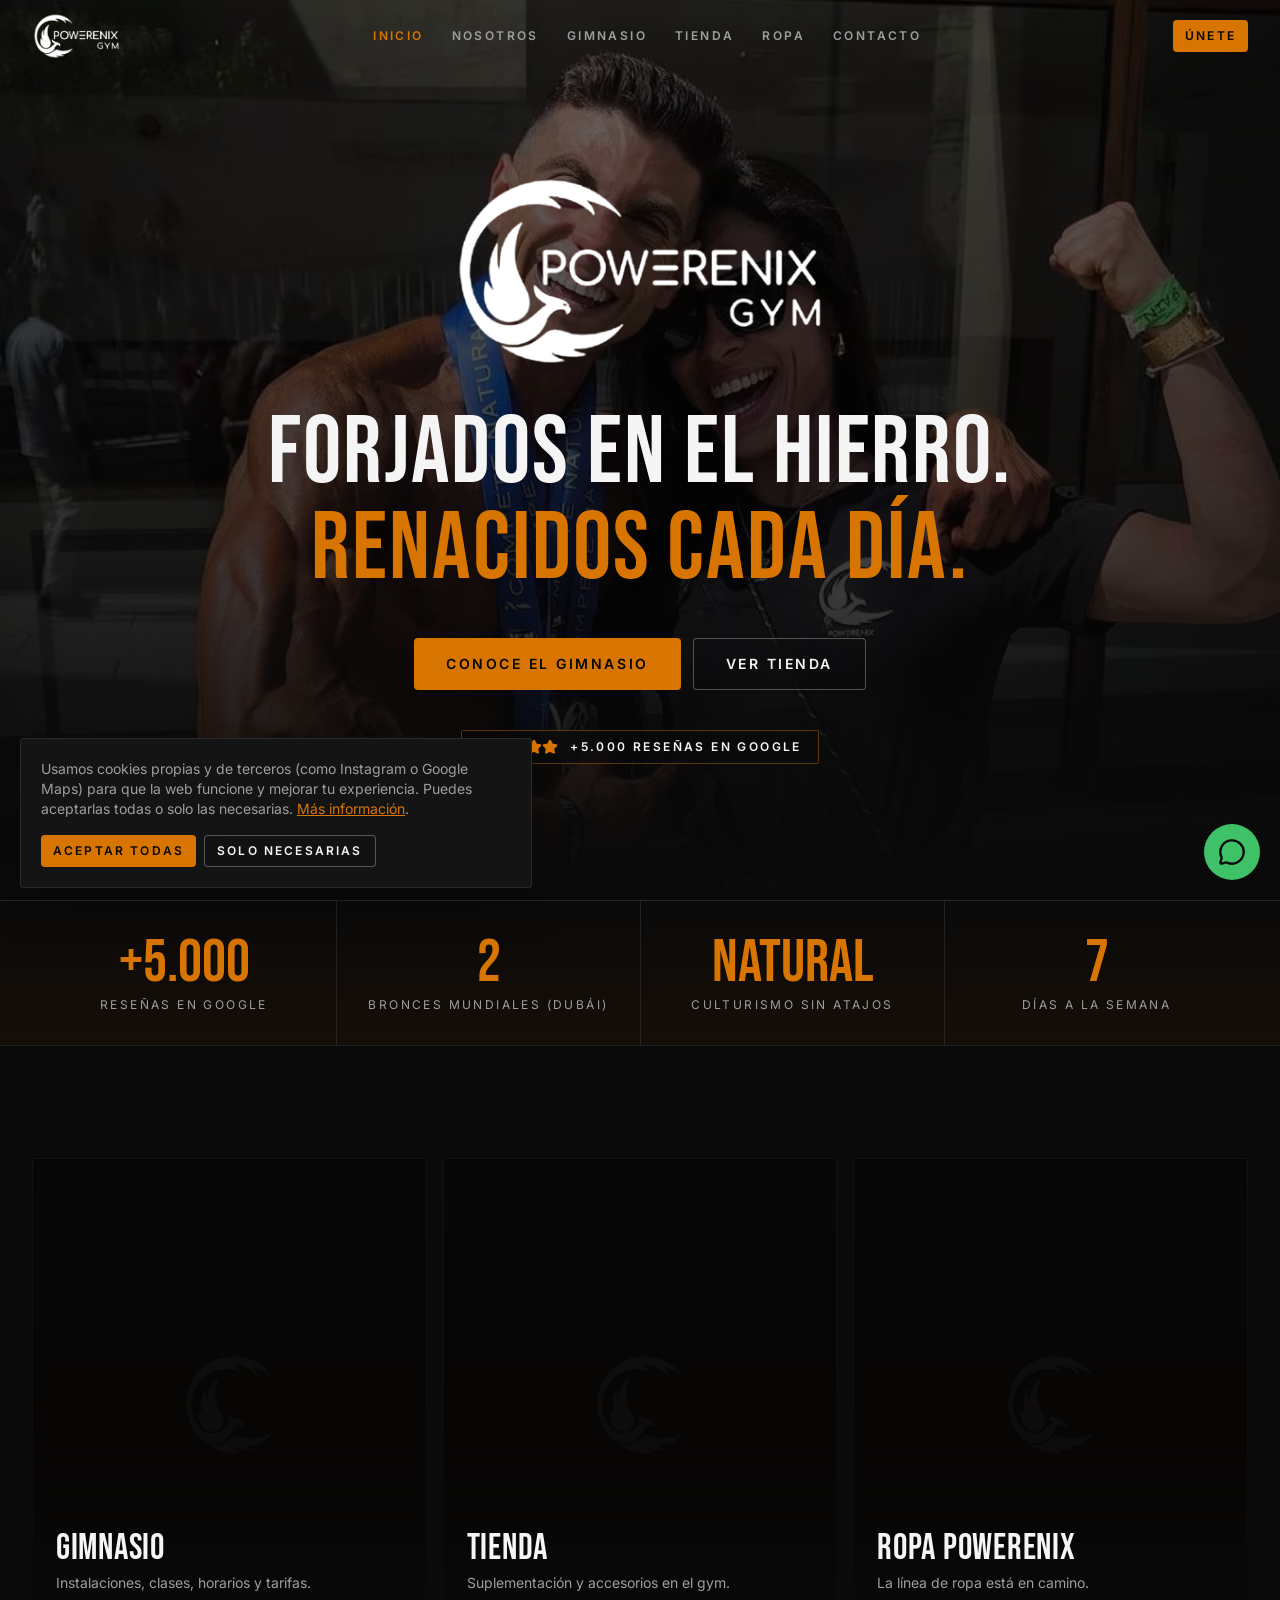
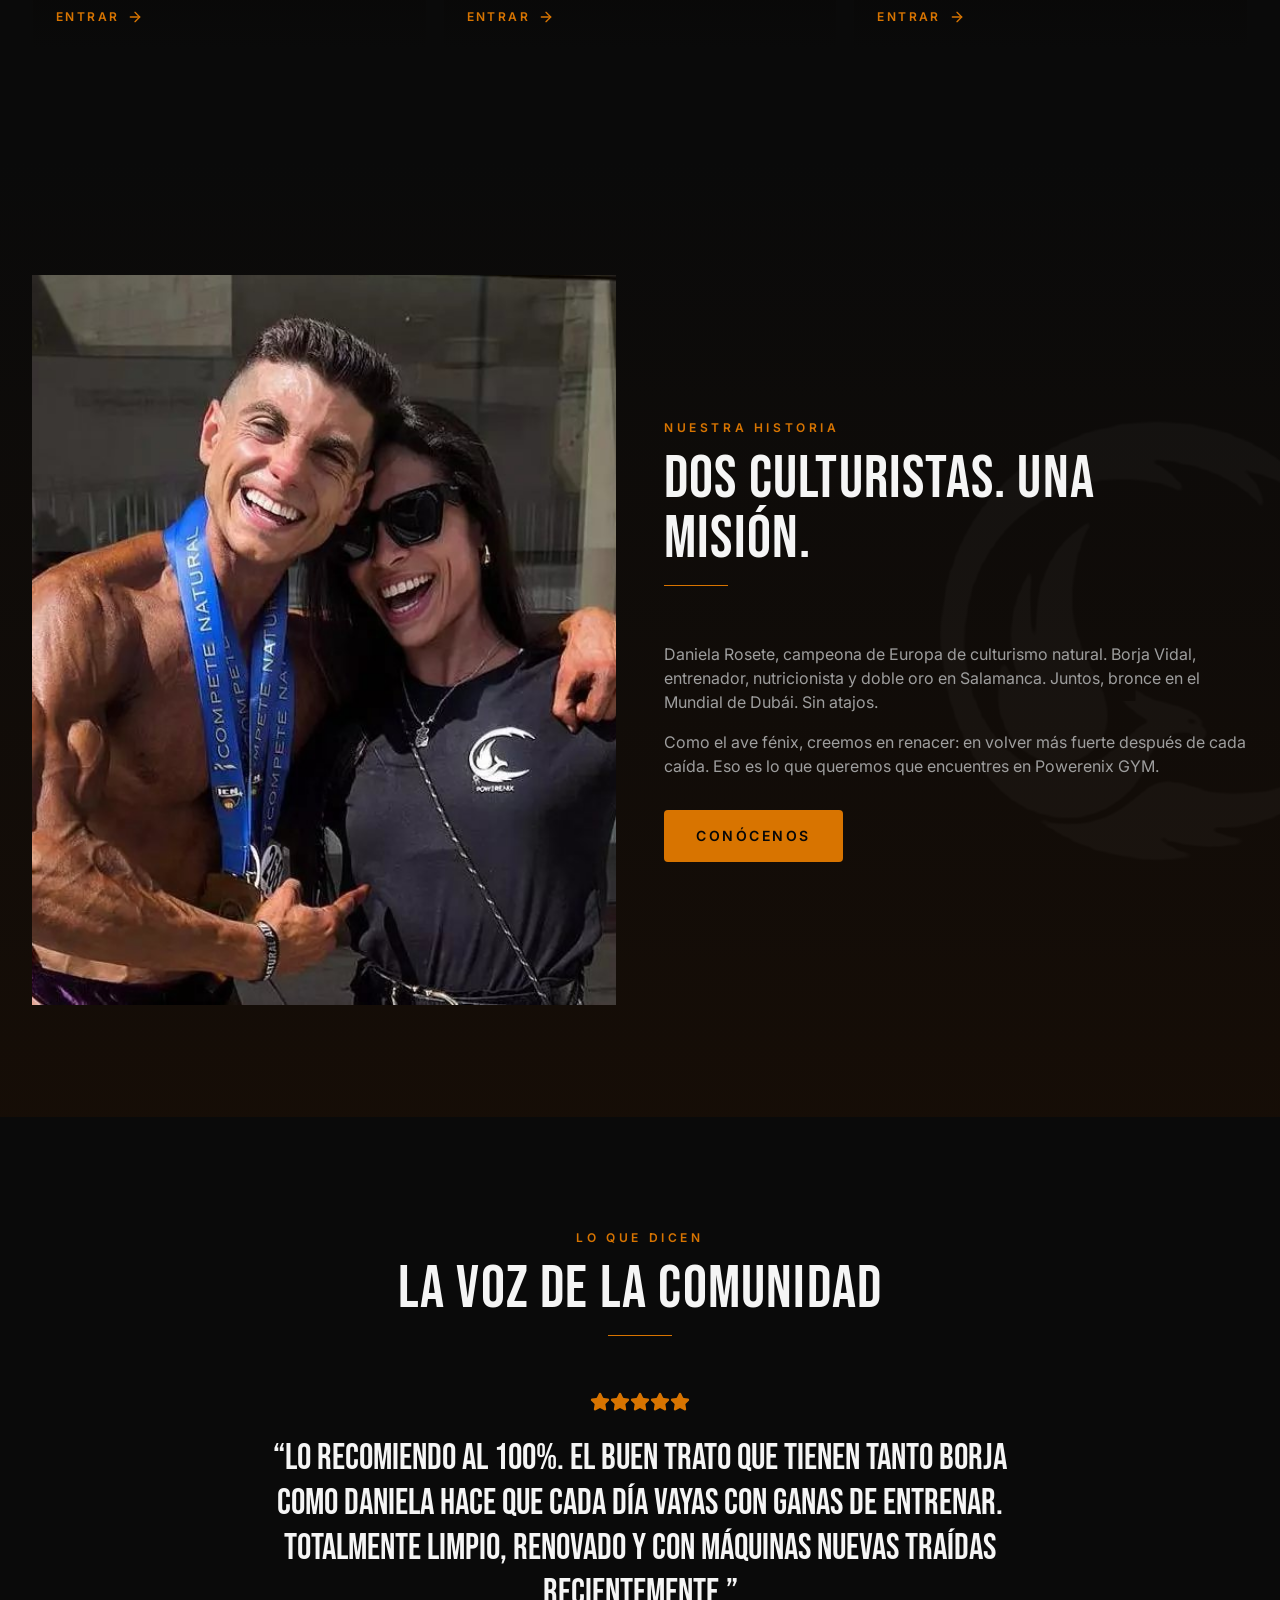
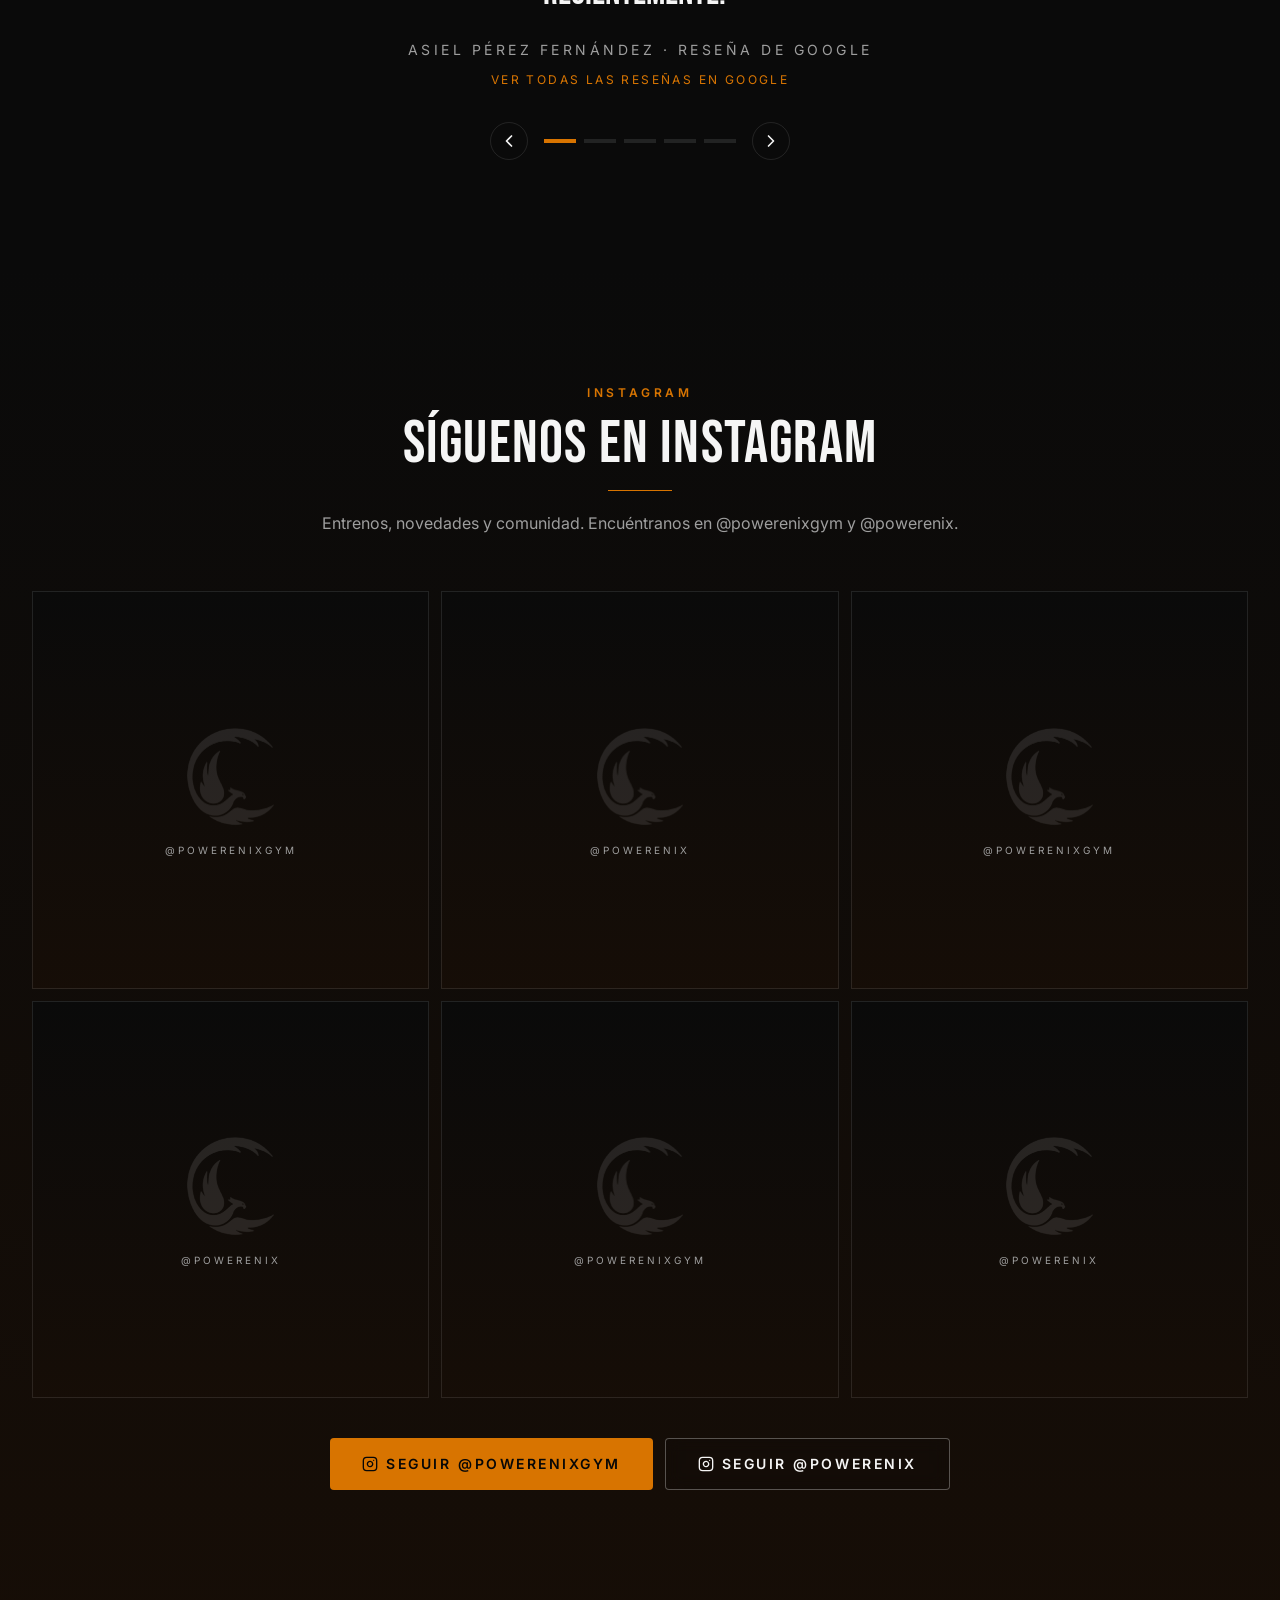
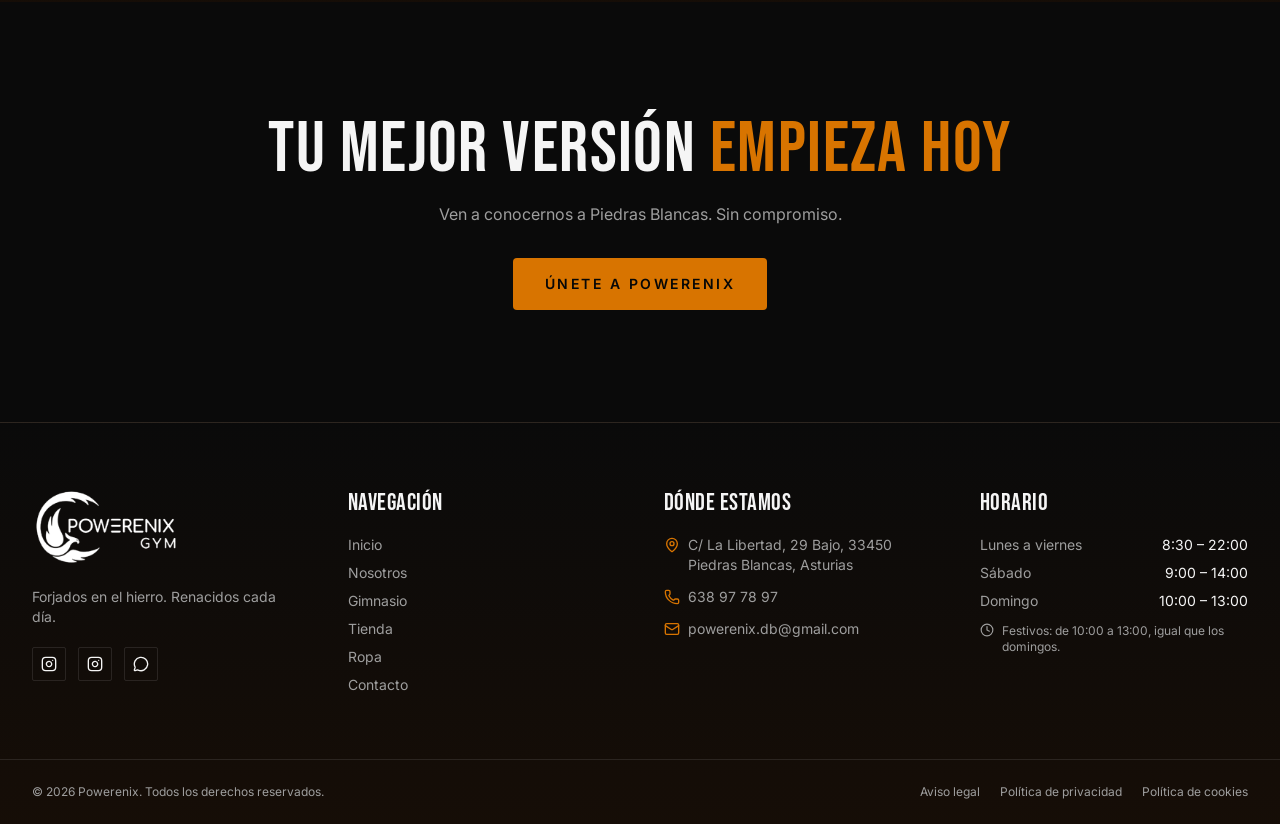
<file: index.html>
<!doctype html>
<html lang="es">
  <head>
    <meta charset="utf-8" />
    <meta name="viewport" content="width=device-width, initial-scale=1" />
    <title>Powerenix GYM · Gimnasio en Piedras Blancas, Asturias</title>
    <meta
      name="description"
      content="Gimnasio en Piedras Blancas (Asturias) fundado por los culturistas Borja Vidal y Daniela. Musculación, clases, tienda y ropa Powerenix. +5.000 reseñas en Google."
    />
    <meta name="theme-color" content="#0A0A0A" />
    <meta property="og:site_name" content="Powerenix" />
    <meta property="og:locale" content="es_ES" />
    <meta property="og:type" content="website" />
    <meta property="og:title" content="Powerenix GYM · Gimnasio en Piedras Blancas, Asturias" />
    <meta
      property="og:description"
      content="Gimnasio en Piedras Blancas (Asturias) fundado por los culturistas Borja Vidal y Daniela. Musculación, clases, tienda y ropa Powerenix. +5.000 reseñas en Google."
    />
    <meta name="twitter:card" content="summary_large_image" />
    <link rel="icon" type="image/png" href="favicon.png" />
    <link rel="preconnect" href="https://fonts.googleapis.com" />
    <link rel="preconnect" href="https://fonts.gstatic.com" crossorigin />
    <link
      rel="stylesheet"
      href="https://fonts.googleapis.com/css2?family=Bebas+Neue&family=Inter:wght@400;500;600;700&display=swap"
    />
    <link rel="stylesheet" href="css/styles.css" />
    <script type="application/ld+json">
      {
        "@context": "https://schema.org",
        "@type": ["HealthClub", "LocalBusiness"],
        "name": "Powerenix GYM",
        "url": "https://powerenix.es",
        "telephone": "638 97 78 97",
        "email": "powerenix.db@gmail.com",
        "address": {
          "@type": "PostalAddress",
          "streetAddress": "C/ La Libertad, 29 Bajo",
          "postalCode": "33450",
          "addressLocality": "Piedras Blancas",
          "addressRegion": "Asturias",
          "addressCountry": "ES"
        },
        "openingHoursSpecification": [
          {
            "@type": "OpeningHoursSpecification",
            "dayOfWeek": ["Monday", "Tuesday", "Wednesday", "Thursday", "Friday"],
            "opens": "08:30",
            "closes": "22:00"
          },
          { "@type": "OpeningHoursSpecification", "dayOfWeek": ["Saturday"], "opens": "09:00", "closes": "14:00" },
          { "@type": "OpeningHoursSpecification", "dayOfWeek": ["Sunday"], "opens": "10:00", "closes": "13:00" }
        ],
        "sameAs": ["https://www.instagram.com/powerenix/", "https://www.instagram.com/powerenixgym/"]
      }
    </script>
    <script src="js/main.js" defer></script>
  </head>
  <body>
    <a class="sr-only focus:not-sr-only" href="#main">Saltar al contenido</a>
    <header class="fixed inset-x-0 top-0 z-50 transition-all duration-300" id="site-header">
      <div class="mx-auto flex h-18 max-w-7xl items-center justify-between gap-4 px-5 sm:px-8">
        <a aria-label="Powerenix GYM - Inicio" class="flex shrink-0 items-center" href="index.html"
          ><img alt="Powerenix GYM" class="hidden h-12 w-auto lg:block" src="images/logo-completo.png" /><img
            alt="Powerenix"
            class="h-11 w-auto lg:hidden"
            src="images/logo-phoenix.png"
        /></a>
        <nav aria-label="Principal" class="hidden items-center gap-7 lg:flex">
          <a
            aria-current="page"
            class="text-xs font-semibold uppercase tracking-[0.2em] text-muted-foreground transition-colors hover:text-foreground data-[status=active]:text-primary"
            data-status="active"
            href="index.html"
            >Inicio</a
          ><a
            class="text-xs font-semibold uppercase tracking-[0.2em] text-muted-foreground transition-colors hover:text-foreground data-[status=active]:text-primary"
            href="nosotros.html"
            >Nosotros</a
          ><a
            class="text-xs font-semibold uppercase tracking-[0.2em] text-muted-foreground transition-colors hover:text-foreground data-[status=active]:text-primary"
            href="gimnasio.html"
            >Gimnasio</a
          ><a
            class="text-xs font-semibold uppercase tracking-[0.2em] text-muted-foreground transition-colors hover:text-foreground data-[status=active]:text-primary"
            href="tienda.html"
            >Tienda</a
          ><a
            class="text-xs font-semibold uppercase tracking-[0.2em] text-muted-foreground transition-colors hover:text-foreground data-[status=active]:text-primary"
            href="ropa.html"
            >Ropa</a
          ><a
            class="text-xs font-semibold uppercase tracking-[0.2em] text-muted-foreground transition-colors hover:text-foreground data-[status=active]:text-primary"
            href="contacto.html"
            >Contacto</a
          >
        </nav>
        <div class="flex items-center gap-2">
          <a
            class="items-center justify-center gap-2 whitespace-nowrap cursor-pointer focus-visible:outline-none focus-visible:ring-1 focus-visible:ring-ring disabled:pointer-events-none disabled:opacity-50 disabled:cursor-not-allowed [&_svg]:pointer-events-none [&_svg]:size-4 [&_svg]:shrink-0 bg-primary text-primary-foreground uppercase tracking-[0.18em] font-semibold transition-all duration-300 hover:bg-ember-glow hover:shadow-ember h-8 rounded-md px-3 text-xs hidden sm:inline-flex"
            href="contacto.html"
            >Únete</a
          ><button
            aria-controls="mobile-nav"
            aria-expanded="false"
            aria-label="Abrir menú"
            class="p-2 lg:hidden"
            id="menu-toggle"
          >
            <svg
              aria-hidden="true"
              class="lucide lucide-menu size-6"
              data-icon="open"
              fill="none"
              height="24"
              stroke="currentColor"
              stroke-linecap="round"
              stroke-linejoin="round"
              stroke-width="2"
              viewbox="0 0 24 24"
              width="24"
              xmlns="http://www.w3.org/2000/svg"
            >
              <path d="M4 5h16"></path>
              <path d="M4 12h16"></path>
              <path d="M4 19h16"></path></svg
            ><svg
              aria-hidden="true"
              class="lucide lucide-x size-6"
              data-icon="close"
              fill="none"
              height="24"
              hidden=""
              stroke="currentColor"
              stroke-linecap="round"
              stroke-linejoin="round"
              stroke-width="2"
              viewbox="0 0 24 24"
              width="24"
              xmlns="http://www.w3.org/2000/svg"
            >
              <path d="M18 6 6 18"></path>
              <path d="m6 6 12 12"></path>
            </svg>
          </button>
        </div>
      </div>
      <nav
        aria-label="Móvil"
        class="flex h-[calc(100vh-4.5rem)] flex-col gap-1 bg-background px-5 pt-6 lg:hidden"
        hidden=""
        id="mobile-nav"
      >
        <a
          aria-current="page"
          class="border-b border-border py-4 font-display text-4xl uppercase data-[status=active]:text-primary"
          data-status="active"
          href="index.html"
          >Inicio</a
        ><a
          class="border-b border-border py-4 font-display text-4xl uppercase data-[status=active]:text-primary"
          href="nosotros.html"
          >Nosotros</a
        ><a
          class="border-b border-border py-4 font-display text-4xl uppercase data-[status=active]:text-primary"
          href="gimnasio.html"
          >Gimnasio</a
        ><a
          class="border-b border-border py-4 font-display text-4xl uppercase data-[status=active]:text-primary"
          href="tienda.html"
          >Tienda</a
        ><a
          class="border-b border-border py-4 font-display text-4xl uppercase data-[status=active]:text-primary"
          href="ropa.html"
          >Ropa</a
        ><a
          class="border-b border-border py-4 font-display text-4xl uppercase data-[status=active]:text-primary"
          href="contacto.html"
          >Contacto</a
        ><a
          class="inline-flex items-center justify-center gap-2 whitespace-nowrap rounded-md cursor-pointer focus-visible:outline-none focus-visible:ring-1 focus-visible:ring-ring disabled:pointer-events-none disabled:opacity-50 disabled:cursor-not-allowed [&_svg]:pointer-events-none [&_svg]:size-4 [&_svg]:shrink-0 bg-primary text-primary-foreground uppercase tracking-[0.18em] font-semibold transition-all duration-300 hover:bg-ember-glow hover:shadow-ember h-13 px-8 text-xs sm:text-sm mt-8"
          href="contacto.html"
          >Únete</a
        >
      </nav>
    </header>
    <main id="main">
      <section class="relative flex min-h-svh items-center justify-center overflow-hidden">
        <div class="group overflow-hidden bg-ash-gradient absolute inset-0">
          <img
            alt="Entrenamiento en Powerenix GYM"
            class="h-full w-full object-cover transition-transform duration-700 group-hover:scale-105"
            loading="lazy"
            src="images/borja-daniela.jpg"
          />
        </div>
        <div class="absolute inset-0 bg-hero-overlay"></div>
        <div class="relative mx-auto flex max-w-5xl flex-col items-center px-5 pt-24 pb-16 text-center">
          <div class="reveal" style="transition-delay: 0ms">
            <img alt="Powerenix GYM" class="w-64 sm:w-96" src="images/logo-completo.png" />
          </div>
          <div class="reveal" style="transition-delay: 150ms">
            <h1 class="mt-8 text-5xl sm:text-7xl lg:text-8xl">
              Forjados en el hierro.<br /><span class="text-primary">Renacidos cada día.</span>
            </h1>
          </div>
          <div class="reveal mt-10 flex flex-col gap-3 sm:flex-row" style="transition-delay: 300ms">
            <a
              class="inline-flex items-center justify-center gap-2 whitespace-nowrap rounded-md cursor-pointer focus-visible:outline-none focus-visible:ring-1 focus-visible:ring-ring disabled:pointer-events-none disabled:opacity-50 disabled:cursor-not-allowed [&_svg]:pointer-events-none [&_svg]:size-4 [&_svg]:shrink-0 bg-primary text-primary-foreground uppercase tracking-[0.18em] font-semibold transition-all duration-300 hover:bg-ember-glow hover:shadow-ember h-13 px-8 text-xs sm:text-sm"
              href="gimnasio.html"
              >Conoce el gimnasio</a
            ><a
              class="inline-flex items-center justify-center gap-2 whitespace-nowrap rounded-md cursor-pointer focus-visible:outline-none focus-visible:ring-1 focus-visible:ring-ring disabled:pointer-events-none disabled:opacity-50 disabled:cursor-not-allowed [&_svg]:pointer-events-none [&_svg]:size-4 [&_svg]:shrink-0 border border-foreground/30 text-foreground uppercase tracking-[0.18em] font-semibold bg-background/10 backdrop-blur-sm transition-all duration-300 hover:border-primary hover:text-primary h-13 px-8 text-xs sm:text-sm"
              href="tienda.html"
              >Ver tienda</a
            >
          </div>
          <div class="reveal mt-10" style="transition-delay: 450ms">
            <div
              class="inline-flex items-center gap-3 rounded-sm border border-primary/40 bg-background/60 px-4 py-2 backdrop-blur-sm"
            >
              <div class="flex text-primary">
                <svg
                  aria-hidden="true"
                  class="lucide lucide-star size-4 fill-current"
                  fill="none"
                  height="24"
                  stroke="currentColor"
                  stroke-linecap="round"
                  stroke-linejoin="round"
                  stroke-width="2"
                  viewbox="0 0 24 24"
                  width="24"
                  xmlns="http://www.w3.org/2000/svg"
                >
                  <path
                    d="M11.525 2.295a.53.53 0 0 1 .95 0l2.31 4.679a2.123 2.123 0 0 0 1.595 1.16l5.166.756a.53.53 0 0 1 .294.904l-3.736 3.638a2.123 2.123 0 0 0-.611 1.878l.882 5.14a.53.53 0 0 1-.771.56l-4.618-2.428a2.122 2.122 0 0 0-1.973 0L6.396 21.01a.53.53 0 0 1-.77-.56l.881-5.139a2.122 2.122 0 0 0-.611-1.879L2.16 9.795a.53.53 0 0 1 .294-.906l5.165-.755a2.122 2.122 0 0 0 1.597-1.16z"
                  ></path></svg
                ><svg
                  aria-hidden="true"
                  class="lucide lucide-star size-4 fill-current"
                  fill="none"
                  height="24"
                  stroke="currentColor"
                  stroke-linecap="round"
                  stroke-linejoin="round"
                  stroke-width="2"
                  viewbox="0 0 24 24"
                  width="24"
                  xmlns="http://www.w3.org/2000/svg"
                >
                  <path
                    d="M11.525 2.295a.53.53 0 0 1 .95 0l2.31 4.679a2.123 2.123 0 0 0 1.595 1.16l5.166.756a.53.53 0 0 1 .294.904l-3.736 3.638a2.123 2.123 0 0 0-.611 1.878l.882 5.14a.53.53 0 0 1-.771.56l-4.618-2.428a2.122 2.122 0 0 0-1.973 0L6.396 21.01a.53.53 0 0 1-.77-.56l.881-5.139a2.122 2.122 0 0 0-.611-1.879L2.16 9.795a.53.53 0 0 1 .294-.906l5.165-.755a2.122 2.122 0 0 0 1.597-1.16z"
                  ></path></svg
                ><svg
                  aria-hidden="true"
                  class="lucide lucide-star size-4 fill-current"
                  fill="none"
                  height="24"
                  stroke="currentColor"
                  stroke-linecap="round"
                  stroke-linejoin="round"
                  stroke-width="2"
                  viewbox="0 0 24 24"
                  width="24"
                  xmlns="http://www.w3.org/2000/svg"
                >
                  <path
                    d="M11.525 2.295a.53.53 0 0 1 .95 0l2.31 4.679a2.123 2.123 0 0 0 1.595 1.16l5.166.756a.53.53 0 0 1 .294.904l-3.736 3.638a2.123 2.123 0 0 0-.611 1.878l.882 5.14a.53.53 0 0 1-.771.56l-4.618-2.428a2.122 2.122 0 0 0-1.973 0L6.396 21.01a.53.53 0 0 1-.77-.56l.881-5.139a2.122 2.122 0 0 0-.611-1.879L2.16 9.795a.53.53 0 0 1 .294-.906l5.165-.755a2.122 2.122 0 0 0 1.597-1.16z"
                  ></path></svg
                ><svg
                  aria-hidden="true"
                  class="lucide lucide-star size-4 fill-current"
                  fill="none"
                  height="24"
                  stroke="currentColor"
                  stroke-linecap="round"
                  stroke-linejoin="round"
                  stroke-width="2"
                  viewbox="0 0 24 24"
                  width="24"
                  xmlns="http://www.w3.org/2000/svg"
                >
                  <path
                    d="M11.525 2.295a.53.53 0 0 1 .95 0l2.31 4.679a2.123 2.123 0 0 0 1.595 1.16l5.166.756a.53.53 0 0 1 .294.904l-3.736 3.638a2.123 2.123 0 0 0-.611 1.878l.882 5.14a.53.53 0 0 1-.771.56l-4.618-2.428a2.122 2.122 0 0 0-1.973 0L6.396 21.01a.53.53 0 0 1-.77-.56l.881-5.139a2.122 2.122 0 0 0-.611-1.879L2.16 9.795a.53.53 0 0 1 .294-.906l5.165-.755a2.122 2.122 0 0 0 1.597-1.16z"
                  ></path></svg
                ><svg
                  aria-hidden="true"
                  class="lucide lucide-star size-4 fill-current"
                  fill="none"
                  height="24"
                  stroke="currentColor"
                  stroke-linecap="round"
                  stroke-linejoin="round"
                  stroke-width="2"
                  viewbox="0 0 24 24"
                  width="24"
                  xmlns="http://www.w3.org/2000/svg"
                >
                  <path
                    d="M11.525 2.295a.53.53 0 0 1 .95 0l2.31 4.679a2.123 2.123 0 0 0 1.595 1.16l5.166.756a.53.53 0 0 1 .294.904l-3.736 3.638a2.123 2.123 0 0 0-.611 1.878l.882 5.14a.53.53 0 0 1-.771.56l-4.618-2.428a2.122 2.122 0 0 0-1.973 0L6.396 21.01a.53.53 0 0 1-.77-.56l.881-5.139a2.122 2.122 0 0 0-.611-1.879L2.16 9.795a.53.53 0 0 1 .294-.906l5.165-.755a2.122 2.122 0 0 0 1.597-1.16z"
                  ></path>
                </svg>
              </div>
              <span class="text-xs font-semibold uppercase tracking-[0.2em]">+5.000 reseñas en Google</span>
            </div>
          </div>
        </div>
      </section>
      <div class="border-y border-border bg-ash-gradient">
        <div class="mx-auto grid max-w-7xl grid-cols-2 px-5 sm:px-8 lg:grid-cols-4">
          <div class="py-8 text-center border-border">
            <p class="font-display text-5xl text-primary sm:text-6xl">+5.000</p>
            <p class="mt-1 text-xs uppercase tracking-[0.2em] text-muted-foreground">Reseñas en Google</p>
          </div>
          <div class="py-8 text-center lg:border-l border-l border-border">
            <p class="font-display text-5xl text-primary sm:text-6xl">2</p>
            <p class="mt-1 text-xs uppercase tracking-[0.2em] text-muted-foreground">Bronces mundiales (Dubái)</p>
          </div>
          <div class="py-8 text-center lg:border-l border-border">
            <p class="font-display text-5xl text-primary sm:text-6xl">Natural</p>
            <p class="mt-1 text-xs uppercase tracking-[0.2em] text-muted-foreground">Culturismo sin atajos</p>
          </div>
          <div class="py-8 text-center lg:border-l border-l border-border">
            <p class="font-display text-5xl text-primary sm:text-6xl">7</p>
            <p class="mt-1 text-xs uppercase tracking-[0.2em] text-muted-foreground">Días a la semana</p>
          </div>
        </div>
      </div>
      <section class="relative overflow-hidden py-20 sm:py-28">
        <div class="relative mx-auto max-w-7xl px-5 sm:px-8">
          <div class="grid gap-4 md:grid-cols-3">
            <div class="reveal" style="transition-delay: 0ms">
              <a class="group relative block aspect-[4/5] overflow-hidden" href="gimnasio.html"
                ><div class="group overflow-hidden bg-ash-gradient absolute inset-0">
                  <div
                    aria-label="Gimnasio"
                    class="flex h-full w-full flex-col items-center justify-center gap-3 border border-border"
                    role="img"
                  >
                    <img
                      alt=""
                      aria-hidden="true"
                      class="w-1/4 max-w-28 opacity-10 transition-transform duration-700 group-hover:scale-110"
                      src="images/logo-phoenix.png"
                    />
                  </div>
                </div>
                <div class="absolute inset-0 bg-hero-overlay"></div>
                <div class="absolute inset-x-0 bottom-0 p-6">
                  <h3 class="text-4xl">Gimnasio</h3>
                  <p class="mt-1 text-sm text-muted-foreground">Instalaciones, clases, horarios y tarifas.</p>
                  <span
                    class="mt-4 inline-flex items-center gap-2 text-xs font-semibold uppercase tracking-[0.2em] text-primary"
                    >Entrar
                    <svg
                      aria-hidden="true"
                      class="lucide lucide-arrow-right size-4 transition-transform group-hover:translate-x-1"
                      fill="none"
                      height="24"
                      stroke="currentColor"
                      stroke-linecap="round"
                      stroke-linejoin="round"
                      stroke-width="2"
                      viewbox="0 0 24 24"
                      width="24"
                      xmlns="http://www.w3.org/2000/svg"
                    >
                      <path d="M5 12h14"></path>
                      <path d="m12 5 7 7-7 7"></path></svg
                  ></span>
                </div>
                <div
                  class="absolute inset-x-0 bottom-0 h-0.5 origin-left scale-x-0 bg-primary transition-transform duration-500 group-hover:scale-x-100"
                ></div
              ></a>
            </div>
            <div class="reveal" style="transition-delay: 100ms">
              <a class="group relative block aspect-[4/5] overflow-hidden" href="tienda.html"
                ><div class="group overflow-hidden bg-ash-gradient absolute inset-0">
                  <div
                    aria-label="Tienda"
                    class="flex h-full w-full flex-col items-center justify-center gap-3 border border-border"
                    role="img"
                  >
                    <img
                      alt=""
                      aria-hidden="true"
                      class="w-1/4 max-w-28 opacity-10 transition-transform duration-700 group-hover:scale-110"
                      src="images/logo-phoenix.png"
                    />
                  </div>
                </div>
                <div class="absolute inset-0 bg-hero-overlay"></div>
                <div class="absolute inset-x-0 bottom-0 p-6">
                  <h3 class="text-4xl">Tienda</h3>
                  <p class="mt-1 text-sm text-muted-foreground">Suplementación y accesorios en el gym.</p>
                  <span
                    class="mt-4 inline-flex items-center gap-2 text-xs font-semibold uppercase tracking-[0.2em] text-primary"
                    >Entrar
                    <svg
                      aria-hidden="true"
                      class="lucide lucide-arrow-right size-4 transition-transform group-hover:translate-x-1"
                      fill="none"
                      height="24"
                      stroke="currentColor"
                      stroke-linecap="round"
                      stroke-linejoin="round"
                      stroke-width="2"
                      viewbox="0 0 24 24"
                      width="24"
                      xmlns="http://www.w3.org/2000/svg"
                    >
                      <path d="M5 12h14"></path>
                      <path d="m12 5 7 7-7 7"></path></svg
                  ></span>
                </div>
                <div
                  class="absolute inset-x-0 bottom-0 h-0.5 origin-left scale-x-0 bg-primary transition-transform duration-500 group-hover:scale-x-100"
                ></div
              ></a>
            </div>
            <div class="reveal" style="transition-delay: 200ms">
              <a class="group relative block aspect-[4/5] overflow-hidden" href="ropa.html"
                ><div class="group overflow-hidden bg-ash-gradient absolute inset-0">
                  <div
                    aria-label="Ropa Powerenix"
                    class="flex h-full w-full flex-col items-center justify-center gap-3 border border-border"
                    role="img"
                  >
                    <img
                      alt=""
                      aria-hidden="true"
                      class="w-1/4 max-w-28 opacity-10 transition-transform duration-700 group-hover:scale-110"
                      src="images/logo-phoenix.png"
                    />
                  </div>
                </div>
                <div class="absolute inset-0 bg-hero-overlay"></div>
                <div class="absolute inset-x-0 bottom-0 p-6">
                  <h3 class="text-4xl">Ropa Powerenix</h3>
                  <p class="mt-1 text-sm text-muted-foreground">La línea de ropa está en camino.</p>
                  <span
                    class="mt-4 inline-flex items-center gap-2 text-xs font-semibold uppercase tracking-[0.2em] text-primary"
                    >Entrar
                    <svg
                      aria-hidden="true"
                      class="lucide lucide-arrow-right size-4 transition-transform group-hover:translate-x-1"
                      fill="none"
                      height="24"
                      stroke="currentColor"
                      stroke-linecap="round"
                      stroke-linejoin="round"
                      stroke-width="2"
                      viewbox="0 0 24 24"
                      width="24"
                      xmlns="http://www.w3.org/2000/svg"
                    >
                      <path d="M5 12h14"></path>
                      <path d="m12 5 7 7-7 7"></path></svg
                  ></span>
                </div>
                <div
                  class="absolute inset-x-0 bottom-0 h-0.5 origin-left scale-x-0 bg-primary transition-transform duration-500 group-hover:scale-x-100"
                ></div
              ></a>
            </div>
          </div>
        </div>
      </section>
      <section class="relative overflow-hidden py-20 sm:py-28 bg-ash-gradient">
        <img
          alt=""
          aria-hidden="true"
          class="pointer-events-none absolute -right-20 top-1/2 w-[28rem] -translate-y-1/2 opacity-[0.03]"
          src="images/logo-phoenix.png"
        />
        <div class="relative mx-auto max-w-7xl px-5 sm:px-8">
          <div class="grid items-center gap-12 lg:grid-cols-2">
            <div class="reveal" style="transition-delay: 0ms">
              <div class="group relative overflow-hidden bg-ash-gradient aspect-[4/5]">
                <img
                  alt="Borja Vidal y Daniela Rosete, fundadores de Powerenix"
                  class="h-full w-full object-cover transition-transform duration-700 group-hover:scale-105"
                  loading="lazy"
                  src="images/borja-daniela.jpg"
                />
              </div>
            </div>
            <div>
              <div class="reveal mb-10 max-w-2xl sm:mb-14" style="transition-delay: 0ms">
                <p class="eyebrow mb-3">Nuestra historia</p>
                <h2 class="text-5xl sm:text-6xl">Dos culturistas. Una misión.</h2>
                <div class="mt-4 h-px w-16 bg-primary"></div>
              </div>
              <div class="reveal space-y-4 text-muted-foreground" style="transition-delay: 0ms">
                <p>
                  Daniela Rosete, campeona de Europa de culturismo natural. Borja Vidal, entrenador, nutricionista y
                  doble oro en Salamanca. Juntos, bronce en el Mundial de Dubái. Sin atajos.
                </p>
                <p>
                  Como el ave fénix, creemos en renacer: en volver más fuerte después de cada caída. Eso es lo que
                  queremos que encuentres en Powerenix GYM.
                </p>
              </div>
              <div class="reveal mt-8" style="transition-delay: 0ms">
                <a
                  class="inline-flex items-center justify-center gap-2 whitespace-nowrap rounded-md cursor-pointer focus-visible:outline-none focus-visible:ring-1 focus-visible:ring-ring disabled:pointer-events-none disabled:opacity-50 disabled:cursor-not-allowed [&_svg]:pointer-events-none [&_svg]:size-4 [&_svg]:shrink-0 bg-primary text-primary-foreground uppercase tracking-[0.18em] font-semibold transition-all duration-300 hover:bg-ember-glow hover:shadow-ember h-13 px-8 text-xs sm:text-sm"
                  href="nosotros.html"
                  >Conócenos</a
                >
              </div>
            </div>
          </div>
        </div>
      </section>
      <section class="relative overflow-hidden py-20 sm:py-28">
        <div class="relative mx-auto max-w-7xl px-5 sm:px-8">
          <div class="reveal mb-10 max-w-2xl sm:mb-14 mx-auto text-center" style="transition-delay: 0ms">
            <p class="eyebrow mb-3">Lo que dicen</p>
            <h2 class="text-5xl sm:text-6xl">La voz de la comunidad</h2>
            <div class="mt-4 h-px w-16 bg-primary mx-auto"></div>
          </div>
          <div class="mx-auto max-w-3xl text-center" data-carousel="">
            <div data-reviews="">
              <div data-review="">
                <div class="mb-6 flex justify-center text-primary">
                  <svg
                    aria-hidden="true"
                    class="lucide lucide-star size-5 fill-current"
                    fill="none"
                    height="24"
                    stroke="currentColor"
                    stroke-linecap="round"
                    stroke-linejoin="round"
                    stroke-width="2"
                    viewbox="0 0 24 24"
                    width="24"
                    xmlns="http://www.w3.org/2000/svg"
                  >
                    <path
                      d="M11.525 2.295a.53.53 0 0 1 .95 0l2.31 4.679a2.123 2.123 0 0 0 1.595 1.16l5.166.756a.53.53 0 0 1 .294.904l-3.736 3.638a2.123 2.123 0 0 0-.611 1.878l.882 5.14a.53.53 0 0 1-.771.56l-4.618-2.428a2.122 2.122 0 0 0-1.973 0L6.396 21.01a.53.53 0 0 1-.77-.56l.881-5.139a2.122 2.122 0 0 0-.611-1.879L2.16 9.795a.53.53 0 0 1 .294-.906l5.165-.755a2.122 2.122 0 0 0 1.597-1.16z"
                    ></path></svg
                  ><svg
                    aria-hidden="true"
                    class="lucide lucide-star size-5 fill-current"
                    fill="none"
                    height="24"
                    stroke="currentColor"
                    stroke-linecap="round"
                    stroke-linejoin="round"
                    stroke-width="2"
                    viewbox="0 0 24 24"
                    width="24"
                    xmlns="http://www.w3.org/2000/svg"
                  >
                    <path
                      d="M11.525 2.295a.53.53 0 0 1 .95 0l2.31 4.679a2.123 2.123 0 0 0 1.595 1.16l5.166.756a.53.53 0 0 1 .294.904l-3.736 3.638a2.123 2.123 0 0 0-.611 1.878l.882 5.14a.53.53 0 0 1-.771.56l-4.618-2.428a2.122 2.122 0 0 0-1.973 0L6.396 21.01a.53.53 0 0 1-.77-.56l.881-5.139a2.122 2.122 0 0 0-.611-1.879L2.16 9.795a.53.53 0 0 1 .294-.906l5.165-.755a2.122 2.122 0 0 0 1.597-1.16z"
                    ></path></svg
                  ><svg
                    aria-hidden="true"
                    class="lucide lucide-star size-5 fill-current"
                    fill="none"
                    height="24"
                    stroke="currentColor"
                    stroke-linecap="round"
                    stroke-linejoin="round"
                    stroke-width="2"
                    viewbox="0 0 24 24"
                    width="24"
                    xmlns="http://www.w3.org/2000/svg"
                  >
                    <path
                      d="M11.525 2.295a.53.53 0 0 1 .95 0l2.31 4.679a2.123 2.123 0 0 0 1.595 1.16l5.166.756a.53.53 0 0 1 .294.904l-3.736 3.638a2.123 2.123 0 0 0-.611 1.878l.882 5.14a.53.53 0 0 1-.771.56l-4.618-2.428a2.122 2.122 0 0 0-1.973 0L6.396 21.01a.53.53 0 0 1-.77-.56l.881-5.139a2.122 2.122 0 0 0-.611-1.879L2.16 9.795a.53.53 0 0 1 .294-.906l5.165-.755a2.122 2.122 0 0 0 1.597-1.16z"
                    ></path></svg
                  ><svg
                    aria-hidden="true"
                    class="lucide lucide-star size-5 fill-current"
                    fill="none"
                    height="24"
                    stroke="currentColor"
                    stroke-linecap="round"
                    stroke-linejoin="round"
                    stroke-width="2"
                    viewbox="0 0 24 24"
                    width="24"
                    xmlns="http://www.w3.org/2000/svg"
                  >
                    <path
                      d="M11.525 2.295a.53.53 0 0 1 .95 0l2.31 4.679a2.123 2.123 0 0 0 1.595 1.16l5.166.756a.53.53 0 0 1 .294.904l-3.736 3.638a2.123 2.123 0 0 0-.611 1.878l.882 5.14a.53.53 0 0 1-.771.56l-4.618-2.428a2.122 2.122 0 0 0-1.973 0L6.396 21.01a.53.53 0 0 1-.77-.56l.881-5.139a2.122 2.122 0 0 0-.611-1.879L2.16 9.795a.53.53 0 0 1 .294-.906l5.165-.755a2.122 2.122 0 0 0 1.597-1.16z"
                    ></path></svg
                  ><svg
                    aria-hidden="true"
                    class="lucide lucide-star size-5 fill-current"
                    fill="none"
                    height="24"
                    stroke="currentColor"
                    stroke-linecap="round"
                    stroke-linejoin="round"
                    stroke-width="2"
                    viewbox="0 0 24 24"
                    width="24"
                    xmlns="http://www.w3.org/2000/svg"
                  >
                    <path
                      d="M11.525 2.295a.53.53 0 0 1 .95 0l2.31 4.679a2.123 2.123 0 0 0 1.595 1.16l5.166.756a.53.53 0 0 1 .294.904l-3.736 3.638a2.123 2.123 0 0 0-.611 1.878l.882 5.14a.53.53 0 0 1-.771.56l-4.618-2.428a2.122 2.122 0 0 0-1.973 0L6.396 21.01a.53.53 0 0 1-.77-.56l.881-5.139a2.122 2.122 0 0 0-.611-1.879L2.16 9.795a.53.53 0 0 1 .294-.906l5.165-.755a2.122 2.122 0 0 0 1.597-1.16z"
                    ></path>
                  </svg>
                </div>
                <blockquote
                  class="animate-in fade-in duration-700 font-display text-3xl uppercase leading-tight sm:text-4xl"
                >
                  “Lo recomiendo al 100%. El buen trato que tienen tanto Borja como Daniela hace que cada día vayas con
                  ganas de entrenar. Totalmente limpio, renovado y con máquinas nuevas traídas recientemente.”
                </blockquote>
                <p class="mt-6 text-sm uppercase tracking-[0.25em] text-muted-foreground">
                  Asiel Pérez Fernández · Reseña de Google
                </p>
              </div>
              <div data-review="" hidden="">
                <div class="mb-6 flex justify-center text-primary">
                  <svg
                    aria-hidden="true"
                    class="lucide lucide-star size-5 fill-current"
                    fill="none"
                    height="24"
                    stroke="currentColor"
                    stroke-linecap="round"
                    stroke-linejoin="round"
                    stroke-width="2"
                    viewbox="0 0 24 24"
                    width="24"
                    xmlns="http://www.w3.org/2000/svg"
                  >
                    <path
                      d="M11.525 2.295a.53.53 0 0 1 .95 0l2.31 4.679a2.123 2.123 0 0 0 1.595 1.16l5.166.756a.53.53 0 0 1 .294.904l-3.736 3.638a2.123 2.123 0 0 0-.611 1.878l.882 5.14a.53.53 0 0 1-.771.56l-4.618-2.428a2.122 2.122 0 0 0-1.973 0L6.396 21.01a.53.53 0 0 1-.77-.56l.881-5.139a2.122 2.122 0 0 0-.611-1.879L2.16 9.795a.53.53 0 0 1 .294-.906l5.165-.755a2.122 2.122 0 0 0 1.597-1.16z"
                    ></path></svg
                  ><svg
                    aria-hidden="true"
                    class="lucide lucide-star size-5 fill-current"
                    fill="none"
                    height="24"
                    stroke="currentColor"
                    stroke-linecap="round"
                    stroke-linejoin="round"
                    stroke-width="2"
                    viewbox="0 0 24 24"
                    width="24"
                    xmlns="http://www.w3.org/2000/svg"
                  >
                    <path
                      d="M11.525 2.295a.53.53 0 0 1 .95 0l2.31 4.679a2.123 2.123 0 0 0 1.595 1.16l5.166.756a.53.53 0 0 1 .294.904l-3.736 3.638a2.123 2.123 0 0 0-.611 1.878l.882 5.14a.53.53 0 0 1-.771.56l-4.618-2.428a2.122 2.122 0 0 0-1.973 0L6.396 21.01a.53.53 0 0 1-.77-.56l.881-5.139a2.122 2.122 0 0 0-.611-1.879L2.16 9.795a.53.53 0 0 1 .294-.906l5.165-.755a2.122 2.122 0 0 0 1.597-1.16z"
                    ></path></svg
                  ><svg
                    aria-hidden="true"
                    class="lucide lucide-star size-5 fill-current"
                    fill="none"
                    height="24"
                    stroke="currentColor"
                    stroke-linecap="round"
                    stroke-linejoin="round"
                    stroke-width="2"
                    viewbox="0 0 24 24"
                    width="24"
                    xmlns="http://www.w3.org/2000/svg"
                  >
                    <path
                      d="M11.525 2.295a.53.53 0 0 1 .95 0l2.31 4.679a2.123 2.123 0 0 0 1.595 1.16l5.166.756a.53.53 0 0 1 .294.904l-3.736 3.638a2.123 2.123 0 0 0-.611 1.878l.882 5.14a.53.53 0 0 1-.771.56l-4.618-2.428a2.122 2.122 0 0 0-1.973 0L6.396 21.01a.53.53 0 0 1-.77-.56l.881-5.139a2.122 2.122 0 0 0-.611-1.879L2.16 9.795a.53.53 0 0 1 .294-.906l5.165-.755a2.122 2.122 0 0 0 1.597-1.16z"
                    ></path></svg
                  ><svg
                    aria-hidden="true"
                    class="lucide lucide-star size-5 fill-current"
                    fill="none"
                    height="24"
                    stroke="currentColor"
                    stroke-linecap="round"
                    stroke-linejoin="round"
                    stroke-width="2"
                    viewbox="0 0 24 24"
                    width="24"
                    xmlns="http://www.w3.org/2000/svg"
                  >
                    <path
                      d="M11.525 2.295a.53.53 0 0 1 .95 0l2.31 4.679a2.123 2.123 0 0 0 1.595 1.16l5.166.756a.53.53 0 0 1 .294.904l-3.736 3.638a2.123 2.123 0 0 0-.611 1.878l.882 5.14a.53.53 0 0 1-.771.56l-4.618-2.428a2.122 2.122 0 0 0-1.973 0L6.396 21.01a.53.53 0 0 1-.77-.56l.881-5.139a2.122 2.122 0 0 0-.611-1.879L2.16 9.795a.53.53 0 0 1 .294-.906l5.165-.755a2.122 2.122 0 0 0 1.597-1.16z"
                    ></path></svg
                  ><svg
                    aria-hidden="true"
                    class="lucide lucide-star size-5 fill-current"
                    fill="none"
                    height="24"
                    stroke="currentColor"
                    stroke-linecap="round"
                    stroke-linejoin="round"
                    stroke-width="2"
                    viewbox="0 0 24 24"
                    width="24"
                    xmlns="http://www.w3.org/2000/svg"
                  >
                    <path
                      d="M11.525 2.295a.53.53 0 0 1 .95 0l2.31 4.679a2.123 2.123 0 0 0 1.595 1.16l5.166.756a.53.53 0 0 1 .294.904l-3.736 3.638a2.123 2.123 0 0 0-.611 1.878l.882 5.14a.53.53 0 0 1-.771.56l-4.618-2.428a2.122 2.122 0 0 0-1.973 0L6.396 21.01a.53.53 0 0 1-.77-.56l.881-5.139a2.122 2.122 0 0 0-.611-1.879L2.16 9.795a.53.53 0 0 1 .294-.906l5.165-.755a2.122 2.122 0 0 0 1.597-1.16z"
                    ></path>
                  </svg>
                </div>
                <blockquote
                  class="animate-in fade-in duration-700 font-display text-3xl uppercase leading-tight sm:text-4xl"
                >
                  “Muy buen gimnasio. Las instalaciones están muy bien y el ambiente es genial, pero lo mejor, sin duda,
                  es el personal. Se nota que les importa la gente y eso marca la diferencia.”
                </blockquote>
                <p class="mt-6 text-sm uppercase tracking-[0.25em] text-muted-foreground">
                  Margarita Casado Fernández · Reseña de Google
                </p>
              </div>
              <div data-review="" hidden="">
                <div class="mb-6 flex justify-center text-primary">
                  <svg
                    aria-hidden="true"
                    class="lucide lucide-star size-5 fill-current"
                    fill="none"
                    height="24"
                    stroke="currentColor"
                    stroke-linecap="round"
                    stroke-linejoin="round"
                    stroke-width="2"
                    viewbox="0 0 24 24"
                    width="24"
                    xmlns="http://www.w3.org/2000/svg"
                  >
                    <path
                      d="M11.525 2.295a.53.53 0 0 1 .95 0l2.31 4.679a2.123 2.123 0 0 0 1.595 1.16l5.166.756a.53.53 0 0 1 .294.904l-3.736 3.638a2.123 2.123 0 0 0-.611 1.878l.882 5.14a.53.53 0 0 1-.771.56l-4.618-2.428a2.122 2.122 0 0 0-1.973 0L6.396 21.01a.53.53 0 0 1-.77-.56l.881-5.139a2.122 2.122 0 0 0-.611-1.879L2.16 9.795a.53.53 0 0 1 .294-.906l5.165-.755a2.122 2.122 0 0 0 1.597-1.16z"
                    ></path></svg
                  ><svg
                    aria-hidden="true"
                    class="lucide lucide-star size-5 fill-current"
                    fill="none"
                    height="24"
                    stroke="currentColor"
                    stroke-linecap="round"
                    stroke-linejoin="round"
                    stroke-width="2"
                    viewbox="0 0 24 24"
                    width="24"
                    xmlns="http://www.w3.org/2000/svg"
                  >
                    <path
                      d="M11.525 2.295a.53.53 0 0 1 .95 0l2.31 4.679a2.123 2.123 0 0 0 1.595 1.16l5.166.756a.53.53 0 0 1 .294.904l-3.736 3.638a2.123 2.123 0 0 0-.611 1.878l.882 5.14a.53.53 0 0 1-.771.56l-4.618-2.428a2.122 2.122 0 0 0-1.973 0L6.396 21.01a.53.53 0 0 1-.77-.56l.881-5.139a2.122 2.122 0 0 0-.611-1.879L2.16 9.795a.53.53 0 0 1 .294-.906l5.165-.755a2.122 2.122 0 0 0 1.597-1.16z"
                    ></path></svg
                  ><svg
                    aria-hidden="true"
                    class="lucide lucide-star size-5 fill-current"
                    fill="none"
                    height="24"
                    stroke="currentColor"
                    stroke-linecap="round"
                    stroke-linejoin="round"
                    stroke-width="2"
                    viewbox="0 0 24 24"
                    width="24"
                    xmlns="http://www.w3.org/2000/svg"
                  >
                    <path
                      d="M11.525 2.295a.53.53 0 0 1 .95 0l2.31 4.679a2.123 2.123 0 0 0 1.595 1.16l5.166.756a.53.53 0 0 1 .294.904l-3.736 3.638a2.123 2.123 0 0 0-.611 1.878l.882 5.14a.53.53 0 0 1-.771.56l-4.618-2.428a2.122 2.122 0 0 0-1.973 0L6.396 21.01a.53.53 0 0 1-.77-.56l.881-5.139a2.122 2.122 0 0 0-.611-1.879L2.16 9.795a.53.53 0 0 1 .294-.906l5.165-.755a2.122 2.122 0 0 0 1.597-1.16z"
                    ></path></svg
                  ><svg
                    aria-hidden="true"
                    class="lucide lucide-star size-5 fill-current"
                    fill="none"
                    height="24"
                    stroke="currentColor"
                    stroke-linecap="round"
                    stroke-linejoin="round"
                    stroke-width="2"
                    viewbox="0 0 24 24"
                    width="24"
                    xmlns="http://www.w3.org/2000/svg"
                  >
                    <path
                      d="M11.525 2.295a.53.53 0 0 1 .95 0l2.31 4.679a2.123 2.123 0 0 0 1.595 1.16l5.166.756a.53.53 0 0 1 .294.904l-3.736 3.638a2.123 2.123 0 0 0-.611 1.878l.882 5.14a.53.53 0 0 1-.771.56l-4.618-2.428a2.122 2.122 0 0 0-1.973 0L6.396 21.01a.53.53 0 0 1-.77-.56l.881-5.139a2.122 2.122 0 0 0-.611-1.879L2.16 9.795a.53.53 0 0 1 .294-.906l5.165-.755a2.122 2.122 0 0 0 1.597-1.16z"
                    ></path></svg
                  ><svg
                    aria-hidden="true"
                    class="lucide lucide-star size-5 fill-current"
                    fill="none"
                    height="24"
                    stroke="currentColor"
                    stroke-linecap="round"
                    stroke-linejoin="round"
                    stroke-width="2"
                    viewbox="0 0 24 24"
                    width="24"
                    xmlns="http://www.w3.org/2000/svg"
                  >
                    <path
                      d="M11.525 2.295a.53.53 0 0 1 .95 0l2.31 4.679a2.123 2.123 0 0 0 1.595 1.16l5.166.756a.53.53 0 0 1 .294.904l-3.736 3.638a2.123 2.123 0 0 0-.611 1.878l.882 5.14a.53.53 0 0 1-.771.56l-4.618-2.428a2.122 2.122 0 0 0-1.973 0L6.396 21.01a.53.53 0 0 1-.77-.56l.881-5.139a2.122 2.122 0 0 0-.611-1.879L2.16 9.795a.53.53 0 0 1 .294-.906l5.165-.755a2.122 2.122 0 0 0 1.597-1.16z"
                    ></path>
                  </svg>
                </div>
                <blockquote
                  class="animate-in fade-in duration-700 font-display text-3xl uppercase leading-tight sm:text-4xl"
                >
                  “¡Recomiendo muchísimo! Te ayudan y enseñan en sala con todo lo que necesites, nunca te sientes
                  perdido aún siendo novatísimo, y las clases son una pasada porque Daniela tiene una energía
                  maravillosa.”
                </blockquote>
                <p class="mt-6 text-sm uppercase tracking-[0.25em] text-muted-foreground">
                  Noemi Gutiérrez Lastra · Reseña de Google
                </p>
              </div>
              <div data-review="" hidden="">
                <div class="mb-6 flex justify-center text-primary">
                  <svg
                    aria-hidden="true"
                    class="lucide lucide-star size-5 fill-current"
                    fill="none"
                    height="24"
                    stroke="currentColor"
                    stroke-linecap="round"
                    stroke-linejoin="round"
                    stroke-width="2"
                    viewbox="0 0 24 24"
                    width="24"
                    xmlns="http://www.w3.org/2000/svg"
                  >
                    <path
                      d="M11.525 2.295a.53.53 0 0 1 .95 0l2.31 4.679a2.123 2.123 0 0 0 1.595 1.16l5.166.756a.53.53 0 0 1 .294.904l-3.736 3.638a2.123 2.123 0 0 0-.611 1.878l.882 5.14a.53.53 0 0 1-.771.56l-4.618-2.428a2.122 2.122 0 0 0-1.973 0L6.396 21.01a.53.53 0 0 1-.77-.56l.881-5.139a2.122 2.122 0 0 0-.611-1.879L2.16 9.795a.53.53 0 0 1 .294-.906l5.165-.755a2.122 2.122 0 0 0 1.597-1.16z"
                    ></path></svg
                  ><svg
                    aria-hidden="true"
                    class="lucide lucide-star size-5 fill-current"
                    fill="none"
                    height="24"
                    stroke="currentColor"
                    stroke-linecap="round"
                    stroke-linejoin="round"
                    stroke-width="2"
                    viewbox="0 0 24 24"
                    width="24"
                    xmlns="http://www.w3.org/2000/svg"
                  >
                    <path
                      d="M11.525 2.295a.53.53 0 0 1 .95 0l2.31 4.679a2.123 2.123 0 0 0 1.595 1.16l5.166.756a.53.53 0 0 1 .294.904l-3.736 3.638a2.123 2.123 0 0 0-.611 1.878l.882 5.14a.53.53 0 0 1-.771.56l-4.618-2.428a2.122 2.122 0 0 0-1.973 0L6.396 21.01a.53.53 0 0 1-.77-.56l.881-5.139a2.122 2.122 0 0 0-.611-1.879L2.16 9.795a.53.53 0 0 1 .294-.906l5.165-.755a2.122 2.122 0 0 0 1.597-1.16z"
                    ></path></svg
                  ><svg
                    aria-hidden="true"
                    class="lucide lucide-star size-5 fill-current"
                    fill="none"
                    height="24"
                    stroke="currentColor"
                    stroke-linecap="round"
                    stroke-linejoin="round"
                    stroke-width="2"
                    viewbox="0 0 24 24"
                    width="24"
                    xmlns="http://www.w3.org/2000/svg"
                  >
                    <path
                      d="M11.525 2.295a.53.53 0 0 1 .95 0l2.31 4.679a2.123 2.123 0 0 0 1.595 1.16l5.166.756a.53.53 0 0 1 .294.904l-3.736 3.638a2.123 2.123 0 0 0-.611 1.878l.882 5.14a.53.53 0 0 1-.771.56l-4.618-2.428a2.122 2.122 0 0 0-1.973 0L6.396 21.01a.53.53 0 0 1-.77-.56l.881-5.139a2.122 2.122 0 0 0-.611-1.879L2.16 9.795a.53.53 0 0 1 .294-.906l5.165-.755a2.122 2.122 0 0 0 1.597-1.16z"
                    ></path></svg
                  ><svg
                    aria-hidden="true"
                    class="lucide lucide-star size-5 fill-current"
                    fill="none"
                    height="24"
                    stroke="currentColor"
                    stroke-linecap="round"
                    stroke-linejoin="round"
                    stroke-width="2"
                    viewbox="0 0 24 24"
                    width="24"
                    xmlns="http://www.w3.org/2000/svg"
                  >
                    <path
                      d="M11.525 2.295a.53.53 0 0 1 .95 0l2.31 4.679a2.123 2.123 0 0 0 1.595 1.16l5.166.756a.53.53 0 0 1 .294.904l-3.736 3.638a2.123 2.123 0 0 0-.611 1.878l.882 5.14a.53.53 0 0 1-.771.56l-4.618-2.428a2.122 2.122 0 0 0-1.973 0L6.396 21.01a.53.53 0 0 1-.77-.56l.881-5.139a2.122 2.122 0 0 0-.611-1.879L2.16 9.795a.53.53 0 0 1 .294-.906l5.165-.755a2.122 2.122 0 0 0 1.597-1.16z"
                    ></path></svg
                  ><svg
                    aria-hidden="true"
                    class="lucide lucide-star size-5 fill-current"
                    fill="none"
                    height="24"
                    stroke="currentColor"
                    stroke-linecap="round"
                    stroke-linejoin="round"
                    stroke-width="2"
                    viewbox="0 0 24 24"
                    width="24"
                    xmlns="http://www.w3.org/2000/svg"
                  >
                    <path
                      d="M11.525 2.295a.53.53 0 0 1 .95 0l2.31 4.679a2.123 2.123 0 0 0 1.595 1.16l5.166.756a.53.53 0 0 1 .294.904l-3.736 3.638a2.123 2.123 0 0 0-.611 1.878l.882 5.14a.53.53 0 0 1-.771.56l-4.618-2.428a2.122 2.122 0 0 0-1.973 0L6.396 21.01a.53.53 0 0 1-.77-.56l.881-5.139a2.122 2.122 0 0 0-.611-1.879L2.16 9.795a.53.53 0 0 1 .294-.906l5.165-.755a2.122 2.122 0 0 0 1.597-1.16z"
                    ></path>
                  </svg>
                </div>
                <blockquote
                  class="animate-in fade-in duration-700 font-display text-3xl uppercase leading-tight sm:text-4xl"
                >
                  “Todo estupendo. Los chicos son encantadores y te ayudan con todo lo que necesitas. Las instalaciones
                  son muy completas, con bastante variedad de máquinas.”
                </blockquote>
                <p class="mt-6 text-sm uppercase tracking-[0.25em] text-muted-foreground">
                  Julia Giménez Magallón · Reseña de Google
                </p>
              </div>
              <div data-review="" hidden="">
                <div class="mb-6 flex justify-center text-primary">
                  <svg
                    aria-hidden="true"
                    class="lucide lucide-star size-5 fill-current"
                    fill="none"
                    height="24"
                    stroke="currentColor"
                    stroke-linecap="round"
                    stroke-linejoin="round"
                    stroke-width="2"
                    viewbox="0 0 24 24"
                    width="24"
                    xmlns="http://www.w3.org/2000/svg"
                  >
                    <path
                      d="M11.525 2.295a.53.53 0 0 1 .95 0l2.31 4.679a2.123 2.123 0 0 0 1.595 1.16l5.166.756a.53.53 0 0 1 .294.904l-3.736 3.638a2.123 2.123 0 0 0-.611 1.878l.882 5.14a.53.53 0 0 1-.771.56l-4.618-2.428a2.122 2.122 0 0 0-1.973 0L6.396 21.01a.53.53 0 0 1-.77-.56l.881-5.139a2.122 2.122 0 0 0-.611-1.879L2.16 9.795a.53.53 0 0 1 .294-.906l5.165-.755a2.122 2.122 0 0 0 1.597-1.16z"
                    ></path></svg
                  ><svg
                    aria-hidden="true"
                    class="lucide lucide-star size-5 fill-current"
                    fill="none"
                    height="24"
                    stroke="currentColor"
                    stroke-linecap="round"
                    stroke-linejoin="round"
                    stroke-width="2"
                    viewbox="0 0 24 24"
                    width="24"
                    xmlns="http://www.w3.org/2000/svg"
                  >
                    <path
                      d="M11.525 2.295a.53.53 0 0 1 .95 0l2.31 4.679a2.123 2.123 0 0 0 1.595 1.16l5.166.756a.53.53 0 0 1 .294.904l-3.736 3.638a2.123 2.123 0 0 0-.611 1.878l.882 5.14a.53.53 0 0 1-.771.56l-4.618-2.428a2.122 2.122 0 0 0-1.973 0L6.396 21.01a.53.53 0 0 1-.77-.56l.881-5.139a2.122 2.122 0 0 0-.611-1.879L2.16 9.795a.53.53 0 0 1 .294-.906l5.165-.755a2.122 2.122 0 0 0 1.597-1.16z"
                    ></path></svg
                  ><svg
                    aria-hidden="true"
                    class="lucide lucide-star size-5 fill-current"
                    fill="none"
                    height="24"
                    stroke="currentColor"
                    stroke-linecap="round"
                    stroke-linejoin="round"
                    stroke-width="2"
                    viewbox="0 0 24 24"
                    width="24"
                    xmlns="http://www.w3.org/2000/svg"
                  >
                    <path
                      d="M11.525 2.295a.53.53 0 0 1 .95 0l2.31 4.679a2.123 2.123 0 0 0 1.595 1.16l5.166.756a.53.53 0 0 1 .294.904l-3.736 3.638a2.123 2.123 0 0 0-.611 1.878l.882 5.14a.53.53 0 0 1-.771.56l-4.618-2.428a2.122 2.122 0 0 0-1.973 0L6.396 21.01a.53.53 0 0 1-.77-.56l.881-5.139a2.122 2.122 0 0 0-.611-1.879L2.16 9.795a.53.53 0 0 1 .294-.906l5.165-.755a2.122 2.122 0 0 0 1.597-1.16z"
                    ></path></svg
                  ><svg
                    aria-hidden="true"
                    class="lucide lucide-star size-5 fill-current"
                    fill="none"
                    height="24"
                    stroke="currentColor"
                    stroke-linecap="round"
                    stroke-linejoin="round"
                    stroke-width="2"
                    viewbox="0 0 24 24"
                    width="24"
                    xmlns="http://www.w3.org/2000/svg"
                  >
                    <path
                      d="M11.525 2.295a.53.53 0 0 1 .95 0l2.31 4.679a2.123 2.123 0 0 0 1.595 1.16l5.166.756a.53.53 0 0 1 .294.904l-3.736 3.638a2.123 2.123 0 0 0-.611 1.878l.882 5.14a.53.53 0 0 1-.771.56l-4.618-2.428a2.122 2.122 0 0 0-1.973 0L6.396 21.01a.53.53 0 0 1-.77-.56l.881-5.139a2.122 2.122 0 0 0-.611-1.879L2.16 9.795a.53.53 0 0 1 .294-.906l5.165-.755a2.122 2.122 0 0 0 1.597-1.16z"
                    ></path></svg
                  ><svg
                    aria-hidden="true"
                    class="lucide lucide-star size-5 fill-current"
                    fill="none"
                    height="24"
                    stroke="currentColor"
                    stroke-linecap="round"
                    stroke-linejoin="round"
                    stroke-width="2"
                    viewbox="0 0 24 24"
                    width="24"
                    xmlns="http://www.w3.org/2000/svg"
                  >
                    <path
                      d="M11.525 2.295a.53.53 0 0 1 .95 0l2.31 4.679a2.123 2.123 0 0 0 1.595 1.16l5.166.756a.53.53 0 0 1 .294.904l-3.736 3.638a2.123 2.123 0 0 0-.611 1.878l.882 5.14a.53.53 0 0 1-.771.56l-4.618-2.428a2.122 2.122 0 0 0-1.973 0L6.396 21.01a.53.53 0 0 1-.77-.56l.881-5.139a2.122 2.122 0 0 0-.611-1.879L2.16 9.795a.53.53 0 0 1 .294-.906l5.165-.755a2.122 2.122 0 0 0 1.597-1.16z"
                    ></path>
                  </svg>
                </div>
                <blockquote
                  class="animate-in fade-in duration-700 font-display text-3xl uppercase leading-tight sm:text-4xl"
                >
                  “Se nota muchísimo que a Borja y Daniela les gusta lo que hacen. La sala de musculación está muy bien.
                  Buen ambiente y gente de 10. ¡Da gusto venir a entrenar!”
                </blockquote>
                <p class="mt-6 text-sm uppercase tracking-[0.25em] text-muted-foreground">
                  Tomasa Huerta · Reseña de Google
                </p>
              </div>
            </div>
            <a
              class="mt-3 inline-block text-xs uppercase tracking-[0.2em] text-primary hover:underline"
              href="https://www.google.com/maps/place/?q=place_id:ChIJ-fp84EqdNg0RKdUCWn_mCDQ"
              rel="noreferrer"
              target="_blank"
              >Ver todas las reseñas en Google</a
            >
            <div class="mt-8 flex items-center justify-center gap-4">
              <button
                aria-label="Reseña anterior"
                class="rounded-full border border-border p-2 hover:border-primary hover:text-primary"
                data-prev=""
              >
                <svg
                  aria-hidden="true"
                  class="lucide lucide-chevron-left size-5"
                  fill="none"
                  height="24"
                  stroke="currentColor"
                  stroke-linecap="round"
                  stroke-linejoin="round"
                  stroke-width="2"
                  viewbox="0 0 24 24"
                  width="24"
                  xmlns="http://www.w3.org/2000/svg"
                >
                  <path d="m15 18-6-6 6-6"></path>
                </svg>
              </button>
              <div class="flex gap-2">
                <button aria-label="Ver reseña 1" class="h-1 w-8 transition-colors bg-primary" data-dot="0"></button
                ><button aria-label="Ver reseña 2" class="h-1 w-8 transition-colors bg-border" data-dot="1"></button
                ><button aria-label="Ver reseña 3" class="h-1 w-8 transition-colors bg-border" data-dot="2"></button
                ><button aria-label="Ver reseña 4" class="h-1 w-8 transition-colors bg-border" data-dot="3"></button
                ><button aria-label="Ver reseña 5" class="h-1 w-8 transition-colors bg-border" data-dot="4"></button>
              </div>
              <button
                aria-label="Siguiente reseña"
                class="rounded-full border border-border p-2 hover:border-primary hover:text-primary"
                data-next=""
              >
                <svg
                  aria-hidden="true"
                  class="lucide lucide-chevron-right size-5"
                  fill="none"
                  height="24"
                  stroke="currentColor"
                  stroke-linecap="round"
                  stroke-linejoin="round"
                  stroke-width="2"
                  viewbox="0 0 24 24"
                  width="24"
                  xmlns="http://www.w3.org/2000/svg"
                >
                  <path d="m9 18 6-6-6-6"></path>
                </svg>
              </button>
            </div>
          </div>
        </div>
      </section>
      <section class="relative overflow-hidden py-20 sm:py-28 bg-ash-gradient">
        <div class="relative mx-auto max-w-7xl px-5 sm:px-8">
          <div class="reveal mb-10 max-w-2xl sm:mb-14 mx-auto text-center" style="transition-delay: 0ms">
            <p class="eyebrow mb-3">Instagram</p>
            <h2 class="text-5xl sm:text-6xl">Síguenos en Instagram</h2>
            <div class="mt-4 h-px w-16 bg-primary mx-auto"></div>
            <p class="mt-5 text-muted-foreground">
              Entrenos, novedades y comunidad. Encuéntranos en @powerenixgym y @powerenix.
            </p>
          </div>
          <div>
            <div class="grid grid-cols-2 gap-2 sm:grid-cols-3 sm:gap-3">
              <div class="reveal" style="transition-delay: 0ms">
                <a
                  aria-label="Ver en Instagram"
                  href="https://www.instagram.com/powerenixgym/"
                  rel="noreferrer"
                  target="_blank"
                  ><div class="group relative overflow-hidden bg-ash-gradient aspect-square">
                    <div
                      aria-label="Publicación de Instagram de Powerenix"
                      class="flex h-full w-full flex-col items-center justify-center gap-3 border border-border"
                      role="img"
                    >
                      <img
                        alt=""
                        aria-hidden="true"
                        class="w-1/4 max-w-28 opacity-10 transition-transform duration-700 group-hover:scale-110"
                        src="images/logo-phoenix.png"
                      /><span class="px-4 text-center text-[10px] uppercase tracking-[0.3em] text-muted-foreground"
                        >@powerenixgym</span
                      >
                    </div>
                  </div></a
                >
              </div>
              <div class="reveal" style="transition-delay: 60ms">
                <a
                  aria-label="Ver en Instagram"
                  href="https://www.instagram.com/powerenix/"
                  rel="noreferrer"
                  target="_blank"
                  ><div class="group relative overflow-hidden bg-ash-gradient aspect-square">
                    <div
                      aria-label="Publicación de Instagram de Powerenix"
                      class="flex h-full w-full flex-col items-center justify-center gap-3 border border-border"
                      role="img"
                    >
                      <img
                        alt=""
                        aria-hidden="true"
                        class="w-1/4 max-w-28 opacity-10 transition-transform duration-700 group-hover:scale-110"
                        src="images/logo-phoenix.png"
                      /><span class="px-4 text-center text-[10px] uppercase tracking-[0.3em] text-muted-foreground"
                        >@powerenix</span
                      >
                    </div>
                  </div></a
                >
              </div>
              <div class="reveal" style="transition-delay: 120ms">
                <a
                  aria-label="Ver en Instagram"
                  href="https://www.instagram.com/powerenixgym/"
                  rel="noreferrer"
                  target="_blank"
                  ><div class="group relative overflow-hidden bg-ash-gradient aspect-square">
                    <div
                      aria-label="Publicación de Instagram de Powerenix"
                      class="flex h-full w-full flex-col items-center justify-center gap-3 border border-border"
                      role="img"
                    >
                      <img
                        alt=""
                        aria-hidden="true"
                        class="w-1/4 max-w-28 opacity-10 transition-transform duration-700 group-hover:scale-110"
                        src="images/logo-phoenix.png"
                      /><span class="px-4 text-center text-[10px] uppercase tracking-[0.3em] text-muted-foreground"
                        >@powerenixgym</span
                      >
                    </div>
                  </div></a
                >
              </div>
              <div class="reveal" style="transition-delay: 180ms">
                <a
                  aria-label="Ver en Instagram"
                  href="https://www.instagram.com/powerenix/"
                  rel="noreferrer"
                  target="_blank"
                  ><div class="group relative overflow-hidden bg-ash-gradient aspect-square">
                    <div
                      aria-label="Publicación de Instagram de Powerenix"
                      class="flex h-full w-full flex-col items-center justify-center gap-3 border border-border"
                      role="img"
                    >
                      <img
                        alt=""
                        aria-hidden="true"
                        class="w-1/4 max-w-28 opacity-10 transition-transform duration-700 group-hover:scale-110"
                        src="images/logo-phoenix.png"
                      /><span class="px-4 text-center text-[10px] uppercase tracking-[0.3em] text-muted-foreground"
                        >@powerenix</span
                      >
                    </div>
                  </div></a
                >
              </div>
              <div class="reveal" style="transition-delay: 240ms">
                <a
                  aria-label="Ver en Instagram"
                  href="https://www.instagram.com/powerenixgym/"
                  rel="noreferrer"
                  target="_blank"
                  ><div class="group relative overflow-hidden bg-ash-gradient aspect-square">
                    <div
                      aria-label="Publicación de Instagram de Powerenix"
                      class="flex h-full w-full flex-col items-center justify-center gap-3 border border-border"
                      role="img"
                    >
                      <img
                        alt=""
                        aria-hidden="true"
                        class="w-1/4 max-w-28 opacity-10 transition-transform duration-700 group-hover:scale-110"
                        src="images/logo-phoenix.png"
                      /><span class="px-4 text-center text-[10px] uppercase tracking-[0.3em] text-muted-foreground"
                        >@powerenixgym</span
                      >
                    </div>
                  </div></a
                >
              </div>
              <div class="reveal" style="transition-delay: 300ms">
                <a
                  aria-label="Ver en Instagram"
                  href="https://www.instagram.com/powerenix/"
                  rel="noreferrer"
                  target="_blank"
                  ><div class="group relative overflow-hidden bg-ash-gradient aspect-square">
                    <div
                      aria-label="Publicación de Instagram de Powerenix"
                      class="flex h-full w-full flex-col items-center justify-center gap-3 border border-border"
                      role="img"
                    >
                      <img
                        alt=""
                        aria-hidden="true"
                        class="w-1/4 max-w-28 opacity-10 transition-transform duration-700 group-hover:scale-110"
                        src="images/logo-phoenix.png"
                      /><span class="px-4 text-center text-[10px] uppercase tracking-[0.3em] text-muted-foreground"
                        >@powerenix</span
                      >
                    </div>
                  </div></a
                >
              </div>
            </div>
            <div class="mt-10 flex flex-wrap justify-center gap-3">
              <a
                class="inline-flex items-center justify-center gap-2 whitespace-nowrap rounded-md cursor-pointer focus-visible:outline-none focus-visible:ring-1 focus-visible:ring-ring disabled:pointer-events-none disabled:opacity-50 disabled:cursor-not-allowed [&_svg]:pointer-events-none [&_svg]:size-4 [&_svg]:shrink-0 bg-primary text-primary-foreground uppercase tracking-[0.18em] font-semibold transition-all duration-300 hover:bg-ember-glow hover:shadow-ember h-13 px-8 text-xs sm:text-sm"
                href="https://www.instagram.com/powerenixgym/"
                rel="noreferrer"
                target="_blank"
                ><svg
                  aria-hidden="true"
                  class="lucide lucide-instagram"
                  fill="none"
                  height="24"
                  stroke="currentColor"
                  stroke-linecap="round"
                  stroke-linejoin="round"
                  stroke-width="2"
                  viewbox="0 0 24 24"
                  width="24"
                  xmlns="http://www.w3.org/2000/svg"
                >
                  <rect height="20" rx="5" ry="5" width="20" x="2" y="2"></rect>
                  <path d="M16 11.37A4 4 0 1 1 12.63 8 4 4 0 0 1 16 11.37z"></path>
                  <line x1="17.5" x2="17.51" y1="6.5" y2="6.5"></line>
                </svg>
                Seguir @powerenixgym</a
              ><a
                class="inline-flex items-center justify-center gap-2 whitespace-nowrap rounded-md cursor-pointer focus-visible:outline-none focus-visible:ring-1 focus-visible:ring-ring disabled:pointer-events-none disabled:opacity-50 disabled:cursor-not-allowed [&_svg]:pointer-events-none [&_svg]:size-4 [&_svg]:shrink-0 border border-foreground/30 text-foreground uppercase tracking-[0.18em] font-semibold bg-background/10 backdrop-blur-sm transition-all duration-300 hover:border-primary hover:text-primary h-13 px-8 text-xs sm:text-sm"
                href="https://www.instagram.com/powerenix/"
                rel="noreferrer"
                target="_blank"
                ><svg
                  aria-hidden="true"
                  class="lucide lucide-instagram"
                  fill="none"
                  height="24"
                  stroke="currentColor"
                  stroke-linecap="round"
                  stroke-linejoin="round"
                  stroke-width="2"
                  viewbox="0 0 24 24"
                  width="24"
                  xmlns="http://www.w3.org/2000/svg"
                >
                  <rect height="20" rx="5" ry="5" width="20" x="2" y="2"></rect>
                  <path d="M16 11.37A4 4 0 1 1 12.63 8 4 4 0 0 1 16 11.37z"></path>
                  <line x1="17.5" x2="17.51" y1="6.5" y2="6.5"></line>
                </svg>
                Seguir @powerenix</a
              >
            </div>
          </div>
        </div>
      </section>
      <section class="relative overflow-hidden py-20 sm:py-28">
        <div class="relative mx-auto max-w-7xl px-5 sm:px-8">
          <div class="reveal text-center" style="transition-delay: 0ms">
            <h2 class="text-5xl sm:text-7xl">Tu mejor versión <span class="text-primary">empieza hoy</span></h2>
            <p class="mx-auto mt-4 max-w-md text-muted-foreground">
              Ven a conocernos a Piedras Blancas. Sin compromiso.
            </p>
            <a
              class="inline-flex items-center justify-center gap-2 whitespace-nowrap rounded-md cursor-pointer focus-visible:outline-none focus-visible:ring-1 focus-visible:ring-ring disabled:pointer-events-none disabled:opacity-50 disabled:cursor-not-allowed [&_svg]:pointer-events-none [&_svg]:size-4 [&_svg]:shrink-0 bg-primary text-primary-foreground uppercase tracking-[0.18em] font-semibold transition-all duration-300 hover:bg-ember-glow hover:shadow-ember h-13 px-8 text-xs sm:text-sm mt-8"
              href="contacto.html"
              >Únete a Powerenix</a
            >
          </div>
        </div>
      </section>
    </main>
    <footer class="border-t border-border bg-ash-gradient">
      <div class="mx-auto grid max-w-7xl gap-12 px-5 py-16 sm:px-8 md:grid-cols-2 lg:grid-cols-4">
        <div>
          <img alt="Powerenix GYM" class="h-20 w-auto" src="images/logo-completo.png" />
          <p class="mt-5 text-sm text-muted-foreground">Forjados en el hierro. Renacidos cada día.</p>
          <div class="mt-5 flex gap-3">
            <a
              aria-label="Instagram @powerenix"
              class="rounded-sm border border-border p-2 transition-colors hover:border-primary hover:text-primary"
              href="https://www.instagram.com/powerenix/"
              rel="noreferrer"
              target="_blank"
              ><svg
                aria-hidden="true"
                class="lucide lucide-instagram size-4"
                fill="none"
                height="24"
                stroke="currentColor"
                stroke-linecap="round"
                stroke-linejoin="round"
                stroke-width="2"
                viewbox="0 0 24 24"
                width="24"
                xmlns="http://www.w3.org/2000/svg"
              >
                <rect height="20" rx="5" ry="5" width="20" x="2" y="2"></rect>
                <path d="M16 11.37A4 4 0 1 1 12.63 8 4 4 0 0 1 16 11.37z"></path>
                <line x1="17.5" x2="17.51" y1="6.5" y2="6.5"></line></svg></a
            ><a
              aria-label="Instagram @powerenixgym"
              class="rounded-sm border border-border p-2 transition-colors hover:border-primary hover:text-primary"
              href="https://www.instagram.com/powerenixgym/"
              rel="noreferrer"
              target="_blank"
              ><svg
                aria-hidden="true"
                class="lucide lucide-instagram size-4"
                fill="none"
                height="24"
                stroke="currentColor"
                stroke-linecap="round"
                stroke-linejoin="round"
                stroke-width="2"
                viewbox="0 0 24 24"
                width="24"
                xmlns="http://www.w3.org/2000/svg"
              >
                <rect height="20" rx="5" ry="5" width="20" x="2" y="2"></rect>
                <path d="M16 11.37A4 4 0 1 1 12.63 8 4 4 0 0 1 16 11.37z"></path>
                <line x1="17.5" x2="17.51" y1="6.5" y2="6.5"></line></svg></a
            ><a
              aria-label="WhatsApp"
              class="rounded-sm border border-border p-2 transition-colors hover:border-primary hover:text-primary"
              href="https://wa.me/34638977897?text=%C2%A1Hola%20Powerenix!%20Quer%C3%ADa%20informaci%C3%B3n."
              rel="noreferrer"
              target="_blank"
              ><svg
                aria-hidden="true"
                class="lucide lucide-message-circle size-4"
                fill="none"
                height="24"
                stroke="currentColor"
                stroke-linecap="round"
                stroke-linejoin="round"
                stroke-width="2"
                viewbox="0 0 24 24"
                width="24"
                xmlns="http://www.w3.org/2000/svg"
              >
                <path
                  d="M2.992 16.342a2 2 0 0 1 .094 1.167l-1.065 3.29a1 1 0 0 0 1.236 1.168l3.413-.998a2 2 0 0 1 1.099.092 10 10 0 1 0-4.777-4.719"
                ></path></svg
            ></a>
          </div>
        </div>
        <div>
          <h3 class="mb-4 text-2xl">Navegación</h3>
          <ul class="space-y-2 text-sm text-muted-foreground">
            <li>
              <a aria-current="page" class="hover:text-primary active" data-status="active" href="index.html">Inicio</a>
            </li>
            <li><a class="hover:text-primary" href="nosotros.html">Nosotros</a></li>
            <li><a class="hover:text-primary" href="gimnasio.html">Gimnasio</a></li>
            <li><a class="hover:text-primary" href="tienda.html">Tienda</a></li>
            <li><a class="hover:text-primary" href="ropa.html">Ropa</a></li>
            <li><a class="hover:text-primary" href="contacto.html">Contacto</a></li>
          </ul>
        </div>
        <div>
          <h3 class="mb-4 text-2xl">Dónde estamos</h3>
          <ul class="space-y-3 text-sm text-muted-foreground">
            <li class="flex gap-2">
              <svg
                aria-hidden="true"
                class="lucide lucide-map-pin mt-0.5 size-4 shrink-0 text-primary"
                fill="none"
                height="24"
                stroke="currentColor"
                stroke-linecap="round"
                stroke-linejoin="round"
                stroke-width="2"
                viewbox="0 0 24 24"
                width="24"
                xmlns="http://www.w3.org/2000/svg"
              >
                <path
                  d="M20 10c0 4.993-5.539 10.193-7.399 11.799a1 1 0 0 1-1.202 0C9.539 20.193 4 14.993 4 10a8 8 0 0 1 16 0"
                ></path>
                <circle cx="12" cy="10" r="3"></circle></svg
              >C/ La Libertad, 29 Bajo, 33450 Piedras Blancas, Asturias
            </li>
            <li class="flex gap-2">
              <svg
                aria-hidden="true"
                class="lucide lucide-phone mt-0.5 size-4 shrink-0 text-primary"
                fill="none"
                height="24"
                stroke="currentColor"
                stroke-linecap="round"
                stroke-linejoin="round"
                stroke-width="2"
                viewbox="0 0 24 24"
                width="24"
                xmlns="http://www.w3.org/2000/svg"
              >
                <path
                  d="M13.832 16.568a1 1 0 0 0 1.213-.303l.355-.465A2 2 0 0 1 17 15h3a2 2 0 0 1 2 2v3a2 2 0 0 1-2 2A18 18 0 0 1 2 4a2 2 0 0 1 2-2h3a2 2 0 0 1 2 2v3a2 2 0 0 1-.8 1.6l-.468.351a1 1 0 0 0-.292 1.233 14 14 0 0 0 6.392 6.384"
                ></path></svg
              ><a href="tel:638977897">638 97 78 97</a>
            </li>
            <li class="flex gap-2">
              <svg
                aria-hidden="true"
                class="lucide lucide-mail mt-0.5 size-4 shrink-0 text-primary"
                fill="none"
                height="24"
                stroke="currentColor"
                stroke-linecap="round"
                stroke-linejoin="round"
                stroke-width="2"
                viewbox="0 0 24 24"
                width="24"
                xmlns="http://www.w3.org/2000/svg"
              >
                <path d="m22 7-8.991 5.727a2 2 0 0 1-2.009 0L2 7"></path>
                <rect height="16" rx="2" width="20" x="2" y="4"></rect></svg
              ><a href="mailto:powerenix.db@gmail.com">powerenix.db@gmail.com</a>
            </li>
          </ul>
        </div>
        <div>
          <h3 class="mb-4 text-2xl">Horario</h3>
          <ul class="space-y-2 text-sm text-muted-foreground">
            <li class="flex justify-between gap-4">
              <span>Lunes a viernes</span><span class="text-foreground">8:30 – 22:00</span>
            </li>
            <li class="flex justify-between gap-4">
              <span>Sábado</span><span class="text-foreground">9:00 – 14:00</span>
            </li>
            <li class="flex justify-between gap-4">
              <span>Domingo</span><span class="text-foreground">10:00 – 13:00</span>
            </li>
          </ul>
          <p class="mt-3 flex gap-2 text-xs text-muted-foreground">
            <svg
              aria-hidden="true"
              class="lucide lucide-clock size-3.5 shrink-0"
              fill="none"
              height="24"
              stroke="currentColor"
              stroke-linecap="round"
              stroke-linejoin="round"
              stroke-width="2"
              viewbox="0 0 24 24"
              width="24"
              xmlns="http://www.w3.org/2000/svg"
            >
              <circle cx="12" cy="12" r="10"></circle>
              <path d="M12 6v6l4 2"></path></svg
            >Festivos: de 10:00 a 13:00, igual que los domingos.
          </p>
        </div>
      </div>
      <div class="border-t border-border">
        <div
          class="mx-auto flex max-w-7xl flex-col gap-3 px-5 py-6 text-xs text-muted-foreground sm:flex-row sm:items-center sm:justify-between sm:px-8"
        >
          <p>© <span data-year="">2026</span> Powerenix. Todos los derechos reservados.</p>
          <div class="flex flex-wrap gap-5">
            <a class="hover:text-primary" href="aviso-legal.html">Aviso legal</a
            ><a class="hover:text-primary" href="privacidad.html">Política de privacidad</a
            ><a class="hover:text-primary" href="cookies.html">Política de cookies</a>
          </div>
        </div>
      </div>
    </footer>
    <a
      aria-label="Escríbenos por WhatsApp"
      class="fixed bottom-5 right-5 z-40 grid size-14 place-items-center rounded-full bg-whatsapp text-background shadow-lg transition-transform hover:scale-110"
      href="https://wa.me/34638977897?text=%C2%A1Hola%20Powerenix!%20Quer%C3%ADa%20informaci%C3%B3n."
      rel="noreferrer"
      target="_blank"
      ><svg
        aria-hidden="true"
        class="lucide lucide-message-circle size-7"
        fill="none"
        height="24"
        stroke="currentColor"
        stroke-linecap="round"
        stroke-linejoin="round"
        stroke-width="2"
        viewbox="0 0 24 24"
        width="24"
        xmlns="http://www.w3.org/2000/svg"
      >
        <path
          d="M2.992 16.342a2 2 0 0 1 .094 1.167l-1.065 3.29a1 1 0 0 0 1.236 1.168l3.413-.998a2 2 0 0 1 1.099.092 10 10 0 1 0-4.777-4.719"
        ></path></svg
    ></a>
    <div
      aria-label="Aviso de cookies"
      class="fixed inset-x-3 bottom-3 z-50 max-w-lg rounded-md border border-border bg-card p-5 shadow-2xl sm:left-5 sm:right-auto"
      hidden=""
      id="cookie-banner"
      role="dialog"
    >
      <p class="text-sm text-muted-foreground">
        Usamos cookies propias y de terceros (como Instagram o Google Maps) para que la web funcione y mejorar tu
        experiencia. Puedes aceptarlas todas o solo las necesarias.
        <a class="text-primary underline" href="cookies.html">Más información</a>.
      </p>
      <div class="mt-4 flex flex-wrap gap-2">
        <button
          class="inline-flex items-center justify-center gap-2 whitespace-nowrap cursor-pointer focus-visible:outline-none focus-visible:ring-1 focus-visible:ring-ring disabled:pointer-events-none disabled:opacity-50 disabled:cursor-not-allowed [&_svg]:pointer-events-none [&_svg]:size-4 [&_svg]:shrink-0 bg-primary text-primary-foreground uppercase tracking-[0.18em] font-semibold transition-all duration-300 hover:bg-ember-glow hover:shadow-ember h-8 rounded-md px-3 text-xs"
          data-cookie="all"
        >
          Aceptar todas</button
        ><button
          class="inline-flex items-center justify-center gap-2 whitespace-nowrap cursor-pointer focus-visible:outline-none focus-visible:ring-1 focus-visible:ring-ring disabled:pointer-events-none disabled:opacity-50 disabled:cursor-not-allowed [&_svg]:pointer-events-none [&_svg]:size-4 [&_svg]:shrink-0 border border-foreground/30 text-foreground uppercase tracking-[0.18em] font-semibold bg-background/10 backdrop-blur-sm transition-all duration-300 hover:border-primary hover:text-primary h-8 rounded-md px-3 text-xs"
          data-cookie="necessary"
        >
          Solo necesarias
        </button>
      </div>
    </div>
  </body>
</html>
</file>
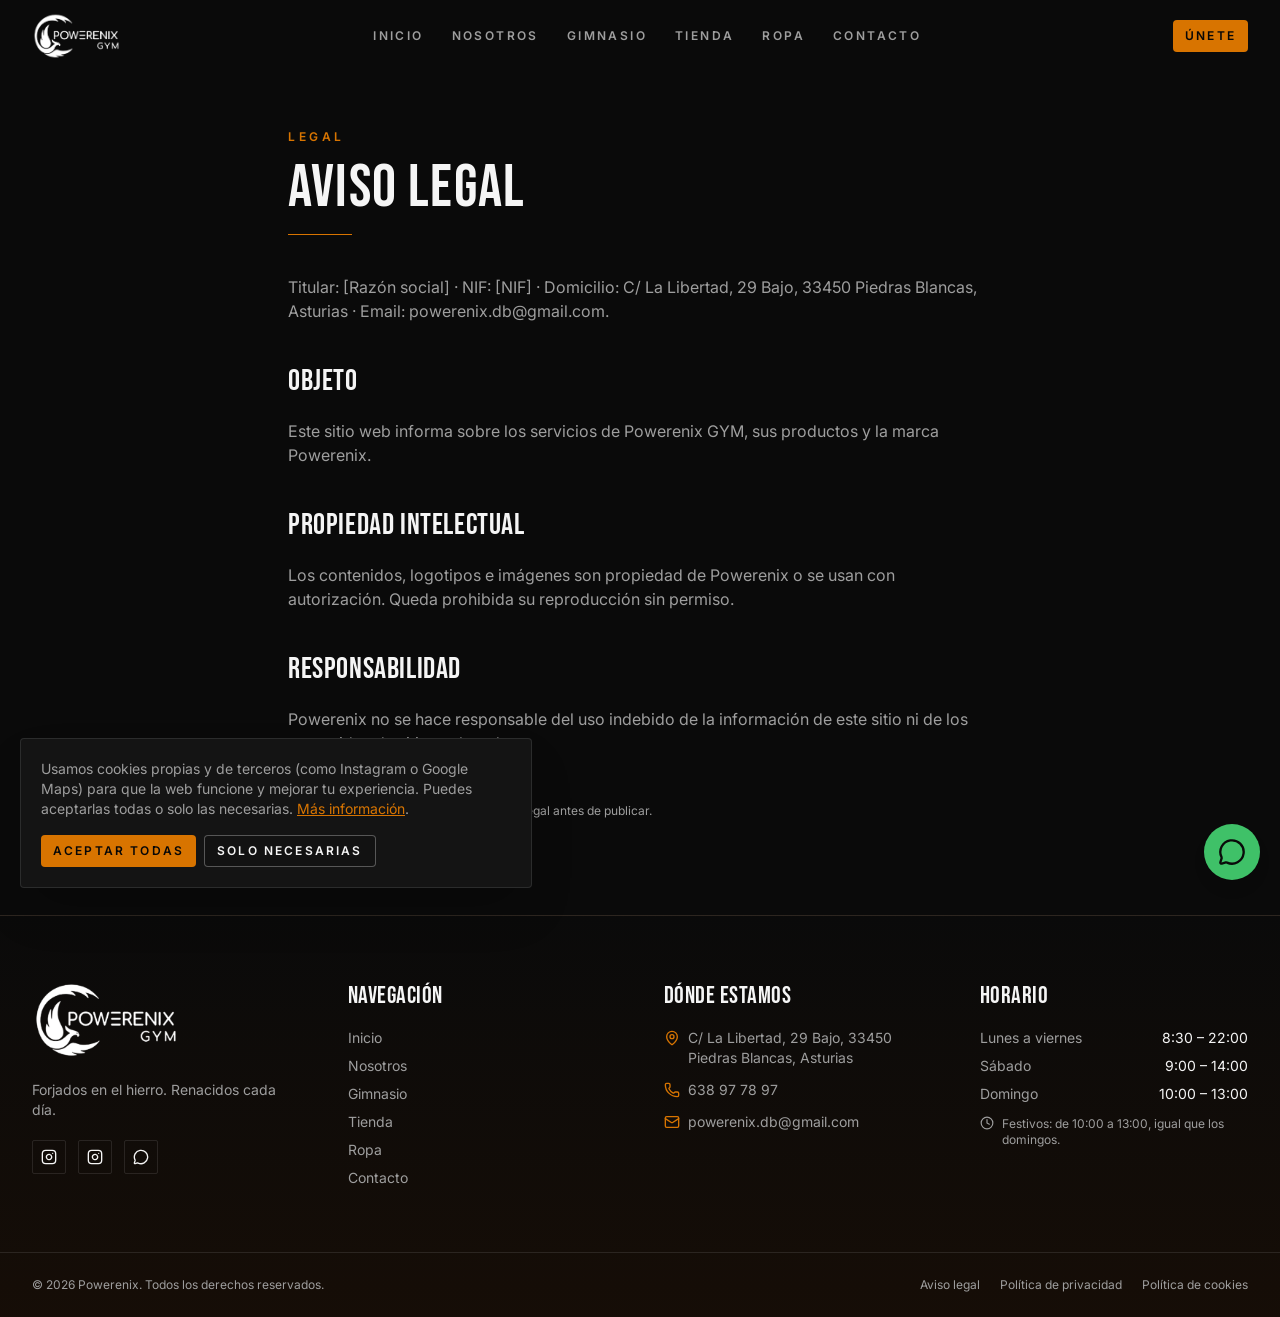
<file: aviso-legal.html>
<!doctype html>
<html lang="es">
  <head>
    <meta charset="utf-8" />
    <meta name="viewport" content="width=device-width, initial-scale=1" />
    <title>Aviso legal · Powerenix</title>
    <meta name="description" content="Aviso legal del sitio web de Powerenix y Powerenix GYM." />
    <meta name="theme-color" content="#0A0A0A" />
    <meta property="og:site_name" content="Powerenix" />
    <meta property="og:locale" content="es_ES" />
    <meta property="og:type" content="website" />
    <meta property="og:title" content="Aviso legal · Powerenix" />
    <meta property="og:description" content="Aviso legal del sitio web de Powerenix y Powerenix GYM." />
    <meta name="twitter:card" content="summary_large_image" />
    <link rel="icon" type="image/png" href="favicon.png" />
    <link rel="preconnect" href="https://fonts.googleapis.com" />
    <link rel="preconnect" href="https://fonts.gstatic.com" crossorigin />
    <link
      rel="stylesheet"
      href="https://fonts.googleapis.com/css2?family=Bebas+Neue&family=Inter:wght@400;500;600;700&display=swap"
    />
    <link rel="stylesheet" href="css/styles.css" />
    <script type="application/ld+json">
      {
        "@context": "https://schema.org",
        "@type": ["HealthClub", "LocalBusiness"],
        "name": "Powerenix GYM",
        "url": "https://powerenix.es",
        "telephone": "638 97 78 97",
        "email": "powerenix.db@gmail.com",
        "address": {
          "@type": "PostalAddress",
          "streetAddress": "C/ La Libertad, 29 Bajo",
          "postalCode": "33450",
          "addressLocality": "Piedras Blancas",
          "addressRegion": "Asturias",
          "addressCountry": "ES"
        },
        "openingHoursSpecification": [
          {
            "@type": "OpeningHoursSpecification",
            "dayOfWeek": ["Monday", "Tuesday", "Wednesday", "Thursday", "Friday"],
            "opens": "08:30",
            "closes": "22:00"
          },
          { "@type": "OpeningHoursSpecification", "dayOfWeek": ["Saturday"], "opens": "09:00", "closes": "14:00" },
          { "@type": "OpeningHoursSpecification", "dayOfWeek": ["Sunday"], "opens": "10:00", "closes": "13:00" }
        ],
        "sameAs": ["https://www.instagram.com/powerenix/", "https://www.instagram.com/powerenixgym/"]
      }
    </script>
    <script src="js/main.js" defer></script>
  </head>
  <body>
    <a class="sr-only focus:not-sr-only" href="#main">Saltar al contenido</a>
    <header class="fixed inset-x-0 top-0 z-50 transition-all duration-300" id="site-header">
      <div class="mx-auto flex h-18 max-w-7xl items-center justify-between gap-4 px-5 sm:px-8">
        <a aria-label="Powerenix GYM - Inicio" class="flex shrink-0 items-center" href="index.html"
          ><img alt="Powerenix GYM" class="hidden h-12 w-auto lg:block" src="images/logo-completo.png" /><img
            alt="Powerenix"
            class="h-11 w-auto lg:hidden"
            src="images/logo-phoenix.png"
        /></a>
        <nav aria-label="Principal" class="hidden items-center gap-7 lg:flex">
          <a
            class="text-xs font-semibold uppercase tracking-[0.2em] text-muted-foreground transition-colors hover:text-foreground data-[status=active]:text-primary"
            href="index.html"
            >Inicio</a
          ><a
            class="text-xs font-semibold uppercase tracking-[0.2em] text-muted-foreground transition-colors hover:text-foreground data-[status=active]:text-primary"
            href="nosotros.html"
            >Nosotros</a
          ><a
            class="text-xs font-semibold uppercase tracking-[0.2em] text-muted-foreground transition-colors hover:text-foreground data-[status=active]:text-primary"
            href="gimnasio.html"
            >Gimnasio</a
          ><a
            class="text-xs font-semibold uppercase tracking-[0.2em] text-muted-foreground transition-colors hover:text-foreground data-[status=active]:text-primary"
            href="tienda.html"
            >Tienda</a
          ><a
            class="text-xs font-semibold uppercase tracking-[0.2em] text-muted-foreground transition-colors hover:text-foreground data-[status=active]:text-primary"
            href="ropa.html"
            >Ropa</a
          ><a
            class="text-xs font-semibold uppercase tracking-[0.2em] text-muted-foreground transition-colors hover:text-foreground data-[status=active]:text-primary"
            href="contacto.html"
            >Contacto</a
          >
        </nav>
        <div class="flex items-center gap-2">
          <a
            class="items-center justify-center gap-2 whitespace-nowrap cursor-pointer focus-visible:outline-none focus-visible:ring-1 focus-visible:ring-ring disabled:pointer-events-none disabled:opacity-50 disabled:cursor-not-allowed [&_svg]:pointer-events-none [&_svg]:size-4 [&_svg]:shrink-0 bg-primary text-primary-foreground uppercase tracking-[0.18em] font-semibold transition-all duration-300 hover:bg-ember-glow hover:shadow-ember h-8 rounded-md px-3 text-xs hidden sm:inline-flex"
            href="contacto.html"
            >Únete</a
          ><button
            aria-controls="mobile-nav"
            aria-expanded="false"
            aria-label="Abrir menú"
            class="p-2 lg:hidden"
            id="menu-toggle"
          >
            <svg
              aria-hidden="true"
              class="lucide lucide-menu size-6"
              data-icon="open"
              fill="none"
              height="24"
              stroke="currentColor"
              stroke-linecap="round"
              stroke-linejoin="round"
              stroke-width="2"
              viewbox="0 0 24 24"
              width="24"
              xmlns="http://www.w3.org/2000/svg"
            >
              <path d="M4 5h16"></path>
              <path d="M4 12h16"></path>
              <path d="M4 19h16"></path></svg
            ><svg
              aria-hidden="true"
              class="lucide lucide-x size-6"
              data-icon="close"
              fill="none"
              height="24"
              hidden=""
              stroke="currentColor"
              stroke-linecap="round"
              stroke-linejoin="round"
              stroke-width="2"
              viewbox="0 0 24 24"
              width="24"
              xmlns="http://www.w3.org/2000/svg"
            >
              <path d="M18 6 6 18"></path>
              <path d="m6 6 12 12"></path>
            </svg>
          </button>
        </div>
      </div>
      <nav
        aria-label="Móvil"
        class="flex h-[calc(100vh-4.5rem)] flex-col gap-1 bg-background px-5 pt-6 lg:hidden"
        hidden=""
        id="mobile-nav"
      >
        <a
          class="border-b border-border py-4 font-display text-4xl uppercase data-[status=active]:text-primary"
          href="index.html"
          >Inicio</a
        ><a
          class="border-b border-border py-4 font-display text-4xl uppercase data-[status=active]:text-primary"
          href="nosotros.html"
          >Nosotros</a
        ><a
          class="border-b border-border py-4 font-display text-4xl uppercase data-[status=active]:text-primary"
          href="gimnasio.html"
          >Gimnasio</a
        ><a
          class="border-b border-border py-4 font-display text-4xl uppercase data-[status=active]:text-primary"
          href="tienda.html"
          >Tienda</a
        ><a
          class="border-b border-border py-4 font-display text-4xl uppercase data-[status=active]:text-primary"
          href="ropa.html"
          >Ropa</a
        ><a
          class="border-b border-border py-4 font-display text-4xl uppercase data-[status=active]:text-primary"
          href="contacto.html"
          >Contacto</a
        ><a
          class="inline-flex items-center justify-center gap-2 whitespace-nowrap rounded-md cursor-pointer focus-visible:outline-none focus-visible:ring-1 focus-visible:ring-ring disabled:pointer-events-none disabled:opacity-50 disabled:cursor-not-allowed [&_svg]:pointer-events-none [&_svg]:size-4 [&_svg]:shrink-0 bg-primary text-primary-foreground uppercase tracking-[0.18em] font-semibold transition-all duration-300 hover:bg-ember-glow hover:shadow-ember h-13 px-8 text-xs sm:text-sm mt-8"
          href="contacto.html"
          >Únete</a
        >
      </nav>
    </header>
    <main id="main">
      <div class="mx-auto max-w-3xl px-5 pt-32 pb-24 sm:px-8">
        <p class="eyebrow mb-3">Legal</p>
        <h1 class="text-6xl">Aviso legal</h1>
        <div class="mt-4 h-px w-16 bg-primary"></div>
        <div class="mt-10 space-y-5 text-muted-foreground [&_h2]:mt-10 [&_h2]:text-3xl [&_h2]:text-foreground">
          <p>
            Titular: [Razón social] · NIF: [NIF] · Domicilio: C/ La Libertad, 29 Bajo, 33450 Piedras Blancas, Asturias ·
            Email: powerenix.db@gmail.com.
          </p>
          <h2>Objeto</h2>
          <p>Este sitio web informa sobre los servicios de Powerenix GYM, sus productos y la marca Powerenix.</p>
          <h2>Propiedad intelectual</h2>
          <p>
            Los contenidos, logotipos e imágenes son propiedad de Powerenix o se usan con autorización. Queda prohibida
            su reproducción sin permiso.
          </p>
          <h2>Responsabilidad</h2>
          <p>
            Powerenix no se hace responsable del uso indebido de la información de este sitio ni de los contenidos de
            sitios enlazados.
          </p>
        </div>
        <p class="mt-12 text-xs text-muted-foreground">
          Texto orientativo. Revísalo con un asesor legal antes de publicar.
        </p>
      </div>
    </main>
    <footer class="border-t border-border bg-ash-gradient">
      <div class="mx-auto grid max-w-7xl gap-12 px-5 py-16 sm:px-8 md:grid-cols-2 lg:grid-cols-4">
        <div>
          <img alt="Powerenix GYM" class="h-20 w-auto" src="images/logo-completo.png" />
          <p class="mt-5 text-sm text-muted-foreground">Forjados en el hierro. Renacidos cada día.</p>
          <div class="mt-5 flex gap-3">
            <a
              aria-label="Instagram @powerenix"
              class="rounded-sm border border-border p-2 transition-colors hover:border-primary hover:text-primary"
              href="https://www.instagram.com/powerenix/"
              rel="noreferrer"
              target="_blank"
              ><svg
                aria-hidden="true"
                class="lucide lucide-instagram size-4"
                fill="none"
                height="24"
                stroke="currentColor"
                stroke-linecap="round"
                stroke-linejoin="round"
                stroke-width="2"
                viewbox="0 0 24 24"
                width="24"
                xmlns="http://www.w3.org/2000/svg"
              >
                <rect height="20" rx="5" ry="5" width="20" x="2" y="2"></rect>
                <path d="M16 11.37A4 4 0 1 1 12.63 8 4 4 0 0 1 16 11.37z"></path>
                <line x1="17.5" x2="17.51" y1="6.5" y2="6.5"></line></svg></a
            ><a
              aria-label="Instagram @powerenixgym"
              class="rounded-sm border border-border p-2 transition-colors hover:border-primary hover:text-primary"
              href="https://www.instagram.com/powerenixgym/"
              rel="noreferrer"
              target="_blank"
              ><svg
                aria-hidden="true"
                class="lucide lucide-instagram size-4"
                fill="none"
                height="24"
                stroke="currentColor"
                stroke-linecap="round"
                stroke-linejoin="round"
                stroke-width="2"
                viewbox="0 0 24 24"
                width="24"
                xmlns="http://www.w3.org/2000/svg"
              >
                <rect height="20" rx="5" ry="5" width="20" x="2" y="2"></rect>
                <path d="M16 11.37A4 4 0 1 1 12.63 8 4 4 0 0 1 16 11.37z"></path>
                <line x1="17.5" x2="17.51" y1="6.5" y2="6.5"></line></svg></a
            ><a
              aria-label="WhatsApp"
              class="rounded-sm border border-border p-2 transition-colors hover:border-primary hover:text-primary"
              href="https://wa.me/34638977897?text=%C2%A1Hola%20Powerenix!%20Quer%C3%ADa%20informaci%C3%B3n."
              rel="noreferrer"
              target="_blank"
              ><svg
                aria-hidden="true"
                class="lucide lucide-message-circle size-4"
                fill="none"
                height="24"
                stroke="currentColor"
                stroke-linecap="round"
                stroke-linejoin="round"
                stroke-width="2"
                viewbox="0 0 24 24"
                width="24"
                xmlns="http://www.w3.org/2000/svg"
              >
                <path
                  d="M2.992 16.342a2 2 0 0 1 .094 1.167l-1.065 3.29a1 1 0 0 0 1.236 1.168l3.413-.998a2 2 0 0 1 1.099.092 10 10 0 1 0-4.777-4.719"
                ></path></svg
            ></a>
          </div>
        </div>
        <div>
          <h3 class="mb-4 text-2xl">Navegación</h3>
          <ul class="space-y-2 text-sm text-muted-foreground">
            <li><a class="hover:text-primary" href="index.html">Inicio</a></li>
            <li><a class="hover:text-primary" href="nosotros.html">Nosotros</a></li>
            <li><a class="hover:text-primary" href="gimnasio.html">Gimnasio</a></li>
            <li><a class="hover:text-primary" href="tienda.html">Tienda</a></li>
            <li><a class="hover:text-primary" href="ropa.html">Ropa</a></li>
            <li><a class="hover:text-primary" href="contacto.html">Contacto</a></li>
          </ul>
        </div>
        <div>
          <h3 class="mb-4 text-2xl">Dónde estamos</h3>
          <ul class="space-y-3 text-sm text-muted-foreground">
            <li class="flex gap-2">
              <svg
                aria-hidden="true"
                class="lucide lucide-map-pin mt-0.5 size-4 shrink-0 text-primary"
                fill="none"
                height="24"
                stroke="currentColor"
                stroke-linecap="round"
                stroke-linejoin="round"
                stroke-width="2"
                viewbox="0 0 24 24"
                width="24"
                xmlns="http://www.w3.org/2000/svg"
              >
                <path
                  d="M20 10c0 4.993-5.539 10.193-7.399 11.799a1 1 0 0 1-1.202 0C9.539 20.193 4 14.993 4 10a8 8 0 0 1 16 0"
                ></path>
                <circle cx="12" cy="10" r="3"></circle></svg
              >C/ La Libertad, 29 Bajo, 33450 Piedras Blancas, Asturias
            </li>
            <li class="flex gap-2">
              <svg
                aria-hidden="true"
                class="lucide lucide-phone mt-0.5 size-4 shrink-0 text-primary"
                fill="none"
                height="24"
                stroke="currentColor"
                stroke-linecap="round"
                stroke-linejoin="round"
                stroke-width="2"
                viewbox="0 0 24 24"
                width="24"
                xmlns="http://www.w3.org/2000/svg"
              >
                <path
                  d="M13.832 16.568a1 1 0 0 0 1.213-.303l.355-.465A2 2 0 0 1 17 15h3a2 2 0 0 1 2 2v3a2 2 0 0 1-2 2A18 18 0 0 1 2 4a2 2 0 0 1 2-2h3a2 2 0 0 1 2 2v3a2 2 0 0 1-.8 1.6l-.468.351a1 1 0 0 0-.292 1.233 14 14 0 0 0 6.392 6.384"
                ></path></svg
              ><a href="tel:638977897">638 97 78 97</a>
            </li>
            <li class="flex gap-2">
              <svg
                aria-hidden="true"
                class="lucide lucide-mail mt-0.5 size-4 shrink-0 text-primary"
                fill="none"
                height="24"
                stroke="currentColor"
                stroke-linecap="round"
                stroke-linejoin="round"
                stroke-width="2"
                viewbox="0 0 24 24"
                width="24"
                xmlns="http://www.w3.org/2000/svg"
              >
                <path d="m22 7-8.991 5.727a2 2 0 0 1-2.009 0L2 7"></path>
                <rect height="16" rx="2" width="20" x="2" y="4"></rect></svg
              ><a href="mailto:powerenix.db@gmail.com">powerenix.db@gmail.com</a>
            </li>
          </ul>
        </div>
        <div>
          <h3 class="mb-4 text-2xl">Horario</h3>
          <ul class="space-y-2 text-sm text-muted-foreground">
            <li class="flex justify-between gap-4">
              <span>Lunes a viernes</span><span class="text-foreground">8:30 – 22:00</span>
            </li>
            <li class="flex justify-between gap-4">
              <span>Sábado</span><span class="text-foreground">9:00 – 14:00</span>
            </li>
            <li class="flex justify-between gap-4">
              <span>Domingo</span><span class="text-foreground">10:00 – 13:00</span>
            </li>
          </ul>
          <p class="mt-3 flex gap-2 text-xs text-muted-foreground">
            <svg
              aria-hidden="true"
              class="lucide lucide-clock size-3.5 shrink-0"
              fill="none"
              height="24"
              stroke="currentColor"
              stroke-linecap="round"
              stroke-linejoin="round"
              stroke-width="2"
              viewbox="0 0 24 24"
              width="24"
              xmlns="http://www.w3.org/2000/svg"
            >
              <circle cx="12" cy="12" r="10"></circle>
              <path d="M12 6v6l4 2"></path></svg
            >Festivos: de 10:00 a 13:00, igual que los domingos.
          </p>
        </div>
      </div>
      <div class="border-t border-border">
        <div
          class="mx-auto flex max-w-7xl flex-col gap-3 px-5 py-6 text-xs text-muted-foreground sm:flex-row sm:items-center sm:justify-between sm:px-8"
        >
          <p>© <span data-year="">2026</span> Powerenix. Todos los derechos reservados.</p>
          <div class="flex flex-wrap gap-5">
            <a aria-current="page" class="hover:text-primary active" data-status="active" href="aviso-legal.html"
              >Aviso legal</a
            ><a class="hover:text-primary" href="privacidad.html">Política de privacidad</a
            ><a class="hover:text-primary" href="cookies.html">Política de cookies</a>
          </div>
        </div>
      </div>
    </footer>
    <a
      aria-label="Escríbenos por WhatsApp"
      class="fixed bottom-5 right-5 z-40 grid size-14 place-items-center rounded-full bg-whatsapp text-background shadow-lg transition-transform hover:scale-110"
      href="https://wa.me/34638977897?text=%C2%A1Hola%20Powerenix!%20Quer%C3%ADa%20informaci%C3%B3n."
      rel="noreferrer"
      target="_blank"
      ><svg
        aria-hidden="true"
        class="lucide lucide-message-circle size-7"
        fill="none"
        height="24"
        stroke="currentColor"
        stroke-linecap="round"
        stroke-linejoin="round"
        stroke-width="2"
        viewbox="0 0 24 24"
        width="24"
        xmlns="http://www.w3.org/2000/svg"
      >
        <path
          d="M2.992 16.342a2 2 0 0 1 .094 1.167l-1.065 3.29a1 1 0 0 0 1.236 1.168l3.413-.998a2 2 0 0 1 1.099.092 10 10 0 1 0-4.777-4.719"
        ></path></svg
    ></a>
    <div
      aria-label="Aviso de cookies"
      class="fixed inset-x-3 bottom-3 z-50 max-w-lg rounded-md border border-border bg-card p-5 shadow-2xl sm:left-5 sm:right-auto"
      hidden=""
      id="cookie-banner"
      role="dialog"
    >
      <p class="text-sm text-muted-foreground">
        Usamos cookies propias y de terceros (como Instagram o Google Maps) para que la web funcione y mejorar tu
        experiencia. Puedes aceptarlas todas o solo las necesarias.
        <a class="text-primary underline" href="cookies.html">Más información</a>.
      </p>
      <div class="mt-4 flex flex-wrap gap-2">
        <button
          class="inline-flex items-center justify-center gap-2 whitespace-nowrap cursor-pointer focus-visible:outline-none focus-visible:ring-1 focus-visible:ring-ring disabled:pointer-events-none disabled:opacity-50 disabled:cursor-not-allowed [&_svg]:pointer-events-none [&_svg]:size-4 [&_svg]:shrink-0 bg-primary text-primary-foreground uppercase tracking-[0.18em] font-semibold transition-all duration-300 hover:bg-ember-glow hover:shadow-ember h-8 rounded-md px-3 text-xs"
          data-cookie="all"
        >
          Aceptar todas</button
        ><button
          class="inline-flex items-center justify-center gap-2 whitespace-nowrap cursor-pointer focus-visible:outline-none focus-visible:ring-1 focus-visible:ring-ring disabled:pointer-events-none disabled:opacity-50 disabled:cursor-not-allowed [&_svg]:pointer-events-none [&_svg]:size-4 [&_svg]:shrink-0 border border-foreground/30 text-foreground uppercase tracking-[0.18em] font-semibold bg-background/10 backdrop-blur-sm transition-all duration-300 hover:border-primary hover:text-primary h-8 rounded-md px-3 text-xs"
          data-cookie="necessary"
        >
          Solo necesarias
        </button>
      </div>
    </div>
  </body>
</html>
</file>
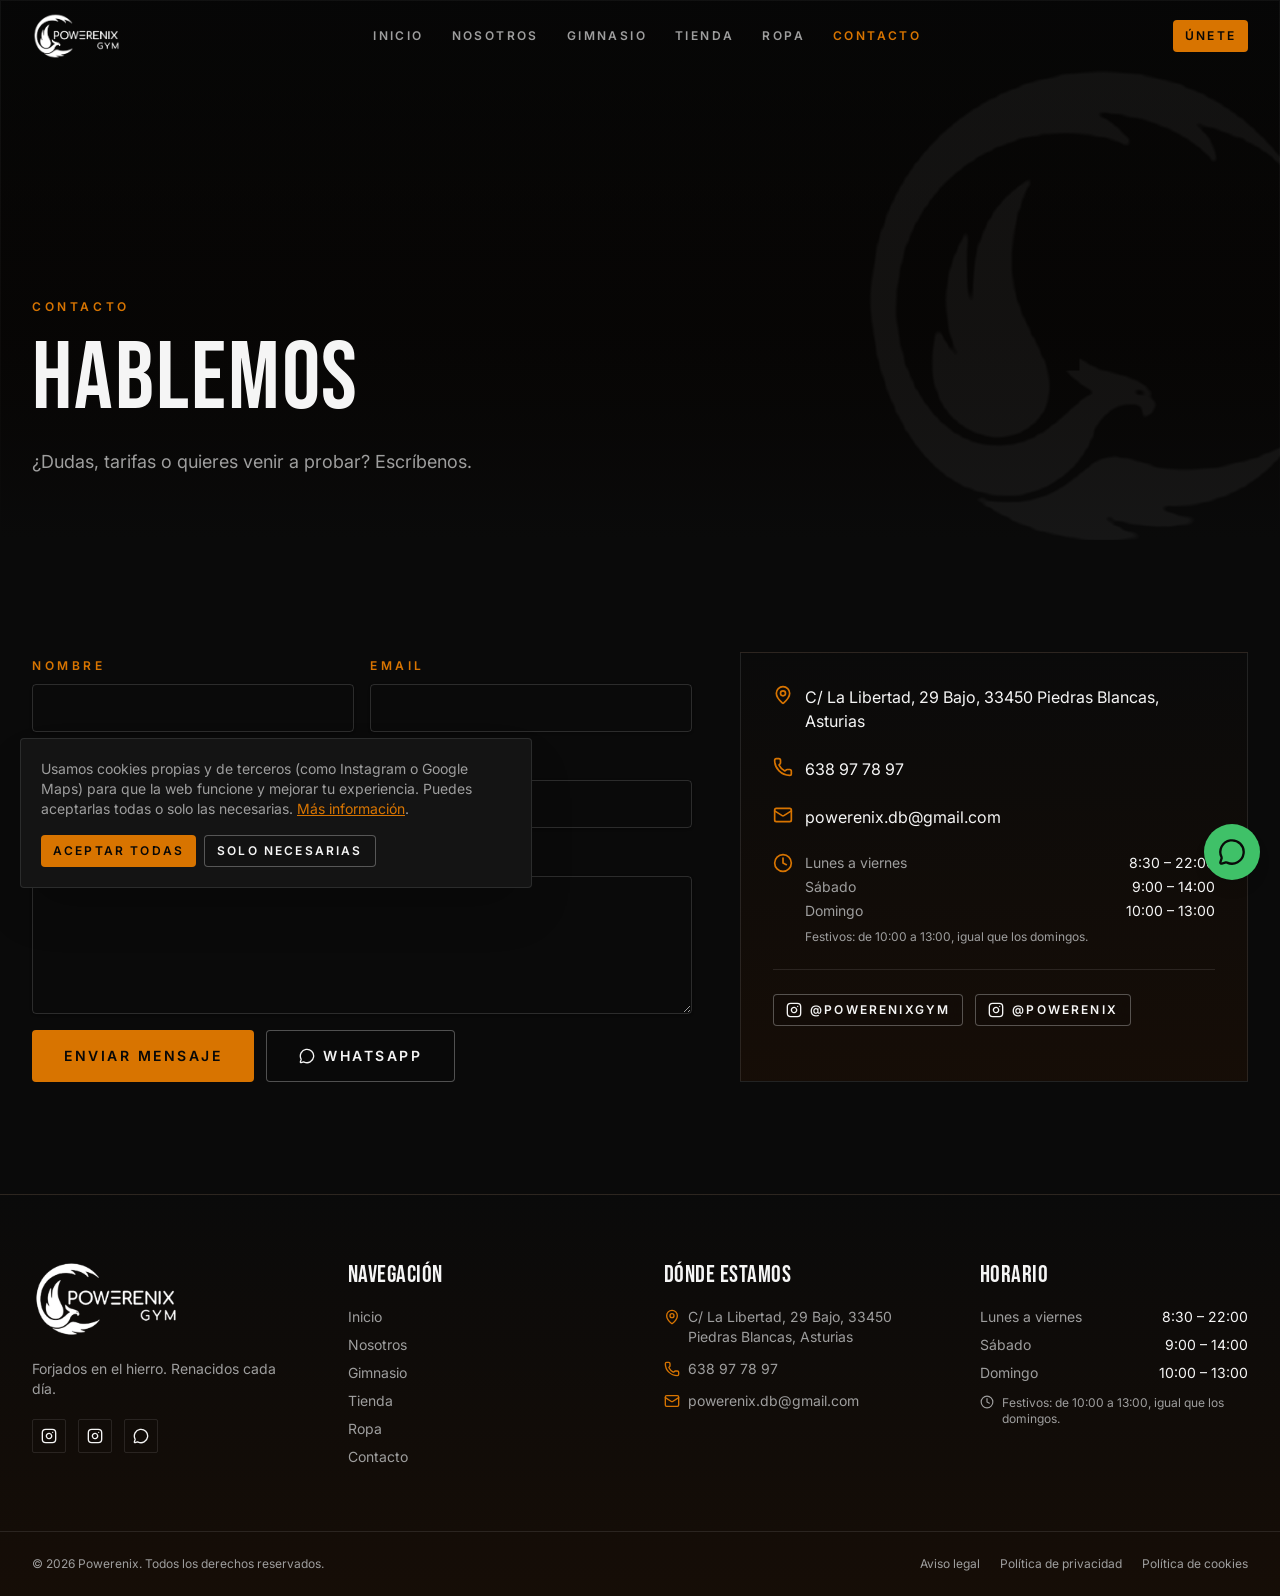
<file: contacto.html>
<!doctype html>
<html lang="es">
  <head>
    <meta charset="utf-8" />
    <meta name="viewport" content="width=device-width, initial-scale=1" />
    <title>Contacto · Powerenix GYM Piedras Blancas</title>
    <meta
      name="description"
      content="Contacta con Powerenix GYM en Piedras Blancas, Asturias: dirección, horario, teléfono, WhatsApp e Instagram."
    />
    <meta name="theme-color" content="#0A0A0A" />
    <meta property="og:site_name" content="Powerenix" />
    <meta property="og:locale" content="es_ES" />
    <meta property="og:type" content="website" />
    <meta property="og:title" content="Contacto · Powerenix GYM Piedras Blancas" />
    <meta
      property="og:description"
      content="Contacta con Powerenix GYM en Piedras Blancas, Asturias: dirección, horario, teléfono, WhatsApp e Instagram."
    />
    <meta name="twitter:card" content="summary_large_image" />
    <link rel="icon" type="image/png" href="favicon.png" />
    <link rel="preconnect" href="https://fonts.googleapis.com" />
    <link rel="preconnect" href="https://fonts.gstatic.com" crossorigin />
    <link
      rel="stylesheet"
      href="https://fonts.googleapis.com/css2?family=Bebas+Neue&family=Inter:wght@400;500;600;700&display=swap"
    />
    <link rel="stylesheet" href="css/styles.css" />
    <script type="application/ld+json">
      {
        "@context": "https://schema.org",
        "@type": ["HealthClub", "LocalBusiness"],
        "name": "Powerenix GYM",
        "url": "https://powerenix.es",
        "telephone": "638 97 78 97",
        "email": "powerenix.db@gmail.com",
        "address": {
          "@type": "PostalAddress",
          "streetAddress": "C/ La Libertad, 29 Bajo",
          "postalCode": "33450",
          "addressLocality": "Piedras Blancas",
          "addressRegion": "Asturias",
          "addressCountry": "ES"
        },
        "openingHoursSpecification": [
          {
            "@type": "OpeningHoursSpecification",
            "dayOfWeek": ["Monday", "Tuesday", "Wednesday", "Thursday", "Friday"],
            "opens": "08:30",
            "closes": "22:00"
          },
          { "@type": "OpeningHoursSpecification", "dayOfWeek": ["Saturday"], "opens": "09:00", "closes": "14:00" },
          { "@type": "OpeningHoursSpecification", "dayOfWeek": ["Sunday"], "opens": "10:00", "closes": "13:00" }
        ],
        "sameAs": ["https://www.instagram.com/powerenix/", "https://www.instagram.com/powerenixgym/"]
      }
    </script>
    <script src="js/main.js" defer></script>
  </head>
  <body>
    <a class="sr-only focus:not-sr-only" href="#main">Saltar al contenido</a>
    <header class="fixed inset-x-0 top-0 z-50 transition-all duration-300" id="site-header">
      <div class="mx-auto flex h-18 max-w-7xl items-center justify-between gap-4 px-5 sm:px-8">
        <a aria-label="Powerenix GYM - Inicio" class="flex shrink-0 items-center" href="index.html"
          ><img alt="Powerenix GYM" class="hidden h-12 w-auto lg:block" src="images/logo-completo.png" /><img
            alt="Powerenix"
            class="h-11 w-auto lg:hidden"
            src="images/logo-phoenix.png"
        /></a>
        <nav aria-label="Principal" class="hidden items-center gap-7 lg:flex">
          <a
            class="text-xs font-semibold uppercase tracking-[0.2em] text-muted-foreground transition-colors hover:text-foreground data-[status=active]:text-primary"
            href="index.html"
            >Inicio</a
          ><a
            class="text-xs font-semibold uppercase tracking-[0.2em] text-muted-foreground transition-colors hover:text-foreground data-[status=active]:text-primary"
            href="nosotros.html"
            >Nosotros</a
          ><a
            class="text-xs font-semibold uppercase tracking-[0.2em] text-muted-foreground transition-colors hover:text-foreground data-[status=active]:text-primary"
            href="gimnasio.html"
            >Gimnasio</a
          ><a
            class="text-xs font-semibold uppercase tracking-[0.2em] text-muted-foreground transition-colors hover:text-foreground data-[status=active]:text-primary"
            href="tienda.html"
            >Tienda</a
          ><a
            class="text-xs font-semibold uppercase tracking-[0.2em] text-muted-foreground transition-colors hover:text-foreground data-[status=active]:text-primary"
            href="ropa.html"
            >Ropa</a
          ><a
            aria-current="page"
            class="text-xs font-semibold uppercase tracking-[0.2em] text-muted-foreground transition-colors hover:text-foreground data-[status=active]:text-primary"
            data-status="active"
            href="contacto.html"
            >Contacto</a
          >
        </nav>
        <div class="flex items-center gap-2">
          <a
            class="items-center justify-center gap-2 whitespace-nowrap cursor-pointer focus-visible:outline-none focus-visible:ring-1 focus-visible:ring-ring disabled:pointer-events-none disabled:opacity-50 disabled:cursor-not-allowed [&_svg]:pointer-events-none [&_svg]:size-4 [&_svg]:shrink-0 bg-primary text-primary-foreground uppercase tracking-[0.18em] font-semibold transition-all duration-300 hover:bg-ember-glow hover:shadow-ember h-8 rounded-md px-3 text-xs hidden sm:inline-flex"
            href="contacto.html"
            >Únete</a
          ><button
            aria-controls="mobile-nav"
            aria-expanded="false"
            aria-label="Abrir menú"
            class="p-2 lg:hidden"
            id="menu-toggle"
          >
            <svg
              aria-hidden="true"
              class="lucide lucide-menu size-6"
              data-icon="open"
              fill="none"
              height="24"
              stroke="currentColor"
              stroke-linecap="round"
              stroke-linejoin="round"
              stroke-width="2"
              viewbox="0 0 24 24"
              width="24"
              xmlns="http://www.w3.org/2000/svg"
            >
              <path d="M4 5h16"></path>
              <path d="M4 12h16"></path>
              <path d="M4 19h16"></path></svg
            ><svg
              aria-hidden="true"
              class="lucide lucide-x size-6"
              data-icon="close"
              fill="none"
              height="24"
              hidden=""
              stroke="currentColor"
              stroke-linecap="round"
              stroke-linejoin="round"
              stroke-width="2"
              viewbox="0 0 24 24"
              width="24"
              xmlns="http://www.w3.org/2000/svg"
            >
              <path d="M18 6 6 18"></path>
              <path d="m6 6 12 12"></path>
            </svg>
          </button>
        </div>
      </div>
      <nav
        aria-label="Móvil"
        class="flex h-[calc(100vh-4.5rem)] flex-col gap-1 bg-background px-5 pt-6 lg:hidden"
        hidden=""
        id="mobile-nav"
      >
        <a
          class="border-b border-border py-4 font-display text-4xl uppercase data-[status=active]:text-primary"
          href="index.html"
          >Inicio</a
        ><a
          class="border-b border-border py-4 font-display text-4xl uppercase data-[status=active]:text-primary"
          href="nosotros.html"
          >Nosotros</a
        ><a
          class="border-b border-border py-4 font-display text-4xl uppercase data-[status=active]:text-primary"
          href="gimnasio.html"
          >Gimnasio</a
        ><a
          class="border-b border-border py-4 font-display text-4xl uppercase data-[status=active]:text-primary"
          href="tienda.html"
          >Tienda</a
        ><a
          class="border-b border-border py-4 font-display text-4xl uppercase data-[status=active]:text-primary"
          href="ropa.html"
          >Ropa</a
        ><a
          aria-current="page"
          class="border-b border-border py-4 font-display text-4xl uppercase data-[status=active]:text-primary"
          data-status="active"
          href="contacto.html"
          >Contacto</a
        ><a
          aria-current="page"
          class="inline-flex items-center justify-center gap-2 whitespace-nowrap rounded-md cursor-pointer focus-visible:outline-none focus-visible:ring-1 focus-visible:ring-ring disabled:pointer-events-none disabled:opacity-50 disabled:cursor-not-allowed [&_svg]:pointer-events-none [&_svg]:size-4 [&_svg]:shrink-0 bg-primary text-primary-foreground uppercase tracking-[0.18em] font-semibold transition-all duration-300 hover:bg-ember-glow hover:shadow-ember h-13 px-8 text-xs sm:text-sm mt-8"
          data-status="active"
          href="contacto.html"
          >Únete</a
        >
      </nav>
    </header>
    <main id="main">
      <section class="relative flex min-h-[60vh] items-end overflow-hidden pt-28 pb-16">
        <div class="group overflow-hidden bg-ash-gradient absolute inset-0">
          <div
            aria-label=""
            class="flex h-full w-full flex-col items-center justify-center gap-3 border border-border"
            role="img"
          ></div>
        </div>
        <div class="absolute inset-0 bg-hero-overlay"></div>
        <img
          alt=""
          aria-hidden="true"
          class="pointer-events-none absolute -right-10 top-10 w-80 opacity-[0.05] sm:w-[30rem]"
          src="images/logo-phoenix.png"
        />
        <div class="relative mx-auto w-full max-w-7xl px-5 sm:px-8">
          <div class="reveal" style="transition-delay: 0ms">
            <p class="eyebrow mb-4">Contacto</p>
            <h1 class="text-6xl sm:text-8xl">Hablemos</h1>
            <p class="mt-5 max-w-xl text-lg text-muted-foreground">
              ¿Dudas, tarifas o quieres venir a probar? Escríbenos.
            </p>
          </div>
        </div>
      </section>
      <section class="relative overflow-hidden py-20 sm:py-28">
        <div class="relative mx-auto max-w-7xl px-5 sm:px-8">
          <div class="grid gap-12 lg:grid-cols-[1.3fr_1fr]">
            <div class="reveal" style="transition-delay: 0ms">
              <form class="grid gap-4 sm:grid-cols-2" data-mailto="contacto">
                <div>
                  <label class="eyebrow" for="c-name">Nombre</label
                  ><input
                    class="flex w-full rounded-md border border-input bg-transparent px-3 py-1 text-base shadow-sm transition-colors file:border-0 file:bg-transparent file:text-sm file:font-medium file:text-foreground placeholder:text-muted-foreground focus-visible:outline-none focus-visible:ring-1 focus-visible:ring-ring disabled:cursor-not-allowed disabled:opacity-50 md:text-sm h-12 mt-2"
                    id="c-name"
                    maxlength="100"
                    name="name"
                    required=""
                  />
                </div>
                <div>
                  <label class="eyebrow" for="c-email">Email</label
                  ><input
                    class="flex w-full rounded-md border border-input bg-transparent px-3 py-1 text-base shadow-sm transition-colors file:border-0 file:bg-transparent file:text-sm file:font-medium file:text-foreground placeholder:text-muted-foreground focus-visible:outline-none focus-visible:ring-1 focus-visible:ring-ring disabled:cursor-not-allowed disabled:opacity-50 md:text-sm h-12 mt-2"
                    id="c-email"
                    maxlength="255"
                    name="email"
                    required=""
                    type="email"
                  />
                </div>
                <div>
                  <label class="eyebrow" for="c-phone">Teléfono</label
                  ><input
                    class="flex w-full rounded-md border border-input bg-transparent px-3 py-1 text-base shadow-sm transition-colors file:border-0 file:bg-transparent file:text-sm file:font-medium file:text-foreground placeholder:text-muted-foreground focus-visible:outline-none focus-visible:ring-1 focus-visible:ring-ring disabled:cursor-not-allowed disabled:opacity-50 md:text-sm h-12 mt-2"
                    id="c-phone"
                    maxlength="20"
                    name="phone"
                    type="tel"
                  />
                </div>
                <div>
                  <label class="eyebrow" for="c-subject">Asunto</label
                  ><input
                    class="flex w-full rounded-md border border-input bg-transparent px-3 py-1 text-base shadow-sm transition-colors file:border-0 file:bg-transparent file:text-sm file:font-medium file:text-foreground placeholder:text-muted-foreground focus-visible:outline-none focus-visible:ring-1 focus-visible:ring-ring disabled:cursor-not-allowed disabled:opacity-50 md:text-sm h-12 mt-2"
                    id="c-subject"
                    maxlength="150"
                    name="subject"
                    required=""
                  />
                </div>
                <div class="sm:col-span-2">
                  <label class="eyebrow" for="c-msg">Mensaje</label
                  ><textarea
                    class="flex min-h-[60px] w-full rounded-md border border-input bg-transparent px-3 py-2 text-base shadow-sm placeholder:text-muted-foreground focus-visible:outline-none focus-visible:ring-1 focus-visible:ring-ring disabled:cursor-not-allowed disabled:opacity-50 md:text-sm mt-2"
                    id="c-msg"
                    maxlength="2000"
                    name="message"
                    required=""
                    rows="6"
                  ></textarea>
                </div>
                <div class="flex flex-col gap-3 sm:col-span-2 sm:flex-row">
                  <button
                    class="inline-flex items-center justify-center gap-2 whitespace-nowrap rounded-md cursor-pointer focus-visible:outline-none focus-visible:ring-1 focus-visible:ring-ring disabled:pointer-events-none disabled:opacity-50 disabled:cursor-not-allowed [&_svg]:pointer-events-none [&_svg]:size-4 [&_svg]:shrink-0 bg-primary text-primary-foreground uppercase tracking-[0.18em] font-semibold transition-all duration-300 hover:bg-ember-glow hover:shadow-ember h-13 px-8 text-xs sm:text-sm"
                    type="submit"
                  >
                    Enviar mensaje</button
                  ><a
                    class="inline-flex items-center justify-center gap-2 whitespace-nowrap rounded-md cursor-pointer focus-visible:outline-none focus-visible:ring-1 focus-visible:ring-ring disabled:pointer-events-none disabled:opacity-50 disabled:cursor-not-allowed [&_svg]:pointer-events-none [&_svg]:size-4 [&_svg]:shrink-0 border border-foreground/30 text-foreground uppercase tracking-[0.18em] font-semibold bg-background/10 backdrop-blur-sm transition-all duration-300 hover:border-primary hover:text-primary h-13 px-8 text-xs sm:text-sm"
                    href="https://wa.me/34638977897?text=%C2%A1Hola%20Powerenix!%20Quer%C3%ADa%20informaci%C3%B3n."
                    rel="noreferrer"
                    target="_blank"
                    ><svg
                      aria-hidden="true"
                      class="lucide lucide-message-circle"
                      fill="none"
                      height="24"
                      stroke="currentColor"
                      stroke-linecap="round"
                      stroke-linejoin="round"
                      stroke-width="2"
                      viewbox="0 0 24 24"
                      width="24"
                      xmlns="http://www.w3.org/2000/svg"
                    >
                      <path
                        d="M2.992 16.342a2 2 0 0 1 .094 1.167l-1.065 3.29a1 1 0 0 0 1.236 1.168l3.413-.998a2 2 0 0 1 1.099.092 10 10 0 1 0-4.777-4.719"
                      ></path>
                    </svg>
                    WhatsApp</a
                  >
                </div>
              </form>
              <p class="text-lg text-primary" data-form-thanks="" hidden="">
                ¡Gracias! Te responderemos lo antes posible.
              </p>
            </div>
            <div class="reveal space-y-6 border border-border bg-ash-gradient p-8" style="transition-delay: 150ms">
              <p class="flex gap-3">
                <svg
                  aria-hidden="true"
                  class="lucide lucide-map-pin size-5 shrink-0 text-primary"
                  fill="none"
                  height="24"
                  stroke="currentColor"
                  stroke-linecap="round"
                  stroke-linejoin="round"
                  stroke-width="2"
                  viewbox="0 0 24 24"
                  width="24"
                  xmlns="http://www.w3.org/2000/svg"
                >
                  <path
                    d="M20 10c0 4.993-5.539 10.193-7.399 11.799a1 1 0 0 1-1.202 0C9.539 20.193 4 14.993 4 10a8 8 0 0 1 16 0"
                  ></path>
                  <circle cx="12" cy="10" r="3"></circle></svg
                >C/ La Libertad, 29 Bajo, 33450 Piedras Blancas, Asturias
              </p>
              <p class="flex gap-3">
                <svg
                  aria-hidden="true"
                  class="lucide lucide-phone size-5 shrink-0 text-primary"
                  fill="none"
                  height="24"
                  stroke="currentColor"
                  stroke-linecap="round"
                  stroke-linejoin="round"
                  stroke-width="2"
                  viewbox="0 0 24 24"
                  width="24"
                  xmlns="http://www.w3.org/2000/svg"
                >
                  <path
                    d="M13.832 16.568a1 1 0 0 0 1.213-.303l.355-.465A2 2 0 0 1 17 15h3a2 2 0 0 1 2 2v3a2 2 0 0 1-2 2A18 18 0 0 1 2 4a2 2 0 0 1 2-2h3a2 2 0 0 1 2 2v3a2 2 0 0 1-.8 1.6l-.468.351a1 1 0 0 0-.292 1.233 14 14 0 0 0 6.392 6.384"
                  ></path></svg
                ><a href="tel:638977897">638 97 78 97</a>
              </p>
              <p class="flex gap-3">
                <svg
                  aria-hidden="true"
                  class="lucide lucide-mail size-5 shrink-0 text-primary"
                  fill="none"
                  height="24"
                  stroke="currentColor"
                  stroke-linecap="round"
                  stroke-linejoin="round"
                  stroke-width="2"
                  viewbox="0 0 24 24"
                  width="24"
                  xmlns="http://www.w3.org/2000/svg"
                >
                  <path d="m22 7-8.991 5.727a2 2 0 0 1-2.009 0L2 7"></path>
                  <rect height="16" rx="2" width="20" x="2" y="4"></rect></svg
                ><a href="mailto:powerenix.db@gmail.com">powerenix.db@gmail.com</a>
              </p>
              <div class="flex gap-3">
                <svg
                  aria-hidden="true"
                  class="lucide lucide-clock size-5 shrink-0 text-primary"
                  fill="none"
                  height="24"
                  stroke="currentColor"
                  stroke-linecap="round"
                  stroke-linejoin="round"
                  stroke-width="2"
                  viewbox="0 0 24 24"
                  width="24"
                  xmlns="http://www.w3.org/2000/svg"
                >
                  <circle cx="12" cy="12" r="10"></circle>
                  <path d="M12 6v6l4 2"></path>
                </svg>
                <div class="flex-1 space-y-1 text-sm">
                  <p class="flex justify-between gap-3">
                    <span class="text-muted-foreground">Lunes a viernes</span>8:30 – 22:00
                  </p>
                  <p class="flex justify-between gap-3">
                    <span class="text-muted-foreground">Sábado</span>9:00 – 14:00
                  </p>
                  <p class="flex justify-between gap-3">
                    <span class="text-muted-foreground">Domingo</span>10:00 – 13:00
                  </p>
                  <p class="pt-1 text-xs text-muted-foreground">Festivos: de 10:00 a 13:00, igual que los domingos.</p>
                </div>
              </div>
              <div class="flex flex-wrap gap-3 border-t border-border pt-6">
                <a
                  class="inline-flex items-center justify-center gap-2 whitespace-nowrap cursor-pointer focus-visible:outline-none focus-visible:ring-1 focus-visible:ring-ring disabled:pointer-events-none disabled:opacity-50 disabled:cursor-not-allowed [&_svg]:pointer-events-none [&_svg]:size-4 [&_svg]:shrink-0 border border-foreground/30 text-foreground uppercase tracking-[0.18em] font-semibold bg-background/10 backdrop-blur-sm transition-all duration-300 hover:border-primary hover:text-primary h-8 rounded-md px-3 text-xs"
                  href="https://www.instagram.com/powerenixgym/"
                  rel="noreferrer"
                  target="_blank"
                  ><svg
                    aria-hidden="true"
                    class="lucide lucide-instagram"
                    fill="none"
                    height="24"
                    stroke="currentColor"
                    stroke-linecap="round"
                    stroke-linejoin="round"
                    stroke-width="2"
                    viewbox="0 0 24 24"
                    width="24"
                    xmlns="http://www.w3.org/2000/svg"
                  >
                    <rect height="20" rx="5" ry="5" width="20" x="2" y="2"></rect>
                    <path d="M16 11.37A4 4 0 1 1 12.63 8 4 4 0 0 1 16 11.37z"></path>
                    <line x1="17.5" x2="17.51" y1="6.5" y2="6.5"></line>
                  </svg>
                  @powerenixgym</a
                ><a
                  class="inline-flex items-center justify-center gap-2 whitespace-nowrap cursor-pointer focus-visible:outline-none focus-visible:ring-1 focus-visible:ring-ring disabled:pointer-events-none disabled:opacity-50 disabled:cursor-not-allowed [&_svg]:pointer-events-none [&_svg]:size-4 [&_svg]:shrink-0 border border-foreground/30 text-foreground uppercase tracking-[0.18em] font-semibold bg-background/10 backdrop-blur-sm transition-all duration-300 hover:border-primary hover:text-primary h-8 rounded-md px-3 text-xs"
                  href="https://www.instagram.com/powerenix/"
                  rel="noreferrer"
                  target="_blank"
                  ><svg
                    aria-hidden="true"
                    class="lucide lucide-instagram"
                    fill="none"
                    height="24"
                    stroke="currentColor"
                    stroke-linecap="round"
                    stroke-linejoin="round"
                    stroke-width="2"
                    viewbox="0 0 24 24"
                    width="24"
                    xmlns="http://www.w3.org/2000/svg"
                  >
                    <rect height="20" rx="5" ry="5" width="20" x="2" y="2"></rect>
                    <path d="M16 11.37A4 4 0 1 1 12.63 8 4 4 0 0 1 16 11.37z"></path>
                    <line x1="17.5" x2="17.51" y1="6.5" y2="6.5"></line>
                  </svg>
                  @powerenix</a
                >
              </div>
            </div>
          </div>
        </div>
      </section>
    </main>
    <footer class="border-t border-border bg-ash-gradient">
      <div class="mx-auto grid max-w-7xl gap-12 px-5 py-16 sm:px-8 md:grid-cols-2 lg:grid-cols-4">
        <div>
          <img alt="Powerenix GYM" class="h-20 w-auto" src="images/logo-completo.png" />
          <p class="mt-5 text-sm text-muted-foreground">Forjados en el hierro. Renacidos cada día.</p>
          <div class="mt-5 flex gap-3">
            <a
              aria-label="Instagram @powerenix"
              class="rounded-sm border border-border p-2 transition-colors hover:border-primary hover:text-primary"
              href="https://www.instagram.com/powerenix/"
              rel="noreferrer"
              target="_blank"
              ><svg
                aria-hidden="true"
                class="lucide lucide-instagram size-4"
                fill="none"
                height="24"
                stroke="currentColor"
                stroke-linecap="round"
                stroke-linejoin="round"
                stroke-width="2"
                viewbox="0 0 24 24"
                width="24"
                xmlns="http://www.w3.org/2000/svg"
              >
                <rect height="20" rx="5" ry="5" width="20" x="2" y="2"></rect>
                <path d="M16 11.37A4 4 0 1 1 12.63 8 4 4 0 0 1 16 11.37z"></path>
                <line x1="17.5" x2="17.51" y1="6.5" y2="6.5"></line></svg></a
            ><a
              aria-label="Instagram @powerenixgym"
              class="rounded-sm border border-border p-2 transition-colors hover:border-primary hover:text-primary"
              href="https://www.instagram.com/powerenixgym/"
              rel="noreferrer"
              target="_blank"
              ><svg
                aria-hidden="true"
                class="lucide lucide-instagram size-4"
                fill="none"
                height="24"
                stroke="currentColor"
                stroke-linecap="round"
                stroke-linejoin="round"
                stroke-width="2"
                viewbox="0 0 24 24"
                width="24"
                xmlns="http://www.w3.org/2000/svg"
              >
                <rect height="20" rx="5" ry="5" width="20" x="2" y="2"></rect>
                <path d="M16 11.37A4 4 0 1 1 12.63 8 4 4 0 0 1 16 11.37z"></path>
                <line x1="17.5" x2="17.51" y1="6.5" y2="6.5"></line></svg></a
            ><a
              aria-label="WhatsApp"
              class="rounded-sm border border-border p-2 transition-colors hover:border-primary hover:text-primary"
              href="https://wa.me/34638977897?text=%C2%A1Hola%20Powerenix!%20Quer%C3%ADa%20informaci%C3%B3n."
              rel="noreferrer"
              target="_blank"
              ><svg
                aria-hidden="true"
                class="lucide lucide-message-circle size-4"
                fill="none"
                height="24"
                stroke="currentColor"
                stroke-linecap="round"
                stroke-linejoin="round"
                stroke-width="2"
                viewbox="0 0 24 24"
                width="24"
                xmlns="http://www.w3.org/2000/svg"
              >
                <path
                  d="M2.992 16.342a2 2 0 0 1 .094 1.167l-1.065 3.29a1 1 0 0 0 1.236 1.168l3.413-.998a2 2 0 0 1 1.099.092 10 10 0 1 0-4.777-4.719"
                ></path></svg
            ></a>
          </div>
        </div>
        <div>
          <h3 class="mb-4 text-2xl">Navegación</h3>
          <ul class="space-y-2 text-sm text-muted-foreground">
            <li><a class="hover:text-primary" href="index.html">Inicio</a></li>
            <li><a class="hover:text-primary" href="nosotros.html">Nosotros</a></li>
            <li><a class="hover:text-primary" href="gimnasio.html">Gimnasio</a></li>
            <li><a class="hover:text-primary" href="tienda.html">Tienda</a></li>
            <li><a class="hover:text-primary" href="ropa.html">Ropa</a></li>
            <li>
              <a aria-current="page" class="hover:text-primary active" data-status="active" href="contacto.html"
                >Contacto</a
              >
            </li>
          </ul>
        </div>
        <div>
          <h3 class="mb-4 text-2xl">Dónde estamos</h3>
          <ul class="space-y-3 text-sm text-muted-foreground">
            <li class="flex gap-2">
              <svg
                aria-hidden="true"
                class="lucide lucide-map-pin mt-0.5 size-4 shrink-0 text-primary"
                fill="none"
                height="24"
                stroke="currentColor"
                stroke-linecap="round"
                stroke-linejoin="round"
                stroke-width="2"
                viewbox="0 0 24 24"
                width="24"
                xmlns="http://www.w3.org/2000/svg"
              >
                <path
                  d="M20 10c0 4.993-5.539 10.193-7.399 11.799a1 1 0 0 1-1.202 0C9.539 20.193 4 14.993 4 10a8 8 0 0 1 16 0"
                ></path>
                <circle cx="12" cy="10" r="3"></circle></svg
              >C/ La Libertad, 29 Bajo, 33450 Piedras Blancas, Asturias
            </li>
            <li class="flex gap-2">
              <svg
                aria-hidden="true"
                class="lucide lucide-phone mt-0.5 size-4 shrink-0 text-primary"
                fill="none"
                height="24"
                stroke="currentColor"
                stroke-linecap="round"
                stroke-linejoin="round"
                stroke-width="2"
                viewbox="0 0 24 24"
                width="24"
                xmlns="http://www.w3.org/2000/svg"
              >
                <path
                  d="M13.832 16.568a1 1 0 0 0 1.213-.303l.355-.465A2 2 0 0 1 17 15h3a2 2 0 0 1 2 2v3a2 2 0 0 1-2 2A18 18 0 0 1 2 4a2 2 0 0 1 2-2h3a2 2 0 0 1 2 2v3a2 2 0 0 1-.8 1.6l-.468.351a1 1 0 0 0-.292 1.233 14 14 0 0 0 6.392 6.384"
                ></path></svg
              ><a href="tel:638977897">638 97 78 97</a>
            </li>
            <li class="flex gap-2">
              <svg
                aria-hidden="true"
                class="lucide lucide-mail mt-0.5 size-4 shrink-0 text-primary"
                fill="none"
                height="24"
                stroke="currentColor"
                stroke-linecap="round"
                stroke-linejoin="round"
                stroke-width="2"
                viewbox="0 0 24 24"
                width="24"
                xmlns="http://www.w3.org/2000/svg"
              >
                <path d="m22 7-8.991 5.727a2 2 0 0 1-2.009 0L2 7"></path>
                <rect height="16" rx="2" width="20" x="2" y="4"></rect></svg
              ><a href="mailto:powerenix.db@gmail.com">powerenix.db@gmail.com</a>
            </li>
          </ul>
        </div>
        <div>
          <h3 class="mb-4 text-2xl">Horario</h3>
          <ul class="space-y-2 text-sm text-muted-foreground">
            <li class="flex justify-between gap-4">
              <span>Lunes a viernes</span><span class="text-foreground">8:30 – 22:00</span>
            </li>
            <li class="flex justify-between gap-4">
              <span>Sábado</span><span class="text-foreground">9:00 – 14:00</span>
            </li>
            <li class="flex justify-between gap-4">
              <span>Domingo</span><span class="text-foreground">10:00 – 13:00</span>
            </li>
          </ul>
          <p class="mt-3 flex gap-2 text-xs text-muted-foreground">
            <svg
              aria-hidden="true"
              class="lucide lucide-clock size-3.5 shrink-0"
              fill="none"
              height="24"
              stroke="currentColor"
              stroke-linecap="round"
              stroke-linejoin="round"
              stroke-width="2"
              viewbox="0 0 24 24"
              width="24"
              xmlns="http://www.w3.org/2000/svg"
            >
              <circle cx="12" cy="12" r="10"></circle>
              <path d="M12 6v6l4 2"></path></svg
            >Festivos: de 10:00 a 13:00, igual que los domingos.
          </p>
        </div>
      </div>
      <div class="border-t border-border">
        <div
          class="mx-auto flex max-w-7xl flex-col gap-3 px-5 py-6 text-xs text-muted-foreground sm:flex-row sm:items-center sm:justify-between sm:px-8"
        >
          <p>© <span data-year="">2026</span> Powerenix. Todos los derechos reservados.</p>
          <div class="flex flex-wrap gap-5">
            <a class="hover:text-primary" href="aviso-legal.html">Aviso legal</a
            ><a class="hover:text-primary" href="privacidad.html">Política de privacidad</a
            ><a class="hover:text-primary" href="cookies.html">Política de cookies</a>
          </div>
        </div>
      </div>
    </footer>
    <a
      aria-label="Escríbenos por WhatsApp"
      class="fixed bottom-5 right-5 z-40 grid size-14 place-items-center rounded-full bg-whatsapp text-background shadow-lg transition-transform hover:scale-110"
      href="https://wa.me/34638977897?text=%C2%A1Hola%20Powerenix!%20Quer%C3%ADa%20informaci%C3%B3n."
      rel="noreferrer"
      target="_blank"
      ><svg
        aria-hidden="true"
        class="lucide lucide-message-circle size-7"
        fill="none"
        height="24"
        stroke="currentColor"
        stroke-linecap="round"
        stroke-linejoin="round"
        stroke-width="2"
        viewbox="0 0 24 24"
        width="24"
        xmlns="http://www.w3.org/2000/svg"
      >
        <path
          d="M2.992 16.342a2 2 0 0 1 .094 1.167l-1.065 3.29a1 1 0 0 0 1.236 1.168l3.413-.998a2 2 0 0 1 1.099.092 10 10 0 1 0-4.777-4.719"
        ></path></svg
    ></a>
    <div
      aria-label="Aviso de cookies"
      class="fixed inset-x-3 bottom-3 z-50 max-w-lg rounded-md border border-border bg-card p-5 shadow-2xl sm:left-5 sm:right-auto"
      hidden=""
      id="cookie-banner"
      role="dialog"
    >
      <p class="text-sm text-muted-foreground">
        Usamos cookies propias y de terceros (como Instagram o Google Maps) para que la web funcione y mejorar tu
        experiencia. Puedes aceptarlas todas o solo las necesarias.
        <a class="text-primary underline" href="cookies.html">Más información</a>.
      </p>
      <div class="mt-4 flex flex-wrap gap-2">
        <button
          class="inline-flex items-center justify-center gap-2 whitespace-nowrap cursor-pointer focus-visible:outline-none focus-visible:ring-1 focus-visible:ring-ring disabled:pointer-events-none disabled:opacity-50 disabled:cursor-not-allowed [&_svg]:pointer-events-none [&_svg]:size-4 [&_svg]:shrink-0 bg-primary text-primary-foreground uppercase tracking-[0.18em] font-semibold transition-all duration-300 hover:bg-ember-glow hover:shadow-ember h-8 rounded-md px-3 text-xs"
          data-cookie="all"
        >
          Aceptar todas</button
        ><button
          class="inline-flex items-center justify-center gap-2 whitespace-nowrap cursor-pointer focus-visible:outline-none focus-visible:ring-1 focus-visible:ring-ring disabled:pointer-events-none disabled:opacity-50 disabled:cursor-not-allowed [&_svg]:pointer-events-none [&_svg]:size-4 [&_svg]:shrink-0 border border-foreground/30 text-foreground uppercase tracking-[0.18em] font-semibold bg-background/10 backdrop-blur-sm transition-all duration-300 hover:border-primary hover:text-primary h-8 rounded-md px-3 text-xs"
          data-cookie="necessary"
        >
          Solo necesarias
        </button>
      </div>
    </div>
  </body>
</html>
</file>
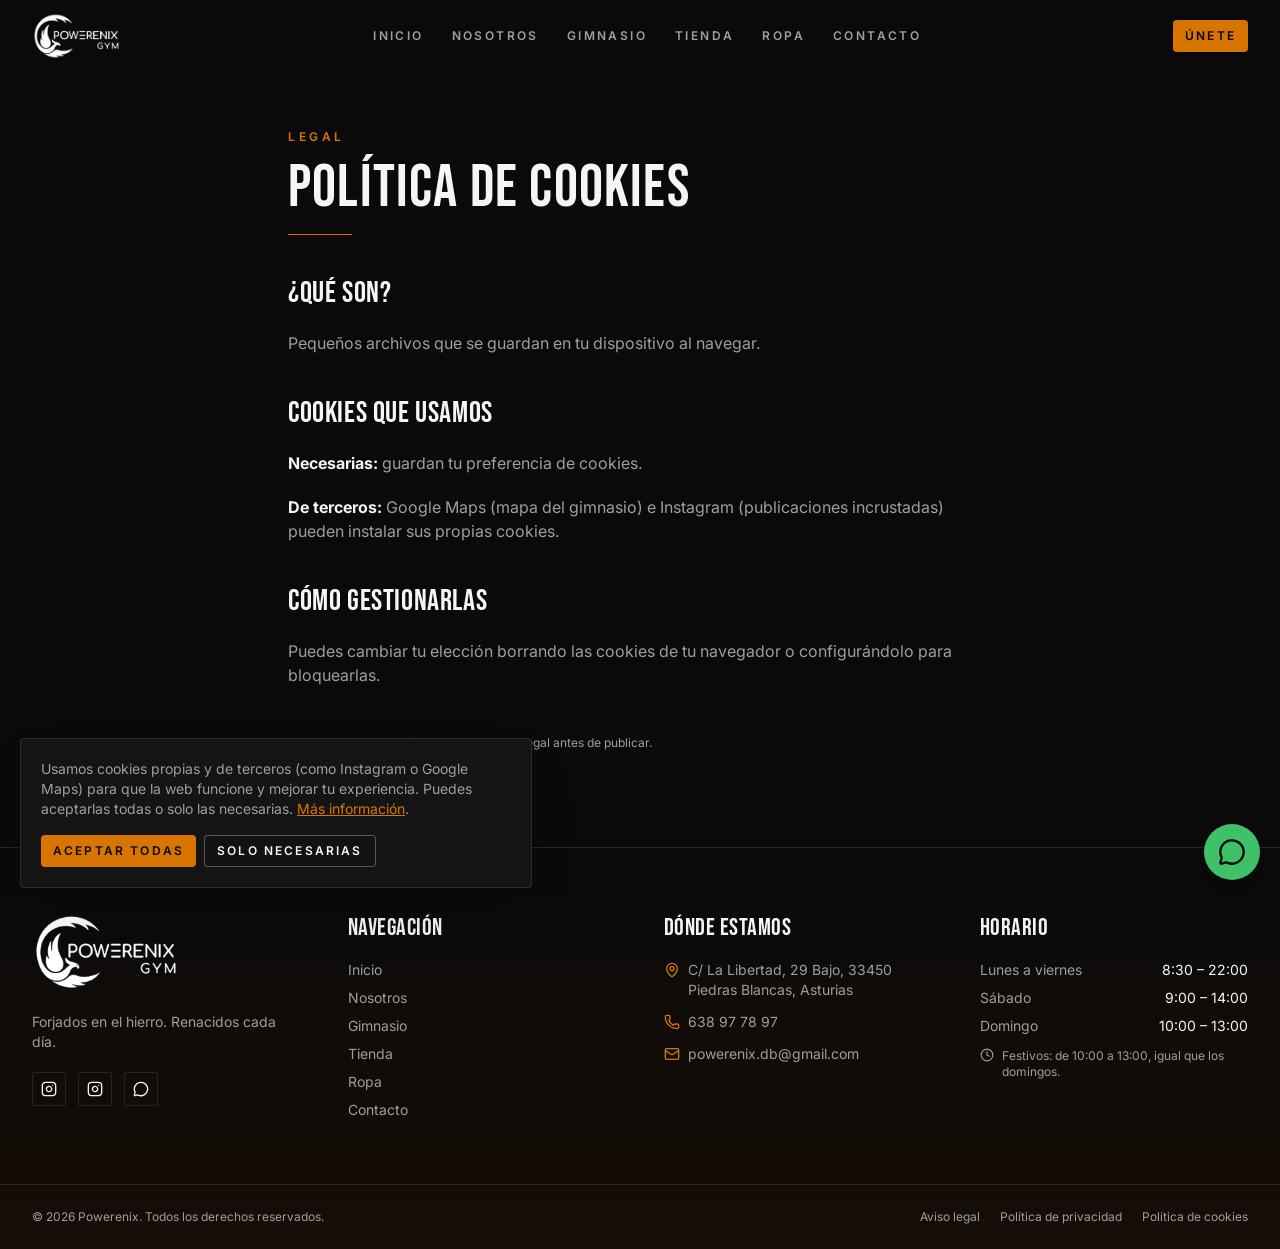
<file: cookies.html>
<!doctype html>
<html lang="es">
  <head>
    <meta charset="utf-8" />
    <meta name="viewport" content="width=device-width, initial-scale=1" />
    <title>Política de cookies · Powerenix</title>
    <meta name="description" content="Información sobre las cookies que utiliza la web de Powerenix." />
    <meta name="theme-color" content="#0A0A0A" />
    <meta property="og:site_name" content="Powerenix" />
    <meta property="og:locale" content="es_ES" />
    <meta property="og:type" content="website" />
    <meta property="og:title" content="Política de cookies · Powerenix" />
    <meta property="og:description" content="Información sobre las cookies que utiliza la web de Powerenix." />
    <meta name="twitter:card" content="summary_large_image" />
    <link rel="icon" type="image/png" href="favicon.png" />
    <link rel="preconnect" href="https://fonts.googleapis.com" />
    <link rel="preconnect" href="https://fonts.gstatic.com" crossorigin />
    <link
      rel="stylesheet"
      href="https://fonts.googleapis.com/css2?family=Bebas+Neue&family=Inter:wght@400;500;600;700&display=swap"
    />
    <link rel="stylesheet" href="css/styles.css" />
    <script type="application/ld+json">
      {
        "@context": "https://schema.org",
        "@type": ["HealthClub", "LocalBusiness"],
        "name": "Powerenix GYM",
        "url": "https://powerenix.es",
        "telephone": "638 97 78 97",
        "email": "powerenix.db@gmail.com",
        "address": {
          "@type": "PostalAddress",
          "streetAddress": "C/ La Libertad, 29 Bajo",
          "postalCode": "33450",
          "addressLocality": "Piedras Blancas",
          "addressRegion": "Asturias",
          "addressCountry": "ES"
        },
        "openingHoursSpecification": [
          {
            "@type": "OpeningHoursSpecification",
            "dayOfWeek": ["Monday", "Tuesday", "Wednesday", "Thursday", "Friday"],
            "opens": "08:30",
            "closes": "22:00"
          },
          { "@type": "OpeningHoursSpecification", "dayOfWeek": ["Saturday"], "opens": "09:00", "closes": "14:00" },
          { "@type": "OpeningHoursSpecification", "dayOfWeek": ["Sunday"], "opens": "10:00", "closes": "13:00" }
        ],
        "sameAs": ["https://www.instagram.com/powerenix/", "https://www.instagram.com/powerenixgym/"]
      }
    </script>
    <script src="js/main.js" defer></script>
  </head>
  <body>
    <a class="sr-only focus:not-sr-only" href="#main">Saltar al contenido</a>
    <header class="fixed inset-x-0 top-0 z-50 transition-all duration-300" id="site-header">
      <div class="mx-auto flex h-18 max-w-7xl items-center justify-between gap-4 px-5 sm:px-8">
        <a aria-label="Powerenix GYM - Inicio" class="flex shrink-0 items-center" href="index.html"
          ><img alt="Powerenix GYM" class="hidden h-12 w-auto lg:block" src="images/logo-completo.png" /><img
            alt="Powerenix"
            class="h-11 w-auto lg:hidden"
            src="images/logo-phoenix.png"
        /></a>
        <nav aria-label="Principal" class="hidden items-center gap-7 lg:flex">
          <a
            class="text-xs font-semibold uppercase tracking-[0.2em] text-muted-foreground transition-colors hover:text-foreground data-[status=active]:text-primary"
            href="index.html"
            >Inicio</a
          ><a
            class="text-xs font-semibold uppercase tracking-[0.2em] text-muted-foreground transition-colors hover:text-foreground data-[status=active]:text-primary"
            href="nosotros.html"
            >Nosotros</a
          ><a
            class="text-xs font-semibold uppercase tracking-[0.2em] text-muted-foreground transition-colors hover:text-foreground data-[status=active]:text-primary"
            href="gimnasio.html"
            >Gimnasio</a
          ><a
            class="text-xs font-semibold uppercase tracking-[0.2em] text-muted-foreground transition-colors hover:text-foreground data-[status=active]:text-primary"
            href="tienda.html"
            >Tienda</a
          ><a
            class="text-xs font-semibold uppercase tracking-[0.2em] text-muted-foreground transition-colors hover:text-foreground data-[status=active]:text-primary"
            href="ropa.html"
            >Ropa</a
          ><a
            class="text-xs font-semibold uppercase tracking-[0.2em] text-muted-foreground transition-colors hover:text-foreground data-[status=active]:text-primary"
            href="contacto.html"
            >Contacto</a
          >
        </nav>
        <div class="flex items-center gap-2">
          <a
            class="items-center justify-center gap-2 whitespace-nowrap cursor-pointer focus-visible:outline-none focus-visible:ring-1 focus-visible:ring-ring disabled:pointer-events-none disabled:opacity-50 disabled:cursor-not-allowed [&_svg]:pointer-events-none [&_svg]:size-4 [&_svg]:shrink-0 bg-primary text-primary-foreground uppercase tracking-[0.18em] font-semibold transition-all duration-300 hover:bg-ember-glow hover:shadow-ember h-8 rounded-md px-3 text-xs hidden sm:inline-flex"
            href="contacto.html"
            >Únete</a
          ><button
            aria-controls="mobile-nav"
            aria-expanded="false"
            aria-label="Abrir menú"
            class="p-2 lg:hidden"
            id="menu-toggle"
          >
            <svg
              aria-hidden="true"
              class="lucide lucide-menu size-6"
              data-icon="open"
              fill="none"
              height="24"
              stroke="currentColor"
              stroke-linecap="round"
              stroke-linejoin="round"
              stroke-width="2"
              viewbox="0 0 24 24"
              width="24"
              xmlns="http://www.w3.org/2000/svg"
            >
              <path d="M4 5h16"></path>
              <path d="M4 12h16"></path>
              <path d="M4 19h16"></path></svg
            ><svg
              aria-hidden="true"
              class="lucide lucide-x size-6"
              data-icon="close"
              fill="none"
              height="24"
              hidden=""
              stroke="currentColor"
              stroke-linecap="round"
              stroke-linejoin="round"
              stroke-width="2"
              viewbox="0 0 24 24"
              width="24"
              xmlns="http://www.w3.org/2000/svg"
            >
              <path d="M18 6 6 18"></path>
              <path d="m6 6 12 12"></path>
            </svg>
          </button>
        </div>
      </div>
      <nav
        aria-label="Móvil"
        class="flex h-[calc(100vh-4.5rem)] flex-col gap-1 bg-background px-5 pt-6 lg:hidden"
        hidden=""
        id="mobile-nav"
      >
        <a
          class="border-b border-border py-4 font-display text-4xl uppercase data-[status=active]:text-primary"
          href="index.html"
          >Inicio</a
        ><a
          class="border-b border-border py-4 font-display text-4xl uppercase data-[status=active]:text-primary"
          href="nosotros.html"
          >Nosotros</a
        ><a
          class="border-b border-border py-4 font-display text-4xl uppercase data-[status=active]:text-primary"
          href="gimnasio.html"
          >Gimnasio</a
        ><a
          class="border-b border-border py-4 font-display text-4xl uppercase data-[status=active]:text-primary"
          href="tienda.html"
          >Tienda</a
        ><a
          class="border-b border-border py-4 font-display text-4xl uppercase data-[status=active]:text-primary"
          href="ropa.html"
          >Ropa</a
        ><a
          class="border-b border-border py-4 font-display text-4xl uppercase data-[status=active]:text-primary"
          href="contacto.html"
          >Contacto</a
        ><a
          class="inline-flex items-center justify-center gap-2 whitespace-nowrap rounded-md cursor-pointer focus-visible:outline-none focus-visible:ring-1 focus-visible:ring-ring disabled:pointer-events-none disabled:opacity-50 disabled:cursor-not-allowed [&_svg]:pointer-events-none [&_svg]:size-4 [&_svg]:shrink-0 bg-primary text-primary-foreground uppercase tracking-[0.18em] font-semibold transition-all duration-300 hover:bg-ember-glow hover:shadow-ember h-13 px-8 text-xs sm:text-sm mt-8"
          href="contacto.html"
          >Únete</a
        >
      </nav>
    </header>
    <main id="main">
      <div class="mx-auto max-w-3xl px-5 pt-32 pb-24 sm:px-8">
        <p class="eyebrow mb-3">Legal</p>
        <h1 class="text-6xl">Política de cookies</h1>
        <div class="mt-4 h-px w-16 bg-primary"></div>
        <div class="mt-10 space-y-5 text-muted-foreground [&_h2]:mt-10 [&_h2]:text-3xl [&_h2]:text-foreground">
          <h2>¿Qué son?</h2>
          <p>Pequeños archivos que se guardan en tu dispositivo al navegar.</p>
          <h2>Cookies que usamos</h2>
          <p><strong class="text-foreground">Necesarias:</strong> guardan tu preferencia de cookies.</p>
          <p>
            <strong class="text-foreground">De terceros:</strong> Google Maps (mapa del gimnasio) e Instagram
            (publicaciones incrustadas) pueden instalar sus propias cookies.
          </p>
          <h2>Cómo gestionarlas</h2>
          <p>Puedes cambiar tu elección borrando las cookies de tu navegador o configurándolo para bloquearlas.</p>
        </div>
        <p class="mt-12 text-xs text-muted-foreground">
          Texto orientativo. Revísalo con un asesor legal antes de publicar.
        </p>
      </div>
    </main>
    <footer class="border-t border-border bg-ash-gradient">
      <div class="mx-auto grid max-w-7xl gap-12 px-5 py-16 sm:px-8 md:grid-cols-2 lg:grid-cols-4">
        <div>
          <img alt="Powerenix GYM" class="h-20 w-auto" src="images/logo-completo.png" />
          <p class="mt-5 text-sm text-muted-foreground">Forjados en el hierro. Renacidos cada día.</p>
          <div class="mt-5 flex gap-3">
            <a
              aria-label="Instagram @powerenix"
              class="rounded-sm border border-border p-2 transition-colors hover:border-primary hover:text-primary"
              href="https://www.instagram.com/powerenix/"
              rel="noreferrer"
              target="_blank"
              ><svg
                aria-hidden="true"
                class="lucide lucide-instagram size-4"
                fill="none"
                height="24"
                stroke="currentColor"
                stroke-linecap="round"
                stroke-linejoin="round"
                stroke-width="2"
                viewbox="0 0 24 24"
                width="24"
                xmlns="http://www.w3.org/2000/svg"
              >
                <rect height="20" rx="5" ry="5" width="20" x="2" y="2"></rect>
                <path d="M16 11.37A4 4 0 1 1 12.63 8 4 4 0 0 1 16 11.37z"></path>
                <line x1="17.5" x2="17.51" y1="6.5" y2="6.5"></line></svg></a
            ><a
              aria-label="Instagram @powerenixgym"
              class="rounded-sm border border-border p-2 transition-colors hover:border-primary hover:text-primary"
              href="https://www.instagram.com/powerenixgym/"
              rel="noreferrer"
              target="_blank"
              ><svg
                aria-hidden="true"
                class="lucide lucide-instagram size-4"
                fill="none"
                height="24"
                stroke="currentColor"
                stroke-linecap="round"
                stroke-linejoin="round"
                stroke-width="2"
                viewbox="0 0 24 24"
                width="24"
                xmlns="http://www.w3.org/2000/svg"
              >
                <rect height="20" rx="5" ry="5" width="20" x="2" y="2"></rect>
                <path d="M16 11.37A4 4 0 1 1 12.63 8 4 4 0 0 1 16 11.37z"></path>
                <line x1="17.5" x2="17.51" y1="6.5" y2="6.5"></line></svg></a
            ><a
              aria-label="WhatsApp"
              class="rounded-sm border border-border p-2 transition-colors hover:border-primary hover:text-primary"
              href="https://wa.me/34638977897?text=%C2%A1Hola%20Powerenix!%20Quer%C3%ADa%20informaci%C3%B3n."
              rel="noreferrer"
              target="_blank"
              ><svg
                aria-hidden="true"
                class="lucide lucide-message-circle size-4"
                fill="none"
                height="24"
                stroke="currentColor"
                stroke-linecap="round"
                stroke-linejoin="round"
                stroke-width="2"
                viewbox="0 0 24 24"
                width="24"
                xmlns="http://www.w3.org/2000/svg"
              >
                <path
                  d="M2.992 16.342a2 2 0 0 1 .094 1.167l-1.065 3.29a1 1 0 0 0 1.236 1.168l3.413-.998a2 2 0 0 1 1.099.092 10 10 0 1 0-4.777-4.719"
                ></path></svg
            ></a>
          </div>
        </div>
        <div>
          <h3 class="mb-4 text-2xl">Navegación</h3>
          <ul class="space-y-2 text-sm text-muted-foreground">
            <li><a class="hover:text-primary" href="index.html">Inicio</a></li>
            <li><a class="hover:text-primary" href="nosotros.html">Nosotros</a></li>
            <li><a class="hover:text-primary" href="gimnasio.html">Gimnasio</a></li>
            <li><a class="hover:text-primary" href="tienda.html">Tienda</a></li>
            <li><a class="hover:text-primary" href="ropa.html">Ropa</a></li>
            <li><a class="hover:text-primary" href="contacto.html">Contacto</a></li>
          </ul>
        </div>
        <div>
          <h3 class="mb-4 text-2xl">Dónde estamos</h3>
          <ul class="space-y-3 text-sm text-muted-foreground">
            <li class="flex gap-2">
              <svg
                aria-hidden="true"
                class="lucide lucide-map-pin mt-0.5 size-4 shrink-0 text-primary"
                fill="none"
                height="24"
                stroke="currentColor"
                stroke-linecap="round"
                stroke-linejoin="round"
                stroke-width="2"
                viewbox="0 0 24 24"
                width="24"
                xmlns="http://www.w3.org/2000/svg"
              >
                <path
                  d="M20 10c0 4.993-5.539 10.193-7.399 11.799a1 1 0 0 1-1.202 0C9.539 20.193 4 14.993 4 10a8 8 0 0 1 16 0"
                ></path>
                <circle cx="12" cy="10" r="3"></circle></svg
              >C/ La Libertad, 29 Bajo, 33450 Piedras Blancas, Asturias
            </li>
            <li class="flex gap-2">
              <svg
                aria-hidden="true"
                class="lucide lucide-phone mt-0.5 size-4 shrink-0 text-primary"
                fill="none"
                height="24"
                stroke="currentColor"
                stroke-linecap="round"
                stroke-linejoin="round"
                stroke-width="2"
                viewbox="0 0 24 24"
                width="24"
                xmlns="http://www.w3.org/2000/svg"
              >
                <path
                  d="M13.832 16.568a1 1 0 0 0 1.213-.303l.355-.465A2 2 0 0 1 17 15h3a2 2 0 0 1 2 2v3a2 2 0 0 1-2 2A18 18 0 0 1 2 4a2 2 0 0 1 2-2h3a2 2 0 0 1 2 2v3a2 2 0 0 1-.8 1.6l-.468.351a1 1 0 0 0-.292 1.233 14 14 0 0 0 6.392 6.384"
                ></path></svg
              ><a href="tel:638977897">638 97 78 97</a>
            </li>
            <li class="flex gap-2">
              <svg
                aria-hidden="true"
                class="lucide lucide-mail mt-0.5 size-4 shrink-0 text-primary"
                fill="none"
                height="24"
                stroke="currentColor"
                stroke-linecap="round"
                stroke-linejoin="round"
                stroke-width="2"
                viewbox="0 0 24 24"
                width="24"
                xmlns="http://www.w3.org/2000/svg"
              >
                <path d="m22 7-8.991 5.727a2 2 0 0 1-2.009 0L2 7"></path>
                <rect height="16" rx="2" width="20" x="2" y="4"></rect></svg
              ><a href="mailto:powerenix.db@gmail.com">powerenix.db@gmail.com</a>
            </li>
          </ul>
        </div>
        <div>
          <h3 class="mb-4 text-2xl">Horario</h3>
          <ul class="space-y-2 text-sm text-muted-foreground">
            <li class="flex justify-between gap-4">
              <span>Lunes a viernes</span><span class="text-foreground">8:30 – 22:00</span>
            </li>
            <li class="flex justify-between gap-4">
              <span>Sábado</span><span class="text-foreground">9:00 – 14:00</span>
            </li>
            <li class="flex justify-between gap-4">
              <span>Domingo</span><span class="text-foreground">10:00 – 13:00</span>
            </li>
          </ul>
          <p class="mt-3 flex gap-2 text-xs text-muted-foreground">
            <svg
              aria-hidden="true"
              class="lucide lucide-clock size-3.5 shrink-0"
              fill="none"
              height="24"
              stroke="currentColor"
              stroke-linecap="round"
              stroke-linejoin="round"
              stroke-width="2"
              viewbox="0 0 24 24"
              width="24"
              xmlns="http://www.w3.org/2000/svg"
            >
              <circle cx="12" cy="12" r="10"></circle>
              <path d="M12 6v6l4 2"></path></svg
            >Festivos: de 10:00 a 13:00, igual que los domingos.
          </p>
        </div>
      </div>
      <div class="border-t border-border">
        <div
          class="mx-auto flex max-w-7xl flex-col gap-3 px-5 py-6 text-xs text-muted-foreground sm:flex-row sm:items-center sm:justify-between sm:px-8"
        >
          <p>© <span data-year="">2026</span> Powerenix. Todos los derechos reservados.</p>
          <div class="flex flex-wrap gap-5">
            <a class="hover:text-primary" href="aviso-legal.html">Aviso legal</a
            ><a class="hover:text-primary" href="privacidad.html">Política de privacidad</a
            ><a aria-current="page" class="hover:text-primary active" data-status="active" href="cookies.html"
              >Política de cookies</a
            >
          </div>
        </div>
      </div>
    </footer>
    <a
      aria-label="Escríbenos por WhatsApp"
      class="fixed bottom-5 right-5 z-40 grid size-14 place-items-center rounded-full bg-whatsapp text-background shadow-lg transition-transform hover:scale-110"
      href="https://wa.me/34638977897?text=%C2%A1Hola%20Powerenix!%20Quer%C3%ADa%20informaci%C3%B3n."
      rel="noreferrer"
      target="_blank"
      ><svg
        aria-hidden="true"
        class="lucide lucide-message-circle size-7"
        fill="none"
        height="24"
        stroke="currentColor"
        stroke-linecap="round"
        stroke-linejoin="round"
        stroke-width="2"
        viewbox="0 0 24 24"
        width="24"
        xmlns="http://www.w3.org/2000/svg"
      >
        <path
          d="M2.992 16.342a2 2 0 0 1 .094 1.167l-1.065 3.29a1 1 0 0 0 1.236 1.168l3.413-.998a2 2 0 0 1 1.099.092 10 10 0 1 0-4.777-4.719"
        ></path></svg
    ></a>
    <div
      aria-label="Aviso de cookies"
      class="fixed inset-x-3 bottom-3 z-50 max-w-lg rounded-md border border-border bg-card p-5 shadow-2xl sm:left-5 sm:right-auto"
      hidden=""
      id="cookie-banner"
      role="dialog"
    >
      <p class="text-sm text-muted-foreground">
        Usamos cookies propias y de terceros (como Instagram o Google Maps) para que la web funcione y mejorar tu
        experiencia. Puedes aceptarlas todas o solo las necesarias.
        <a aria-current="page" class="text-primary underline active" data-status="active" href="cookies.html"
          >Más información</a
        >.
      </p>
      <div class="mt-4 flex flex-wrap gap-2">
        <button
          class="inline-flex items-center justify-center gap-2 whitespace-nowrap cursor-pointer focus-visible:outline-none focus-visible:ring-1 focus-visible:ring-ring disabled:pointer-events-none disabled:opacity-50 disabled:cursor-not-allowed [&_svg]:pointer-events-none [&_svg]:size-4 [&_svg]:shrink-0 bg-primary text-primary-foreground uppercase tracking-[0.18em] font-semibold transition-all duration-300 hover:bg-ember-glow hover:shadow-ember h-8 rounded-md px-3 text-xs"
          data-cookie="all"
        >
          Aceptar todas</button
        ><button
          class="inline-flex items-center justify-center gap-2 whitespace-nowrap cursor-pointer focus-visible:outline-none focus-visible:ring-1 focus-visible:ring-ring disabled:pointer-events-none disabled:opacity-50 disabled:cursor-not-allowed [&_svg]:pointer-events-none [&_svg]:size-4 [&_svg]:shrink-0 border border-foreground/30 text-foreground uppercase tracking-[0.18em] font-semibold bg-background/10 backdrop-blur-sm transition-all duration-300 hover:border-primary hover:text-primary h-8 rounded-md px-3 text-xs"
          data-cookie="necessary"
        >
          Solo necesarias
        </button>
      </div>
    </div>
  </body>
</html>
</file>
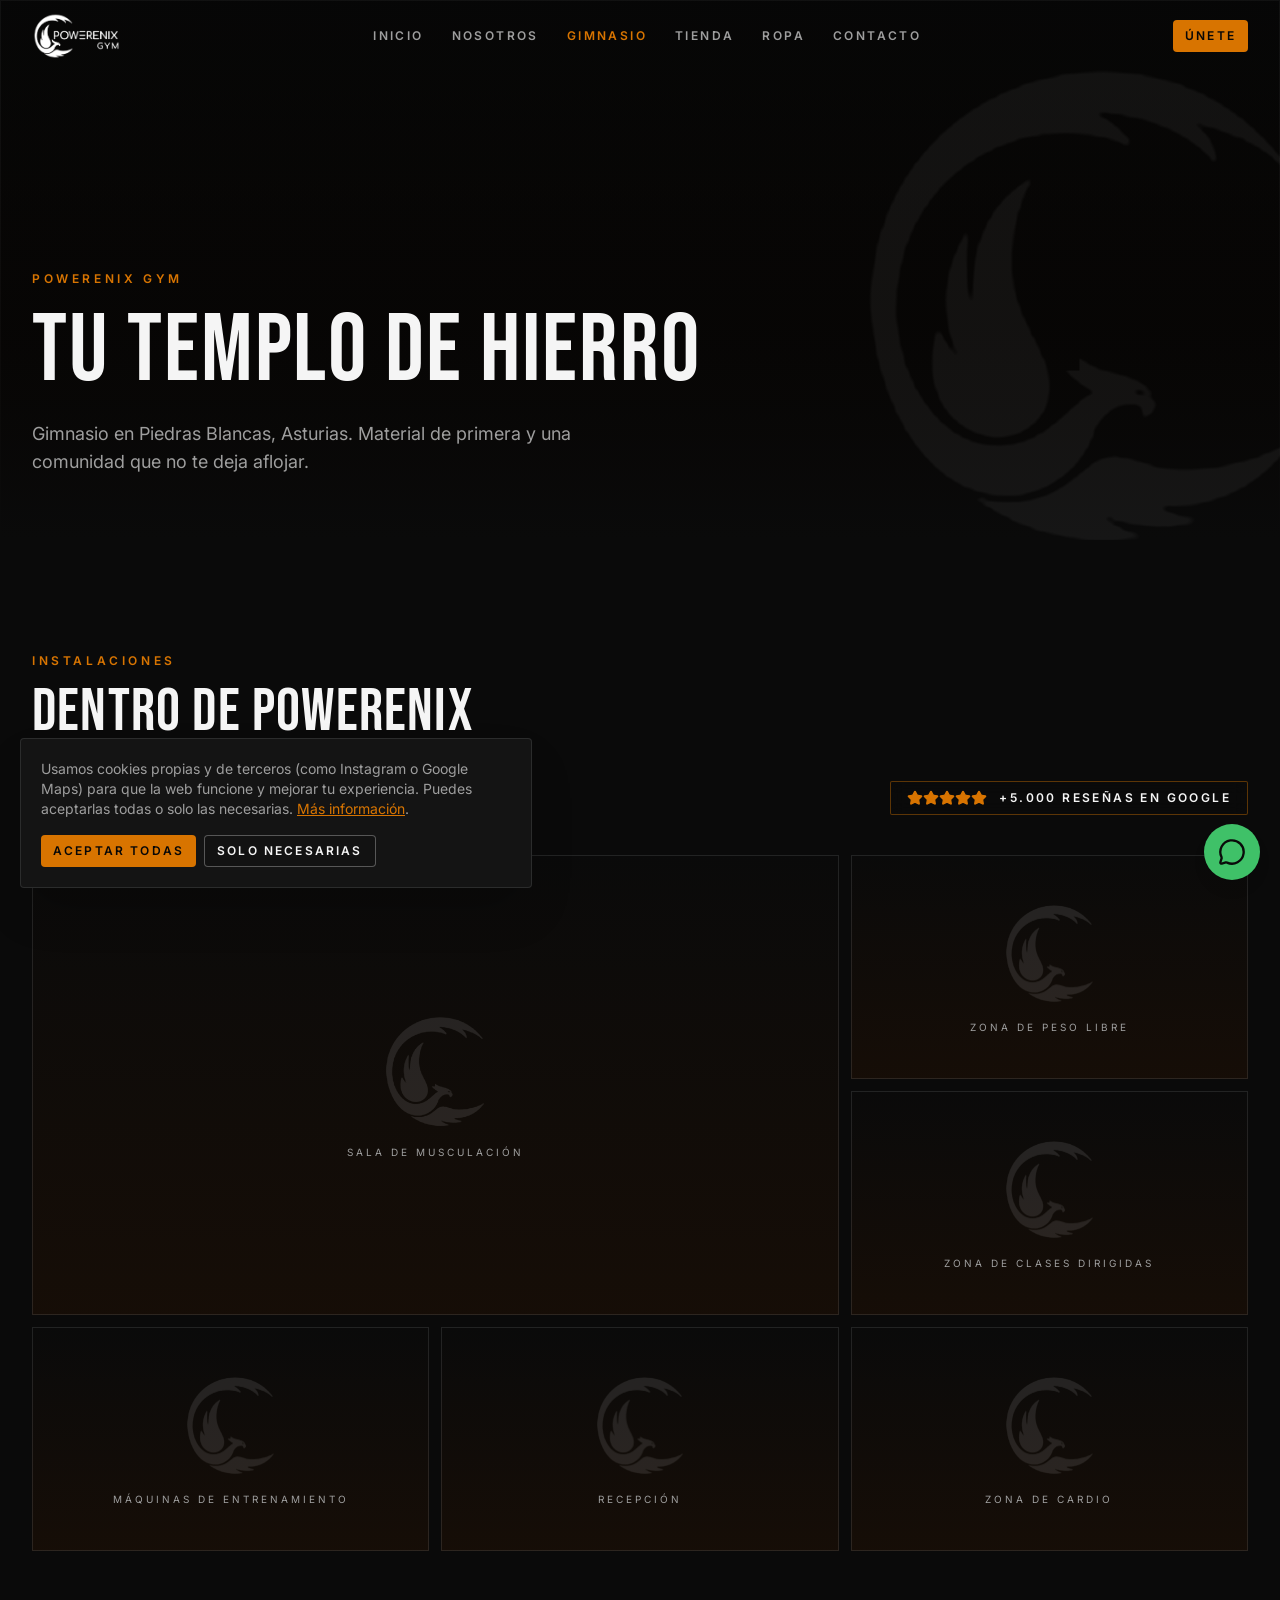
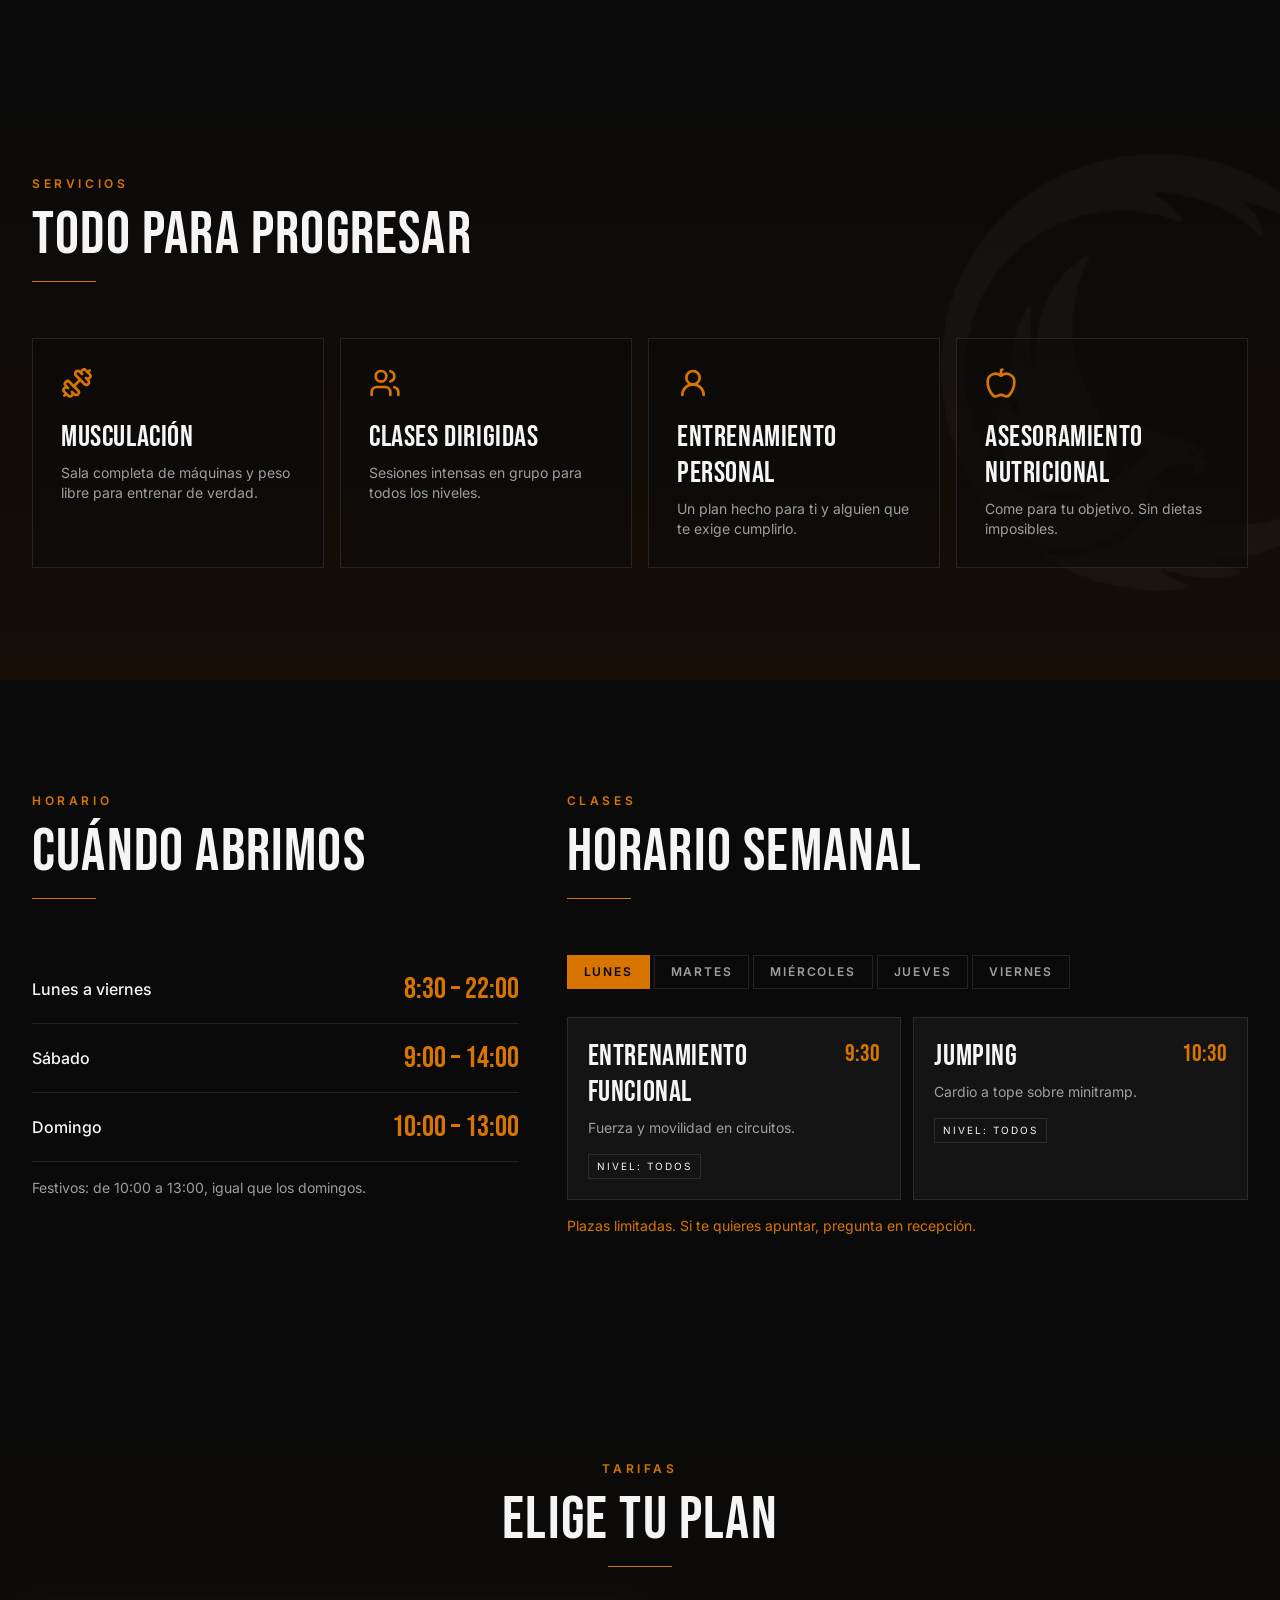
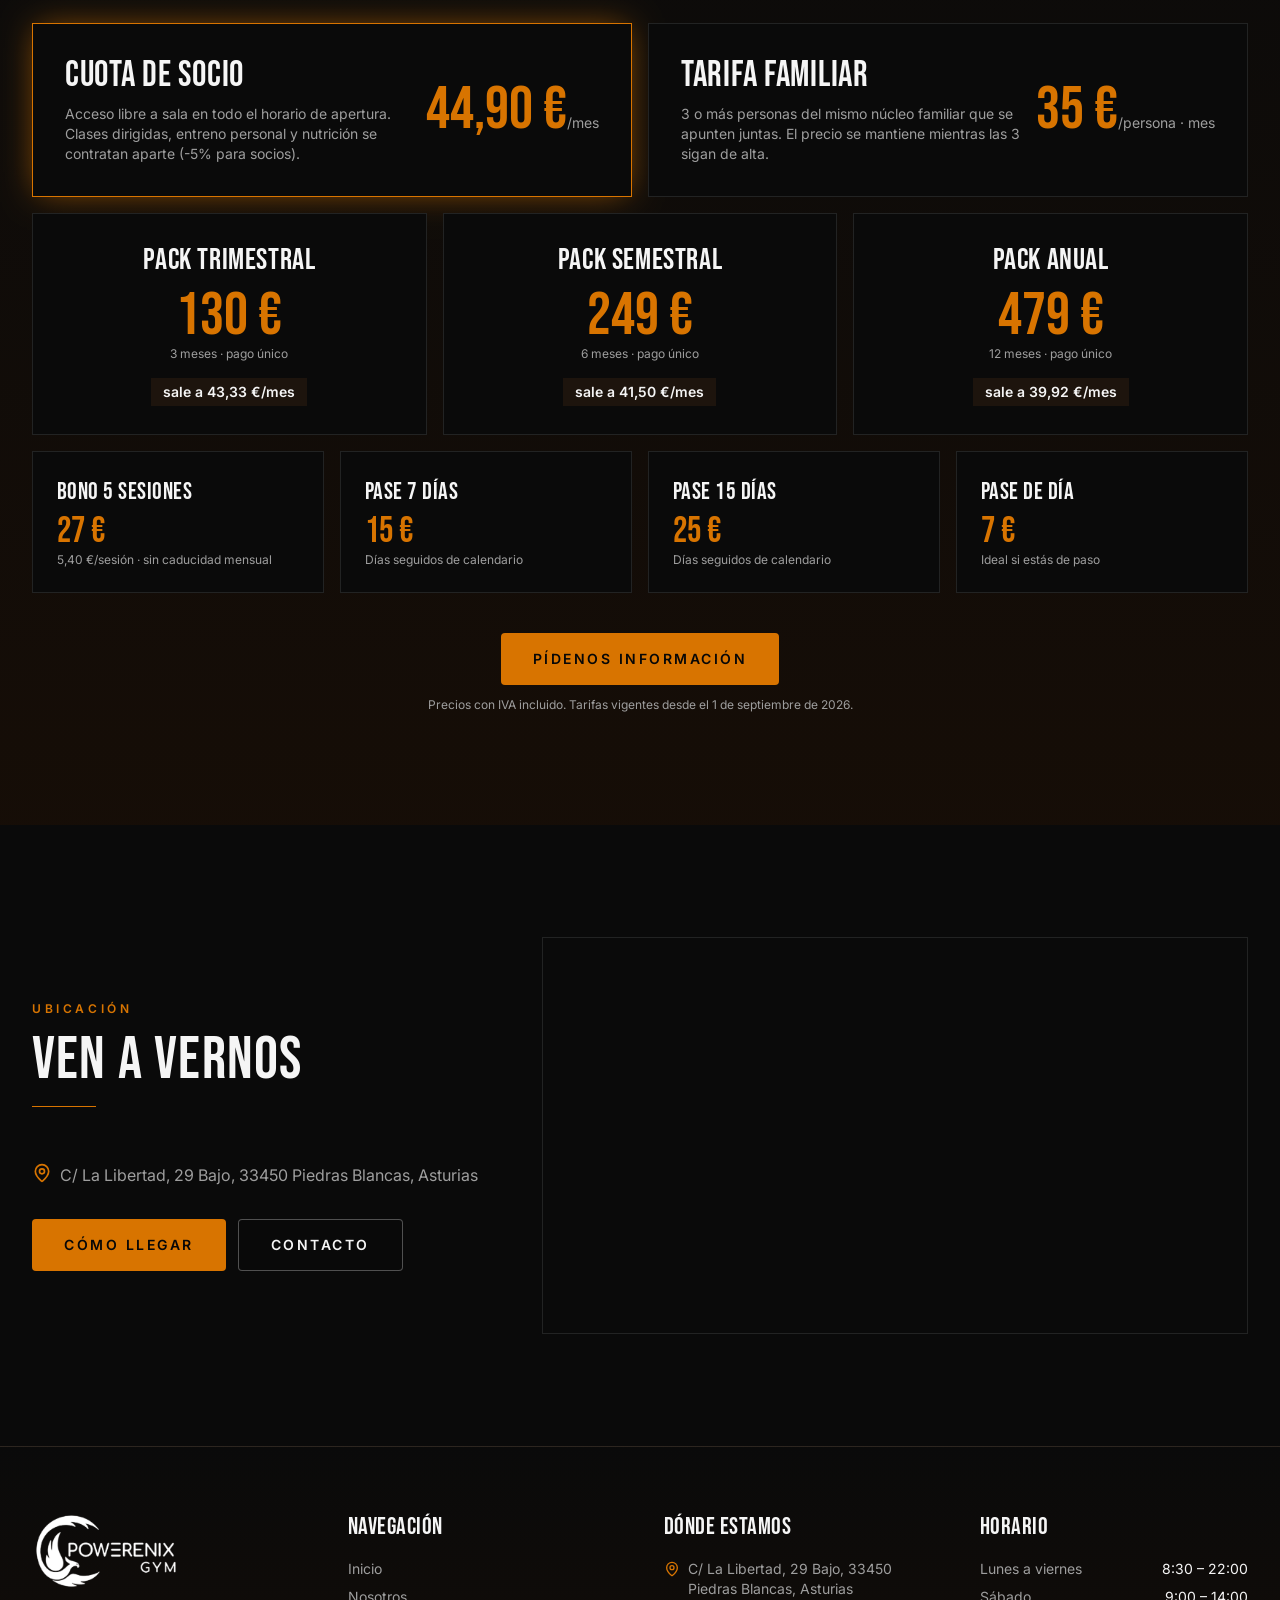
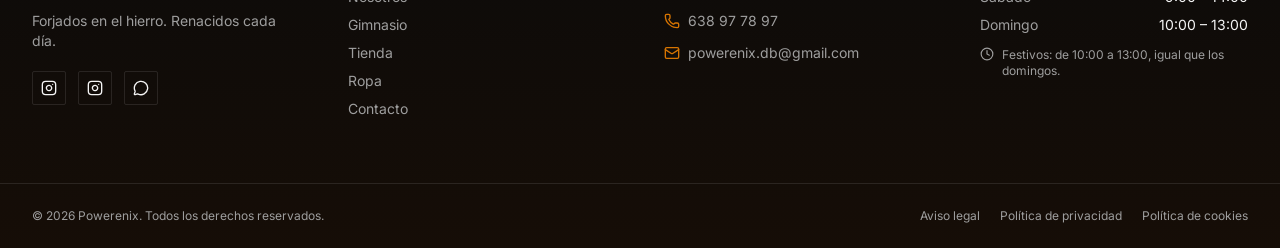
<file: gimnasio.html>
<!doctype html>
<html lang="es">
  <head>
    <meta charset="utf-8" />
    <meta name="viewport" content="width=device-width, initial-scale=1" />
    <title>Powerenix GYM · Gimnasio en Piedras Blancas | Horarios y tarifas</title>
    <meta
      name="description"
      content="Gimnasio en Piedras Blancas, Asturias: musculación, peso libre, clases dirigidas, entrenamiento personal y nutrición. Horarios, clases y tarifas."
    />
    <meta name="theme-color" content="#0A0A0A" />
    <meta property="og:site_name" content="Powerenix" />
    <meta property="og:locale" content="es_ES" />
    <meta property="og:type" content="website" />
    <meta property="og:title" content="Powerenix GYM · Gimnasio en Piedras Blancas | Horarios y tarifas" />
    <meta
      property="og:description"
      content="Gimnasio en Piedras Blancas, Asturias: musculación, peso libre, clases dirigidas, entrenamiento personal y nutrición. Horarios, clases y tarifas."
    />
    <meta name="twitter:card" content="summary_large_image" />
    <link rel="icon" type="image/png" href="favicon.png" />
    <link rel="preconnect" href="https://fonts.googleapis.com" />
    <link rel="preconnect" href="https://fonts.gstatic.com" crossorigin />
    <link
      rel="stylesheet"
      href="https://fonts.googleapis.com/css2?family=Bebas+Neue&family=Inter:wght@400;500;600;700&display=swap"
    />
    <link rel="stylesheet" href="css/styles.css" />
    <script type="application/ld+json">
      {
        "@context": "https://schema.org",
        "@type": ["HealthClub", "LocalBusiness"],
        "name": "Powerenix GYM",
        "url": "https://powerenix.es",
        "telephone": "638 97 78 97",
        "email": "powerenix.db@gmail.com",
        "address": {
          "@type": "PostalAddress",
          "streetAddress": "C/ La Libertad, 29 Bajo",
          "postalCode": "33450",
          "addressLocality": "Piedras Blancas",
          "addressRegion": "Asturias",
          "addressCountry": "ES"
        },
        "openingHoursSpecification": [
          {
            "@type": "OpeningHoursSpecification",
            "dayOfWeek": ["Monday", "Tuesday", "Wednesday", "Thursday", "Friday"],
            "opens": "08:30",
            "closes": "22:00"
          },
          { "@type": "OpeningHoursSpecification", "dayOfWeek": ["Saturday"], "opens": "09:00", "closes": "14:00" },
          { "@type": "OpeningHoursSpecification", "dayOfWeek": ["Sunday"], "opens": "10:00", "closes": "13:00" }
        ],
        "sameAs": ["https://www.instagram.com/powerenix/", "https://www.instagram.com/powerenixgym/"]
      }
    </script>
    <script src="js/main.js" defer></script>
  </head>
  <body>
    <a class="sr-only focus:not-sr-only" href="#main">Saltar al contenido</a>
    <header class="fixed inset-x-0 top-0 z-50 transition-all duration-300" id="site-header">
      <div class="mx-auto flex h-18 max-w-7xl items-center justify-between gap-4 px-5 sm:px-8">
        <a aria-label="Powerenix GYM - Inicio" class="flex shrink-0 items-center" href="index.html"
          ><img alt="Powerenix GYM" class="hidden h-12 w-auto lg:block" src="images/logo-completo.png" /><img
            alt="Powerenix"
            class="h-11 w-auto lg:hidden"
            src="images/logo-phoenix.png"
        /></a>
        <nav aria-label="Principal" class="hidden items-center gap-7 lg:flex">
          <a
            class="text-xs font-semibold uppercase tracking-[0.2em] text-muted-foreground transition-colors hover:text-foreground data-[status=active]:text-primary"
            href="index.html"
            >Inicio</a
          ><a
            class="text-xs font-semibold uppercase tracking-[0.2em] text-muted-foreground transition-colors hover:text-foreground data-[status=active]:text-primary"
            href="nosotros.html"
            >Nosotros</a
          ><a
            aria-current="page"
            class="text-xs font-semibold uppercase tracking-[0.2em] text-muted-foreground transition-colors hover:text-foreground data-[status=active]:text-primary"
            data-status="active"
            href="gimnasio.html"
            >Gimnasio</a
          ><a
            class="text-xs font-semibold uppercase tracking-[0.2em] text-muted-foreground transition-colors hover:text-foreground data-[status=active]:text-primary"
            href="tienda.html"
            >Tienda</a
          ><a
            class="text-xs font-semibold uppercase tracking-[0.2em] text-muted-foreground transition-colors hover:text-foreground data-[status=active]:text-primary"
            href="ropa.html"
            >Ropa</a
          ><a
            class="text-xs font-semibold uppercase tracking-[0.2em] text-muted-foreground transition-colors hover:text-foreground data-[status=active]:text-primary"
            href="contacto.html"
            >Contacto</a
          >
        </nav>
        <div class="flex items-center gap-2">
          <a
            class="items-center justify-center gap-2 whitespace-nowrap cursor-pointer focus-visible:outline-none focus-visible:ring-1 focus-visible:ring-ring disabled:pointer-events-none disabled:opacity-50 disabled:cursor-not-allowed [&_svg]:pointer-events-none [&_svg]:size-4 [&_svg]:shrink-0 bg-primary text-primary-foreground uppercase tracking-[0.18em] font-semibold transition-all duration-300 hover:bg-ember-glow hover:shadow-ember h-8 rounded-md px-3 text-xs hidden sm:inline-flex"
            href="contacto.html"
            >Únete</a
          ><button
            aria-controls="mobile-nav"
            aria-expanded="false"
            aria-label="Abrir menú"
            class="p-2 lg:hidden"
            id="menu-toggle"
          >
            <svg
              aria-hidden="true"
              class="lucide lucide-menu size-6"
              data-icon="open"
              fill="none"
              height="24"
              stroke="currentColor"
              stroke-linecap="round"
              stroke-linejoin="round"
              stroke-width="2"
              viewbox="0 0 24 24"
              width="24"
              xmlns="http://www.w3.org/2000/svg"
            >
              <path d="M4 5h16"></path>
              <path d="M4 12h16"></path>
              <path d="M4 19h16"></path></svg
            ><svg
              aria-hidden="true"
              class="lucide lucide-x size-6"
              data-icon="close"
              fill="none"
              height="24"
              hidden=""
              stroke="currentColor"
              stroke-linecap="round"
              stroke-linejoin="round"
              stroke-width="2"
              viewbox="0 0 24 24"
              width="24"
              xmlns="http://www.w3.org/2000/svg"
            >
              <path d="M18 6 6 18"></path>
              <path d="m6 6 12 12"></path>
            </svg>
          </button>
        </div>
      </div>
      <nav
        aria-label="Móvil"
        class="flex h-[calc(100vh-4.5rem)] flex-col gap-1 bg-background px-5 pt-6 lg:hidden"
        hidden=""
        id="mobile-nav"
      >
        <a
          class="border-b border-border py-4 font-display text-4xl uppercase data-[status=active]:text-primary"
          href="index.html"
          >Inicio</a
        ><a
          class="border-b border-border py-4 font-display text-4xl uppercase data-[status=active]:text-primary"
          href="nosotros.html"
          >Nosotros</a
        ><a
          aria-current="page"
          class="border-b border-border py-4 font-display text-4xl uppercase data-[status=active]:text-primary"
          data-status="active"
          href="gimnasio.html"
          >Gimnasio</a
        ><a
          class="border-b border-border py-4 font-display text-4xl uppercase data-[status=active]:text-primary"
          href="tienda.html"
          >Tienda</a
        ><a
          class="border-b border-border py-4 font-display text-4xl uppercase data-[status=active]:text-primary"
          href="ropa.html"
          >Ropa</a
        ><a
          class="border-b border-border py-4 font-display text-4xl uppercase data-[status=active]:text-primary"
          href="contacto.html"
          >Contacto</a
        ><a
          class="inline-flex items-center justify-center gap-2 whitespace-nowrap rounded-md cursor-pointer focus-visible:outline-none focus-visible:ring-1 focus-visible:ring-ring disabled:pointer-events-none disabled:opacity-50 disabled:cursor-not-allowed [&_svg]:pointer-events-none [&_svg]:size-4 [&_svg]:shrink-0 bg-primary text-primary-foreground uppercase tracking-[0.18em] font-semibold transition-all duration-300 hover:bg-ember-glow hover:shadow-ember h-13 px-8 text-xs sm:text-sm mt-8"
          href="contacto.html"
          >Únete</a
        >
      </nav>
    </header>
    <main id="main">
      <section class="relative flex min-h-[60vh] items-end overflow-hidden pt-28 pb-16">
        <div class="group overflow-hidden bg-ash-gradient absolute inset-0">
          <div
            aria-label=""
            class="flex h-full w-full flex-col items-center justify-center gap-3 border border-border"
            role="img"
          ></div>
        </div>
        <div class="absolute inset-0 bg-hero-overlay"></div>
        <img
          alt=""
          aria-hidden="true"
          class="pointer-events-none absolute -right-10 top-10 w-80 opacity-[0.05] sm:w-[30rem]"
          src="images/logo-phoenix.png"
        />
        <div class="relative mx-auto w-full max-w-7xl px-5 sm:px-8">
          <div class="reveal" style="transition-delay: 0ms">
            <p class="eyebrow mb-4">Powerenix GYM</p>
            <h1 class="text-6xl sm:text-8xl">Tu templo de hierro</h1>
            <p class="mt-5 max-w-xl text-lg text-muted-foreground">
              Gimnasio en Piedras Blancas, Asturias. Material de primera y una comunidad que no te deja aflojar.
            </p>
          </div>
        </div>
      </section>
      <section class="relative overflow-hidden py-20 sm:py-28">
        <div class="relative mx-auto max-w-7xl px-5 sm:px-8">
          <div class="mb-10 flex flex-col gap-6 sm:flex-row sm:items-end sm:justify-between">
            <div class="reveal mb-10 max-w-2xl sm:mb-14" style="transition-delay: 0ms">
              <p class="eyebrow mb-3">Instalaciones</p>
              <h2 class="text-5xl sm:text-6xl">Dentro de Powerenix</h2>
              <div class="mt-4 h-px w-16 bg-primary"></div>
            </div>
            <div
              class="inline-flex items-center gap-3 rounded-sm border border-primary/40 bg-background/60 px-4 py-2 backdrop-blur-sm"
            >
              <div class="flex text-primary">
                <svg
                  aria-hidden="true"
                  class="lucide lucide-star size-4 fill-current"
                  fill="none"
                  height="24"
                  stroke="currentColor"
                  stroke-linecap="round"
                  stroke-linejoin="round"
                  stroke-width="2"
                  viewbox="0 0 24 24"
                  width="24"
                  xmlns="http://www.w3.org/2000/svg"
                >
                  <path
                    d="M11.525 2.295a.53.53 0 0 1 .95 0l2.31 4.679a2.123 2.123 0 0 0 1.595 1.16l5.166.756a.53.53 0 0 1 .294.904l-3.736 3.638a2.123 2.123 0 0 0-.611 1.878l.882 5.14a.53.53 0 0 1-.771.56l-4.618-2.428a2.122 2.122 0 0 0-1.973 0L6.396 21.01a.53.53 0 0 1-.77-.56l.881-5.139a2.122 2.122 0 0 0-.611-1.879L2.16 9.795a.53.53 0 0 1 .294-.906l5.165-.755a2.122 2.122 0 0 0 1.597-1.16z"
                  ></path></svg
                ><svg
                  aria-hidden="true"
                  class="lucide lucide-star size-4 fill-current"
                  fill="none"
                  height="24"
                  stroke="currentColor"
                  stroke-linecap="round"
                  stroke-linejoin="round"
                  stroke-width="2"
                  viewbox="0 0 24 24"
                  width="24"
                  xmlns="http://www.w3.org/2000/svg"
                >
                  <path
                    d="M11.525 2.295a.53.53 0 0 1 .95 0l2.31 4.679a2.123 2.123 0 0 0 1.595 1.16l5.166.756a.53.53 0 0 1 .294.904l-3.736 3.638a2.123 2.123 0 0 0-.611 1.878l.882 5.14a.53.53 0 0 1-.771.56l-4.618-2.428a2.122 2.122 0 0 0-1.973 0L6.396 21.01a.53.53 0 0 1-.77-.56l.881-5.139a2.122 2.122 0 0 0-.611-1.879L2.16 9.795a.53.53 0 0 1 .294-.906l5.165-.755a2.122 2.122 0 0 0 1.597-1.16z"
                  ></path></svg
                ><svg
                  aria-hidden="true"
                  class="lucide lucide-star size-4 fill-current"
                  fill="none"
                  height="24"
                  stroke="currentColor"
                  stroke-linecap="round"
                  stroke-linejoin="round"
                  stroke-width="2"
                  viewbox="0 0 24 24"
                  width="24"
                  xmlns="http://www.w3.org/2000/svg"
                >
                  <path
                    d="M11.525 2.295a.53.53 0 0 1 .95 0l2.31 4.679a2.123 2.123 0 0 0 1.595 1.16l5.166.756a.53.53 0 0 1 .294.904l-3.736 3.638a2.123 2.123 0 0 0-.611 1.878l.882 5.14a.53.53 0 0 1-.771.56l-4.618-2.428a2.122 2.122 0 0 0-1.973 0L6.396 21.01a.53.53 0 0 1-.77-.56l.881-5.139a2.122 2.122 0 0 0-.611-1.879L2.16 9.795a.53.53 0 0 1 .294-.906l5.165-.755a2.122 2.122 0 0 0 1.597-1.16z"
                  ></path></svg
                ><svg
                  aria-hidden="true"
                  class="lucide lucide-star size-4 fill-current"
                  fill="none"
                  height="24"
                  stroke="currentColor"
                  stroke-linecap="round"
                  stroke-linejoin="round"
                  stroke-width="2"
                  viewbox="0 0 24 24"
                  width="24"
                  xmlns="http://www.w3.org/2000/svg"
                >
                  <path
                    d="M11.525 2.295a.53.53 0 0 1 .95 0l2.31 4.679a2.123 2.123 0 0 0 1.595 1.16l5.166.756a.53.53 0 0 1 .294.904l-3.736 3.638a2.123 2.123 0 0 0-.611 1.878l.882 5.14a.53.53 0 0 1-.771.56l-4.618-2.428a2.122 2.122 0 0 0-1.973 0L6.396 21.01a.53.53 0 0 1-.77-.56l.881-5.139a2.122 2.122 0 0 0-.611-1.879L2.16 9.795a.53.53 0 0 1 .294-.906l5.165-.755a2.122 2.122 0 0 0 1.597-1.16z"
                  ></path></svg
                ><svg
                  aria-hidden="true"
                  class="lucide lucide-star size-4 fill-current"
                  fill="none"
                  height="24"
                  stroke="currentColor"
                  stroke-linecap="round"
                  stroke-linejoin="round"
                  stroke-width="2"
                  viewbox="0 0 24 24"
                  width="24"
                  xmlns="http://www.w3.org/2000/svg"
                >
                  <path
                    d="M11.525 2.295a.53.53 0 0 1 .95 0l2.31 4.679a2.123 2.123 0 0 0 1.595 1.16l5.166.756a.53.53 0 0 1 .294.904l-3.736 3.638a2.123 2.123 0 0 0-.611 1.878l.882 5.14a.53.53 0 0 1-.771.56l-4.618-2.428a2.122 2.122 0 0 0-1.973 0L6.396 21.01a.53.53 0 0 1-.77-.56l.881-5.139a2.122 2.122 0 0 0-.611-1.879L2.16 9.795a.53.53 0 0 1 .294-.906l5.165-.755a2.122 2.122 0 0 0 1.597-1.16z"
                  ></path>
                </svg>
              </div>
              <span class="text-xs font-semibold uppercase tracking-[0.2em]">+5.000 reseñas en Google</span>
            </div>
          </div>
          <div class="grid grid-cols-2 gap-2 sm:gap-3 lg:grid-cols-3">
            <div class="reveal col-span-2 row-span-2 lg:col-span-2" style="transition-delay: 0ms">
              <div class="group relative overflow-hidden bg-ash-gradient h-full min-h-40 sm:min-h-56">
                <div
                  aria-label="Sala de musculación de Powerenix GYM"
                  class="flex h-full w-full flex-col items-center justify-center gap-3 border border-border"
                  role="img"
                >
                  <img
                    alt=""
                    aria-hidden="true"
                    class="w-1/4 max-w-28 opacity-10 transition-transform duration-700 group-hover:scale-110"
                    src="images/logo-phoenix.png"
                  /><span class="px-4 text-center text-[10px] uppercase tracking-[0.3em] text-muted-foreground"
                    >Sala de musculación</span
                  >
                </div>
              </div>
            </div>
            <div class="reveal" style="transition-delay: 60ms">
              <div class="group relative overflow-hidden bg-ash-gradient h-full min-h-40 sm:min-h-56">
                <div
                  aria-label="Zona de peso libre de Powerenix GYM"
                  class="flex h-full w-full flex-col items-center justify-center gap-3 border border-border"
                  role="img"
                >
                  <img
                    alt=""
                    aria-hidden="true"
                    class="w-1/4 max-w-28 opacity-10 transition-transform duration-700 group-hover:scale-110"
                    src="images/logo-phoenix.png"
                  /><span class="px-4 text-center text-[10px] uppercase tracking-[0.3em] text-muted-foreground"
                    >Zona de peso libre</span
                  >
                </div>
              </div>
            </div>
            <div class="reveal" style="transition-delay: 120ms">
              <div class="group relative overflow-hidden bg-ash-gradient h-full min-h-40 sm:min-h-56">
                <div
                  aria-label="Zona de clases dirigidas de Powerenix GYM"
                  class="flex h-full w-full flex-col items-center justify-center gap-3 border border-border"
                  role="img"
                >
                  <img
                    alt=""
                    aria-hidden="true"
                    class="w-1/4 max-w-28 opacity-10 transition-transform duration-700 group-hover:scale-110"
                    src="images/logo-phoenix.png"
                  /><span class="px-4 text-center text-[10px] uppercase tracking-[0.3em] text-muted-foreground"
                    >Zona de clases dirigidas</span
                  >
                </div>
              </div>
            </div>
            <div class="reveal" style="transition-delay: 180ms">
              <div class="group relative overflow-hidden bg-ash-gradient h-full min-h-40 sm:min-h-56">
                <div
                  aria-label="Máquinas de entrenamiento de Powerenix GYM"
                  class="flex h-full w-full flex-col items-center justify-center gap-3 border border-border"
                  role="img"
                >
                  <img
                    alt=""
                    aria-hidden="true"
                    class="w-1/4 max-w-28 opacity-10 transition-transform duration-700 group-hover:scale-110"
                    src="images/logo-phoenix.png"
                  /><span class="px-4 text-center text-[10px] uppercase tracking-[0.3em] text-muted-foreground"
                    >Máquinas de entrenamiento</span
                  >
                </div>
              </div>
            </div>
            <div class="reveal" style="transition-delay: 240ms">
              <div class="group relative overflow-hidden bg-ash-gradient h-full min-h-40 sm:min-h-56">
                <div
                  aria-label="Recepción de Powerenix GYM"
                  class="flex h-full w-full flex-col items-center justify-center gap-3 border border-border"
                  role="img"
                >
                  <img
                    alt=""
                    aria-hidden="true"
                    class="w-1/4 max-w-28 opacity-10 transition-transform duration-700 group-hover:scale-110"
                    src="images/logo-phoenix.png"
                  /><span class="px-4 text-center text-[10px] uppercase tracking-[0.3em] text-muted-foreground"
                    >Recepción</span
                  >
                </div>
              </div>
            </div>
            <div class="reveal" style="transition-delay: 300ms">
              <div class="group relative overflow-hidden bg-ash-gradient h-full min-h-40 sm:min-h-56">
                <div
                  aria-label="Zona de cardio de Powerenix GYM"
                  class="flex h-full w-full flex-col items-center justify-center gap-3 border border-border"
                  role="img"
                >
                  <img
                    alt=""
                    aria-hidden="true"
                    class="w-1/4 max-w-28 opacity-10 transition-transform duration-700 group-hover:scale-110"
                    src="images/logo-phoenix.png"
                  /><span class="px-4 text-center text-[10px] uppercase tracking-[0.3em] text-muted-foreground"
                    >Zona de cardio</span
                  >
                </div>
              </div>
            </div>
          </div>
        </div>
      </section>
      <section class="relative overflow-hidden py-20 sm:py-28 bg-ash-gradient">
        <img
          alt=""
          aria-hidden="true"
          class="pointer-events-none absolute -right-20 top-1/2 w-[28rem] -translate-y-1/2 opacity-[0.03]"
          src="images/logo-phoenix.png"
        />
        <div class="relative mx-auto max-w-7xl px-5 sm:px-8">
          <div class="reveal mb-10 max-w-2xl sm:mb-14" style="transition-delay: 0ms">
            <p class="eyebrow mb-3">Servicios</p>
            <h2 class="text-5xl sm:text-6xl">Todo para progresar</h2>
            <div class="mt-4 h-px w-16 bg-primary"></div>
          </div>
          <div class="grid gap-4 sm:grid-cols-2 lg:grid-cols-4">
            <div
              class="reveal border border-border bg-background/60 p-7 transition-colors hover:border-primary/60"
              style="transition-delay: 0ms"
            >
              <svg
                aria-hidden="true"
                class="lucide lucide-dumbbell size-8 text-primary"
                fill="none"
                height="24"
                stroke="currentColor"
                stroke-linecap="round"
                stroke-linejoin="round"
                stroke-width="2"
                viewbox="0 0 24 24"
                width="24"
                xmlns="http://www.w3.org/2000/svg"
              >
                <path
                  d="M17.596 12.768a2 2 0 1 0 2.829-2.829l-1.768-1.767a2 2 0 0 0 2.828-2.829l-2.828-2.828a2 2 0 0 0-2.829 2.828l-1.767-1.768a2 2 0 1 0-2.829 2.829z"
                ></path>
                <path d="m2.5 21.5 1.4-1.4"></path>
                <path d="m20.1 3.9 1.4-1.4"></path>
                <path
                  d="M5.343 21.485a2 2 0 1 0 2.829-2.828l1.767 1.768a2 2 0 1 0 2.829-2.829l-6.364-6.364a2 2 0 1 0-2.829 2.829l1.768 1.767a2 2 0 0 0-2.828 2.829z"
                ></path>
                <path d="m9.6 14.4 4.8-4.8"></path>
              </svg>
              <h3 class="mt-5 text-3xl">Musculación</h3>
              <p class="mt-2 text-sm text-muted-foreground">
                Sala completa de máquinas y peso libre para entrenar de verdad.
              </p>
            </div>
            <div
              class="reveal border border-border bg-background/60 p-7 transition-colors hover:border-primary/60"
              style="transition-delay: 80ms"
            >
              <svg
                aria-hidden="true"
                class="lucide lucide-users size-8 text-primary"
                fill="none"
                height="24"
                stroke="currentColor"
                stroke-linecap="round"
                stroke-linejoin="round"
                stroke-width="2"
                viewbox="0 0 24 24"
                width="24"
                xmlns="http://www.w3.org/2000/svg"
              >
                <path d="M16 21v-2a4 4 0 0 0-4-4H6a4 4 0 0 0-4 4v2"></path>
                <path d="M16 3.128a4 4 0 0 1 0 7.744"></path>
                <path d="M22 21v-2a4 4 0 0 0-3-3.87"></path>
                <circle cx="9" cy="7" r="4"></circle>
              </svg>
              <h3 class="mt-5 text-3xl">Clases dirigidas</h3>
              <p class="mt-2 text-sm text-muted-foreground">Sesiones intensas en grupo para todos los niveles.</p>
            </div>
            <div
              class="reveal border border-border bg-background/60 p-7 transition-colors hover:border-primary/60"
              style="transition-delay: 160ms"
            >
              <svg
                aria-hidden="true"
                class="lucide lucide-user-round size-8 text-primary"
                fill="none"
                height="24"
                stroke="currentColor"
                stroke-linecap="round"
                stroke-linejoin="round"
                stroke-width="2"
                viewbox="0 0 24 24"
                width="24"
                xmlns="http://www.w3.org/2000/svg"
              >
                <circle cx="12" cy="8" r="5"></circle>
                <path d="M20 21a8 8 0 0 0-16 0"></path>
              </svg>
              <h3 class="mt-5 text-3xl">Entrenamiento personal</h3>
              <p class="mt-2 text-sm text-muted-foreground">Un plan hecho para ti y alguien que te exige cumplirlo.</p>
            </div>
            <div
              class="reveal border border-border bg-background/60 p-7 transition-colors hover:border-primary/60"
              style="transition-delay: 240ms"
            >
              <svg
                aria-hidden="true"
                class="lucide lucide-apple size-8 text-primary"
                fill="none"
                height="24"
                stroke="currentColor"
                stroke-linecap="round"
                stroke-linejoin="round"
                stroke-width="2"
                viewbox="0 0 24 24"
                width="24"
                xmlns="http://www.w3.org/2000/svg"
              >
                <path d="M12 6.528V3a1 1 0 0 1 1-1h0"></path>
                <path
                  d="M18.237 21A15 15 0 0 0 22 11a6 6 0 0 0-10-4.472A6 6 0 0 0 2 11a15.1 15.1 0 0 0 3.763 10 3 3 0 0 0 3.648.648 5.5 5.5 0 0 1 5.178 0A3 3 0 0 0 18.237 21"
                ></path>
              </svg>
              <h3 class="mt-5 text-3xl">Asesoramiento nutricional</h3>
              <p class="mt-2 text-sm text-muted-foreground">Come para tu objetivo. Sin dietas imposibles.</p>
            </div>
          </div>
        </div>
      </section>
      <section class="relative overflow-hidden py-20 sm:py-28">
        <div class="relative mx-auto max-w-7xl px-5 sm:px-8">
          <div class="grid gap-12 lg:grid-cols-[1fr_1.4fr]">
            <div>
              <div class="reveal mb-10 max-w-2xl sm:mb-14" style="transition-delay: 0ms">
                <p class="eyebrow mb-3">Horario</p>
                <h2 class="text-5xl sm:text-6xl">Cuándo abrimos</h2>
                <div class="mt-4 h-px w-16 bg-primary"></div>
              </div>
              <div class="reveal" style="transition-delay: 0ms">
                <table class="w-full text-left">
                  <caption class="sr-only">
                    Horario de Powerenix GYM
                  </caption>
                  <tbody>
                    <tr class="border-b border-border">
                      <th class="py-4 font-medium" scope="row">Lunes a viernes</th>
                      <td class="py-4 text-right font-display text-3xl text-primary">8:30 – 22:00</td>
                    </tr>
                    <tr class="border-b border-border">
                      <th class="py-4 font-medium" scope="row">Sábado</th>
                      <td class="py-4 text-right font-display text-3xl text-primary">9:00 – 14:00</td>
                    </tr>
                    <tr class="border-b border-border">
                      <th class="py-4 font-medium" scope="row">Domingo</th>
                      <td class="py-4 text-right font-display text-3xl text-primary">10:00 – 13:00</td>
                    </tr>
                  </tbody>
                </table>
                <p class="mt-4 text-sm text-muted-foreground">Festivos: de 10:00 a 13:00, igual que los domingos.</p>
              </div>
            </div>
            <div>
              <div class="reveal mb-10 max-w-2xl sm:mb-14" style="transition-delay: 0ms">
                <p class="eyebrow mb-3">Clases</p>
                <h2 class="text-5xl sm:text-6xl">Horario semanal</h2>
                <div class="mt-4 h-px w-16 bg-primary"></div>
              </div>
              <div
                aria-label="Día de la semana"
                class="mb-6 flex gap-1 overflow-x-auto pb-1"
                data-tabs=""
                role="tablist"
              >
                <button
                  aria-selected="true"
                  class="shrink-0 border px-4 py-2 text-xs font-semibold uppercase tracking-[0.15em] transition-colors border-primary bg-primary text-primary-foreground"
                  data-tab="Lunes"
                  role="tab"
                >
                  Lunes</button
                ><button
                  aria-selected="false"
                  class="shrink-0 border px-4 py-2 text-xs font-semibold uppercase tracking-[0.15em] transition-colors border-border text-muted-foreground hover:text-foreground"
                  data-tab="Martes"
                  role="tab"
                >
                  Martes</button
                ><button
                  aria-selected="false"
                  class="shrink-0 border px-4 py-2 text-xs font-semibold uppercase tracking-[0.15em] transition-colors border-border text-muted-foreground hover:text-foreground"
                  data-tab="Miércoles"
                  role="tab"
                >
                  Miércoles</button
                ><button
                  aria-selected="false"
                  class="shrink-0 border px-4 py-2 text-xs font-semibold uppercase tracking-[0.15em] transition-colors border-border text-muted-foreground hover:text-foreground"
                  data-tab="Jueves"
                  role="tab"
                >
                  Jueves</button
                ><button
                  aria-selected="false"
                  class="shrink-0 border px-4 py-2 text-xs font-semibold uppercase tracking-[0.15em] transition-colors border-border text-muted-foreground hover:text-foreground"
                  data-tab="Viernes"
                  role="tab"
                >
                  Viernes
                </button>
              </div>
              <div data-tab-panels="">
                <div class="grid gap-3 sm:grid-cols-2" data-panel="Lunes" role="tabpanel">
                  <div class="border border-border bg-card p-5">
                    <div class="flex items-start justify-between gap-3">
                      <h3 class="text-3xl">Entrenamiento Funcional</h3>
                      <span class="font-display text-2xl text-primary">9:30</span>
                    </div>
                    <p class="mt-2 text-sm text-muted-foreground">Fuerza y movilidad en circuitos.</p>
                    <span
                      class="mt-4 inline-block border border-border px-2 py-1 text-[10px] uppercase tracking-[0.2em]"
                      >Nivel:
                      <!-- -->Todos</span
                    >
                  </div>
                  <div class="border border-border bg-card p-5">
                    <div class="flex items-start justify-between gap-3">
                      <h3 class="text-3xl">Jumping</h3>
                      <span class="font-display text-2xl text-primary">10:30</span>
                    </div>
                    <p class="mt-2 text-sm text-muted-foreground">Cardio a tope sobre minitramp.</p>
                    <span
                      class="mt-4 inline-block border border-border px-2 py-1 text-[10px] uppercase tracking-[0.2em]"
                      >Nivel:
                      <!-- -->Todos</span
                    >
                  </div>
                </div>
                <div class="grid gap-3 sm:grid-cols-2" data-panel="Martes" hidden="" role="tabpanel">
                  <div class="border border-border bg-card p-5">
                    <div class="flex items-start justify-between gap-3">
                      <h3 class="text-3xl">GAP</h3>
                      <span class="font-display text-2xl text-primary">9:30</span>
                    </div>
                    <p class="mt-2 text-sm text-muted-foreground">Glúteos, abdomen y piernas.</p>
                    <span
                      class="mt-4 inline-block border border-border px-2 py-1 text-[10px] uppercase tracking-[0.2em]"
                      >Nivel: Todos</span
                    >
                  </div>
                  <div class="border border-border bg-card p-5">
                    <div class="flex items-start justify-between gap-3">
                      <h3 class="text-3xl">Jumping</h3>
                      <span class="font-display text-2xl text-primary">20:30</span>
                    </div>
                    <p class="mt-2 text-sm text-muted-foreground">Cardio a tope sobre minitramp.</p>
                    <span
                      class="mt-4 inline-block border border-border px-2 py-1 text-[10px] uppercase tracking-[0.2em]"
                      >Nivel: Todos</span
                    >
                  </div>
                </div>
                <div class="grid gap-3 sm:grid-cols-2" data-panel="Miércoles" hidden="" role="tabpanel">
                  <div class="border border-border bg-card p-5">
                    <div class="flex items-start justify-between gap-3">
                      <h3 class="text-3xl">Entrenamiento Funcional</h3>
                      <span class="font-display text-2xl text-primary">9:30</span>
                    </div>
                    <p class="mt-2 text-sm text-muted-foreground">Fuerza y movilidad en circuitos.</p>
                    <span
                      class="mt-4 inline-block border border-border px-2 py-1 text-[10px] uppercase tracking-[0.2em]"
                      >Nivel: Todos</span
                    >
                  </div>
                  <div class="border border-border bg-card p-5">
                    <div class="flex items-start justify-between gap-3">
                      <h3 class="text-3xl">Jumping</h3>
                      <span class="font-display text-2xl text-primary">10:30</span>
                    </div>
                    <p class="mt-2 text-sm text-muted-foreground">Cardio a tope sobre minitramp.</p>
                    <span
                      class="mt-4 inline-block border border-border px-2 py-1 text-[10px] uppercase tracking-[0.2em]"
                      >Nivel: Todos</span
                    >
                  </div>
                  <div class="border border-border bg-card p-5">
                    <div class="flex items-start justify-between gap-3">
                      <h3 class="text-3xl">Jumping</h3>
                      <span class="font-display text-2xl text-primary">17:30</span>
                    </div>
                    <p class="mt-2 text-sm text-muted-foreground">Cardio a tope sobre minitramp.</p>
                    <span
                      class="mt-4 inline-block border border-border px-2 py-1 text-[10px] uppercase tracking-[0.2em]"
                      >Nivel: Todos</span
                    >
                  </div>
                </div>
                <div class="grid gap-3 sm:grid-cols-2" data-panel="Jueves" hidden="" role="tabpanel">
                  <div class="border border-border bg-card p-5">
                    <div class="flex items-start justify-between gap-3">
                      <h3 class="text-3xl">GAP</h3>
                      <span class="font-display text-2xl text-primary">9:30</span>
                    </div>
                    <p class="mt-2 text-sm text-muted-foreground">Glúteos, abdomen y piernas.</p>
                    <span
                      class="mt-4 inline-block border border-border px-2 py-1 text-[10px] uppercase tracking-[0.2em]"
                      >Nivel: Todos</span
                    >
                  </div>
                  <div class="border border-border bg-card p-5">
                    <div class="flex items-start justify-between gap-3">
                      <h3 class="text-3xl">Jumping</h3>
                      <span class="font-display text-2xl text-primary">20:30</span>
                    </div>
                    <p class="mt-2 text-sm text-muted-foreground">Cardio a tope sobre minitramp.</p>
                    <span
                      class="mt-4 inline-block border border-border px-2 py-1 text-[10px] uppercase tracking-[0.2em]"
                      >Nivel: Todos</span
                    >
                  </div>
                </div>
                <div class="grid gap-3 sm:grid-cols-2" data-panel="Viernes" hidden="" role="tabpanel">
                  <div class="border border-border bg-card p-5">
                    <div class="flex items-start justify-between gap-3">
                      <h3 class="text-3xl">Jumping</h3>
                      <span class="font-display text-2xl text-primary">17:30</span>
                    </div>
                    <p class="mt-2 text-sm text-muted-foreground">Cardio a tope sobre minitramp.</p>
                    <span
                      class="mt-4 inline-block border border-border px-2 py-1 text-[10px] uppercase tracking-[0.2em]"
                      >Nivel: Todos</span
                    >
                  </div>
                </div>
              </div>
              <p class="mt-4 text-sm text-primary">Plazas limitadas. Si te quieres apuntar, pregunta en recepción.</p>
            </div>
          </div>
        </div>
      </section>
      <section class="relative overflow-hidden py-20 sm:py-28 bg-ash-gradient">
        <div class="relative mx-auto max-w-7xl px-5 sm:px-8">
          <div class="reveal mb-10 max-w-2xl sm:mb-14 mx-auto text-center" style="transition-delay: 0ms">
            <p class="eyebrow mb-3">Tarifas</p>
            <h2 class="text-5xl sm:text-6xl">Elige tu plan</h2>
            <div class="mt-4 h-px w-16 bg-primary mx-auto"></div>
          </div>
          <div class="grid gap-4 lg:grid-cols-2">
            <div
              class="reveal flex flex-col gap-4 border bg-background p-8 sm:flex-row sm:items-center sm:justify-between border-primary shadow-ember"
              style="transition-delay: 0ms"
            >
              <div class="min-w-0">
                <h3 class="text-4xl">Cuota de socio</h3>
                <p class="mt-2 text-sm text-muted-foreground">
                  Acceso libre a sala en todo el horario de apertura. Clases dirigidas, entreno personal y nutrición se
                  contratan aparte (-5% para socios).
                </p>
              </div>
              <p class="shrink-0">
                <span class="font-display text-6xl text-primary">44,90 €</span
                ><span class="text-sm text-muted-foreground">/mes</span>
              </p>
            </div>
            <div
              class="reveal flex flex-col gap-4 border bg-background p-8 sm:flex-row sm:items-center sm:justify-between border-border"
              style="transition-delay: 100ms"
            >
              <div class="min-w-0">
                <h3 class="text-4xl">Tarifa familiar</h3>
                <p class="mt-2 text-sm text-muted-foreground">
                  3 o más personas del mismo núcleo familiar que se apunten juntas. El precio se mantiene mientras las 3
                  sigan de alta.
                </p>
              </div>
              <p class="shrink-0">
                <span class="font-display text-6xl text-primary">35 €</span
                ><span class="text-sm text-muted-foreground">/persona · mes</span>
              </p>
            </div>
          </div>
          <div class="mt-4 grid gap-4 md:grid-cols-3">
            <div class="reveal border border-border bg-background p-7 text-center" style="transition-delay: 0ms">
              <h3 class="text-3xl">Pack trimestral</h3>
              <p class="mt-2 font-display text-6xl text-primary">130 €</p>
              <p class="text-xs text-muted-foreground">3 meses · pago único</p>
              <p class="mt-4 inline-block bg-accent px-3 py-1 text-sm font-semibold">sale a 43,33 €/mes</p>
            </div>
            <div class="reveal border border-border bg-background p-7 text-center" style="transition-delay: 80ms">
              <h3 class="text-3xl">Pack semestral</h3>
              <p class="mt-2 font-display text-6xl text-primary">249 €</p>
              <p class="text-xs text-muted-foreground">6 meses · pago único</p>
              <p class="mt-4 inline-block bg-accent px-3 py-1 text-sm font-semibold">sale a 41,50 €/mes</p>
            </div>
            <div class="reveal border border-border bg-background p-7 text-center" style="transition-delay: 160ms">
              <h3 class="text-3xl">Pack anual</h3>
              <p class="mt-2 font-display text-6xl text-primary">479 €</p>
              <p class="text-xs text-muted-foreground">12 meses · pago único</p>
              <p class="mt-4 inline-block bg-accent px-3 py-1 text-sm font-semibold">sale a 39,92 €/mes</p>
            </div>
          </div>
          <div class="mt-4 grid grid-cols-2 gap-4 lg:grid-cols-4">
            <div class="border border-border bg-background p-6">
              <h3 class="text-2xl">Bono 5 sesiones</h3>
              <p class="mt-1 font-display text-4xl text-primary">27 €</p>
              <p class="text-xs text-muted-foreground">5,40 €/sesión · sin caducidad mensual</p>
            </div>
            <div class="border border-border bg-background p-6">
              <h3 class="text-2xl">Pase 7 días</h3>
              <p class="mt-1 font-display text-4xl text-primary">15 €</p>
              <p class="text-xs text-muted-foreground">Días seguidos de calendario</p>
            </div>
            <div class="border border-border bg-background p-6">
              <h3 class="text-2xl">Pase 15 días</h3>
              <p class="mt-1 font-display text-4xl text-primary">25 €</p>
              <p class="text-xs text-muted-foreground">Días seguidos de calendario</p>
            </div>
            <div class="border border-border bg-background p-6">
              <h3 class="text-2xl">Pase de día</h3>
              <p class="mt-1 font-display text-4xl text-primary">7 €</p>
              <p class="text-xs text-muted-foreground">Ideal si estás de paso</p>
            </div>
          </div>
          <div class="mt-10 flex flex-col items-center gap-3 text-center">
            <a
              class="inline-flex items-center justify-center gap-2 whitespace-nowrap rounded-md cursor-pointer focus-visible:outline-none focus-visible:ring-1 focus-visible:ring-ring disabled:pointer-events-none disabled:opacity-50 disabled:cursor-not-allowed [&_svg]:pointer-events-none [&_svg]:size-4 [&_svg]:shrink-0 bg-primary text-primary-foreground uppercase tracking-[0.18em] font-semibold transition-all duration-300 hover:bg-ember-glow hover:shadow-ember h-13 px-8 text-xs sm:text-sm"
              href="https://wa.me/34638977897?text=%C2%A1Hola!%20Quiero%20informaci%C3%B3n%20sobre%20las%20tarifas."
              rel="noreferrer"
              target="_blank"
              >Pídenos información</a
            >
            <p class="text-xs text-muted-foreground">
              Precios con IVA incluido. Tarifas vigentes desde el 1 de septiembre de 2026.
            </p>
          </div>
        </div>
      </section>
      <section class="relative overflow-hidden py-20 sm:py-28">
        <div class="relative mx-auto max-w-7xl px-5 sm:px-8">
          <div class="grid gap-10 lg:grid-cols-[1fr_1.5fr] lg:items-center">
            <div>
              <div class="reveal mb-10 max-w-2xl sm:mb-14" style="transition-delay: 0ms">
                <p class="eyebrow mb-3">Ubicación</p>
                <h2 class="text-5xl sm:text-6xl">Ven a vernos</h2>
                <div class="mt-4 h-px w-16 bg-primary"></div>
              </div>
              <p class="flex gap-2 text-muted-foreground">
                <svg
                  aria-hidden="true"
                  class="lucide lucide-map-pin size-5 shrink-0 text-primary"
                  fill="none"
                  height="24"
                  stroke="currentColor"
                  stroke-linecap="round"
                  stroke-linejoin="round"
                  stroke-width="2"
                  viewbox="0 0 24 24"
                  width="24"
                  xmlns="http://www.w3.org/2000/svg"
                >
                  <path
                    d="M20 10c0 4.993-5.539 10.193-7.399 11.799a1 1 0 0 1-1.202 0C9.539 20.193 4 14.993 4 10a8 8 0 0 1 16 0"
                  ></path>
                  <circle cx="12" cy="10" r="3"></circle></svg
                >C/ La Libertad, 29 Bajo, 33450 Piedras Blancas, Asturias
              </p>
              <div class="mt-8 flex flex-wrap gap-3">
                <a
                  class="inline-flex items-center justify-center gap-2 whitespace-nowrap rounded-md cursor-pointer focus-visible:outline-none focus-visible:ring-1 focus-visible:ring-ring disabled:pointer-events-none disabled:opacity-50 disabled:cursor-not-allowed [&_svg]:pointer-events-none [&_svg]:size-4 [&_svg]:shrink-0 bg-primary text-primary-foreground uppercase tracking-[0.18em] font-semibold transition-all duration-300 hover:bg-ember-glow hover:shadow-ember h-13 px-8 text-xs sm:text-sm"
                  href="https://www.google.com/maps/dir/?api=1&amp;destination=C.%20Libertad%2C%2029%2C%2033450%20Piedras%20Blancas%2C%20Asturias"
                  rel="noreferrer"
                  target="_blank"
                  >Cómo llegar</a
                ><a
                  class="inline-flex items-center justify-center gap-2 whitespace-nowrap rounded-md cursor-pointer focus-visible:outline-none focus-visible:ring-1 focus-visible:ring-ring disabled:pointer-events-none disabled:opacity-50 disabled:cursor-not-allowed [&_svg]:pointer-events-none [&_svg]:size-4 [&_svg]:shrink-0 border border-foreground/30 text-foreground uppercase tracking-[0.18em] font-semibold bg-background/10 backdrop-blur-sm transition-all duration-300 hover:border-primary hover:text-primary h-13 px-8 text-xs sm:text-sm"
                  href="contacto.html"
                  >Contacto</a
                >
              </div>
            </div>
            <div class="aspect-video overflow-hidden border border-border">
              <iframe
                class="h-full w-full grayscale invert-[0.9] hue-rotate-180"
                loading="lazy"
                referrerpolicy="no-referrer-when-downgrade"
                src="https://www.google.com/maps?q=C.%20Libertad%2C%2029%2C%2033450%20Piedras%20Blancas%2C%20Asturias&amp;output=embed"
                title="Mapa de Powerenix GYM"
              ></iframe>
            </div>
          </div>
        </div>
      </section>
    </main>
    <footer class="border-t border-border bg-ash-gradient">
      <div class="mx-auto grid max-w-7xl gap-12 px-5 py-16 sm:px-8 md:grid-cols-2 lg:grid-cols-4">
        <div>
          <img alt="Powerenix GYM" class="h-20 w-auto" src="images/logo-completo.png" />
          <p class="mt-5 text-sm text-muted-foreground">Forjados en el hierro. Renacidos cada día.</p>
          <div class="mt-5 flex gap-3">
            <a
              aria-label="Instagram @powerenix"
              class="rounded-sm border border-border p-2 transition-colors hover:border-primary hover:text-primary"
              href="https://www.instagram.com/powerenix/"
              rel="noreferrer"
              target="_blank"
              ><svg
                aria-hidden="true"
                class="lucide lucide-instagram size-4"
                fill="none"
                height="24"
                stroke="currentColor"
                stroke-linecap="round"
                stroke-linejoin="round"
                stroke-width="2"
                viewbox="0 0 24 24"
                width="24"
                xmlns="http://www.w3.org/2000/svg"
              >
                <rect height="20" rx="5" ry="5" width="20" x="2" y="2"></rect>
                <path d="M16 11.37A4 4 0 1 1 12.63 8 4 4 0 0 1 16 11.37z"></path>
                <line x1="17.5" x2="17.51" y1="6.5" y2="6.5"></line></svg></a
            ><a
              aria-label="Instagram @powerenixgym"
              class="rounded-sm border border-border p-2 transition-colors hover:border-primary hover:text-primary"
              href="https://www.instagram.com/powerenixgym/"
              rel="noreferrer"
              target="_blank"
              ><svg
                aria-hidden="true"
                class="lucide lucide-instagram size-4"
                fill="none"
                height="24"
                stroke="currentColor"
                stroke-linecap="round"
                stroke-linejoin="round"
                stroke-width="2"
                viewbox="0 0 24 24"
                width="24"
                xmlns="http://www.w3.org/2000/svg"
              >
                <rect height="20" rx="5" ry="5" width="20" x="2" y="2"></rect>
                <path d="M16 11.37A4 4 0 1 1 12.63 8 4 4 0 0 1 16 11.37z"></path>
                <line x1="17.5" x2="17.51" y1="6.5" y2="6.5"></line></svg></a
            ><a
              aria-label="WhatsApp"
              class="rounded-sm border border-border p-2 transition-colors hover:border-primary hover:text-primary"
              href="https://wa.me/34638977897?text=%C2%A1Hola%20Powerenix!%20Quer%C3%ADa%20informaci%C3%B3n."
              rel="noreferrer"
              target="_blank"
              ><svg
                aria-hidden="true"
                class="lucide lucide-message-circle size-4"
                fill="none"
                height="24"
                stroke="currentColor"
                stroke-linecap="round"
                stroke-linejoin="round"
                stroke-width="2"
                viewbox="0 0 24 24"
                width="24"
                xmlns="http://www.w3.org/2000/svg"
              >
                <path
                  d="M2.992 16.342a2 2 0 0 1 .094 1.167l-1.065 3.29a1 1 0 0 0 1.236 1.168l3.413-.998a2 2 0 0 1 1.099.092 10 10 0 1 0-4.777-4.719"
                ></path></svg
            ></a>
          </div>
        </div>
        <div>
          <h3 class="mb-4 text-2xl">Navegación</h3>
          <ul class="space-y-2 text-sm text-muted-foreground">
            <li><a class="hover:text-primary" href="index.html">Inicio</a></li>
            <li><a class="hover:text-primary" href="nosotros.html">Nosotros</a></li>
            <li>
              <a aria-current="page" class="hover:text-primary active" data-status="active" href="gimnasio.html"
                >Gimnasio</a
              >
            </li>
            <li><a class="hover:text-primary" href="tienda.html">Tienda</a></li>
            <li><a class="hover:text-primary" href="ropa.html">Ropa</a></li>
            <li><a class="hover:text-primary" href="contacto.html">Contacto</a></li>
          </ul>
        </div>
        <div>
          <h3 class="mb-4 text-2xl">Dónde estamos</h3>
          <ul class="space-y-3 text-sm text-muted-foreground">
            <li class="flex gap-2">
              <svg
                aria-hidden="true"
                class="lucide lucide-map-pin mt-0.5 size-4 shrink-0 text-primary"
                fill="none"
                height="24"
                stroke="currentColor"
                stroke-linecap="round"
                stroke-linejoin="round"
                stroke-width="2"
                viewbox="0 0 24 24"
                width="24"
                xmlns="http://www.w3.org/2000/svg"
              >
                <path
                  d="M20 10c0 4.993-5.539 10.193-7.399 11.799a1 1 0 0 1-1.202 0C9.539 20.193 4 14.993 4 10a8 8 0 0 1 16 0"
                ></path>
                <circle cx="12" cy="10" r="3"></circle></svg
              >C/ La Libertad, 29 Bajo, 33450 Piedras Blancas, Asturias
            </li>
            <li class="flex gap-2">
              <svg
                aria-hidden="true"
                class="lucide lucide-phone mt-0.5 size-4 shrink-0 text-primary"
                fill="none"
                height="24"
                stroke="currentColor"
                stroke-linecap="round"
                stroke-linejoin="round"
                stroke-width="2"
                viewbox="0 0 24 24"
                width="24"
                xmlns="http://www.w3.org/2000/svg"
              >
                <path
                  d="M13.832 16.568a1 1 0 0 0 1.213-.303l.355-.465A2 2 0 0 1 17 15h3a2 2 0 0 1 2 2v3a2 2 0 0 1-2 2A18 18 0 0 1 2 4a2 2 0 0 1 2-2h3a2 2 0 0 1 2 2v3a2 2 0 0 1-.8 1.6l-.468.351a1 1 0 0 0-.292 1.233 14 14 0 0 0 6.392 6.384"
                ></path></svg
              ><a href="tel:638977897">638 97 78 97</a>
            </li>
            <li class="flex gap-2">
              <svg
                aria-hidden="true"
                class="lucide lucide-mail mt-0.5 size-4 shrink-0 text-primary"
                fill="none"
                height="24"
                stroke="currentColor"
                stroke-linecap="round"
                stroke-linejoin="round"
                stroke-width="2"
                viewbox="0 0 24 24"
                width="24"
                xmlns="http://www.w3.org/2000/svg"
              >
                <path d="m22 7-8.991 5.727a2 2 0 0 1-2.009 0L2 7"></path>
                <rect height="16" rx="2" width="20" x="2" y="4"></rect></svg
              ><a href="mailto:powerenix.db@gmail.com">powerenix.db@gmail.com</a>
            </li>
          </ul>
        </div>
        <div>
          <h3 class="mb-4 text-2xl">Horario</h3>
          <ul class="space-y-2 text-sm text-muted-foreground">
            <li class="flex justify-between gap-4">
              <span>Lunes a viernes</span><span class="text-foreground">8:30 – 22:00</span>
            </li>
            <li class="flex justify-between gap-4">
              <span>Sábado</span><span class="text-foreground">9:00 – 14:00</span>
            </li>
            <li class="flex justify-between gap-4">
              <span>Domingo</span><span class="text-foreground">10:00 – 13:00</span>
            </li>
          </ul>
          <p class="mt-3 flex gap-2 text-xs text-muted-foreground">
            <svg
              aria-hidden="true"
              class="lucide lucide-clock size-3.5 shrink-0"
              fill="none"
              height="24"
              stroke="currentColor"
              stroke-linecap="round"
              stroke-linejoin="round"
              stroke-width="2"
              viewbox="0 0 24 24"
              width="24"
              xmlns="http://www.w3.org/2000/svg"
            >
              <circle cx="12" cy="12" r="10"></circle>
              <path d="M12 6v6l4 2"></path></svg
            >Festivos: de 10:00 a 13:00, igual que los domingos.
          </p>
        </div>
      </div>
      <div class="border-t border-border">
        <div
          class="mx-auto flex max-w-7xl flex-col gap-3 px-5 py-6 text-xs text-muted-foreground sm:flex-row sm:items-center sm:justify-between sm:px-8"
        >
          <p>© <span data-year="">2026</span> Powerenix. Todos los derechos reservados.</p>
          <div class="flex flex-wrap gap-5">
            <a class="hover:text-primary" href="aviso-legal.html">Aviso legal</a
            ><a class="hover:text-primary" href="privacidad.html">Política de privacidad</a
            ><a class="hover:text-primary" href="cookies.html">Política de cookies</a>
          </div>
        </div>
      </div>
    </footer>
    <a
      aria-label="Escríbenos por WhatsApp"
      class="fixed bottom-5 right-5 z-40 grid size-14 place-items-center rounded-full bg-whatsapp text-background shadow-lg transition-transform hover:scale-110"
      href="https://wa.me/34638977897?text=%C2%A1Hola%20Powerenix!%20Quer%C3%ADa%20informaci%C3%B3n."
      rel="noreferrer"
      target="_blank"
      ><svg
        aria-hidden="true"
        class="lucide lucide-message-circle size-7"
        fill="none"
        height="24"
        stroke="currentColor"
        stroke-linecap="round"
        stroke-linejoin="round"
        stroke-width="2"
        viewbox="0 0 24 24"
        width="24"
        xmlns="http://www.w3.org/2000/svg"
      >
        <path
          d="M2.992 16.342a2 2 0 0 1 .094 1.167l-1.065 3.29a1 1 0 0 0 1.236 1.168l3.413-.998a2 2 0 0 1 1.099.092 10 10 0 1 0-4.777-4.719"
        ></path></svg
    ></a>
    <div
      aria-label="Aviso de cookies"
      class="fixed inset-x-3 bottom-3 z-50 max-w-lg rounded-md border border-border bg-card p-5 shadow-2xl sm:left-5 sm:right-auto"
      hidden=""
      id="cookie-banner"
      role="dialog"
    >
      <p class="text-sm text-muted-foreground">
        Usamos cookies propias y de terceros (como Instagram o Google Maps) para que la web funcione y mejorar tu
        experiencia. Puedes aceptarlas todas o solo las necesarias.
        <a class="text-primary underline" href="cookies.html">Más información</a>.
      </p>
      <div class="mt-4 flex flex-wrap gap-2">
        <button
          class="inline-flex items-center justify-center gap-2 whitespace-nowrap cursor-pointer focus-visible:outline-none focus-visible:ring-1 focus-visible:ring-ring disabled:pointer-events-none disabled:opacity-50 disabled:cursor-not-allowed [&_svg]:pointer-events-none [&_svg]:size-4 [&_svg]:shrink-0 bg-primary text-primary-foreground uppercase tracking-[0.18em] font-semibold transition-all duration-300 hover:bg-ember-glow hover:shadow-ember h-8 rounded-md px-3 text-xs"
          data-cookie="all"
        >
          Aceptar todas</button
        ><button
          class="inline-flex items-center justify-center gap-2 whitespace-nowrap cursor-pointer focus-visible:outline-none focus-visible:ring-1 focus-visible:ring-ring disabled:pointer-events-none disabled:opacity-50 disabled:cursor-not-allowed [&_svg]:pointer-events-none [&_svg]:size-4 [&_svg]:shrink-0 border border-foreground/30 text-foreground uppercase tracking-[0.18em] font-semibold bg-background/10 backdrop-blur-sm transition-all duration-300 hover:border-primary hover:text-primary h-8 rounded-md px-3 text-xs"
          data-cookie="necessary"
        >
          Solo necesarias
        </button>
      </div>
    </div>
  </body>
</html>
</file>
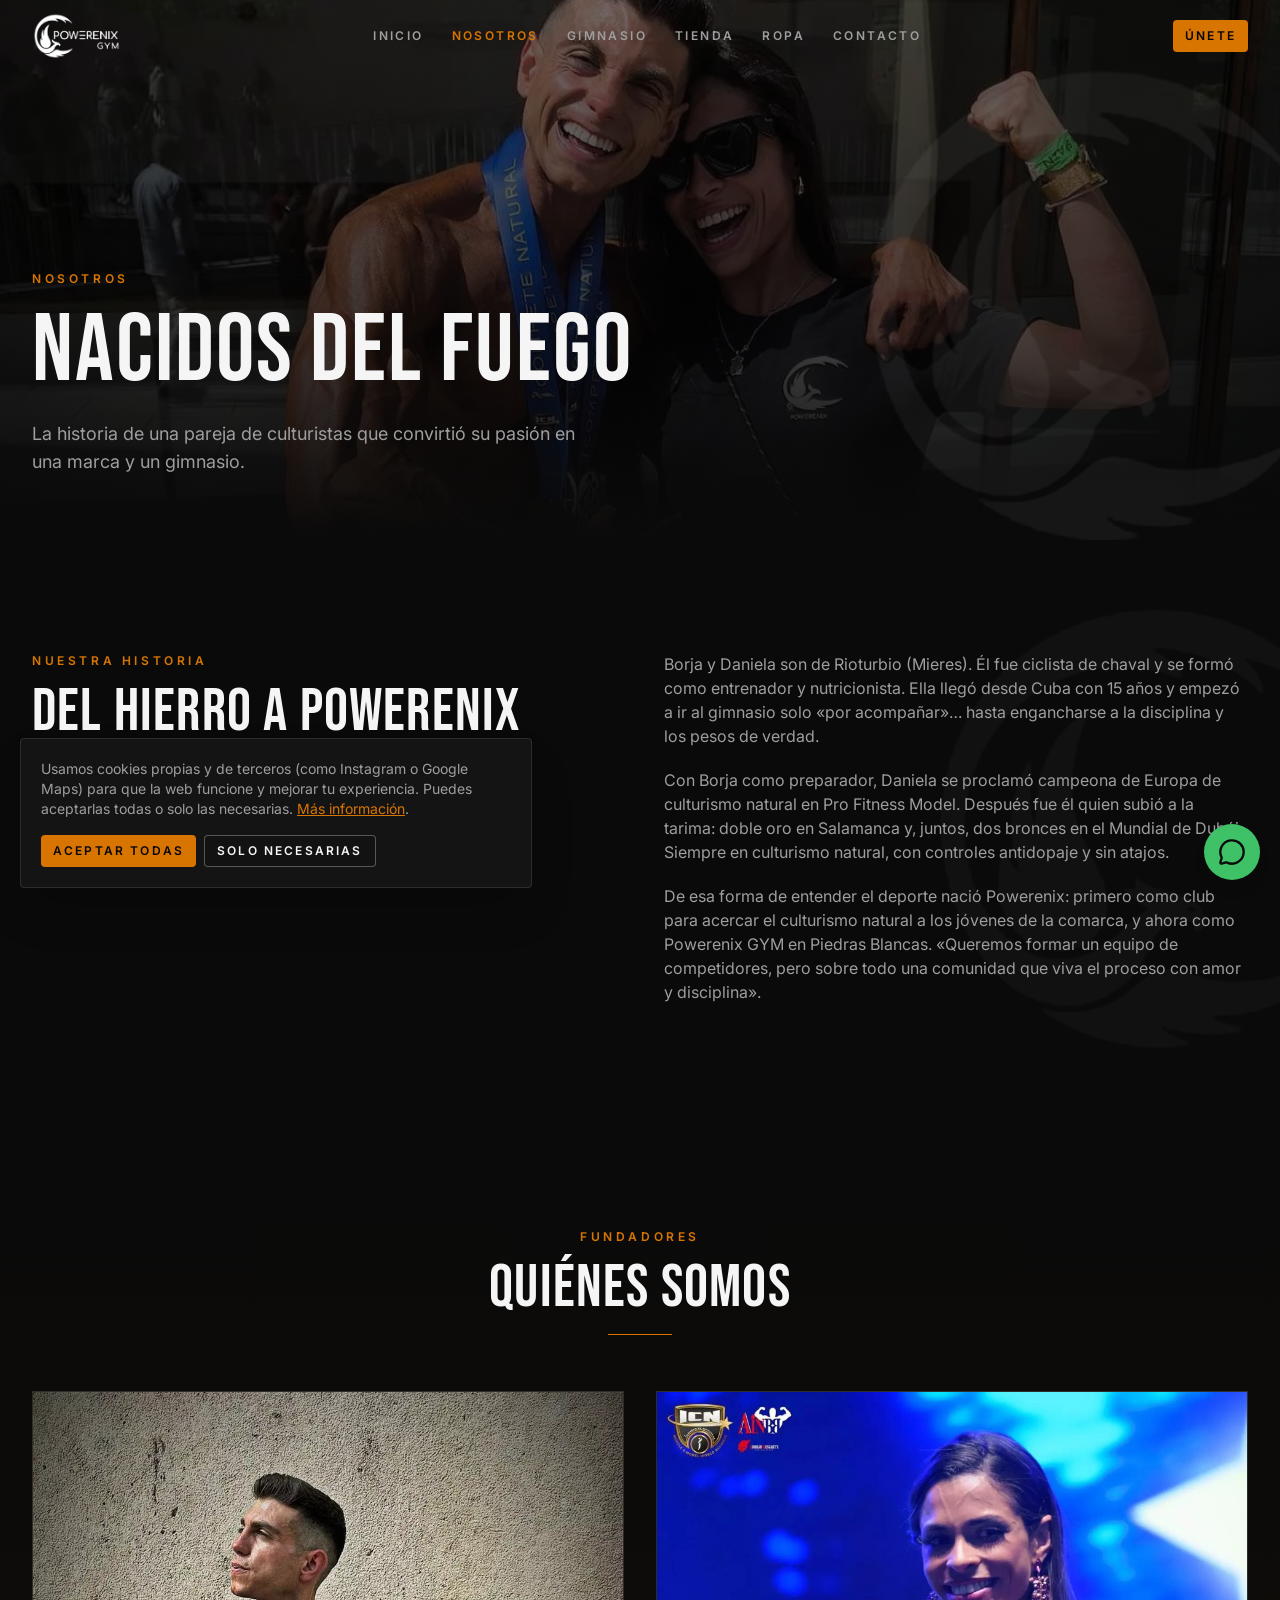
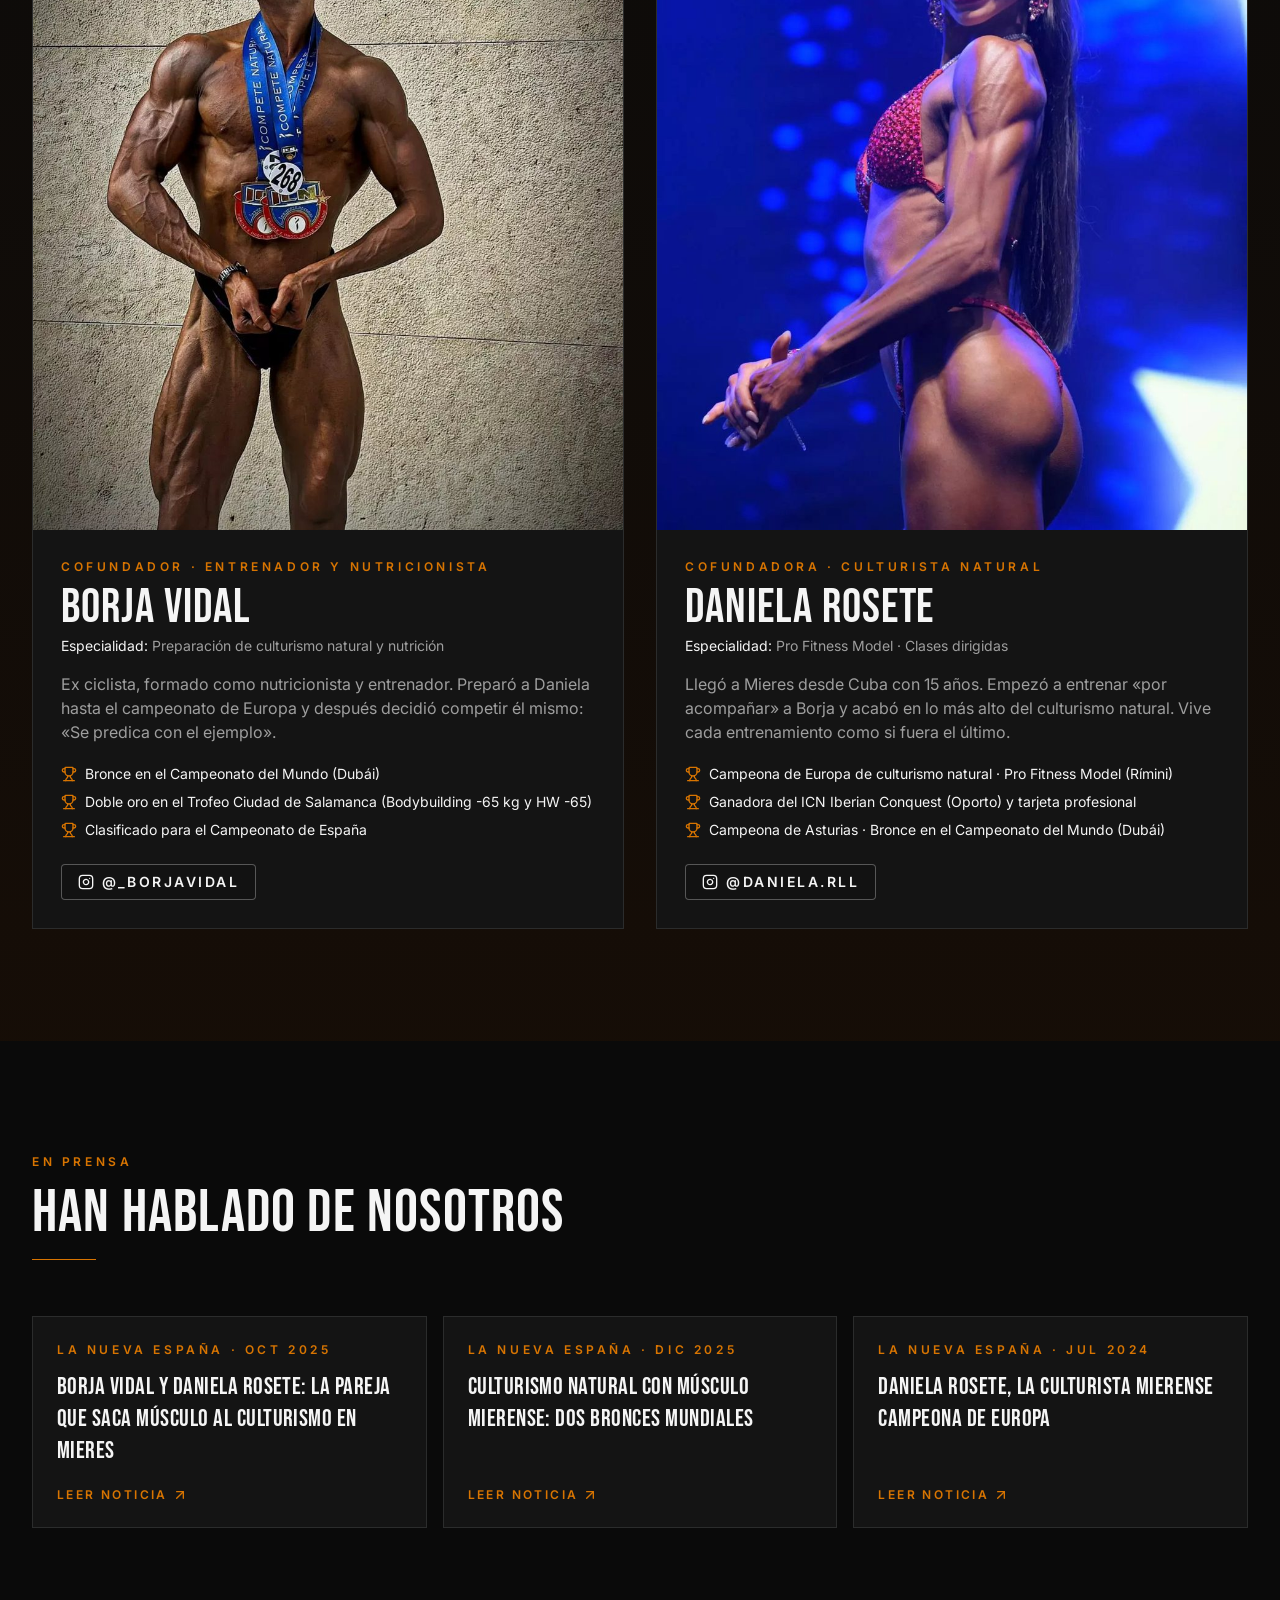
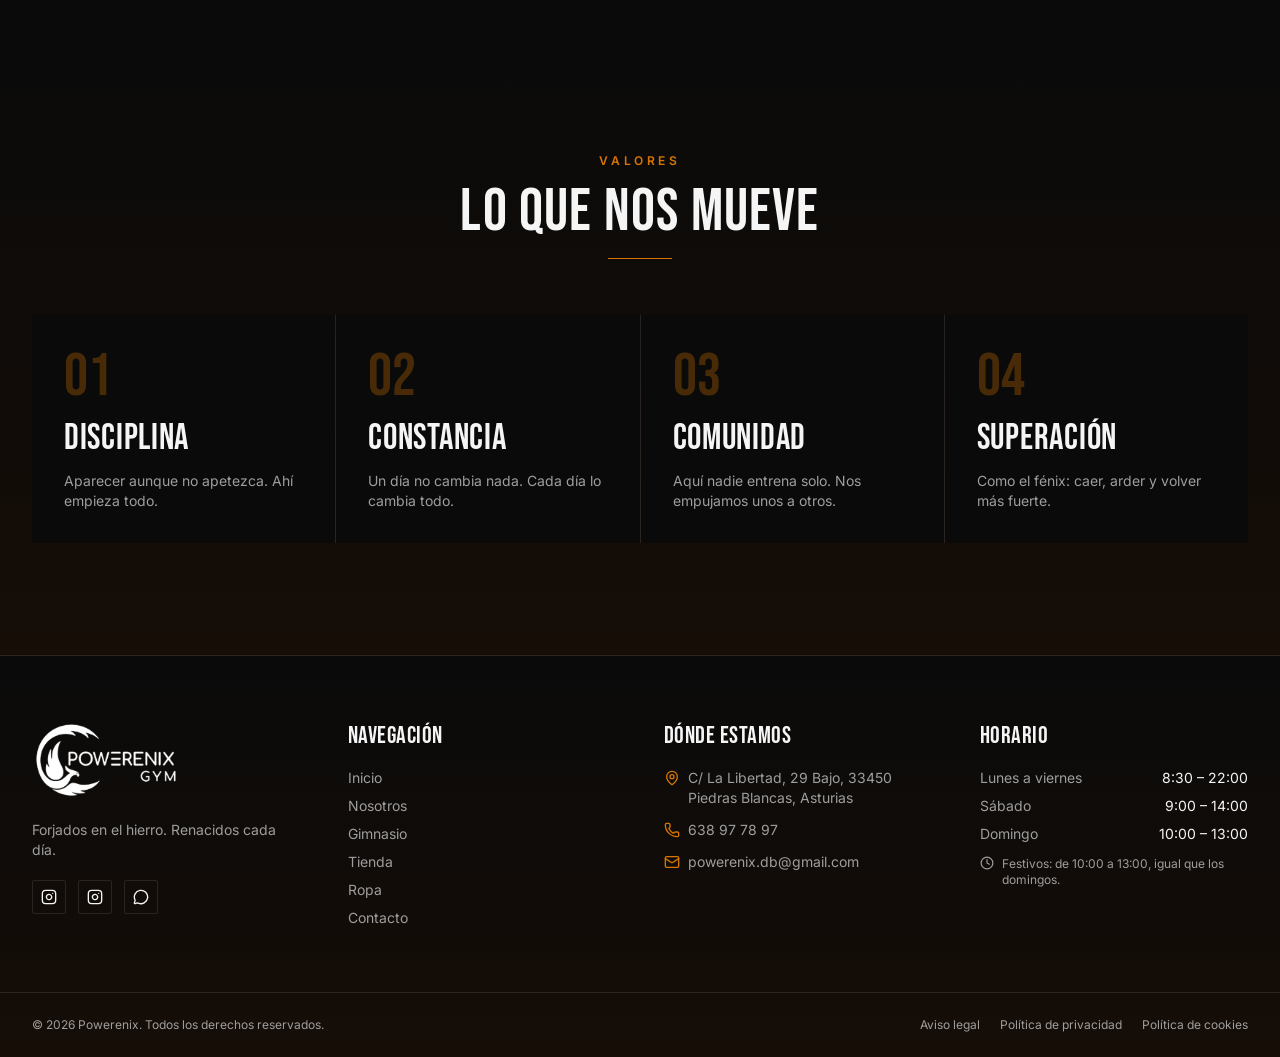
<file: nosotros.html>
<!doctype html>
<html lang="es">
  <head>
    <meta charset="utf-8" />
    <meta name="viewport" content="width=device-width, initial-scale=1" />
    <title>Nosotros · Borja Vidal y Daniela | Powerenix</title>
    <meta
      name="description"
      content="Conoce a Borja Vidal y Daniela, la pareja de culturistas que fundó Powerenix y Powerenix GYM en Piedras Blancas, Asturias."
    />
    <meta name="theme-color" content="#0A0A0A" />
    <meta property="og:site_name" content="Powerenix" />
    <meta property="og:locale" content="es_ES" />
    <meta property="og:type" content="website" />
    <meta property="og:title" content="Nosotros · Borja Vidal y Daniela | Powerenix" />
    <meta
      property="og:description"
      content="Conoce a Borja Vidal y Daniela, la pareja de culturistas que fundó Powerenix y Powerenix GYM en Piedras Blancas, Asturias."
    />
    <meta name="twitter:card" content="summary_large_image" />
    <link rel="icon" type="image/png" href="favicon.png" />
    <link rel="preconnect" href="https://fonts.googleapis.com" />
    <link rel="preconnect" href="https://fonts.gstatic.com" crossorigin />
    <link
      rel="stylesheet"
      href="https://fonts.googleapis.com/css2?family=Bebas+Neue&family=Inter:wght@400;500;600;700&display=swap"
    />
    <link rel="stylesheet" href="css/styles.css" />
    <script type="application/ld+json">
      {
        "@context": "https://schema.org",
        "@type": ["HealthClub", "LocalBusiness"],
        "name": "Powerenix GYM",
        "url": "https://powerenix.es",
        "telephone": "638 97 78 97",
        "email": "powerenix.db@gmail.com",
        "address": {
          "@type": "PostalAddress",
          "streetAddress": "C/ La Libertad, 29 Bajo",
          "postalCode": "33450",
          "addressLocality": "Piedras Blancas",
          "addressRegion": "Asturias",
          "addressCountry": "ES"
        },
        "openingHoursSpecification": [
          {
            "@type": "OpeningHoursSpecification",
            "dayOfWeek": ["Monday", "Tuesday", "Wednesday", "Thursday", "Friday"],
            "opens": "08:30",
            "closes": "22:00"
          },
          { "@type": "OpeningHoursSpecification", "dayOfWeek": ["Saturday"], "opens": "09:00", "closes": "14:00" },
          { "@type": "OpeningHoursSpecification", "dayOfWeek": ["Sunday"], "opens": "10:00", "closes": "13:00" }
        ],
        "sameAs": ["https://www.instagram.com/powerenix/", "https://www.instagram.com/powerenixgym/"]
      }
    </script>
    <script src="js/main.js" defer></script>
  </head>
  <body>
    <a class="sr-only focus:not-sr-only" href="#main">Saltar al contenido</a>
    <header class="fixed inset-x-0 top-0 z-50 transition-all duration-300" id="site-header">
      <div class="mx-auto flex h-18 max-w-7xl items-center justify-between gap-4 px-5 sm:px-8">
        <a aria-label="Powerenix GYM - Inicio" class="flex shrink-0 items-center" href="index.html"
          ><img alt="Powerenix GYM" class="hidden h-12 w-auto lg:block" src="images/logo-completo.png" /><img
            alt="Powerenix"
            class="h-11 w-auto lg:hidden"
            src="images/logo-phoenix.png"
        /></a>
        <nav aria-label="Principal" class="hidden items-center gap-7 lg:flex">
          <a
            class="text-xs font-semibold uppercase tracking-[0.2em] text-muted-foreground transition-colors hover:text-foreground data-[status=active]:text-primary"
            href="index.html"
            >Inicio</a
          ><a
            aria-current="page"
            class="text-xs font-semibold uppercase tracking-[0.2em] text-muted-foreground transition-colors hover:text-foreground data-[status=active]:text-primary"
            data-status="active"
            href="nosotros.html"
            >Nosotros</a
          ><a
            class="text-xs font-semibold uppercase tracking-[0.2em] text-muted-foreground transition-colors hover:text-foreground data-[status=active]:text-primary"
            href="gimnasio.html"
            >Gimnasio</a
          ><a
            class="text-xs font-semibold uppercase tracking-[0.2em] text-muted-foreground transition-colors hover:text-foreground data-[status=active]:text-primary"
            href="tienda.html"
            >Tienda</a
          ><a
            class="text-xs font-semibold uppercase tracking-[0.2em] text-muted-foreground transition-colors hover:text-foreground data-[status=active]:text-primary"
            href="ropa.html"
            >Ropa</a
          ><a
            class="text-xs font-semibold uppercase tracking-[0.2em] text-muted-foreground transition-colors hover:text-foreground data-[status=active]:text-primary"
            href="contacto.html"
            >Contacto</a
          >
        </nav>
        <div class="flex items-center gap-2">
          <a
            class="items-center justify-center gap-2 whitespace-nowrap cursor-pointer focus-visible:outline-none focus-visible:ring-1 focus-visible:ring-ring disabled:pointer-events-none disabled:opacity-50 disabled:cursor-not-allowed [&_svg]:pointer-events-none [&_svg]:size-4 [&_svg]:shrink-0 bg-primary text-primary-foreground uppercase tracking-[0.18em] font-semibold transition-all duration-300 hover:bg-ember-glow hover:shadow-ember h-8 rounded-md px-3 text-xs hidden sm:inline-flex"
            href="contacto.html"
            >Únete</a
          ><button
            aria-controls="mobile-nav"
            aria-expanded="false"
            aria-label="Abrir menú"
            class="p-2 lg:hidden"
            id="menu-toggle"
          >
            <svg
              aria-hidden="true"
              class="lucide lucide-menu size-6"
              data-icon="open"
              fill="none"
              height="24"
              stroke="currentColor"
              stroke-linecap="round"
              stroke-linejoin="round"
              stroke-width="2"
              viewbox="0 0 24 24"
              width="24"
              xmlns="http://www.w3.org/2000/svg"
            >
              <path d="M4 5h16"></path>
              <path d="M4 12h16"></path>
              <path d="M4 19h16"></path></svg
            ><svg
              aria-hidden="true"
              class="lucide lucide-x size-6"
              data-icon="close"
              fill="none"
              height="24"
              hidden=""
              stroke="currentColor"
              stroke-linecap="round"
              stroke-linejoin="round"
              stroke-width="2"
              viewbox="0 0 24 24"
              width="24"
              xmlns="http://www.w3.org/2000/svg"
            >
              <path d="M18 6 6 18"></path>
              <path d="m6 6 12 12"></path>
            </svg>
          </button>
        </div>
      </div>
      <nav
        aria-label="Móvil"
        class="flex h-[calc(100vh-4.5rem)] flex-col gap-1 bg-background px-5 pt-6 lg:hidden"
        hidden=""
        id="mobile-nav"
      >
        <a
          class="border-b border-border py-4 font-display text-4xl uppercase data-[status=active]:text-primary"
          href="index.html"
          >Inicio</a
        ><a
          aria-current="page"
          class="border-b border-border py-4 font-display text-4xl uppercase data-[status=active]:text-primary"
          data-status="active"
          href="nosotros.html"
          >Nosotros</a
        ><a
          class="border-b border-border py-4 font-display text-4xl uppercase data-[status=active]:text-primary"
          href="gimnasio.html"
          >Gimnasio</a
        ><a
          class="border-b border-border py-4 font-display text-4xl uppercase data-[status=active]:text-primary"
          href="tienda.html"
          >Tienda</a
        ><a
          class="border-b border-border py-4 font-display text-4xl uppercase data-[status=active]:text-primary"
          href="ropa.html"
          >Ropa</a
        ><a
          class="border-b border-border py-4 font-display text-4xl uppercase data-[status=active]:text-primary"
          href="contacto.html"
          >Contacto</a
        ><a
          class="inline-flex items-center justify-center gap-2 whitespace-nowrap rounded-md cursor-pointer focus-visible:outline-none focus-visible:ring-1 focus-visible:ring-ring disabled:pointer-events-none disabled:opacity-50 disabled:cursor-not-allowed [&_svg]:pointer-events-none [&_svg]:size-4 [&_svg]:shrink-0 bg-primary text-primary-foreground uppercase tracking-[0.18em] font-semibold transition-all duration-300 hover:bg-ember-glow hover:shadow-ember h-13 px-8 text-xs sm:text-sm mt-8"
          href="contacto.html"
          >Únete</a
        >
      </nav>
    </header>
    <main id="main">
      <section class="relative flex min-h-[60vh] items-end overflow-hidden pt-28 pb-16">
        <div class="group overflow-hidden bg-ash-gradient absolute inset-0">
          <img
            alt=""
            class="h-full w-full object-cover transition-transform duration-700 group-hover:scale-105"
            loading="lazy"
            src="images/borja-daniela.jpg"
          />
        </div>
        <div class="absolute inset-0 bg-hero-overlay"></div>
        <img
          alt=""
          aria-hidden="true"
          class="pointer-events-none absolute -right-10 top-10 w-80 opacity-[0.05] sm:w-[30rem]"
          src="images/logo-phoenix.png"
        />
        <div class="relative mx-auto w-full max-w-7xl px-5 sm:px-8">
          <div class="reveal" style="transition-delay: 0ms">
            <p class="eyebrow mb-4">Nosotros</p>
            <h1 class="text-6xl sm:text-8xl">Nacidos del fuego</h1>
            <p class="mt-5 max-w-xl text-lg text-muted-foreground">
              La historia de una pareja de culturistas que convirtió su pasión en una marca y un gimnasio.
            </p>
          </div>
        </div>
      </section>
      <section class="relative overflow-hidden py-20 sm:py-28">
        <img
          alt=""
          aria-hidden="true"
          class="pointer-events-none absolute -right-20 top-1/2 w-[28rem] -translate-y-1/2 opacity-[0.03]"
          src="images/logo-phoenix.png"
        />
        <div class="relative mx-auto max-w-7xl px-5 sm:px-8">
          <div class="grid gap-12 lg:grid-cols-2">
            <div class="reveal mb-10 max-w-2xl sm:mb-14" style="transition-delay: 0ms">
              <p class="eyebrow mb-3">Nuestra historia</p>
              <h2 class="text-5xl sm:text-6xl">Del hierro a Powerenix</h2>
              <div class="mt-4 h-px w-16 bg-primary"></div>
            </div>
            <div class="reveal space-y-5 text-muted-foreground" style="transition-delay: 0ms">
              <p>
                Borja y Daniela son de Rioturbio (Mieres). Él fue ciclista de chaval y se formó como entrenador y
                nutricionista. Ella llegó desde Cuba con 15 años y empezó a ir al gimnasio solo «por acompañar»… hasta
                engancharse a la disciplina y los pesos de verdad.
              </p>
              <p>
                Con Borja como preparador, Daniela se proclamó campeona de Europa de culturismo natural en Pro Fitness
                Model. Después fue él quien subió a la tarima: doble oro en Salamanca y, juntos, dos bronces en el
                Mundial de Dubái. Siempre en culturismo natural, con controles antidopaje y sin atajos.
              </p>
              <p>
                De esa forma de entender el deporte nació Powerenix: primero como club para acercar el culturismo
                natural a los jóvenes de la comarca, y ahora como Powerenix GYM en Piedras Blancas. «Queremos formar un
                equipo de competidores, pero sobre todo una comunidad que viva el proceso con amor y disciplina».
              </p>
            </div>
          </div>
        </div>
      </section>
      <section class="relative overflow-hidden py-20 sm:py-28 bg-ash-gradient">
        <div class="relative mx-auto max-w-7xl px-5 sm:px-8">
          <div class="reveal mb-10 max-w-2xl sm:mb-14 mx-auto text-center" style="transition-delay: 0ms">
            <p class="eyebrow mb-3">Fundadores</p>
            <h2 class="text-5xl sm:text-6xl">Quiénes somos</h2>
            <div class="mt-4 h-px w-16 bg-primary mx-auto"></div>
          </div>
          <div class="grid gap-8 md:grid-cols-2">
            <div class="reveal group border border-border bg-card" style="transition-delay: 0ms">
              <div class="group relative overflow-hidden bg-ash-gradient aspect-[4/5]">
                <img
                  alt="Borja Vidal, Cofundador · Entrenador y nutricionista"
                  class="h-full w-full object-cover transition-transform duration-700 group-hover:scale-105"
                  loading="lazy"
                  src="images/borja-vidal.jpg"
                />
              </div>
              <div class="p-7">
                <p class="eyebrow">Cofundador · Entrenador y nutricionista</p>
                <h3 class="mt-2 text-5xl">Borja Vidal</h3>
                <p class="mt-1 text-sm text-foreground">
                  Especialidad: <span class="text-muted-foreground">Preparación de culturismo natural y nutrición</span>
                </p>
                <p class="mt-4 text-muted-foreground">
                  Ex ciclista, formado como nutricionista y entrenador. Preparó a Daniela hasta el campeonato de Europa
                  y después decidió competir él mismo: «Se predica con el ejemplo».
                </p>
                <ul class="mt-5 space-y-2">
                  <li class="flex items-center gap-2 text-sm">
                    <svg
                      aria-hidden="true"
                      class="lucide lucide-trophy size-4 text-primary"
                      fill="none"
                      height="24"
                      stroke="currentColor"
                      stroke-linecap="round"
                      stroke-linejoin="round"
                      stroke-width="2"
                      viewbox="0 0 24 24"
                      width="24"
                      xmlns="http://www.w3.org/2000/svg"
                    >
                      <path d="M10 14.66v1.626a2 2 0 0 1-.976 1.696A5 5 0 0 0 7 21.978"></path>
                      <path d="M14 14.66v1.626a2 2 0 0 0 .976 1.696A5 5 0 0 1 17 21.978"></path>
                      <path d="M18 9h1.5a1 1 0 0 0 0-5H18"></path>
                      <path d="M4 22h16"></path>
                      <path d="M6 9a6 6 0 0 0 12 0V3a1 1 0 0 0-1-1H7a1 1 0 0 0-1 1z"></path>
                      <path d="M6 9H4.5a1 1 0 0 1 0-5H6"></path></svg
                    >Bronce en el Campeonato del Mundo (Dubái)
                  </li>
                  <li class="flex items-center gap-2 text-sm">
                    <svg
                      aria-hidden="true"
                      class="lucide lucide-trophy size-4 text-primary"
                      fill="none"
                      height="24"
                      stroke="currentColor"
                      stroke-linecap="round"
                      stroke-linejoin="round"
                      stroke-width="2"
                      viewbox="0 0 24 24"
                      width="24"
                      xmlns="http://www.w3.org/2000/svg"
                    >
                      <path d="M10 14.66v1.626a2 2 0 0 1-.976 1.696A5 5 0 0 0 7 21.978"></path>
                      <path d="M14 14.66v1.626a2 2 0 0 0 .976 1.696A5 5 0 0 1 17 21.978"></path>
                      <path d="M18 9h1.5a1 1 0 0 0 0-5H18"></path>
                      <path d="M4 22h16"></path>
                      <path d="M6 9a6 6 0 0 0 12 0V3a1 1 0 0 0-1-1H7a1 1 0 0 0-1 1z"></path>
                      <path d="M6 9H4.5a1 1 0 0 1 0-5H6"></path></svg
                    >Doble oro en el Trofeo Ciudad de Salamanca (Bodybuilding -65 kg y HW -65)
                  </li>
                  <li class="flex items-center gap-2 text-sm">
                    <svg
                      aria-hidden="true"
                      class="lucide lucide-trophy size-4 text-primary"
                      fill="none"
                      height="24"
                      stroke="currentColor"
                      stroke-linecap="round"
                      stroke-linejoin="round"
                      stroke-width="2"
                      viewbox="0 0 24 24"
                      width="24"
                      xmlns="http://www.w3.org/2000/svg"
                    >
                      <path d="M10 14.66v1.626a2 2 0 0 1-.976 1.696A5 5 0 0 0 7 21.978"></path>
                      <path d="M14 14.66v1.626a2 2 0 0 0 .976 1.696A5 5 0 0 1 17 21.978"></path>
                      <path d="M18 9h1.5a1 1 0 0 0 0-5H18"></path>
                      <path d="M4 22h16"></path>
                      <path d="M6 9a6 6 0 0 0 12 0V3a1 1 0 0 0-1-1H7a1 1 0 0 0-1 1z"></path>
                      <path d="M6 9H4.5a1 1 0 0 1 0-5H6"></path></svg
                    >Clasificado para el Campeonato de España
                  </li>
                </ul>
                <a
                  class="inline-flex items-center justify-center gap-2 whitespace-nowrap rounded-md text-sm cursor-pointer focus-visible:outline-none focus-visible:ring-1 focus-visible:ring-ring disabled:pointer-events-none disabled:opacity-50 disabled:cursor-not-allowed [&_svg]:pointer-events-none [&_svg]:size-4 [&_svg]:shrink-0 border border-foreground/30 text-foreground uppercase tracking-[0.18em] font-semibold bg-background/10 backdrop-blur-sm transition-all duration-300 hover:border-primary hover:text-primary h-9 px-4 py-2 mt-6"
                  href="https://www.instagram.com/_borjavidal/"
                  rel="noreferrer"
                  target="_blank"
                  ><svg
                    aria-hidden="true"
                    class="lucide lucide-instagram"
                    fill="none"
                    height="24"
                    stroke="currentColor"
                    stroke-linecap="round"
                    stroke-linejoin="round"
                    stroke-width="2"
                    viewbox="0 0 24 24"
                    width="24"
                    xmlns="http://www.w3.org/2000/svg"
                  >
                    <rect height="20" rx="5" ry="5" width="20" x="2" y="2"></rect>
                    <path d="M16 11.37A4 4 0 1 1 12.63 8 4 4 0 0 1 16 11.37z"></path>
                    <line x1="17.5" x2="17.51" y1="6.5" y2="6.5"></line>
                  </svg>
                  @_borjavidal</a
                >
              </div>
            </div>
            <div class="reveal group border border-border bg-card" style="transition-delay: 120ms">
              <div class="group relative overflow-hidden bg-ash-gradient aspect-[4/5]">
                <img
                  alt="Daniela Rosete, Cofundadora · Culturista natural"
                  class="h-full w-full object-cover transition-transform duration-700 group-hover:scale-105"
                  loading="lazy"
                  src="images/daniela-rosete.jpg"
                />
              </div>
              <div class="p-7">
                <p class="eyebrow">Cofundadora · Culturista natural</p>
                <h3 class="mt-2 text-5xl">Daniela Rosete</h3>
                <p class="mt-1 text-sm text-foreground">
                  Especialidad: <span class="text-muted-foreground">Pro Fitness Model · Clases dirigidas</span>
                </p>
                <p class="mt-4 text-muted-foreground">
                  Llegó a Mieres desde Cuba con 15 años. Empezó a entrenar «por acompañar» a Borja y acabó en lo más
                  alto del culturismo natural. Vive cada entrenamiento como si fuera el último.
                </p>
                <ul class="mt-5 space-y-2">
                  <li class="flex items-center gap-2 text-sm">
                    <svg
                      aria-hidden="true"
                      class="lucide lucide-trophy size-4 text-primary"
                      fill="none"
                      height="24"
                      stroke="currentColor"
                      stroke-linecap="round"
                      stroke-linejoin="round"
                      stroke-width="2"
                      viewbox="0 0 24 24"
                      width="24"
                      xmlns="http://www.w3.org/2000/svg"
                    >
                      <path d="M10 14.66v1.626a2 2 0 0 1-.976 1.696A5 5 0 0 0 7 21.978"></path>
                      <path d="M14 14.66v1.626a2 2 0 0 0 .976 1.696A5 5 0 0 1 17 21.978"></path>
                      <path d="M18 9h1.5a1 1 0 0 0 0-5H18"></path>
                      <path d="M4 22h16"></path>
                      <path d="M6 9a6 6 0 0 0 12 0V3a1 1 0 0 0-1-1H7a1 1 0 0 0-1 1z"></path>
                      <path d="M6 9H4.5a1 1 0 0 1 0-5H6"></path></svg
                    >Campeona de Europa de culturismo natural · Pro Fitness Model (Rímini)
                  </li>
                  <li class="flex items-center gap-2 text-sm">
                    <svg
                      aria-hidden="true"
                      class="lucide lucide-trophy size-4 text-primary"
                      fill="none"
                      height="24"
                      stroke="currentColor"
                      stroke-linecap="round"
                      stroke-linejoin="round"
                      stroke-width="2"
                      viewbox="0 0 24 24"
                      width="24"
                      xmlns="http://www.w3.org/2000/svg"
                    >
                      <path d="M10 14.66v1.626a2 2 0 0 1-.976 1.696A5 5 0 0 0 7 21.978"></path>
                      <path d="M14 14.66v1.626a2 2 0 0 0 .976 1.696A5 5 0 0 1 17 21.978"></path>
                      <path d="M18 9h1.5a1 1 0 0 0 0-5H18"></path>
                      <path d="M4 22h16"></path>
                      <path d="M6 9a6 6 0 0 0 12 0V3a1 1 0 0 0-1-1H7a1 1 0 0 0-1 1z"></path>
                      <path d="M6 9H4.5a1 1 0 0 1 0-5H6"></path></svg
                    >Ganadora del ICN Iberian Conquest (Oporto) y tarjeta profesional
                  </li>
                  <li class="flex items-center gap-2 text-sm">
                    <svg
                      aria-hidden="true"
                      class="lucide lucide-trophy size-4 text-primary"
                      fill="none"
                      height="24"
                      stroke="currentColor"
                      stroke-linecap="round"
                      stroke-linejoin="round"
                      stroke-width="2"
                      viewbox="0 0 24 24"
                      width="24"
                      xmlns="http://www.w3.org/2000/svg"
                    >
                      <path d="M10 14.66v1.626a2 2 0 0 1-.976 1.696A5 5 0 0 0 7 21.978"></path>
                      <path d="M14 14.66v1.626a2 2 0 0 0 .976 1.696A5 5 0 0 1 17 21.978"></path>
                      <path d="M18 9h1.5a1 1 0 0 0 0-5H18"></path>
                      <path d="M4 22h16"></path>
                      <path d="M6 9a6 6 0 0 0 12 0V3a1 1 0 0 0-1-1H7a1 1 0 0 0-1 1z"></path>
                      <path d="M6 9H4.5a1 1 0 0 1 0-5H6"></path></svg
                    >Campeona de Asturias · Bronce en el Campeonato del Mundo (Dubái)
                  </li>
                </ul>
                <a
                  class="inline-flex items-center justify-center gap-2 whitespace-nowrap rounded-md text-sm cursor-pointer focus-visible:outline-none focus-visible:ring-1 focus-visible:ring-ring disabled:pointer-events-none disabled:opacity-50 disabled:cursor-not-allowed [&_svg]:pointer-events-none [&_svg]:size-4 [&_svg]:shrink-0 border border-foreground/30 text-foreground uppercase tracking-[0.18em] font-semibold bg-background/10 backdrop-blur-sm transition-all duration-300 hover:border-primary hover:text-primary h-9 px-4 py-2 mt-6"
                  href="https://www.instagram.com/daniela.rll/"
                  rel="noreferrer"
                  target="_blank"
                  ><svg
                    aria-hidden="true"
                    class="lucide lucide-instagram"
                    fill="none"
                    height="24"
                    stroke="currentColor"
                    stroke-linecap="round"
                    stroke-linejoin="round"
                    stroke-width="2"
                    viewbox="0 0 24 24"
                    width="24"
                    xmlns="http://www.w3.org/2000/svg"
                  >
                    <rect height="20" rx="5" ry="5" width="20" x="2" y="2"></rect>
                    <path d="M16 11.37A4 4 0 1 1 12.63 8 4 4 0 0 1 16 11.37z"></path>
                    <line x1="17.5" x2="17.51" y1="6.5" y2="6.5"></line>
                  </svg>
                  @daniela.rll</a
                >
              </div>
            </div>
          </div>
        </div>
      </section>
      <section class="relative overflow-hidden py-20 sm:py-28">
        <div class="relative mx-auto max-w-7xl px-5 sm:px-8">
          <div class="reveal mb-10 max-w-2xl sm:mb-14" style="transition-delay: 0ms">
            <p class="eyebrow mb-3">En prensa</p>
            <h2 class="text-5xl sm:text-6xl">Han hablado de nosotros</h2>
            <div class="mt-4 h-px w-16 bg-primary"></div>
          </div>
          <div class="grid gap-4 md:grid-cols-3">
            <div class="reveal" style="transition-delay: 0ms">
              <a
                class="group flex h-full flex-col border border-border bg-card p-6 transition-colors hover:border-primary/60"
                href="https://www.lne.es/cuencas/2025/10/12/borja-daniela-pareja-saca-musculo-122523393.html"
                rel="noreferrer"
                target="_blank"
                ><p class="eyebrow">La Nueva España · Oct 2025</p>
                <h3 class="mt-3 flex-1 text-2xl">
                  Borja Vidal y Daniela Rosete: la pareja que saca músculo al culturismo en Mieres
                </h3>
                <span
                  class="mt-5 inline-flex items-center gap-1 text-xs font-semibold uppercase tracking-[0.2em] text-primary"
                  >Leer noticia
                  <svg
                    aria-hidden="true"
                    class="lucide lucide-arrow-up-right size-4 transition-transform group-hover:-translate-y-0.5 group-hover:translate-x-0.5"
                    fill="none"
                    height="24"
                    stroke="currentColor"
                    stroke-linecap="round"
                    stroke-linejoin="round"
                    stroke-width="2"
                    viewbox="0 0 24 24"
                    width="24"
                    xmlns="http://www.w3.org/2000/svg"
                  >
                    <path d="M7 7h10v10"></path>
                    <path d="M7 17 17 7"></path></svg></span
              ></a>
            </div>
            <div class="reveal" style="transition-delay: 80ms">
              <a
                class="group flex h-full flex-col border border-border bg-card p-6 transition-colors hover:border-primary/60"
                href="https://www.lne.es/cuencas/2025/12/05/culturismo-natural-musculo-mierense-bronces-124447300.html"
                rel="noreferrer"
                target="_blank"
                ><p class="eyebrow">La Nueva España · Dic 2025</p>
                <h3 class="mt-3 flex-1 text-2xl">Culturismo natural con músculo mierense: dos bronces mundiales</h3>
                <span
                  class="mt-5 inline-flex items-center gap-1 text-xs font-semibold uppercase tracking-[0.2em] text-primary"
                  >Leer noticia
                  <svg
                    aria-hidden="true"
                    class="lucide lucide-arrow-up-right size-4 transition-transform group-hover:-translate-y-0.5 group-hover:translate-x-0.5"
                    fill="none"
                    height="24"
                    stroke="currentColor"
                    stroke-linecap="round"
                    stroke-linejoin="round"
                    stroke-width="2"
                    viewbox="0 0 24 24"
                    width="24"
                    xmlns="http://www.w3.org/2000/svg"
                  >
                    <path d="M7 7h10v10"></path>
                    <path d="M7 17 17 7"></path></svg></span
              ></a>
            </div>
            <div class="reveal" style="transition-delay: 160ms">
              <a
                class="group flex h-full flex-col border border-border bg-card p-6 transition-colors hover:border-primary/60"
                href="https://www.lne.es/cuencas/2024/07/28/daniela-rosete-culturista-mierense-campeona-106123670.html"
                rel="noreferrer"
                target="_blank"
                ><p class="eyebrow">La Nueva España · Jul 2024</p>
                <h3 class="mt-3 flex-1 text-2xl">Daniela Rosete, la culturista mierense campeona de Europa</h3>
                <span
                  class="mt-5 inline-flex items-center gap-1 text-xs font-semibold uppercase tracking-[0.2em] text-primary"
                  >Leer noticia
                  <svg
                    aria-hidden="true"
                    class="lucide lucide-arrow-up-right size-4 transition-transform group-hover:-translate-y-0.5 group-hover:translate-x-0.5"
                    fill="none"
                    height="24"
                    stroke="currentColor"
                    stroke-linecap="round"
                    stroke-linejoin="round"
                    stroke-width="2"
                    viewbox="0 0 24 24"
                    width="24"
                    xmlns="http://www.w3.org/2000/svg"
                  >
                    <path d="M7 7h10v10"></path>
                    <path d="M7 17 17 7"></path></svg></span
              ></a>
            </div>
          </div>
        </div>
      </section>
      <section class="relative overflow-hidden py-20 sm:py-28 bg-ash-gradient">
        <div class="relative mx-auto max-w-7xl px-5 sm:px-8">
          <div class="reveal mb-10 max-w-2xl sm:mb-14 mx-auto text-center" style="transition-delay: 0ms">
            <p class="eyebrow mb-3">Valores</p>
            <h2 class="text-5xl sm:text-6xl">Lo que nos mueve</h2>
            <div class="mt-4 h-px w-16 bg-primary mx-auto"></div>
          </div>
          <div class="grid gap-px bg-border sm:grid-cols-2 lg:grid-cols-4">
            <div class="reveal bg-background p-8 transition-colors hover:bg-accent" style="transition-delay: 0ms">
              <p class="font-display text-6xl text-primary/30">01</p>
              <h3 class="mt-3 text-4xl">Disciplina</h3>
              <p class="mt-3 text-sm text-muted-foreground">Aparecer aunque no apetezca. Ahí empieza todo.</p>
            </div>
            <div class="reveal bg-background p-8 transition-colors hover:bg-accent" style="transition-delay: 80ms">
              <p class="font-display text-6xl text-primary/30">02</p>
              <h3 class="mt-3 text-4xl">Constancia</h3>
              <p class="mt-3 text-sm text-muted-foreground">Un día no cambia nada. Cada día lo cambia todo.</p>
            </div>
            <div class="reveal bg-background p-8 transition-colors hover:bg-accent" style="transition-delay: 160ms">
              <p class="font-display text-6xl text-primary/30">03</p>
              <h3 class="mt-3 text-4xl">Comunidad</h3>
              <p class="mt-3 text-sm text-muted-foreground">Aquí nadie entrena solo. Nos empujamos unos a otros.</p>
            </div>
            <div class="reveal bg-background p-8 transition-colors hover:bg-accent" style="transition-delay: 240ms">
              <p class="font-display text-6xl text-primary/30">04</p>
              <h3 class="mt-3 text-4xl">Superación</h3>
              <p class="mt-3 text-sm text-muted-foreground">Como el fénix: caer, arder y volver más fuerte.</p>
            </div>
          </div>
        </div>
      </section>
    </main>
    <footer class="border-t border-border bg-ash-gradient">
      <div class="mx-auto grid max-w-7xl gap-12 px-5 py-16 sm:px-8 md:grid-cols-2 lg:grid-cols-4">
        <div>
          <img alt="Powerenix GYM" class="h-20 w-auto" src="images/logo-completo.png" />
          <p class="mt-5 text-sm text-muted-foreground">Forjados en el hierro. Renacidos cada día.</p>
          <div class="mt-5 flex gap-3">
            <a
              aria-label="Instagram @powerenix"
              class="rounded-sm border border-border p-2 transition-colors hover:border-primary hover:text-primary"
              href="https://www.instagram.com/powerenix/"
              rel="noreferrer"
              target="_blank"
              ><svg
                aria-hidden="true"
                class="lucide lucide-instagram size-4"
                fill="none"
                height="24"
                stroke="currentColor"
                stroke-linecap="round"
                stroke-linejoin="round"
                stroke-width="2"
                viewbox="0 0 24 24"
                width="24"
                xmlns="http://www.w3.org/2000/svg"
              >
                <rect height="20" rx="5" ry="5" width="20" x="2" y="2"></rect>
                <path d="M16 11.37A4 4 0 1 1 12.63 8 4 4 0 0 1 16 11.37z"></path>
                <line x1="17.5" x2="17.51" y1="6.5" y2="6.5"></line></svg></a
            ><a
              aria-label="Instagram @powerenixgym"
              class="rounded-sm border border-border p-2 transition-colors hover:border-primary hover:text-primary"
              href="https://www.instagram.com/powerenixgym/"
              rel="noreferrer"
              target="_blank"
              ><svg
                aria-hidden="true"
                class="lucide lucide-instagram size-4"
                fill="none"
                height="24"
                stroke="currentColor"
                stroke-linecap="round"
                stroke-linejoin="round"
                stroke-width="2"
                viewbox="0 0 24 24"
                width="24"
                xmlns="http://www.w3.org/2000/svg"
              >
                <rect height="20" rx="5" ry="5" width="20" x="2" y="2"></rect>
                <path d="M16 11.37A4 4 0 1 1 12.63 8 4 4 0 0 1 16 11.37z"></path>
                <line x1="17.5" x2="17.51" y1="6.5" y2="6.5"></line></svg></a
            ><a
              aria-label="WhatsApp"
              class="rounded-sm border border-border p-2 transition-colors hover:border-primary hover:text-primary"
              href="https://wa.me/34638977897?text=%C2%A1Hola%20Powerenix!%20Quer%C3%ADa%20informaci%C3%B3n."
              rel="noreferrer"
              target="_blank"
              ><svg
                aria-hidden="true"
                class="lucide lucide-message-circle size-4"
                fill="none"
                height="24"
                stroke="currentColor"
                stroke-linecap="round"
                stroke-linejoin="round"
                stroke-width="2"
                viewbox="0 0 24 24"
                width="24"
                xmlns="http://www.w3.org/2000/svg"
              >
                <path
                  d="M2.992 16.342a2 2 0 0 1 .094 1.167l-1.065 3.29a1 1 0 0 0 1.236 1.168l3.413-.998a2 2 0 0 1 1.099.092 10 10 0 1 0-4.777-4.719"
                ></path></svg
            ></a>
          </div>
        </div>
        <div>
          <h3 class="mb-4 text-2xl">Navegación</h3>
          <ul class="space-y-2 text-sm text-muted-foreground">
            <li><a class="hover:text-primary" href="index.html">Inicio</a></li>
            <li>
              <a aria-current="page" class="hover:text-primary active" data-status="active" href="nosotros.html"
                >Nosotros</a
              >
            </li>
            <li><a class="hover:text-primary" href="gimnasio.html">Gimnasio</a></li>
            <li><a class="hover:text-primary" href="tienda.html">Tienda</a></li>
            <li><a class="hover:text-primary" href="ropa.html">Ropa</a></li>
            <li><a class="hover:text-primary" href="contacto.html">Contacto</a></li>
          </ul>
        </div>
        <div>
          <h3 class="mb-4 text-2xl">Dónde estamos</h3>
          <ul class="space-y-3 text-sm text-muted-foreground">
            <li class="flex gap-2">
              <svg
                aria-hidden="true"
                class="lucide lucide-map-pin mt-0.5 size-4 shrink-0 text-primary"
                fill="none"
                height="24"
                stroke="currentColor"
                stroke-linecap="round"
                stroke-linejoin="round"
                stroke-width="2"
                viewbox="0 0 24 24"
                width="24"
                xmlns="http://www.w3.org/2000/svg"
              >
                <path
                  d="M20 10c0 4.993-5.539 10.193-7.399 11.799a1 1 0 0 1-1.202 0C9.539 20.193 4 14.993 4 10a8 8 0 0 1 16 0"
                ></path>
                <circle cx="12" cy="10" r="3"></circle></svg
              >C/ La Libertad, 29 Bajo, 33450 Piedras Blancas, Asturias
            </li>
            <li class="flex gap-2">
              <svg
                aria-hidden="true"
                class="lucide lucide-phone mt-0.5 size-4 shrink-0 text-primary"
                fill="none"
                height="24"
                stroke="currentColor"
                stroke-linecap="round"
                stroke-linejoin="round"
                stroke-width="2"
                viewbox="0 0 24 24"
                width="24"
                xmlns="http://www.w3.org/2000/svg"
              >
                <path
                  d="M13.832 16.568a1 1 0 0 0 1.213-.303l.355-.465A2 2 0 0 1 17 15h3a2 2 0 0 1 2 2v3a2 2 0 0 1-2 2A18 18 0 0 1 2 4a2 2 0 0 1 2-2h3a2 2 0 0 1 2 2v3a2 2 0 0 1-.8 1.6l-.468.351a1 1 0 0 0-.292 1.233 14 14 0 0 0 6.392 6.384"
                ></path></svg
              ><a href="tel:638977897">638 97 78 97</a>
            </li>
            <li class="flex gap-2">
              <svg
                aria-hidden="true"
                class="lucide lucide-mail mt-0.5 size-4 shrink-0 text-primary"
                fill="none"
                height="24"
                stroke="currentColor"
                stroke-linecap="round"
                stroke-linejoin="round"
                stroke-width="2"
                viewbox="0 0 24 24"
                width="24"
                xmlns="http://www.w3.org/2000/svg"
              >
                <path d="m22 7-8.991 5.727a2 2 0 0 1-2.009 0L2 7"></path>
                <rect height="16" rx="2" width="20" x="2" y="4"></rect></svg
              ><a href="mailto:powerenix.db@gmail.com">powerenix.db@gmail.com</a>
            </li>
          </ul>
        </div>
        <div>
          <h3 class="mb-4 text-2xl">Horario</h3>
          <ul class="space-y-2 text-sm text-muted-foreground">
            <li class="flex justify-between gap-4">
              <span>Lunes a viernes</span><span class="text-foreground">8:30 – 22:00</span>
            </li>
            <li class="flex justify-between gap-4">
              <span>Sábado</span><span class="text-foreground">9:00 – 14:00</span>
            </li>
            <li class="flex justify-between gap-4">
              <span>Domingo</span><span class="text-foreground">10:00 – 13:00</span>
            </li>
          </ul>
          <p class="mt-3 flex gap-2 text-xs text-muted-foreground">
            <svg
              aria-hidden="true"
              class="lucide lucide-clock size-3.5 shrink-0"
              fill="none"
              height="24"
              stroke="currentColor"
              stroke-linecap="round"
              stroke-linejoin="round"
              stroke-width="2"
              viewbox="0 0 24 24"
              width="24"
              xmlns="http://www.w3.org/2000/svg"
            >
              <circle cx="12" cy="12" r="10"></circle>
              <path d="M12 6v6l4 2"></path></svg
            >Festivos: de 10:00 a 13:00, igual que los domingos.
          </p>
        </div>
      </div>
      <div class="border-t border-border">
        <div
          class="mx-auto flex max-w-7xl flex-col gap-3 px-5 py-6 text-xs text-muted-foreground sm:flex-row sm:items-center sm:justify-between sm:px-8"
        >
          <p>© <span data-year="">2026</span> Powerenix. Todos los derechos reservados.</p>
          <div class="flex flex-wrap gap-5">
            <a class="hover:text-primary" href="aviso-legal.html">Aviso legal</a
            ><a class="hover:text-primary" href="privacidad.html">Política de privacidad</a
            ><a class="hover:text-primary" href="cookies.html">Política de cookies</a>
          </div>
        </div>
      </div>
    </footer>
    <a
      aria-label="Escríbenos por WhatsApp"
      class="fixed bottom-5 right-5 z-40 grid size-14 place-items-center rounded-full bg-whatsapp text-background shadow-lg transition-transform hover:scale-110"
      href="https://wa.me/34638977897?text=%C2%A1Hola%20Powerenix!%20Quer%C3%ADa%20informaci%C3%B3n."
      rel="noreferrer"
      target="_blank"
      ><svg
        aria-hidden="true"
        class="lucide lucide-message-circle size-7"
        fill="none"
        height="24"
        stroke="currentColor"
        stroke-linecap="round"
        stroke-linejoin="round"
        stroke-width="2"
        viewbox="0 0 24 24"
        width="24"
        xmlns="http://www.w3.org/2000/svg"
      >
        <path
          d="M2.992 16.342a2 2 0 0 1 .094 1.167l-1.065 3.29a1 1 0 0 0 1.236 1.168l3.413-.998a2 2 0 0 1 1.099.092 10 10 0 1 0-4.777-4.719"
        ></path></svg
    ></a>
    <div
      aria-label="Aviso de cookies"
      class="fixed inset-x-3 bottom-3 z-50 max-w-lg rounded-md border border-border bg-card p-5 shadow-2xl sm:left-5 sm:right-auto"
      hidden=""
      id="cookie-banner"
      role="dialog"
    >
      <p class="text-sm text-muted-foreground">
        Usamos cookies propias y de terceros (como Instagram o Google Maps) para que la web funcione y mejorar tu
        experiencia. Puedes aceptarlas todas o solo las necesarias.
        <a class="text-primary underline" href="cookies.html">Más información</a>.
      </p>
      <div class="mt-4 flex flex-wrap gap-2">
        <button
          class="inline-flex items-center justify-center gap-2 whitespace-nowrap cursor-pointer focus-visible:outline-none focus-visible:ring-1 focus-visible:ring-ring disabled:pointer-events-none disabled:opacity-50 disabled:cursor-not-allowed [&_svg]:pointer-events-none [&_svg]:size-4 [&_svg]:shrink-0 bg-primary text-primary-foreground uppercase tracking-[0.18em] font-semibold transition-all duration-300 hover:bg-ember-glow hover:shadow-ember h-8 rounded-md px-3 text-xs"
          data-cookie="all"
        >
          Aceptar todas</button
        ><button
          class="inline-flex items-center justify-center gap-2 whitespace-nowrap cursor-pointer focus-visible:outline-none focus-visible:ring-1 focus-visible:ring-ring disabled:pointer-events-none disabled:opacity-50 disabled:cursor-not-allowed [&_svg]:pointer-events-none [&_svg]:size-4 [&_svg]:shrink-0 border border-foreground/30 text-foreground uppercase tracking-[0.18em] font-semibold bg-background/10 backdrop-blur-sm transition-all duration-300 hover:border-primary hover:text-primary h-8 rounded-md px-3 text-xs"
          data-cookie="necessary"
        >
          Solo necesarias
        </button>
      </div>
    </div>
  </body>
</html>
</file>
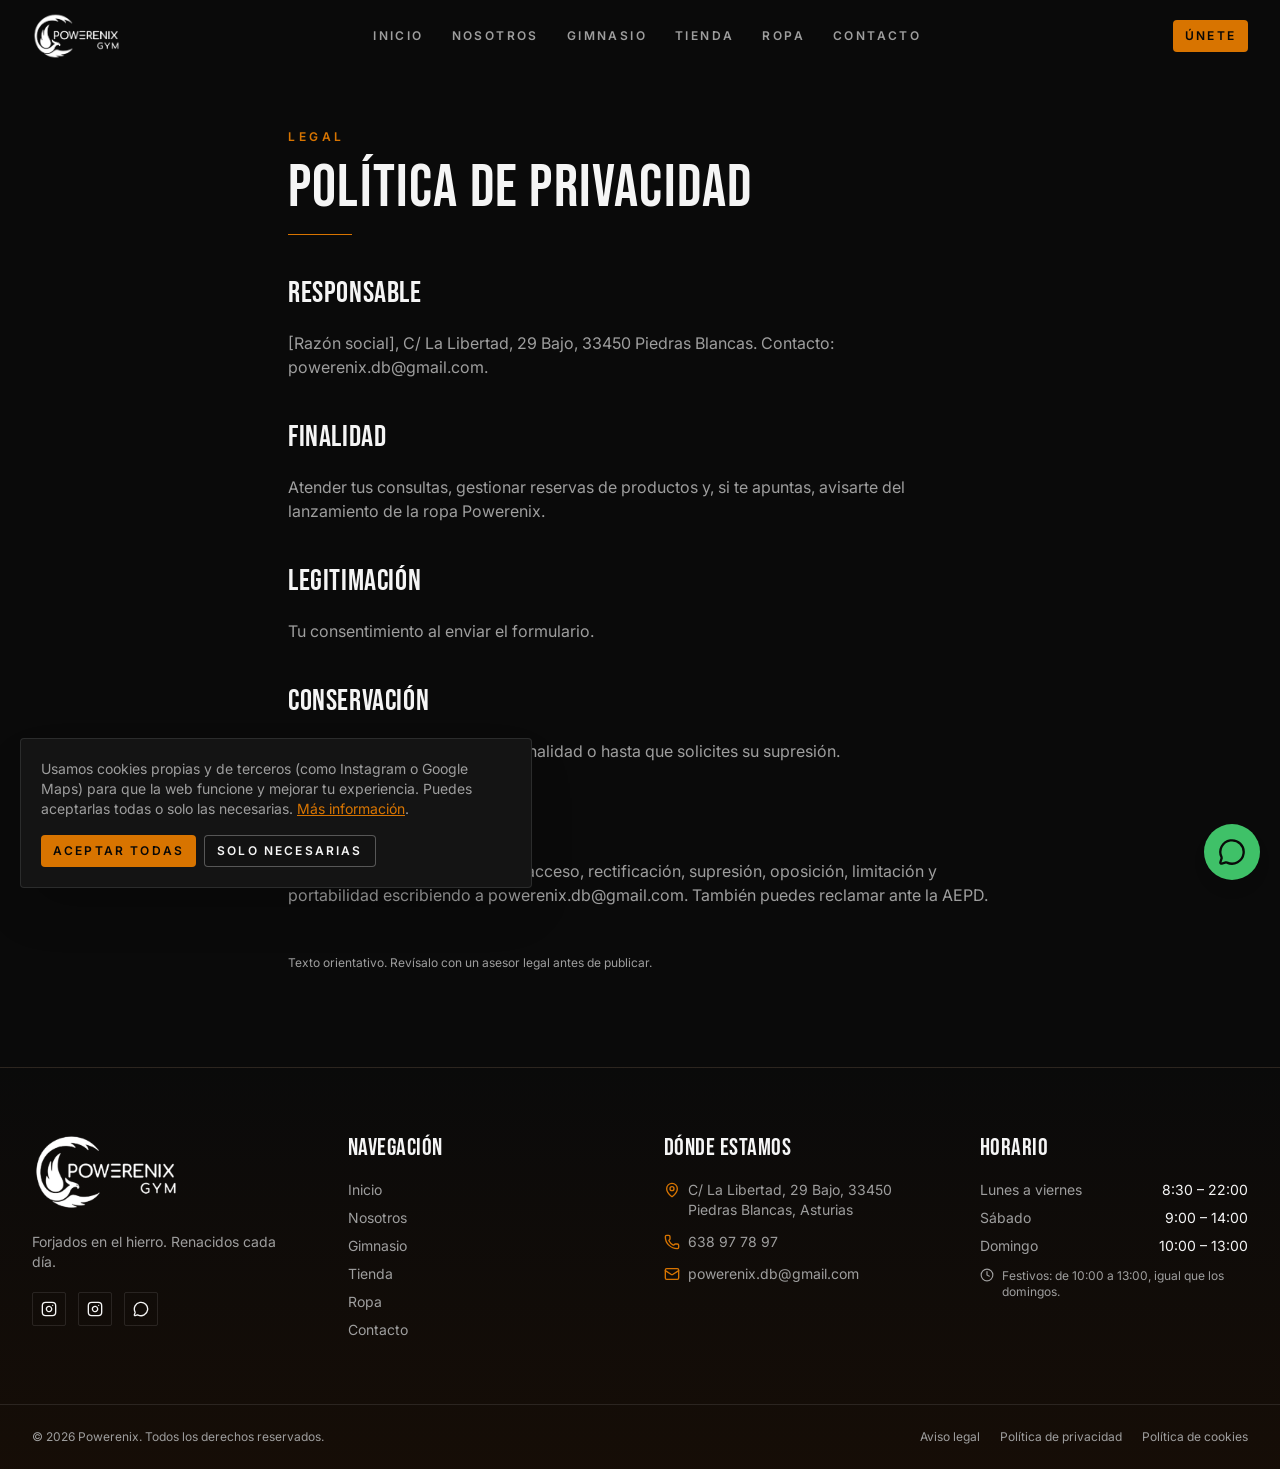
<file: privacidad.html>
<!doctype html>
<html lang="es">
  <head>
    <meta charset="utf-8" />
    <meta name="viewport" content="width=device-width, initial-scale=1" />
    <title>Política de privacidad · Powerenix</title>
    <meta name="description" content="Cómo trata Powerenix tus datos personales conforme al RGPD y la LOPDGDD." />
    <meta name="theme-color" content="#0A0A0A" />
    <meta property="og:site_name" content="Powerenix" />
    <meta property="og:locale" content="es_ES" />
    <meta property="og:type" content="website" />
    <meta property="og:title" content="Política de privacidad · Powerenix" />
    <meta
      property="og:description"
      content="Cómo trata Powerenix tus datos personales conforme al RGPD y la LOPDGDD."
    />
    <meta name="twitter:card" content="summary_large_image" />
    <link rel="icon" type="image/png" href="favicon.png" />
    <link rel="preconnect" href="https://fonts.googleapis.com" />
    <link rel="preconnect" href="https://fonts.gstatic.com" crossorigin />
    <link
      rel="stylesheet"
      href="https://fonts.googleapis.com/css2?family=Bebas+Neue&family=Inter:wght@400;500;600;700&display=swap"
    />
    <link rel="stylesheet" href="css/styles.css" />
    <script type="application/ld+json">
      {
        "@context": "https://schema.org",
        "@type": ["HealthClub", "LocalBusiness"],
        "name": "Powerenix GYM",
        "url": "https://powerenix.es",
        "telephone": "638 97 78 97",
        "email": "powerenix.db@gmail.com",
        "address": {
          "@type": "PostalAddress",
          "streetAddress": "C/ La Libertad, 29 Bajo",
          "postalCode": "33450",
          "addressLocality": "Piedras Blancas",
          "addressRegion": "Asturias",
          "addressCountry": "ES"
        },
        "openingHoursSpecification": [
          {
            "@type": "OpeningHoursSpecification",
            "dayOfWeek": ["Monday", "Tuesday", "Wednesday", "Thursday", "Friday"],
            "opens": "08:30",
            "closes": "22:00"
          },
          { "@type": "OpeningHoursSpecification", "dayOfWeek": ["Saturday"], "opens": "09:00", "closes": "14:00" },
          { "@type": "OpeningHoursSpecification", "dayOfWeek": ["Sunday"], "opens": "10:00", "closes": "13:00" }
        ],
        "sameAs": ["https://www.instagram.com/powerenix/", "https://www.instagram.com/powerenixgym/"]
      }
    </script>
    <script src="js/main.js" defer></script>
  </head>
  <body>
    <a class="sr-only focus:not-sr-only" href="#main">Saltar al contenido</a>
    <header class="fixed inset-x-0 top-0 z-50 transition-all duration-300" id="site-header">
      <div class="mx-auto flex h-18 max-w-7xl items-center justify-between gap-4 px-5 sm:px-8">
        <a aria-label="Powerenix GYM - Inicio" class="flex shrink-0 items-center" href="index.html"
          ><img alt="Powerenix GYM" class="hidden h-12 w-auto lg:block" src="images/logo-completo.png" /><img
            alt="Powerenix"
            class="h-11 w-auto lg:hidden"
            src="images/logo-phoenix.png"
        /></a>
        <nav aria-label="Principal" class="hidden items-center gap-7 lg:flex">
          <a
            class="text-xs font-semibold uppercase tracking-[0.2em] text-muted-foreground transition-colors hover:text-foreground data-[status=active]:text-primary"
            href="index.html"
            >Inicio</a
          ><a
            class="text-xs font-semibold uppercase tracking-[0.2em] text-muted-foreground transition-colors hover:text-foreground data-[status=active]:text-primary"
            href="nosotros.html"
            >Nosotros</a
          ><a
            class="text-xs font-semibold uppercase tracking-[0.2em] text-muted-foreground transition-colors hover:text-foreground data-[status=active]:text-primary"
            href="gimnasio.html"
            >Gimnasio</a
          ><a
            class="text-xs font-semibold uppercase tracking-[0.2em] text-muted-foreground transition-colors hover:text-foreground data-[status=active]:text-primary"
            href="tienda.html"
            >Tienda</a
          ><a
            class="text-xs font-semibold uppercase tracking-[0.2em] text-muted-foreground transition-colors hover:text-foreground data-[status=active]:text-primary"
            href="ropa.html"
            >Ropa</a
          ><a
            class="text-xs font-semibold uppercase tracking-[0.2em] text-muted-foreground transition-colors hover:text-foreground data-[status=active]:text-primary"
            href="contacto.html"
            >Contacto</a
          >
        </nav>
        <div class="flex items-center gap-2">
          <a
            class="items-center justify-center gap-2 whitespace-nowrap cursor-pointer focus-visible:outline-none focus-visible:ring-1 focus-visible:ring-ring disabled:pointer-events-none disabled:opacity-50 disabled:cursor-not-allowed [&_svg]:pointer-events-none [&_svg]:size-4 [&_svg]:shrink-0 bg-primary text-primary-foreground uppercase tracking-[0.18em] font-semibold transition-all duration-300 hover:bg-ember-glow hover:shadow-ember h-8 rounded-md px-3 text-xs hidden sm:inline-flex"
            href="contacto.html"
            >Únete</a
          ><button
            aria-controls="mobile-nav"
            aria-expanded="false"
            aria-label="Abrir menú"
            class="p-2 lg:hidden"
            id="menu-toggle"
          >
            <svg
              aria-hidden="true"
              class="lucide lucide-menu size-6"
              data-icon="open"
              fill="none"
              height="24"
              stroke="currentColor"
              stroke-linecap="round"
              stroke-linejoin="round"
              stroke-width="2"
              viewbox="0 0 24 24"
              width="24"
              xmlns="http://www.w3.org/2000/svg"
            >
              <path d="M4 5h16"></path>
              <path d="M4 12h16"></path>
              <path d="M4 19h16"></path></svg
            ><svg
              aria-hidden="true"
              class="lucide lucide-x size-6"
              data-icon="close"
              fill="none"
              height="24"
              hidden=""
              stroke="currentColor"
              stroke-linecap="round"
              stroke-linejoin="round"
              stroke-width="2"
              viewbox="0 0 24 24"
              width="24"
              xmlns="http://www.w3.org/2000/svg"
            >
              <path d="M18 6 6 18"></path>
              <path d="m6 6 12 12"></path>
            </svg>
          </button>
        </div>
      </div>
      <nav
        aria-label="Móvil"
        class="flex h-[calc(100vh-4.5rem)] flex-col gap-1 bg-background px-5 pt-6 lg:hidden"
        hidden=""
        id="mobile-nav"
      >
        <a
          class="border-b border-border py-4 font-display text-4xl uppercase data-[status=active]:text-primary"
          href="index.html"
          >Inicio</a
        ><a
          class="border-b border-border py-4 font-display text-4xl uppercase data-[status=active]:text-primary"
          href="nosotros.html"
          >Nosotros</a
        ><a
          class="border-b border-border py-4 font-display text-4xl uppercase data-[status=active]:text-primary"
          href="gimnasio.html"
          >Gimnasio</a
        ><a
          class="border-b border-border py-4 font-display text-4xl uppercase data-[status=active]:text-primary"
          href="tienda.html"
          >Tienda</a
        ><a
          class="border-b border-border py-4 font-display text-4xl uppercase data-[status=active]:text-primary"
          href="ropa.html"
          >Ropa</a
        ><a
          class="border-b border-border py-4 font-display text-4xl uppercase data-[status=active]:text-primary"
          href="contacto.html"
          >Contacto</a
        ><a
          class="inline-flex items-center justify-center gap-2 whitespace-nowrap rounded-md cursor-pointer focus-visible:outline-none focus-visible:ring-1 focus-visible:ring-ring disabled:pointer-events-none disabled:opacity-50 disabled:cursor-not-allowed [&_svg]:pointer-events-none [&_svg]:size-4 [&_svg]:shrink-0 bg-primary text-primary-foreground uppercase tracking-[0.18em] font-semibold transition-all duration-300 hover:bg-ember-glow hover:shadow-ember h-13 px-8 text-xs sm:text-sm mt-8"
          href="contacto.html"
          >Únete</a
        >
      </nav>
    </header>
    <main id="main">
      <div class="mx-auto max-w-3xl px-5 pt-32 pb-24 sm:px-8">
        <p class="eyebrow mb-3">Legal</p>
        <h1 class="text-6xl">Política de privacidad</h1>
        <div class="mt-4 h-px w-16 bg-primary"></div>
        <div class="mt-10 space-y-5 text-muted-foreground [&_h2]:mt-10 [&_h2]:text-3xl [&_h2]:text-foreground">
          <h2>Responsable</h2>
          <p>[Razón social], C/ La Libertad, 29 Bajo, 33450 Piedras Blancas. Contacto: powerenix.db@gmail.com.</p>
          <h2>Finalidad</h2>
          <p>
            Atender tus consultas, gestionar reservas de productos y, si te apuntas, avisarte del lanzamiento de la ropa
            Powerenix.
          </p>
          <h2>Legitimación</h2>
          <p>Tu consentimiento al enviar el formulario.</p>
          <h2>Conservación</h2>
          <p>Mientras sea necesario para la finalidad o hasta que solicites su supresión.</p>
          <h2>Derechos</h2>
          <p>
            Puedes ejercer tus derechos de acceso, rectificación, supresión, oposición, limitación y portabilidad
            escribiendo a powerenix.db@gmail.com. También puedes reclamar ante la AEPD.
          </p>
        </div>
        <p class="mt-12 text-xs text-muted-foreground">
          Texto orientativo. Revísalo con un asesor legal antes de publicar.
        </p>
      </div>
    </main>
    <footer class="border-t border-border bg-ash-gradient">
      <div class="mx-auto grid max-w-7xl gap-12 px-5 py-16 sm:px-8 md:grid-cols-2 lg:grid-cols-4">
        <div>
          <img alt="Powerenix GYM" class="h-20 w-auto" src="images/logo-completo.png" />
          <p class="mt-5 text-sm text-muted-foreground">Forjados en el hierro. Renacidos cada día.</p>
          <div class="mt-5 flex gap-3">
            <a
              aria-label="Instagram @powerenix"
              class="rounded-sm border border-border p-2 transition-colors hover:border-primary hover:text-primary"
              href="https://www.instagram.com/powerenix/"
              rel="noreferrer"
              target="_blank"
              ><svg
                aria-hidden="true"
                class="lucide lucide-instagram size-4"
                fill="none"
                height="24"
                stroke="currentColor"
                stroke-linecap="round"
                stroke-linejoin="round"
                stroke-width="2"
                viewbox="0 0 24 24"
                width="24"
                xmlns="http://www.w3.org/2000/svg"
              >
                <rect height="20" rx="5" ry="5" width="20" x="2" y="2"></rect>
                <path d="M16 11.37A4 4 0 1 1 12.63 8 4 4 0 0 1 16 11.37z"></path>
                <line x1="17.5" x2="17.51" y1="6.5" y2="6.5"></line></svg></a
            ><a
              aria-label="Instagram @powerenixgym"
              class="rounded-sm border border-border p-2 transition-colors hover:border-primary hover:text-primary"
              href="https://www.instagram.com/powerenixgym/"
              rel="noreferrer"
              target="_blank"
              ><svg
                aria-hidden="true"
                class="lucide lucide-instagram size-4"
                fill="none"
                height="24"
                stroke="currentColor"
                stroke-linecap="round"
                stroke-linejoin="round"
                stroke-width="2"
                viewbox="0 0 24 24"
                width="24"
                xmlns="http://www.w3.org/2000/svg"
              >
                <rect height="20" rx="5" ry="5" width="20" x="2" y="2"></rect>
                <path d="M16 11.37A4 4 0 1 1 12.63 8 4 4 0 0 1 16 11.37z"></path>
                <line x1="17.5" x2="17.51" y1="6.5" y2="6.5"></line></svg></a
            ><a
              aria-label="WhatsApp"
              class="rounded-sm border border-border p-2 transition-colors hover:border-primary hover:text-primary"
              href="https://wa.me/34638977897?text=%C2%A1Hola%20Powerenix!%20Quer%C3%ADa%20informaci%C3%B3n."
              rel="noreferrer"
              target="_blank"
              ><svg
                aria-hidden="true"
                class="lucide lucide-message-circle size-4"
                fill="none"
                height="24"
                stroke="currentColor"
                stroke-linecap="round"
                stroke-linejoin="round"
                stroke-width="2"
                viewbox="0 0 24 24"
                width="24"
                xmlns="http://www.w3.org/2000/svg"
              >
                <path
                  d="M2.992 16.342a2 2 0 0 1 .094 1.167l-1.065 3.29a1 1 0 0 0 1.236 1.168l3.413-.998a2 2 0 0 1 1.099.092 10 10 0 1 0-4.777-4.719"
                ></path></svg
            ></a>
          </div>
        </div>
        <div>
          <h3 class="mb-4 text-2xl">Navegación</h3>
          <ul class="space-y-2 text-sm text-muted-foreground">
            <li><a class="hover:text-primary" href="index.html">Inicio</a></li>
            <li><a class="hover:text-primary" href="nosotros.html">Nosotros</a></li>
            <li><a class="hover:text-primary" href="gimnasio.html">Gimnasio</a></li>
            <li><a class="hover:text-primary" href="tienda.html">Tienda</a></li>
            <li><a class="hover:text-primary" href="ropa.html">Ropa</a></li>
            <li><a class="hover:text-primary" href="contacto.html">Contacto</a></li>
          </ul>
        </div>
        <div>
          <h3 class="mb-4 text-2xl">Dónde estamos</h3>
          <ul class="space-y-3 text-sm text-muted-foreground">
            <li class="flex gap-2">
              <svg
                aria-hidden="true"
                class="lucide lucide-map-pin mt-0.5 size-4 shrink-0 text-primary"
                fill="none"
                height="24"
                stroke="currentColor"
                stroke-linecap="round"
                stroke-linejoin="round"
                stroke-width="2"
                viewbox="0 0 24 24"
                width="24"
                xmlns="http://www.w3.org/2000/svg"
              >
                <path
                  d="M20 10c0 4.993-5.539 10.193-7.399 11.799a1 1 0 0 1-1.202 0C9.539 20.193 4 14.993 4 10a8 8 0 0 1 16 0"
                ></path>
                <circle cx="12" cy="10" r="3"></circle></svg
              >C/ La Libertad, 29 Bajo, 33450 Piedras Blancas, Asturias
            </li>
            <li class="flex gap-2">
              <svg
                aria-hidden="true"
                class="lucide lucide-phone mt-0.5 size-4 shrink-0 text-primary"
                fill="none"
                height="24"
                stroke="currentColor"
                stroke-linecap="round"
                stroke-linejoin="round"
                stroke-width="2"
                viewbox="0 0 24 24"
                width="24"
                xmlns="http://www.w3.org/2000/svg"
              >
                <path
                  d="M13.832 16.568a1 1 0 0 0 1.213-.303l.355-.465A2 2 0 0 1 17 15h3a2 2 0 0 1 2 2v3a2 2 0 0 1-2 2A18 18 0 0 1 2 4a2 2 0 0 1 2-2h3a2 2 0 0 1 2 2v3a2 2 0 0 1-.8 1.6l-.468.351a1 1 0 0 0-.292 1.233 14 14 0 0 0 6.392 6.384"
                ></path></svg
              ><a href="tel:638977897">638 97 78 97</a>
            </li>
            <li class="flex gap-2">
              <svg
                aria-hidden="true"
                class="lucide lucide-mail mt-0.5 size-4 shrink-0 text-primary"
                fill="none"
                height="24"
                stroke="currentColor"
                stroke-linecap="round"
                stroke-linejoin="round"
                stroke-width="2"
                viewbox="0 0 24 24"
                width="24"
                xmlns="http://www.w3.org/2000/svg"
              >
                <path d="m22 7-8.991 5.727a2 2 0 0 1-2.009 0L2 7"></path>
                <rect height="16" rx="2" width="20" x="2" y="4"></rect></svg
              ><a href="mailto:powerenix.db@gmail.com">powerenix.db@gmail.com</a>
            </li>
          </ul>
        </div>
        <div>
          <h3 class="mb-4 text-2xl">Horario</h3>
          <ul class="space-y-2 text-sm text-muted-foreground">
            <li class="flex justify-between gap-4">
              <span>Lunes a viernes</span><span class="text-foreground">8:30 – 22:00</span>
            </li>
            <li class="flex justify-between gap-4">
              <span>Sábado</span><span class="text-foreground">9:00 – 14:00</span>
            </li>
            <li class="flex justify-between gap-4">
              <span>Domingo</span><span class="text-foreground">10:00 – 13:00</span>
            </li>
          </ul>
          <p class="mt-3 flex gap-2 text-xs text-muted-foreground">
            <svg
              aria-hidden="true"
              class="lucide lucide-clock size-3.5 shrink-0"
              fill="none"
              height="24"
              stroke="currentColor"
              stroke-linecap="round"
              stroke-linejoin="round"
              stroke-width="2"
              viewbox="0 0 24 24"
              width="24"
              xmlns="http://www.w3.org/2000/svg"
            >
              <circle cx="12" cy="12" r="10"></circle>
              <path d="M12 6v6l4 2"></path></svg
            >Festivos: de 10:00 a 13:00, igual que los domingos.
          </p>
        </div>
      </div>
      <div class="border-t border-border">
        <div
          class="mx-auto flex max-w-7xl flex-col gap-3 px-5 py-6 text-xs text-muted-foreground sm:flex-row sm:items-center sm:justify-between sm:px-8"
        >
          <p>© <span data-year="">2026</span> Powerenix. Todos los derechos reservados.</p>
          <div class="flex flex-wrap gap-5">
            <a class="hover:text-primary" href="aviso-legal.html">Aviso legal</a
            ><a aria-current="page" class="hover:text-primary active" data-status="active" href="privacidad.html"
              >Política de privacidad</a
            ><a class="hover:text-primary" href="cookies.html">Política de cookies</a>
          </div>
        </div>
      </div>
    </footer>
    <a
      aria-label="Escríbenos por WhatsApp"
      class="fixed bottom-5 right-5 z-40 grid size-14 place-items-center rounded-full bg-whatsapp text-background shadow-lg transition-transform hover:scale-110"
      href="https://wa.me/34638977897?text=%C2%A1Hola%20Powerenix!%20Quer%C3%ADa%20informaci%C3%B3n."
      rel="noreferrer"
      target="_blank"
      ><svg
        aria-hidden="true"
        class="lucide lucide-message-circle size-7"
        fill="none"
        height="24"
        stroke="currentColor"
        stroke-linecap="round"
        stroke-linejoin="round"
        stroke-width="2"
        viewbox="0 0 24 24"
        width="24"
        xmlns="http://www.w3.org/2000/svg"
      >
        <path
          d="M2.992 16.342a2 2 0 0 1 .094 1.167l-1.065 3.29a1 1 0 0 0 1.236 1.168l3.413-.998a2 2 0 0 1 1.099.092 10 10 0 1 0-4.777-4.719"
        ></path></svg
    ></a>
    <div
      aria-label="Aviso de cookies"
      class="fixed inset-x-3 bottom-3 z-50 max-w-lg rounded-md border border-border bg-card p-5 shadow-2xl sm:left-5 sm:right-auto"
      hidden=""
      id="cookie-banner"
      role="dialog"
    >
      <p class="text-sm text-muted-foreground">
        Usamos cookies propias y de terceros (como Instagram o Google Maps) para que la web funcione y mejorar tu
        experiencia. Puedes aceptarlas todas o solo las necesarias.
        <a class="text-primary underline" href="cookies.html">Más información</a>.
      </p>
      <div class="mt-4 flex flex-wrap gap-2">
        <button
          class="inline-flex items-center justify-center gap-2 whitespace-nowrap cursor-pointer focus-visible:outline-none focus-visible:ring-1 focus-visible:ring-ring disabled:pointer-events-none disabled:opacity-50 disabled:cursor-not-allowed [&_svg]:pointer-events-none [&_svg]:size-4 [&_svg]:shrink-0 bg-primary text-primary-foreground uppercase tracking-[0.18em] font-semibold transition-all duration-300 hover:bg-ember-glow hover:shadow-ember h-8 rounded-md px-3 text-xs"
          data-cookie="all"
        >
          Aceptar todas</button
        ><button
          class="inline-flex items-center justify-center gap-2 whitespace-nowrap cursor-pointer focus-visible:outline-none focus-visible:ring-1 focus-visible:ring-ring disabled:pointer-events-none disabled:opacity-50 disabled:cursor-not-allowed [&_svg]:pointer-events-none [&_svg]:size-4 [&_svg]:shrink-0 border border-foreground/30 text-foreground uppercase tracking-[0.18em] font-semibold bg-background/10 backdrop-blur-sm transition-all duration-300 hover:border-primary hover:text-primary h-8 rounded-md px-3 text-xs"
          data-cookie="necessary"
        >
          Solo necesarias
        </button>
      </div>
    </div>
  </body>
</html>
</file>
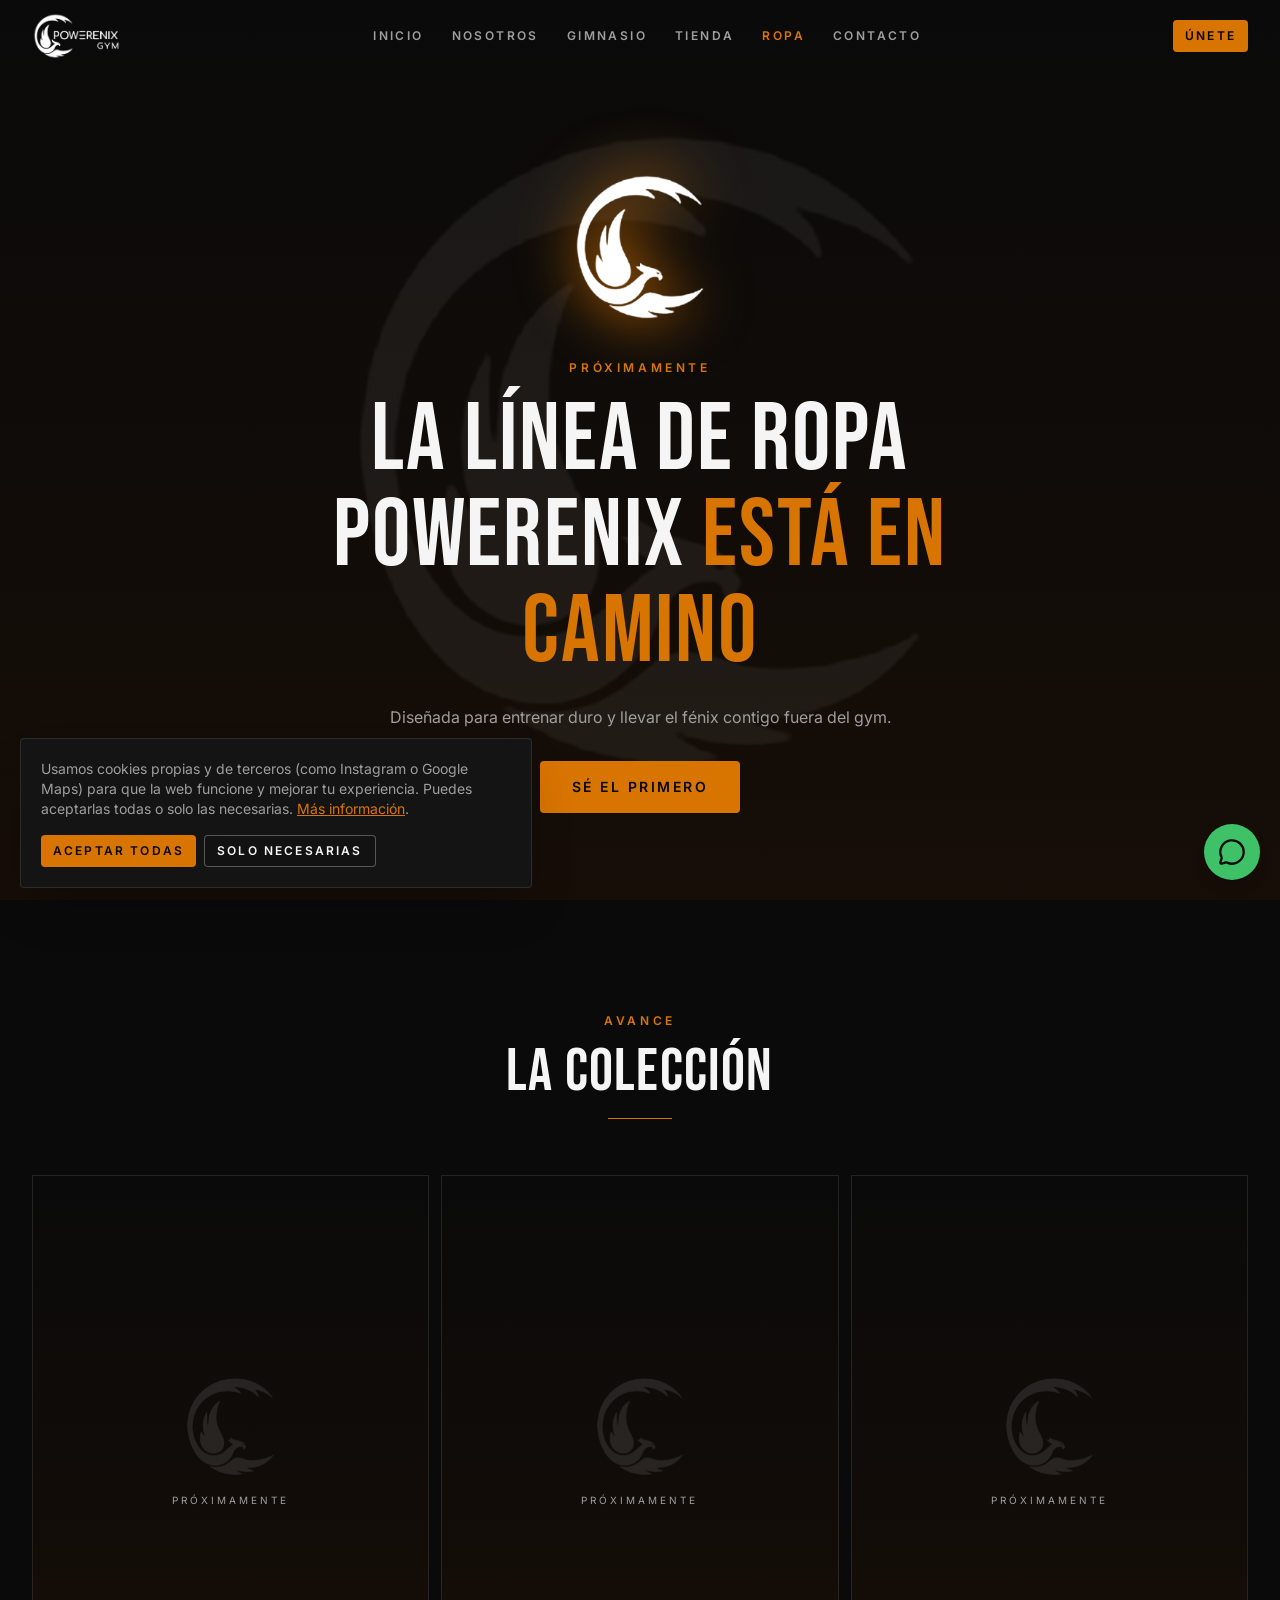
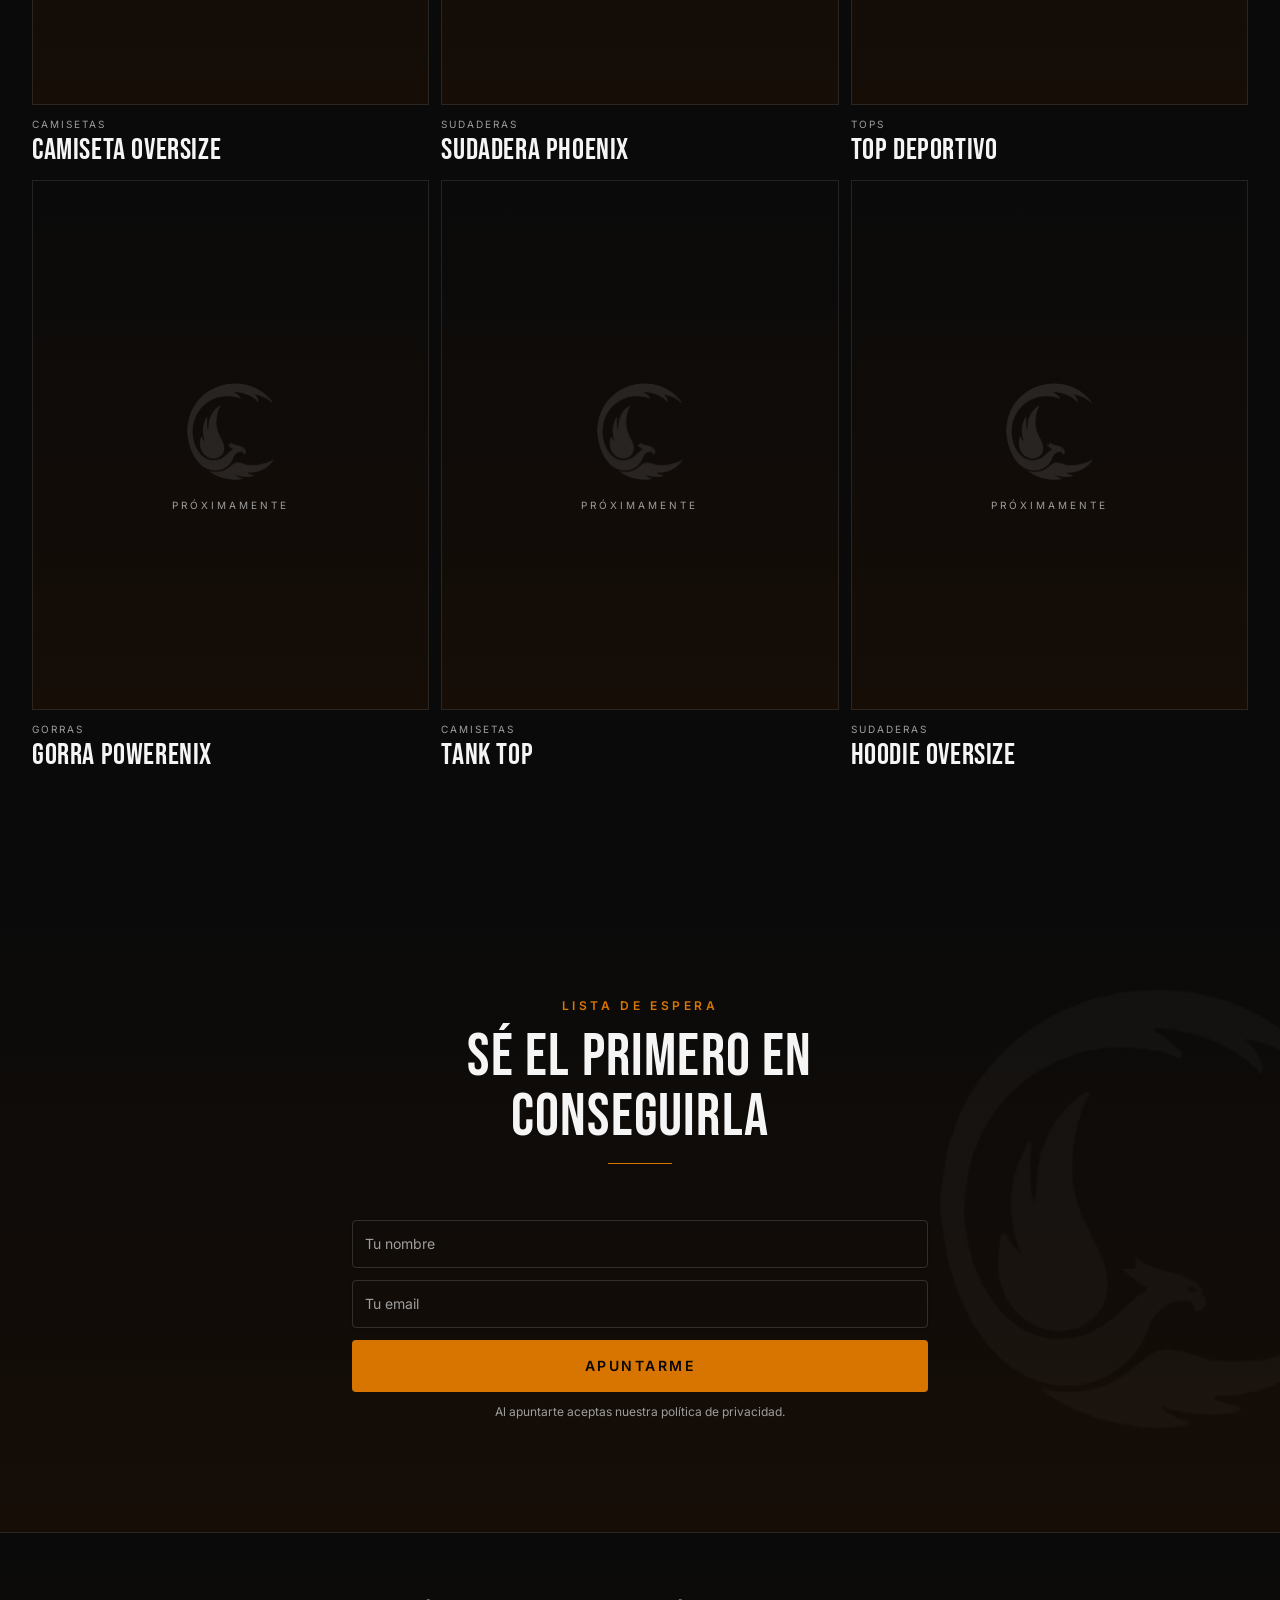
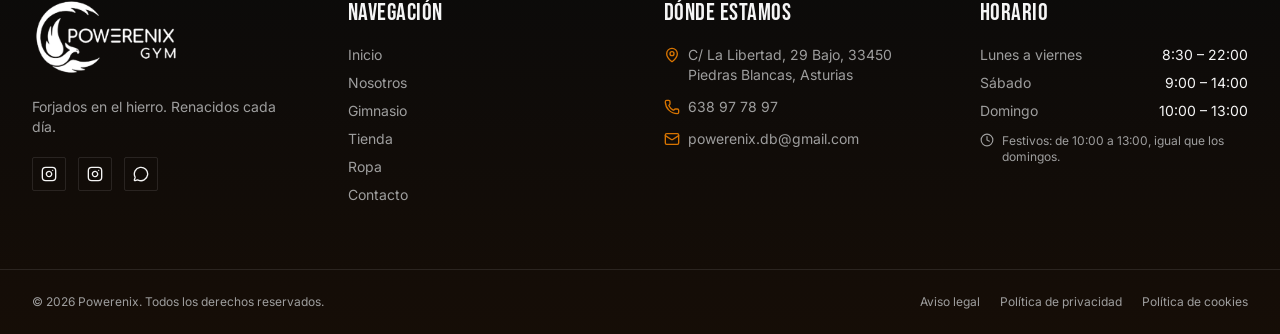
<file: ropa.html>
<!doctype html>
<html lang="es">
  <head>
    <meta charset="utf-8" />
    <meta name="viewport" content="width=device-width, initial-scale=1" />
    <title>Ropa Powerenix · Próximamente</title>
    <meta
      name="description"
      content="La línea de ropa Powerenix está en camino: camisetas, sudaderas, tops y gorras con el phoenix. Apúntate a la lista de espera."
    />
    <meta name="theme-color" content="#0A0A0A" />
    <meta property="og:site_name" content="Powerenix" />
    <meta property="og:locale" content="es_ES" />
    <meta property="og:type" content="website" />
    <meta property="og:title" content="Ropa Powerenix · Próximamente" />
    <meta
      property="og:description"
      content="La línea de ropa Powerenix está en camino: camisetas, sudaderas, tops y gorras con el phoenix. Apúntate a la lista de espera."
    />
    <meta name="twitter:card" content="summary_large_image" />
    <link rel="icon" type="image/png" href="favicon.png" />
    <link rel="preconnect" href="https://fonts.googleapis.com" />
    <link rel="preconnect" href="https://fonts.gstatic.com" crossorigin />
    <link
      rel="stylesheet"
      href="https://fonts.googleapis.com/css2?family=Bebas+Neue&family=Inter:wght@400;500;600;700&display=swap"
    />
    <link rel="stylesheet" href="css/styles.css" />
    <script type="application/ld+json">
      {
        "@context": "https://schema.org",
        "@type": ["HealthClub", "LocalBusiness"],
        "name": "Powerenix GYM",
        "url": "https://powerenix.es",
        "telephone": "638 97 78 97",
        "email": "powerenix.db@gmail.com",
        "address": {
          "@type": "PostalAddress",
          "streetAddress": "C/ La Libertad, 29 Bajo",
          "postalCode": "33450",
          "addressLocality": "Piedras Blancas",
          "addressRegion": "Asturias",
          "addressCountry": "ES"
        },
        "openingHoursSpecification": [
          {
            "@type": "OpeningHoursSpecification",
            "dayOfWeek": ["Monday", "Tuesday", "Wednesday", "Thursday", "Friday"],
            "opens": "08:30",
            "closes": "22:00"
          },
          { "@type": "OpeningHoursSpecification", "dayOfWeek": ["Saturday"], "opens": "09:00", "closes": "14:00" },
          { "@type": "OpeningHoursSpecification", "dayOfWeek": ["Sunday"], "opens": "10:00", "closes": "13:00" }
        ],
        "sameAs": ["https://www.instagram.com/powerenix/", "https://www.instagram.com/powerenixgym/"]
      }
    </script>
    <script src="js/main.js" defer></script>
  </head>
  <body>
    <a class="sr-only focus:not-sr-only" href="#main">Saltar al contenido</a>
    <header class="fixed inset-x-0 top-0 z-50 transition-all duration-300" id="site-header">
      <div class="mx-auto flex h-18 max-w-7xl items-center justify-between gap-4 px-5 sm:px-8">
        <a aria-label="Powerenix GYM - Inicio" class="flex shrink-0 items-center" href="index.html"
          ><img alt="Powerenix GYM" class="hidden h-12 w-auto lg:block" src="images/logo-completo.png" /><img
            alt="Powerenix"
            class="h-11 w-auto lg:hidden"
            src="images/logo-phoenix.png"
        /></a>
        <nav aria-label="Principal" class="hidden items-center gap-7 lg:flex">
          <a
            class="text-xs font-semibold uppercase tracking-[0.2em] text-muted-foreground transition-colors hover:text-foreground data-[status=active]:text-primary"
            href="index.html"
            >Inicio</a
          ><a
            class="text-xs font-semibold uppercase tracking-[0.2em] text-muted-foreground transition-colors hover:text-foreground data-[status=active]:text-primary"
            href="nosotros.html"
            >Nosotros</a
          ><a
            class="text-xs font-semibold uppercase tracking-[0.2em] text-muted-foreground transition-colors hover:text-foreground data-[status=active]:text-primary"
            href="gimnasio.html"
            >Gimnasio</a
          ><a
            class="text-xs font-semibold uppercase tracking-[0.2em] text-muted-foreground transition-colors hover:text-foreground data-[status=active]:text-primary"
            href="tienda.html"
            >Tienda</a
          ><a
            aria-current="page"
            class="text-xs font-semibold uppercase tracking-[0.2em] text-muted-foreground transition-colors hover:text-foreground data-[status=active]:text-primary"
            data-status="active"
            href="ropa.html"
            >Ropa</a
          ><a
            class="text-xs font-semibold uppercase tracking-[0.2em] text-muted-foreground transition-colors hover:text-foreground data-[status=active]:text-primary"
            href="contacto.html"
            >Contacto</a
          >
        </nav>
        <div class="flex items-center gap-2">
          <a
            class="items-center justify-center gap-2 whitespace-nowrap cursor-pointer focus-visible:outline-none focus-visible:ring-1 focus-visible:ring-ring disabled:pointer-events-none disabled:opacity-50 disabled:cursor-not-allowed [&_svg]:pointer-events-none [&_svg]:size-4 [&_svg]:shrink-0 bg-primary text-primary-foreground uppercase tracking-[0.18em] font-semibold transition-all duration-300 hover:bg-ember-glow hover:shadow-ember h-8 rounded-md px-3 text-xs hidden sm:inline-flex"
            href="contacto.html"
            >Únete</a
          ><button
            aria-controls="mobile-nav"
            aria-expanded="false"
            aria-label="Abrir menú"
            class="p-2 lg:hidden"
            id="menu-toggle"
          >
            <svg
              aria-hidden="true"
              class="lucide lucide-menu size-6"
              data-icon="open"
              fill="none"
              height="24"
              stroke="currentColor"
              stroke-linecap="round"
              stroke-linejoin="round"
              stroke-width="2"
              viewbox="0 0 24 24"
              width="24"
              xmlns="http://www.w3.org/2000/svg"
            >
              <path d="M4 5h16"></path>
              <path d="M4 12h16"></path>
              <path d="M4 19h16"></path></svg
            ><svg
              aria-hidden="true"
              class="lucide lucide-x size-6"
              data-icon="close"
              fill="none"
              height="24"
              hidden=""
              stroke="currentColor"
              stroke-linecap="round"
              stroke-linejoin="round"
              stroke-width="2"
              viewbox="0 0 24 24"
              width="24"
              xmlns="http://www.w3.org/2000/svg"
            >
              <path d="M18 6 6 18"></path>
              <path d="m6 6 12 12"></path>
            </svg>
          </button>
        </div>
      </div>
      <nav
        aria-label="Móvil"
        class="flex h-[calc(100vh-4.5rem)] flex-col gap-1 bg-background px-5 pt-6 lg:hidden"
        hidden=""
        id="mobile-nav"
      >
        <a
          class="border-b border-border py-4 font-display text-4xl uppercase data-[status=active]:text-primary"
          href="index.html"
          >Inicio</a
        ><a
          class="border-b border-border py-4 font-display text-4xl uppercase data-[status=active]:text-primary"
          href="nosotros.html"
          >Nosotros</a
        ><a
          class="border-b border-border py-4 font-display text-4xl uppercase data-[status=active]:text-primary"
          href="gimnasio.html"
          >Gimnasio</a
        ><a
          class="border-b border-border py-4 font-display text-4xl uppercase data-[status=active]:text-primary"
          href="tienda.html"
          >Tienda</a
        ><a
          aria-current="page"
          class="border-b border-border py-4 font-display text-4xl uppercase data-[status=active]:text-primary"
          data-status="active"
          href="ropa.html"
          >Ropa</a
        ><a
          class="border-b border-border py-4 font-display text-4xl uppercase data-[status=active]:text-primary"
          href="contacto.html"
          >Contacto</a
        ><a
          class="inline-flex items-center justify-center gap-2 whitespace-nowrap rounded-md cursor-pointer focus-visible:outline-none focus-visible:ring-1 focus-visible:ring-ring disabled:pointer-events-none disabled:opacity-50 disabled:cursor-not-allowed [&_svg]:pointer-events-none [&_svg]:size-4 [&_svg]:shrink-0 bg-primary text-primary-foreground uppercase tracking-[0.18em] font-semibold transition-all duration-300 hover:bg-ember-glow hover:shadow-ember h-13 px-8 text-xs sm:text-sm mt-8"
          href="contacto.html"
          >Únete</a
        >
      </nav>
    </header>
    <main id="main">
      <section class="relative flex min-h-svh items-center justify-center overflow-hidden bg-ash-gradient pt-20">
        <img
          alt=""
          aria-hidden="true"
          class="pointer-events-none absolute left-1/2 top-1/2 w-[40rem] -translate-x-1/2 -translate-y-1/2 opacity-[0.06]"
          src="images/logo-phoenix.png"
        />
        <div class="relative mx-auto max-w-4xl px-5 text-center">
          <div class="reveal" style="transition-delay: 0ms">
            <img
              alt="Phoenix Powerenix"
              class="mx-auto w-28 drop-shadow-[0_0_30px_var(--ember)] sm:w-36"
              src="images/logo-phoenix.png"
            />
          </div>
          <div class="reveal" style="transition-delay: 150ms">
            <p class="eyebrow mt-8">Próximamente</p>
            <h1 class="mt-4 text-6xl sm:text-8xl">
              La línea de ropa Powerenix <span class="text-primary">está en camino</span>
            </h1>
          </div>
          <div class="reveal" style="transition-delay: 300ms">
            <p class="mx-auto mt-6 max-w-lg text-muted-foreground">
              Diseñada para entrenar duro y llevar el fénix contigo fuera del gym.
            </p>
            <a
              class="inline-flex items-center justify-center gap-2 whitespace-nowrap rounded-md cursor-pointer focus-visible:outline-none focus-visible:ring-1 focus-visible:ring-ring disabled:pointer-events-none disabled:opacity-50 disabled:cursor-not-allowed [&_svg]:pointer-events-none [&_svg]:size-4 [&_svg]:shrink-0 bg-primary text-primary-foreground uppercase tracking-[0.18em] font-semibold transition-all duration-300 hover:bg-ember-glow hover:shadow-ember h-13 px-8 text-xs sm:text-sm mt-8"
              href="#lista"
              >Sé el primero</a
            >
          </div>
        </div>
      </section>
      <section class="relative overflow-hidden py-20 sm:py-28">
        <div class="relative mx-auto max-w-7xl px-5 sm:px-8">
          <div class="reveal mb-10 max-w-2xl sm:mb-14 mx-auto text-center" style="transition-delay: 0ms">
            <p class="eyebrow mb-3">Avance</p>
            <h2 class="text-5xl sm:text-6xl">La colección</h2>
            <div class="mt-4 h-px w-16 bg-primary mx-auto"></div>
          </div>
          <div class="grid grid-cols-2 gap-3 lg:grid-cols-3">
            <div class="reveal group" style="transition-delay: 0ms">
              <div class="group relative overflow-hidden bg-ash-gradient aspect-[3/4]">
                <div
                  aria-label="Camiseta Oversize Powerenix"
                  class="flex h-full w-full flex-col items-center justify-center gap-3 border border-border"
                  role="img"
                >
                  <img
                    alt=""
                    aria-hidden="true"
                    class="w-1/4 max-w-28 opacity-10 transition-transform duration-700 group-hover:scale-110"
                    src="images/logo-phoenix.png"
                  /><span class="px-4 text-center text-[10px] uppercase tracking-[0.3em] text-muted-foreground"
                    >Próximamente</span
                  >
                </div>
              </div>
              <p class="mt-3 text-[10px] uppercase tracking-[0.2em] text-muted-foreground">Camisetas</p>
              <h3 class="text-2xl sm:text-3xl">Camiseta Oversize</h3>
            </div>
            <div class="reveal group" style="transition-delay: 60ms">
              <div class="group relative overflow-hidden bg-ash-gradient aspect-[3/4]">
                <div
                  aria-label="Sudadera Phoenix Powerenix"
                  class="flex h-full w-full flex-col items-center justify-center gap-3 border border-border"
                  role="img"
                >
                  <img
                    alt=""
                    aria-hidden="true"
                    class="w-1/4 max-w-28 opacity-10 transition-transform duration-700 group-hover:scale-110"
                    src="images/logo-phoenix.png"
                  /><span class="px-4 text-center text-[10px] uppercase tracking-[0.3em] text-muted-foreground"
                    >Próximamente</span
                  >
                </div>
              </div>
              <p class="mt-3 text-[10px] uppercase tracking-[0.2em] text-muted-foreground">Sudaderas</p>
              <h3 class="text-2xl sm:text-3xl">Sudadera Phoenix</h3>
            </div>
            <div class="reveal group" style="transition-delay: 120ms">
              <div class="group relative overflow-hidden bg-ash-gradient aspect-[3/4]">
                <div
                  aria-label="Top Deportivo Powerenix"
                  class="flex h-full w-full flex-col items-center justify-center gap-3 border border-border"
                  role="img"
                >
                  <img
                    alt=""
                    aria-hidden="true"
                    class="w-1/4 max-w-28 opacity-10 transition-transform duration-700 group-hover:scale-110"
                    src="images/logo-phoenix.png"
                  /><span class="px-4 text-center text-[10px] uppercase tracking-[0.3em] text-muted-foreground"
                    >Próximamente</span
                  >
                </div>
              </div>
              <p class="mt-3 text-[10px] uppercase tracking-[0.2em] text-muted-foreground">Tops</p>
              <h3 class="text-2xl sm:text-3xl">Top Deportivo</h3>
            </div>
            <div class="reveal group" style="transition-delay: 180ms">
              <div class="group relative overflow-hidden bg-ash-gradient aspect-[3/4]">
                <div
                  aria-label="Gorra Powerenix Powerenix"
                  class="flex h-full w-full flex-col items-center justify-center gap-3 border border-border"
                  role="img"
                >
                  <img
                    alt=""
                    aria-hidden="true"
                    class="w-1/4 max-w-28 opacity-10 transition-transform duration-700 group-hover:scale-110"
                    src="images/logo-phoenix.png"
                  /><span class="px-4 text-center text-[10px] uppercase tracking-[0.3em] text-muted-foreground"
                    >Próximamente</span
                  >
                </div>
              </div>
              <p class="mt-3 text-[10px] uppercase tracking-[0.2em] text-muted-foreground">Gorras</p>
              <h3 class="text-2xl sm:text-3xl">Gorra Powerenix</h3>
            </div>
            <div class="reveal group" style="transition-delay: 240ms">
              <div class="group relative overflow-hidden bg-ash-gradient aspect-[3/4]">
                <div
                  aria-label="Tank Top Powerenix"
                  class="flex h-full w-full flex-col items-center justify-center gap-3 border border-border"
                  role="img"
                >
                  <img
                    alt=""
                    aria-hidden="true"
                    class="w-1/4 max-w-28 opacity-10 transition-transform duration-700 group-hover:scale-110"
                    src="images/logo-phoenix.png"
                  /><span class="px-4 text-center text-[10px] uppercase tracking-[0.3em] text-muted-foreground"
                    >Próximamente</span
                  >
                </div>
              </div>
              <p class="mt-3 text-[10px] uppercase tracking-[0.2em] text-muted-foreground">Camisetas</p>
              <h3 class="text-2xl sm:text-3xl">Tank Top</h3>
            </div>
            <div class="reveal group" style="transition-delay: 300ms">
              <div class="group relative overflow-hidden bg-ash-gradient aspect-[3/4]">
                <div
                  aria-label="Hoodie Oversize Powerenix"
                  class="flex h-full w-full flex-col items-center justify-center gap-3 border border-border"
                  role="img"
                >
                  <img
                    alt=""
                    aria-hidden="true"
                    class="w-1/4 max-w-28 opacity-10 transition-transform duration-700 group-hover:scale-110"
                    src="images/logo-phoenix.png"
                  /><span class="px-4 text-center text-[10px] uppercase tracking-[0.3em] text-muted-foreground"
                    >Próximamente</span
                  >
                </div>
              </div>
              <p class="mt-3 text-[10px] uppercase tracking-[0.2em] text-muted-foreground">Sudaderas</p>
              <h3 class="text-2xl sm:text-3xl">Hoodie Oversize</h3>
            </div>
          </div>
        </div>
      </section>
      <section class="relative overflow-hidden py-20 sm:py-28 bg-ash-gradient" id="lista">
        <img
          alt=""
          aria-hidden="true"
          class="pointer-events-none absolute -right-20 top-1/2 w-[28rem] -translate-y-1/2 opacity-[0.03]"
          src="images/logo-phoenix.png"
        />
        <div class="relative mx-auto max-w-7xl px-5 sm:px-8">
          <div class="mx-auto max-w-xl text-center">
            <div class="reveal mb-10 max-w-2xl sm:mb-14 mx-auto text-center" style="transition-delay: 0ms">
              <p class="eyebrow mb-3">Lista de espera</p>
              <h2 class="text-5xl sm:text-6xl">Sé el primero en conseguirla</h2>
              <div class="mt-4 h-px w-16 bg-primary mx-auto"></div>
            </div>
            <form class="flex flex-col gap-3" data-mailto="lista">
              <label class="sr-only" for="wl-name">Nombre</label
              ><input
                class="flex w-full rounded-md border border-input bg-transparent px-3 py-1 text-base shadow-sm transition-colors file:border-0 file:bg-transparent file:text-sm file:font-medium file:text-foreground placeholder:text-muted-foreground focus-visible:outline-none focus-visible:ring-1 focus-visible:ring-ring disabled:cursor-not-allowed disabled:opacity-50 md:text-sm h-12"
                id="wl-name"
                maxlength="100"
                name="name"
                placeholder="Tu nombre"
                required=""
              /><label class="sr-only" for="wl-email">Email</label
              ><input
                class="flex w-full rounded-md border border-input bg-transparent px-3 py-1 text-base shadow-sm transition-colors file:border-0 file:bg-transparent file:text-sm file:font-medium file:text-foreground placeholder:text-muted-foreground focus-visible:outline-none focus-visible:ring-1 focus-visible:ring-ring disabled:cursor-not-allowed disabled:opacity-50 md:text-sm h-12"
                id="wl-email"
                maxlength="255"
                name="email"
                placeholder="Tu email"
                required=""
                type="email"
              /><button
                class="inline-flex items-center justify-center gap-2 whitespace-nowrap rounded-md cursor-pointer focus-visible:outline-none focus-visible:ring-1 focus-visible:ring-ring disabled:pointer-events-none disabled:opacity-50 disabled:cursor-not-allowed [&_svg]:pointer-events-none [&_svg]:size-4 [&_svg]:shrink-0 bg-primary text-primary-foreground uppercase tracking-[0.18em] font-semibold transition-all duration-300 hover:bg-ember-glow hover:shadow-ember h-13 px-8 text-xs sm:text-sm"
                type="submit"
              >
                Apuntarme
              </button>
              <p class="text-xs text-muted-foreground">Al apuntarte aceptas nuestra política de privacidad.</p>
            </form>
            <p class="text-lg text-primary" data-form-thanks="" hidden="">¡Gracias! Te avisaremos en cuanto salga.</p>
          </div>
        </div>
      </section>
    </main>
    <footer class="border-t border-border bg-ash-gradient">
      <div class="mx-auto grid max-w-7xl gap-12 px-5 py-16 sm:px-8 md:grid-cols-2 lg:grid-cols-4">
        <div>
          <img alt="Powerenix GYM" class="h-20 w-auto" src="images/logo-completo.png" />
          <p class="mt-5 text-sm text-muted-foreground">Forjados en el hierro. Renacidos cada día.</p>
          <div class="mt-5 flex gap-3">
            <a
              aria-label="Instagram @powerenix"
              class="rounded-sm border border-border p-2 transition-colors hover:border-primary hover:text-primary"
              href="https://www.instagram.com/powerenix/"
              rel="noreferrer"
              target="_blank"
              ><svg
                aria-hidden="true"
                class="lucide lucide-instagram size-4"
                fill="none"
                height="24"
                stroke="currentColor"
                stroke-linecap="round"
                stroke-linejoin="round"
                stroke-width="2"
                viewbox="0 0 24 24"
                width="24"
                xmlns="http://www.w3.org/2000/svg"
              >
                <rect height="20" rx="5" ry="5" width="20" x="2" y="2"></rect>
                <path d="M16 11.37A4 4 0 1 1 12.63 8 4 4 0 0 1 16 11.37z"></path>
                <line x1="17.5" x2="17.51" y1="6.5" y2="6.5"></line></svg></a
            ><a
              aria-label="Instagram @powerenixgym"
              class="rounded-sm border border-border p-2 transition-colors hover:border-primary hover:text-primary"
              href="https://www.instagram.com/powerenixgym/"
              rel="noreferrer"
              target="_blank"
              ><svg
                aria-hidden="true"
                class="lucide lucide-instagram size-4"
                fill="none"
                height="24"
                stroke="currentColor"
                stroke-linecap="round"
                stroke-linejoin="round"
                stroke-width="2"
                viewbox="0 0 24 24"
                width="24"
                xmlns="http://www.w3.org/2000/svg"
              >
                <rect height="20" rx="5" ry="5" width="20" x="2" y="2"></rect>
                <path d="M16 11.37A4 4 0 1 1 12.63 8 4 4 0 0 1 16 11.37z"></path>
                <line x1="17.5" x2="17.51" y1="6.5" y2="6.5"></line></svg></a
            ><a
              aria-label="WhatsApp"
              class="rounded-sm border border-border p-2 transition-colors hover:border-primary hover:text-primary"
              href="https://wa.me/34638977897?text=%C2%A1Hola%20Powerenix!%20Quer%C3%ADa%20informaci%C3%B3n."
              rel="noreferrer"
              target="_blank"
              ><svg
                aria-hidden="true"
                class="lucide lucide-message-circle size-4"
                fill="none"
                height="24"
                stroke="currentColor"
                stroke-linecap="round"
                stroke-linejoin="round"
                stroke-width="2"
                viewbox="0 0 24 24"
                width="24"
                xmlns="http://www.w3.org/2000/svg"
              >
                <path
                  d="M2.992 16.342a2 2 0 0 1 .094 1.167l-1.065 3.29a1 1 0 0 0 1.236 1.168l3.413-.998a2 2 0 0 1 1.099.092 10 10 0 1 0-4.777-4.719"
                ></path></svg
            ></a>
          </div>
        </div>
        <div>
          <h3 class="mb-4 text-2xl">Navegación</h3>
          <ul class="space-y-2 text-sm text-muted-foreground">
            <li><a class="hover:text-primary" href="index.html">Inicio</a></li>
            <li><a class="hover:text-primary" href="nosotros.html">Nosotros</a></li>
            <li><a class="hover:text-primary" href="gimnasio.html">Gimnasio</a></li>
            <li><a class="hover:text-primary" href="tienda.html">Tienda</a></li>
            <li>
              <a aria-current="page" class="hover:text-primary active" data-status="active" href="ropa.html">Ropa</a>
            </li>
            <li><a class="hover:text-primary" href="contacto.html">Contacto</a></li>
          </ul>
        </div>
        <div>
          <h3 class="mb-4 text-2xl">Dónde estamos</h3>
          <ul class="space-y-3 text-sm text-muted-foreground">
            <li class="flex gap-2">
              <svg
                aria-hidden="true"
                class="lucide lucide-map-pin mt-0.5 size-4 shrink-0 text-primary"
                fill="none"
                height="24"
                stroke="currentColor"
                stroke-linecap="round"
                stroke-linejoin="round"
                stroke-width="2"
                viewbox="0 0 24 24"
                width="24"
                xmlns="http://www.w3.org/2000/svg"
              >
                <path
                  d="M20 10c0 4.993-5.539 10.193-7.399 11.799a1 1 0 0 1-1.202 0C9.539 20.193 4 14.993 4 10a8 8 0 0 1 16 0"
                ></path>
                <circle cx="12" cy="10" r="3"></circle></svg
              >C/ La Libertad, 29 Bajo, 33450 Piedras Blancas, Asturias
            </li>
            <li class="flex gap-2">
              <svg
                aria-hidden="true"
                class="lucide lucide-phone mt-0.5 size-4 shrink-0 text-primary"
                fill="none"
                height="24"
                stroke="currentColor"
                stroke-linecap="round"
                stroke-linejoin="round"
                stroke-width="2"
                viewbox="0 0 24 24"
                width="24"
                xmlns="http://www.w3.org/2000/svg"
              >
                <path
                  d="M13.832 16.568a1 1 0 0 0 1.213-.303l.355-.465A2 2 0 0 1 17 15h3a2 2 0 0 1 2 2v3a2 2 0 0 1-2 2A18 18 0 0 1 2 4a2 2 0 0 1 2-2h3a2 2 0 0 1 2 2v3a2 2 0 0 1-.8 1.6l-.468.351a1 1 0 0 0-.292 1.233 14 14 0 0 0 6.392 6.384"
                ></path></svg
              ><a href="tel:638977897">638 97 78 97</a>
            </li>
            <li class="flex gap-2">
              <svg
                aria-hidden="true"
                class="lucide lucide-mail mt-0.5 size-4 shrink-0 text-primary"
                fill="none"
                height="24"
                stroke="currentColor"
                stroke-linecap="round"
                stroke-linejoin="round"
                stroke-width="2"
                viewbox="0 0 24 24"
                width="24"
                xmlns="http://www.w3.org/2000/svg"
              >
                <path d="m22 7-8.991 5.727a2 2 0 0 1-2.009 0L2 7"></path>
                <rect height="16" rx="2" width="20" x="2" y="4"></rect></svg
              ><a href="mailto:powerenix.db@gmail.com">powerenix.db@gmail.com</a>
            </li>
          </ul>
        </div>
        <div>
          <h3 class="mb-4 text-2xl">Horario</h3>
          <ul class="space-y-2 text-sm text-muted-foreground">
            <li class="flex justify-between gap-4">
              <span>Lunes a viernes</span><span class="text-foreground">8:30 – 22:00</span>
            </li>
            <li class="flex justify-between gap-4">
              <span>Sábado</span><span class="text-foreground">9:00 – 14:00</span>
            </li>
            <li class="flex justify-between gap-4">
              <span>Domingo</span><span class="text-foreground">10:00 – 13:00</span>
            </li>
          </ul>
          <p class="mt-3 flex gap-2 text-xs text-muted-foreground">
            <svg
              aria-hidden="true"
              class="lucide lucide-clock size-3.5 shrink-0"
              fill="none"
              height="24"
              stroke="currentColor"
              stroke-linecap="round"
              stroke-linejoin="round"
              stroke-width="2"
              viewbox="0 0 24 24"
              width="24"
              xmlns="http://www.w3.org/2000/svg"
            >
              <circle cx="12" cy="12" r="10"></circle>
              <path d="M12 6v6l4 2"></path></svg
            >Festivos: de 10:00 a 13:00, igual que los domingos.
          </p>
        </div>
      </div>
      <div class="border-t border-border">
        <div
          class="mx-auto flex max-w-7xl flex-col gap-3 px-5 py-6 text-xs text-muted-foreground sm:flex-row sm:items-center sm:justify-between sm:px-8"
        >
          <p>© <span data-year="">2026</span> Powerenix. Todos los derechos reservados.</p>
          <div class="flex flex-wrap gap-5">
            <a class="hover:text-primary" href="aviso-legal.html">Aviso legal</a
            ><a class="hover:text-primary" href="privacidad.html">Política de privacidad</a
            ><a class="hover:text-primary" href="cookies.html">Política de cookies</a>
          </div>
        </div>
      </div>
    </footer>
    <a
      aria-label="Escríbenos por WhatsApp"
      class="fixed bottom-5 right-5 z-40 grid size-14 place-items-center rounded-full bg-whatsapp text-background shadow-lg transition-transform hover:scale-110"
      href="https://wa.me/34638977897?text=%C2%A1Hola%20Powerenix!%20Quer%C3%ADa%20informaci%C3%B3n."
      rel="noreferrer"
      target="_blank"
      ><svg
        aria-hidden="true"
        class="lucide lucide-message-circle size-7"
        fill="none"
        height="24"
        stroke="currentColor"
        stroke-linecap="round"
        stroke-linejoin="round"
        stroke-width="2"
        viewbox="0 0 24 24"
        width="24"
        xmlns="http://www.w3.org/2000/svg"
      >
        <path
          d="M2.992 16.342a2 2 0 0 1 .094 1.167l-1.065 3.29a1 1 0 0 0 1.236 1.168l3.413-.998a2 2 0 0 1 1.099.092 10 10 0 1 0-4.777-4.719"
        ></path></svg
    ></a>
    <div
      aria-label="Aviso de cookies"
      class="fixed inset-x-3 bottom-3 z-50 max-w-lg rounded-md border border-border bg-card p-5 shadow-2xl sm:left-5 sm:right-auto"
      hidden=""
      id="cookie-banner"
      role="dialog"
    >
      <p class="text-sm text-muted-foreground">
        Usamos cookies propias y de terceros (como Instagram o Google Maps) para que la web funcione y mejorar tu
        experiencia. Puedes aceptarlas todas o solo las necesarias.
        <a class="text-primary underline" href="cookies.html">Más información</a>.
      </p>
      <div class="mt-4 flex flex-wrap gap-2">
        <button
          class="inline-flex items-center justify-center gap-2 whitespace-nowrap cursor-pointer focus-visible:outline-none focus-visible:ring-1 focus-visible:ring-ring disabled:pointer-events-none disabled:opacity-50 disabled:cursor-not-allowed [&_svg]:pointer-events-none [&_svg]:size-4 [&_svg]:shrink-0 bg-primary text-primary-foreground uppercase tracking-[0.18em] font-semibold transition-all duration-300 hover:bg-ember-glow hover:shadow-ember h-8 rounded-md px-3 text-xs"
          data-cookie="all"
        >
          Aceptar todas</button
        ><button
          class="inline-flex items-center justify-center gap-2 whitespace-nowrap cursor-pointer focus-visible:outline-none focus-visible:ring-1 focus-visible:ring-ring disabled:pointer-events-none disabled:opacity-50 disabled:cursor-not-allowed [&_svg]:pointer-events-none [&_svg]:size-4 [&_svg]:shrink-0 border border-foreground/30 text-foreground uppercase tracking-[0.18em] font-semibold bg-background/10 backdrop-blur-sm transition-all duration-300 hover:border-primary hover:text-primary h-8 rounded-md px-3 text-xs"
          data-cookie="necessary"
        >
          Solo necesarias
        </button>
      </div>
    </div>
  </body>
</html>
</file>
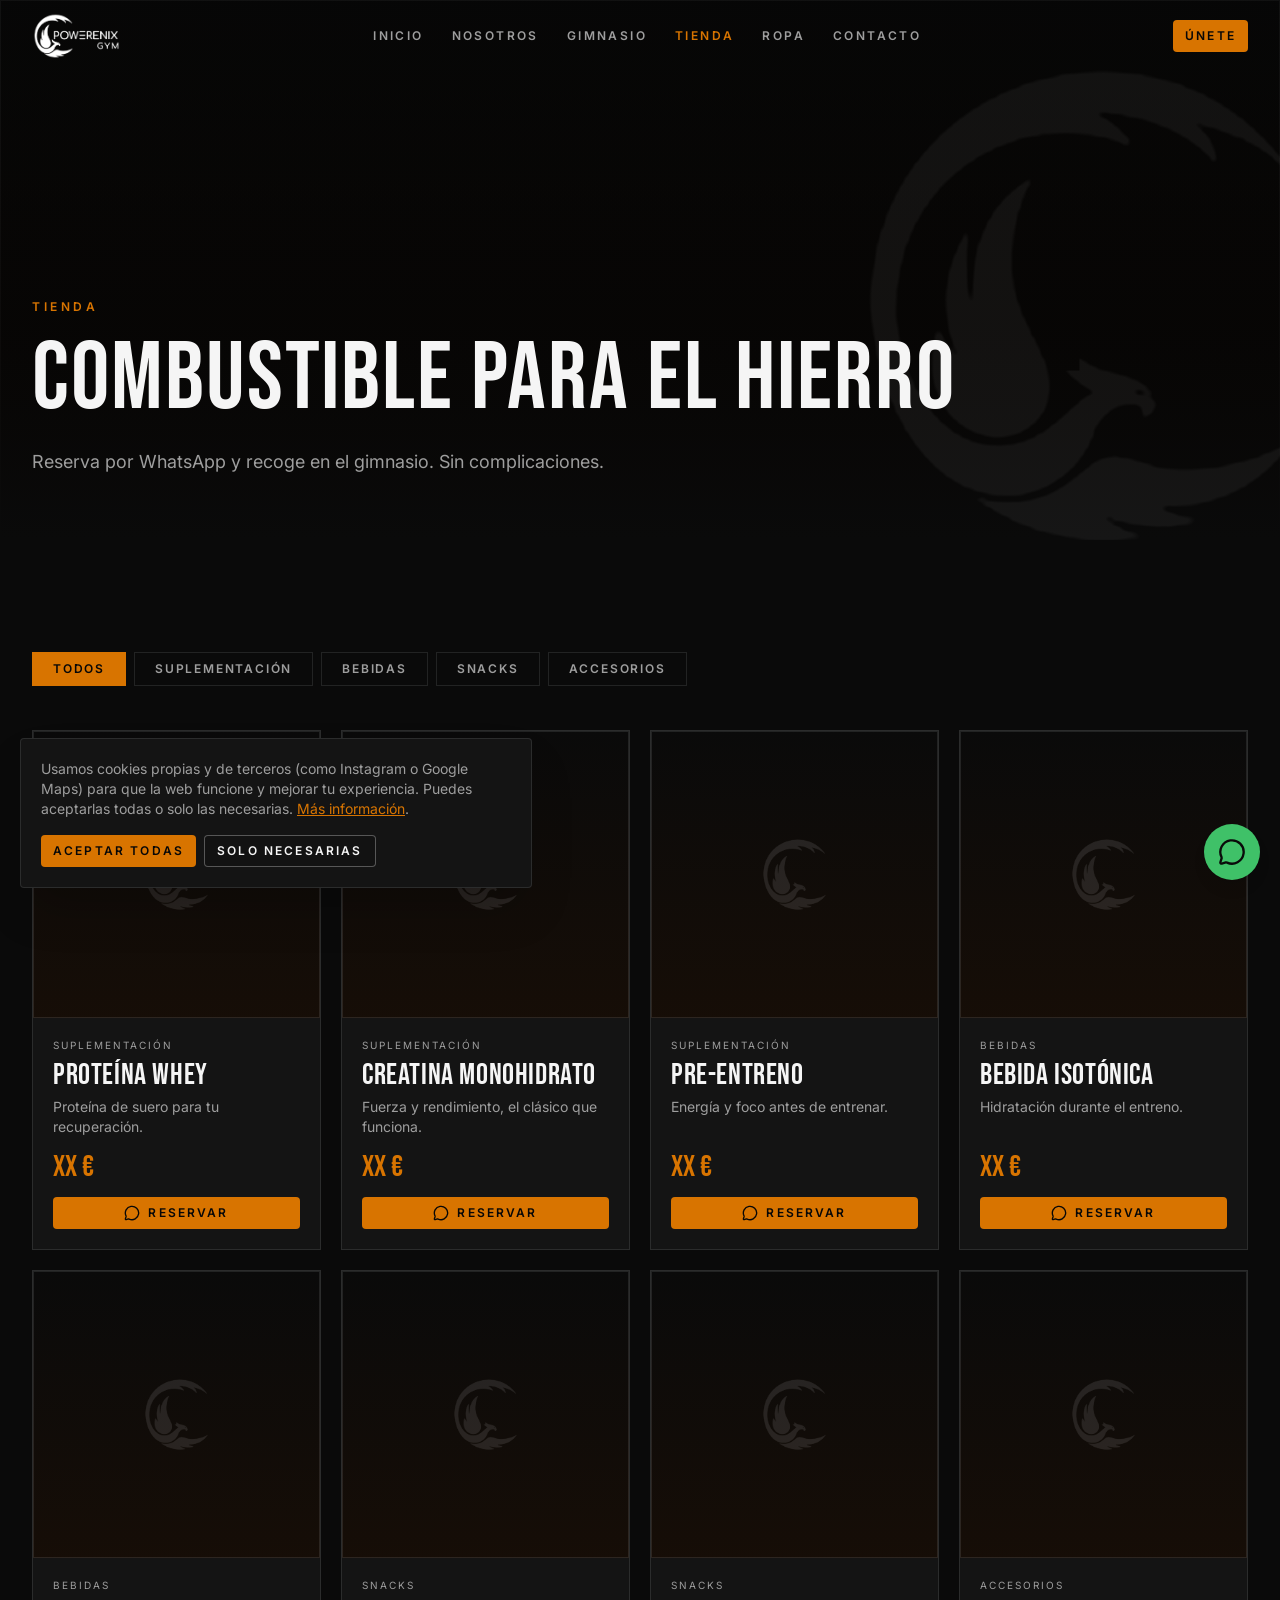
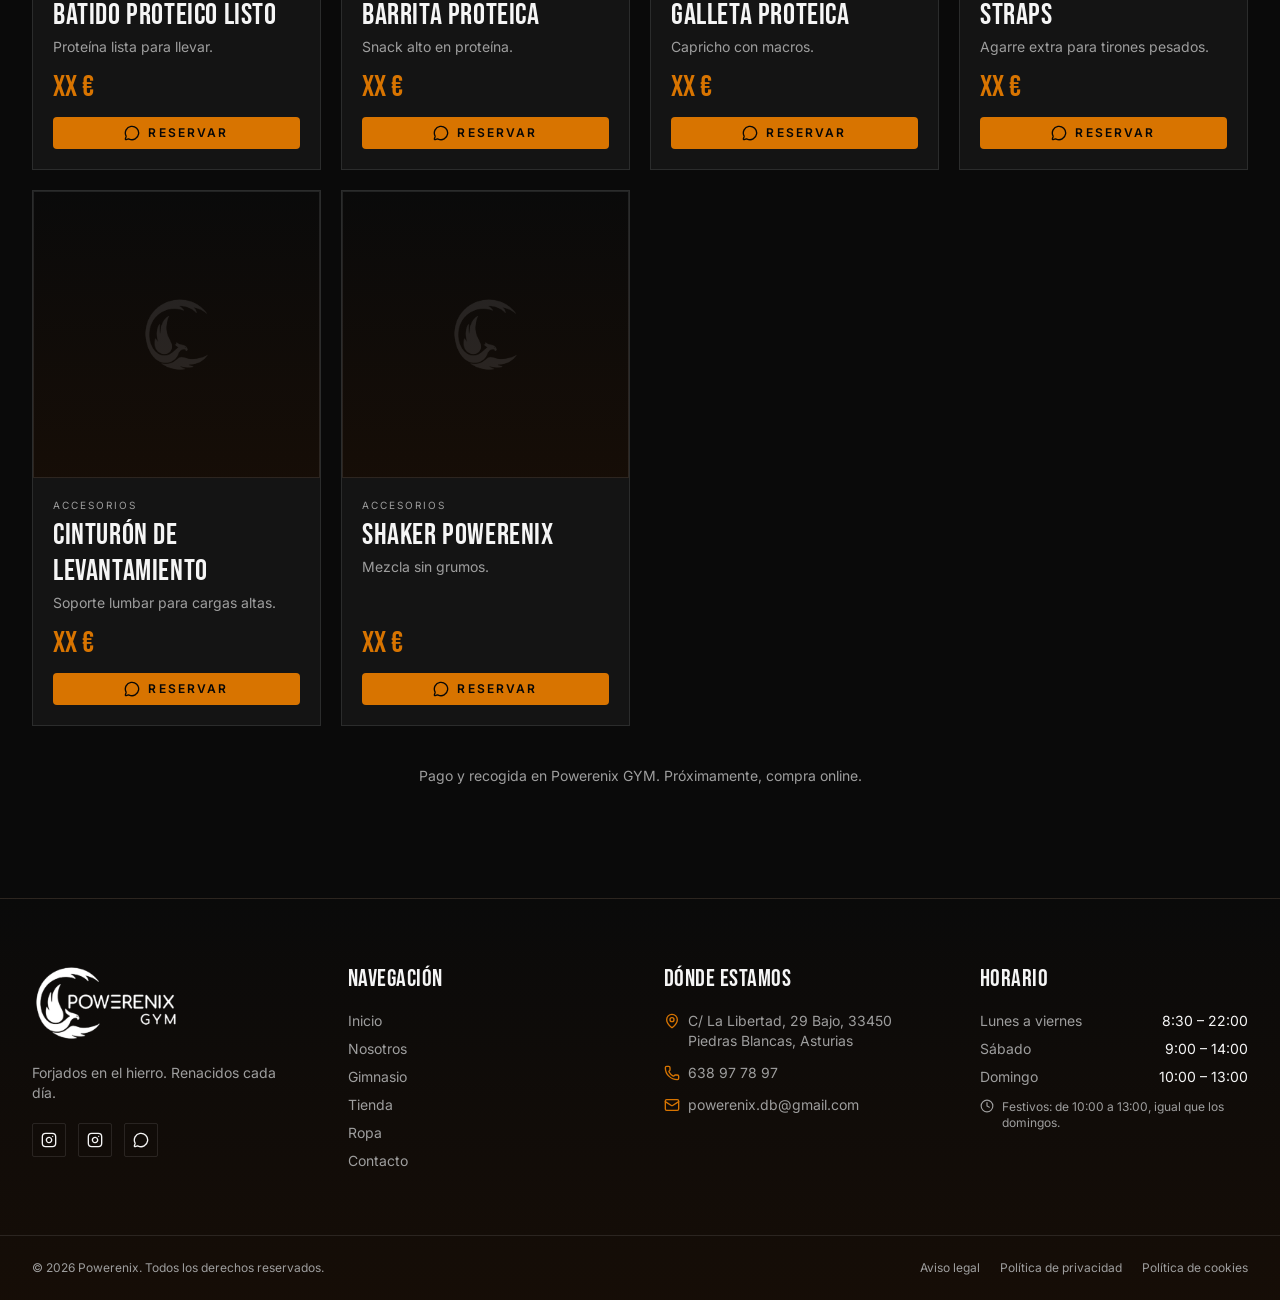
<file: tienda.html>
<!doctype html>
<html lang="es">
  <head>
    <meta charset="utf-8" />
    <meta name="viewport" content="width=device-width, initial-scale=1" />
    <title>Tienda · Suplementación y accesorios | Powerenix GYM</title>
    <meta
      name="description"
      content="Proteína, creatina, bebidas, snacks proteicos y accesorios de entrenamiento. Reserva y recoge en Powerenix GYM, Piedras Blancas."
    />
    <meta name="theme-color" content="#0A0A0A" />
    <meta property="og:site_name" content="Powerenix" />
    <meta property="og:locale" content="es_ES" />
    <meta property="og:type" content="website" />
    <meta property="og:title" content="Tienda · Suplementación y accesorios | Powerenix GYM" />
    <meta
      property="og:description"
      content="Proteína, creatina, bebidas, snacks proteicos y accesorios de entrenamiento. Reserva y recoge en Powerenix GYM, Piedras Blancas."
    />
    <meta name="twitter:card" content="summary_large_image" />
    <link rel="icon" type="image/png" href="favicon.png" />
    <link rel="preconnect" href="https://fonts.googleapis.com" />
    <link rel="preconnect" href="https://fonts.gstatic.com" crossorigin />
    <link
      rel="stylesheet"
      href="https://fonts.googleapis.com/css2?family=Bebas+Neue&family=Inter:wght@400;500;600;700&display=swap"
    />
    <link rel="stylesheet" href="css/styles.css" />
    <script type="application/ld+json">
      {
        "@context": "https://schema.org",
        "@type": ["HealthClub", "LocalBusiness"],
        "name": "Powerenix GYM",
        "url": "https://powerenix.es",
        "telephone": "638 97 78 97",
        "email": "powerenix.db@gmail.com",
        "address": {
          "@type": "PostalAddress",
          "streetAddress": "C/ La Libertad, 29 Bajo",
          "postalCode": "33450",
          "addressLocality": "Piedras Blancas",
          "addressRegion": "Asturias",
          "addressCountry": "ES"
        },
        "openingHoursSpecification": [
          {
            "@type": "OpeningHoursSpecification",
            "dayOfWeek": ["Monday", "Tuesday", "Wednesday", "Thursday", "Friday"],
            "opens": "08:30",
            "closes": "22:00"
          },
          { "@type": "OpeningHoursSpecification", "dayOfWeek": ["Saturday"], "opens": "09:00", "closes": "14:00" },
          { "@type": "OpeningHoursSpecification", "dayOfWeek": ["Sunday"], "opens": "10:00", "closes": "13:00" }
        ],
        "sameAs": ["https://www.instagram.com/powerenix/", "https://www.instagram.com/powerenixgym/"]
      }
    </script>
    <script src="js/main.js" defer></script>
  </head>
  <body>
    <a class="sr-only focus:not-sr-only" href="#main">Saltar al contenido</a>
    <header class="fixed inset-x-0 top-0 z-50 transition-all duration-300" id="site-header">
      <div class="mx-auto flex h-18 max-w-7xl items-center justify-between gap-4 px-5 sm:px-8">
        <a aria-label="Powerenix GYM - Inicio" class="flex shrink-0 items-center" href="index.html"
          ><img alt="Powerenix GYM" class="hidden h-12 w-auto lg:block" src="images/logo-completo.png" /><img
            alt="Powerenix"
            class="h-11 w-auto lg:hidden"
            src="images/logo-phoenix.png"
        /></a>
        <nav aria-label="Principal" class="hidden items-center gap-7 lg:flex">
          <a
            class="text-xs font-semibold uppercase tracking-[0.2em] text-muted-foreground transition-colors hover:text-foreground data-[status=active]:text-primary"
            href="index.html"
            >Inicio</a
          ><a
            class="text-xs font-semibold uppercase tracking-[0.2em] text-muted-foreground transition-colors hover:text-foreground data-[status=active]:text-primary"
            href="nosotros.html"
            >Nosotros</a
          ><a
            class="text-xs font-semibold uppercase tracking-[0.2em] text-muted-foreground transition-colors hover:text-foreground data-[status=active]:text-primary"
            href="gimnasio.html"
            >Gimnasio</a
          ><a
            aria-current="page"
            class="text-xs font-semibold uppercase tracking-[0.2em] text-muted-foreground transition-colors hover:text-foreground data-[status=active]:text-primary"
            data-status="active"
            href="tienda.html"
            >Tienda</a
          ><a
            class="text-xs font-semibold uppercase tracking-[0.2em] text-muted-foreground transition-colors hover:text-foreground data-[status=active]:text-primary"
            href="ropa.html"
            >Ropa</a
          ><a
            class="text-xs font-semibold uppercase tracking-[0.2em] text-muted-foreground transition-colors hover:text-foreground data-[status=active]:text-primary"
            href="contacto.html"
            >Contacto</a
          >
        </nav>
        <div class="flex items-center gap-2">
          <a
            class="items-center justify-center gap-2 whitespace-nowrap cursor-pointer focus-visible:outline-none focus-visible:ring-1 focus-visible:ring-ring disabled:pointer-events-none disabled:opacity-50 disabled:cursor-not-allowed [&_svg]:pointer-events-none [&_svg]:size-4 [&_svg]:shrink-0 bg-primary text-primary-foreground uppercase tracking-[0.18em] font-semibold transition-all duration-300 hover:bg-ember-glow hover:shadow-ember h-8 rounded-md px-3 text-xs hidden sm:inline-flex"
            href="contacto.html"
            >Únete</a
          ><button
            aria-controls="mobile-nav"
            aria-expanded="false"
            aria-label="Abrir menú"
            class="p-2 lg:hidden"
            id="menu-toggle"
          >
            <svg
              aria-hidden="true"
              class="lucide lucide-menu size-6"
              data-icon="open"
              fill="none"
              height="24"
              stroke="currentColor"
              stroke-linecap="round"
              stroke-linejoin="round"
              stroke-width="2"
              viewbox="0 0 24 24"
              width="24"
              xmlns="http://www.w3.org/2000/svg"
            >
              <path d="M4 5h16"></path>
              <path d="M4 12h16"></path>
              <path d="M4 19h16"></path></svg
            ><svg
              aria-hidden="true"
              class="lucide lucide-x size-6"
              data-icon="close"
              fill="none"
              height="24"
              hidden=""
              stroke="currentColor"
              stroke-linecap="round"
              stroke-linejoin="round"
              stroke-width="2"
              viewbox="0 0 24 24"
              width="24"
              xmlns="http://www.w3.org/2000/svg"
            >
              <path d="M18 6 6 18"></path>
              <path d="m6 6 12 12"></path>
            </svg>
          </button>
        </div>
      </div>
      <nav
        aria-label="Móvil"
        class="flex h-[calc(100vh-4.5rem)] flex-col gap-1 bg-background px-5 pt-6 lg:hidden"
        hidden=""
        id="mobile-nav"
      >
        <a
          class="border-b border-border py-4 font-display text-4xl uppercase data-[status=active]:text-primary"
          href="index.html"
          >Inicio</a
        ><a
          class="border-b border-border py-4 font-display text-4xl uppercase data-[status=active]:text-primary"
          href="nosotros.html"
          >Nosotros</a
        ><a
          class="border-b border-border py-4 font-display text-4xl uppercase data-[status=active]:text-primary"
          href="gimnasio.html"
          >Gimnasio</a
        ><a
          aria-current="page"
          class="border-b border-border py-4 font-display text-4xl uppercase data-[status=active]:text-primary"
          data-status="active"
          href="tienda.html"
          >Tienda</a
        ><a
          class="border-b border-border py-4 font-display text-4xl uppercase data-[status=active]:text-primary"
          href="ropa.html"
          >Ropa</a
        ><a
          class="border-b border-border py-4 font-display text-4xl uppercase data-[status=active]:text-primary"
          href="contacto.html"
          >Contacto</a
        ><a
          class="inline-flex items-center justify-center gap-2 whitespace-nowrap rounded-md cursor-pointer focus-visible:outline-none focus-visible:ring-1 focus-visible:ring-ring disabled:pointer-events-none disabled:opacity-50 disabled:cursor-not-allowed [&_svg]:pointer-events-none [&_svg]:size-4 [&_svg]:shrink-0 bg-primary text-primary-foreground uppercase tracking-[0.18em] font-semibold transition-all duration-300 hover:bg-ember-glow hover:shadow-ember h-13 px-8 text-xs sm:text-sm mt-8"
          href="contacto.html"
          >Únete</a
        >
      </nav>
    </header>
    <main id="main">
      <section class="relative flex min-h-[60vh] items-end overflow-hidden pt-28 pb-16">
        <div class="group overflow-hidden bg-ash-gradient absolute inset-0">
          <div
            aria-label=""
            class="flex h-full w-full flex-col items-center justify-center gap-3 border border-border"
            role="img"
          ></div>
        </div>
        <div class="absolute inset-0 bg-hero-overlay"></div>
        <img
          alt=""
          aria-hidden="true"
          class="pointer-events-none absolute -right-10 top-10 w-80 opacity-[0.05] sm:w-[30rem]"
          src="images/logo-phoenix.png"
        />
        <div class="relative mx-auto w-full max-w-7xl px-5 sm:px-8">
          <div class="reveal" style="transition-delay: 0ms">
            <p class="eyebrow mb-4">Tienda</p>
            <h1 class="text-6xl sm:text-8xl">Combustible para el hierro</h1>
            <p class="mt-5 max-w-xl text-lg text-muted-foreground">
              Reserva por WhatsApp y recoge en el gimnasio. Sin complicaciones.
            </p>
          </div>
        </div>
      </section>
      <section class="relative overflow-hidden py-20 sm:py-28">
        <div class="relative mx-auto max-w-7xl px-5 sm:px-8">
          <div aria-label="Categorías" class="mb-10 flex gap-2 overflow-x-auto pb-1" data-filter-tabs="" role="tablist">
            <button
              aria-selected="true"
              class="shrink-0 border px-5 py-2 text-xs font-semibold uppercase tracking-[0.15em] transition-colors border-primary bg-primary text-primary-foreground"
              data-tab="Todos"
              role="tab"
            >
              Todos</button
            ><button
              aria-selected="false"
              class="shrink-0 border px-5 py-2 text-xs font-semibold uppercase tracking-[0.15em] transition-colors border-border text-muted-foreground hover:text-foreground"
              data-tab="Suplementación"
              role="tab"
            >
              Suplementación</button
            ><button
              aria-selected="false"
              class="shrink-0 border px-5 py-2 text-xs font-semibold uppercase tracking-[0.15em] transition-colors border-border text-muted-foreground hover:text-foreground"
              data-tab="Bebidas"
              role="tab"
            >
              Bebidas</button
            ><button
              aria-selected="false"
              class="shrink-0 border px-5 py-2 text-xs font-semibold uppercase tracking-[0.15em] transition-colors border-border text-muted-foreground hover:text-foreground"
              data-tab="Snacks"
              role="tab"
            >
              Snacks</button
            ><button
              aria-selected="false"
              class="shrink-0 border px-5 py-2 text-xs font-semibold uppercase tracking-[0.15em] transition-colors border-border text-muted-foreground hover:text-foreground"
              data-tab="Accesorios"
              role="tab"
            >
              Accesorios
            </button>
          </div>
          <div class="grid grid-cols-2 gap-3 sm:gap-5 lg:grid-cols-4" data-filter-grid="">
            <div
              class="reveal group flex flex-col border border-border bg-card transition-colors hover:border-primary/60"
              data-category="Suplementación"
              style="transition-delay: 0ms"
            >
              <div class="group relative overflow-hidden bg-ash-gradient aspect-square">
                <div
                  aria-label="Proteína Whey"
                  class="flex h-full w-full flex-col items-center justify-center gap-3 border border-border"
                  role="img"
                >
                  <img
                    alt=""
                    aria-hidden="true"
                    class="w-1/4 max-w-28 opacity-10 transition-transform duration-700 group-hover:scale-110"
                    src="images/logo-phoenix.png"
                  />
                </div>
              </div>
              <div class="flex flex-1 flex-col p-4 sm:p-5">
                <p class="text-[10px] uppercase tracking-[0.2em] text-muted-foreground">Suplementación</p>
                <h3 class="mt-1 text-2xl sm:text-3xl">Proteína Whey</h3>
                <p class="mt-1 flex-1 text-xs text-muted-foreground sm:text-sm">
                  Proteína de suero para tu recuperación.
                </p>
                <p class="mt-3 font-display text-3xl text-primary">XX €</p>
                <a
                  class="inline-flex items-center justify-center gap-2 whitespace-nowrap cursor-pointer focus-visible:outline-none focus-visible:ring-1 focus-visible:ring-ring disabled:pointer-events-none disabled:opacity-50 disabled:cursor-not-allowed [&_svg]:pointer-events-none [&_svg]:size-4 [&_svg]:shrink-0 bg-primary text-primary-foreground uppercase tracking-[0.18em] font-semibold transition-all duration-300 hover:bg-ember-glow hover:shadow-ember h-8 rounded-md px-3 text-xs mt-3"
                  href="https://wa.me/34638977897?text=%C2%A1Hola!%20Quiero%20reservar%3A%20Prote%C3%ADna%20Whey.%20%C2%BFEst%C3%A1%20disponible%20para%20recoger%20en%20el%20gym%3F"
                  rel="noreferrer"
                  target="_blank"
                  ><svg
                    aria-hidden="true"
                    class="lucide lucide-message-circle"
                    fill="none"
                    height="24"
                    stroke="currentColor"
                    stroke-linecap="round"
                    stroke-linejoin="round"
                    stroke-width="2"
                    viewbox="0 0 24 24"
                    width="24"
                    xmlns="http://www.w3.org/2000/svg"
                  >
                    <path
                      d="M2.992 16.342a2 2 0 0 1 .094 1.167l-1.065 3.29a1 1 0 0 0 1.236 1.168l3.413-.998a2 2 0 0 1 1.099.092 10 10 0 1 0-4.777-4.719"
                    ></path>
                  </svg>
                  Reservar</a
                >
              </div>
            </div>
            <div
              class="reveal group flex flex-col border border-border bg-card transition-colors hover:border-primary/60"
              data-category="Suplementación"
              style="transition-delay: 60ms"
            >
              <div class="group relative overflow-hidden bg-ash-gradient aspect-square">
                <div
                  aria-label="Creatina Monohidrato"
                  class="flex h-full w-full flex-col items-center justify-center gap-3 border border-border"
                  role="img"
                >
                  <img
                    alt=""
                    aria-hidden="true"
                    class="w-1/4 max-w-28 opacity-10 transition-transform duration-700 group-hover:scale-110"
                    src="images/logo-phoenix.png"
                  />
                </div>
              </div>
              <div class="flex flex-1 flex-col p-4 sm:p-5">
                <p class="text-[10px] uppercase tracking-[0.2em] text-muted-foreground">Suplementación</p>
                <h3 class="mt-1 text-2xl sm:text-3xl">Creatina Monohidrato</h3>
                <p class="mt-1 flex-1 text-xs text-muted-foreground sm:text-sm">
                  Fuerza y rendimiento, el clásico que funciona.
                </p>
                <p class="mt-3 font-display text-3xl text-primary">XX €</p>
                <a
                  class="inline-flex items-center justify-center gap-2 whitespace-nowrap cursor-pointer focus-visible:outline-none focus-visible:ring-1 focus-visible:ring-ring disabled:pointer-events-none disabled:opacity-50 disabled:cursor-not-allowed [&_svg]:pointer-events-none [&_svg]:size-4 [&_svg]:shrink-0 bg-primary text-primary-foreground uppercase tracking-[0.18em] font-semibold transition-all duration-300 hover:bg-ember-glow hover:shadow-ember h-8 rounded-md px-3 text-xs mt-3"
                  href="https://wa.me/34638977897?text=%C2%A1Hola!%20Quiero%20reservar%3A%20Creatina%20Monohidrato.%20%C2%BFEst%C3%A1%20disponible%20para%20recoger%20en%20el%20gym%3F"
                  rel="noreferrer"
                  target="_blank"
                  ><svg
                    aria-hidden="true"
                    class="lucide lucide-message-circle"
                    fill="none"
                    height="24"
                    stroke="currentColor"
                    stroke-linecap="round"
                    stroke-linejoin="round"
                    stroke-width="2"
                    viewbox="0 0 24 24"
                    width="24"
                    xmlns="http://www.w3.org/2000/svg"
                  >
                    <path
                      d="M2.992 16.342a2 2 0 0 1 .094 1.167l-1.065 3.29a1 1 0 0 0 1.236 1.168l3.413-.998a2 2 0 0 1 1.099.092 10 10 0 1 0-4.777-4.719"
                    ></path>
                  </svg>
                  Reservar</a
                >
              </div>
            </div>
            <div
              class="reveal group flex flex-col border border-border bg-card transition-colors hover:border-primary/60"
              data-category="Suplementación"
              style="transition-delay: 120ms"
            >
              <div class="group relative overflow-hidden bg-ash-gradient aspect-square">
                <div
                  aria-label="Pre-entreno"
                  class="flex h-full w-full flex-col items-center justify-center gap-3 border border-border"
                  role="img"
                >
                  <img
                    alt=""
                    aria-hidden="true"
                    class="w-1/4 max-w-28 opacity-10 transition-transform duration-700 group-hover:scale-110"
                    src="images/logo-phoenix.png"
                  />
                </div>
              </div>
              <div class="flex flex-1 flex-col p-4 sm:p-5">
                <p class="text-[10px] uppercase tracking-[0.2em] text-muted-foreground">Suplementación</p>
                <h3 class="mt-1 text-2xl sm:text-3xl">Pre-entreno</h3>
                <p class="mt-1 flex-1 text-xs text-muted-foreground sm:text-sm">Energía y foco antes de entrenar.</p>
                <p class="mt-3 font-display text-3xl text-primary">XX €</p>
                <a
                  class="inline-flex items-center justify-center gap-2 whitespace-nowrap cursor-pointer focus-visible:outline-none focus-visible:ring-1 focus-visible:ring-ring disabled:pointer-events-none disabled:opacity-50 disabled:cursor-not-allowed [&_svg]:pointer-events-none [&_svg]:size-4 [&_svg]:shrink-0 bg-primary text-primary-foreground uppercase tracking-[0.18em] font-semibold transition-all duration-300 hover:bg-ember-glow hover:shadow-ember h-8 rounded-md px-3 text-xs mt-3"
                  href="https://wa.me/34638977897?text=%C2%A1Hola!%20Quiero%20reservar%3A%20Pre-entreno.%20%C2%BFEst%C3%A1%20disponible%20para%20recoger%20en%20el%20gym%3F"
                  rel="noreferrer"
                  target="_blank"
                  ><svg
                    aria-hidden="true"
                    class="lucide lucide-message-circle"
                    fill="none"
                    height="24"
                    stroke="currentColor"
                    stroke-linecap="round"
                    stroke-linejoin="round"
                    stroke-width="2"
                    viewbox="0 0 24 24"
                    width="24"
                    xmlns="http://www.w3.org/2000/svg"
                  >
                    <path
                      d="M2.992 16.342a2 2 0 0 1 .094 1.167l-1.065 3.29a1 1 0 0 0 1.236 1.168l3.413-.998a2 2 0 0 1 1.099.092 10 10 0 1 0-4.777-4.719"
                    ></path>
                  </svg>
                  Reservar</a
                >
              </div>
            </div>
            <div
              class="reveal group flex flex-col border border-border bg-card transition-colors hover:border-primary/60"
              data-category="Bebidas"
              style="transition-delay: 180ms"
            >
              <div class="group relative overflow-hidden bg-ash-gradient aspect-square">
                <div
                  aria-label="Bebida isotónica"
                  class="flex h-full w-full flex-col items-center justify-center gap-3 border border-border"
                  role="img"
                >
                  <img
                    alt=""
                    aria-hidden="true"
                    class="w-1/4 max-w-28 opacity-10 transition-transform duration-700 group-hover:scale-110"
                    src="images/logo-phoenix.png"
                  />
                </div>
              </div>
              <div class="flex flex-1 flex-col p-4 sm:p-5">
                <p class="text-[10px] uppercase tracking-[0.2em] text-muted-foreground">Bebidas</p>
                <h3 class="mt-1 text-2xl sm:text-3xl">Bebida isotónica</h3>
                <p class="mt-1 flex-1 text-xs text-muted-foreground sm:text-sm">Hidratación durante el entreno.</p>
                <p class="mt-3 font-display text-3xl text-primary">XX €</p>
                <a
                  class="inline-flex items-center justify-center gap-2 whitespace-nowrap cursor-pointer focus-visible:outline-none focus-visible:ring-1 focus-visible:ring-ring disabled:pointer-events-none disabled:opacity-50 disabled:cursor-not-allowed [&_svg]:pointer-events-none [&_svg]:size-4 [&_svg]:shrink-0 bg-primary text-primary-foreground uppercase tracking-[0.18em] font-semibold transition-all duration-300 hover:bg-ember-glow hover:shadow-ember h-8 rounded-md px-3 text-xs mt-3"
                  href="https://wa.me/34638977897?text=%C2%A1Hola!%20Quiero%20reservar%3A%20Bebida%20isot%C3%B3nica.%20%C2%BFEst%C3%A1%20disponible%20para%20recoger%20en%20el%20gym%3F"
                  rel="noreferrer"
                  target="_blank"
                  ><svg
                    aria-hidden="true"
                    class="lucide lucide-message-circle"
                    fill="none"
                    height="24"
                    stroke="currentColor"
                    stroke-linecap="round"
                    stroke-linejoin="round"
                    stroke-width="2"
                    viewbox="0 0 24 24"
                    width="24"
                    xmlns="http://www.w3.org/2000/svg"
                  >
                    <path
                      d="M2.992 16.342a2 2 0 0 1 .094 1.167l-1.065 3.29a1 1 0 0 0 1.236 1.168l3.413-.998a2 2 0 0 1 1.099.092 10 10 0 1 0-4.777-4.719"
                    ></path>
                  </svg>
                  Reservar</a
                >
              </div>
            </div>
            <div
              class="reveal group flex flex-col border border-border bg-card transition-colors hover:border-primary/60"
              data-category="Bebidas"
              style="transition-delay: 0ms"
            >
              <div class="group relative overflow-hidden bg-ash-gradient aspect-square">
                <div
                  aria-label="Batido proteico listo"
                  class="flex h-full w-full flex-col items-center justify-center gap-3 border border-border"
                  role="img"
                >
                  <img
                    alt=""
                    aria-hidden="true"
                    class="w-1/4 max-w-28 opacity-10 transition-transform duration-700 group-hover:scale-110"
                    src="images/logo-phoenix.png"
                  />
                </div>
              </div>
              <div class="flex flex-1 flex-col p-4 sm:p-5">
                <p class="text-[10px] uppercase tracking-[0.2em] text-muted-foreground">Bebidas</p>
                <h3 class="mt-1 text-2xl sm:text-3xl">Batido proteico listo</h3>
                <p class="mt-1 flex-1 text-xs text-muted-foreground sm:text-sm">Proteína lista para llevar.</p>
                <p class="mt-3 font-display text-3xl text-primary">XX €</p>
                <a
                  class="inline-flex items-center justify-center gap-2 whitespace-nowrap cursor-pointer focus-visible:outline-none focus-visible:ring-1 focus-visible:ring-ring disabled:pointer-events-none disabled:opacity-50 disabled:cursor-not-allowed [&_svg]:pointer-events-none [&_svg]:size-4 [&_svg]:shrink-0 bg-primary text-primary-foreground uppercase tracking-[0.18em] font-semibold transition-all duration-300 hover:bg-ember-glow hover:shadow-ember h-8 rounded-md px-3 text-xs mt-3"
                  href="https://wa.me/34638977897?text=%C2%A1Hola!%20Quiero%20reservar%3A%20Batido%20proteico%20listo.%20%C2%BFEst%C3%A1%20disponible%20para%20recoger%20en%20el%20gym%3F"
                  rel="noreferrer"
                  target="_blank"
                  ><svg
                    aria-hidden="true"
                    class="lucide lucide-message-circle"
                    fill="none"
                    height="24"
                    stroke="currentColor"
                    stroke-linecap="round"
                    stroke-linejoin="round"
                    stroke-width="2"
                    viewbox="0 0 24 24"
                    width="24"
                    xmlns="http://www.w3.org/2000/svg"
                  >
                    <path
                      d="M2.992 16.342a2 2 0 0 1 .094 1.167l-1.065 3.29a1 1 0 0 0 1.236 1.168l3.413-.998a2 2 0 0 1 1.099.092 10 10 0 1 0-4.777-4.719"
                    ></path>
                  </svg>
                  Reservar</a
                >
              </div>
            </div>
            <div
              class="reveal group flex flex-col border border-border bg-card transition-colors hover:border-primary/60"
              data-category="Snacks"
              style="transition-delay: 60ms"
            >
              <div class="group relative overflow-hidden bg-ash-gradient aspect-square">
                <div
                  aria-label="Barrita proteica"
                  class="flex h-full w-full flex-col items-center justify-center gap-3 border border-border"
                  role="img"
                >
                  <img
                    alt=""
                    aria-hidden="true"
                    class="w-1/4 max-w-28 opacity-10 transition-transform duration-700 group-hover:scale-110"
                    src="images/logo-phoenix.png"
                  />
                </div>
              </div>
              <div class="flex flex-1 flex-col p-4 sm:p-5">
                <p class="text-[10px] uppercase tracking-[0.2em] text-muted-foreground">Snacks</p>
                <h3 class="mt-1 text-2xl sm:text-3xl">Barrita proteica</h3>
                <p class="mt-1 flex-1 text-xs text-muted-foreground sm:text-sm">Snack alto en proteína.</p>
                <p class="mt-3 font-display text-3xl text-primary">XX €</p>
                <a
                  class="inline-flex items-center justify-center gap-2 whitespace-nowrap cursor-pointer focus-visible:outline-none focus-visible:ring-1 focus-visible:ring-ring disabled:pointer-events-none disabled:opacity-50 disabled:cursor-not-allowed [&_svg]:pointer-events-none [&_svg]:size-4 [&_svg]:shrink-0 bg-primary text-primary-foreground uppercase tracking-[0.18em] font-semibold transition-all duration-300 hover:bg-ember-glow hover:shadow-ember h-8 rounded-md px-3 text-xs mt-3"
                  href="https://wa.me/34638977897?text=%C2%A1Hola!%20Quiero%20reservar%3A%20Barrita%20proteica.%20%C2%BFEst%C3%A1%20disponible%20para%20recoger%20en%20el%20gym%3F"
                  rel="noreferrer"
                  target="_blank"
                  ><svg
                    aria-hidden="true"
                    class="lucide lucide-message-circle"
                    fill="none"
                    height="24"
                    stroke="currentColor"
                    stroke-linecap="round"
                    stroke-linejoin="round"
                    stroke-width="2"
                    viewbox="0 0 24 24"
                    width="24"
                    xmlns="http://www.w3.org/2000/svg"
                  >
                    <path
                      d="M2.992 16.342a2 2 0 0 1 .094 1.167l-1.065 3.29a1 1 0 0 0 1.236 1.168l3.413-.998a2 2 0 0 1 1.099.092 10 10 0 1 0-4.777-4.719"
                    ></path>
                  </svg>
                  Reservar</a
                >
              </div>
            </div>
            <div
              class="reveal group flex flex-col border border-border bg-card transition-colors hover:border-primary/60"
              data-category="Snacks"
              style="transition-delay: 120ms"
            >
              <div class="group relative overflow-hidden bg-ash-gradient aspect-square">
                <div
                  aria-label="Galleta proteica"
                  class="flex h-full w-full flex-col items-center justify-center gap-3 border border-border"
                  role="img"
                >
                  <img
                    alt=""
                    aria-hidden="true"
                    class="w-1/4 max-w-28 opacity-10 transition-transform duration-700 group-hover:scale-110"
                    src="images/logo-phoenix.png"
                  />
                </div>
              </div>
              <div class="flex flex-1 flex-col p-4 sm:p-5">
                <p class="text-[10px] uppercase tracking-[0.2em] text-muted-foreground">Snacks</p>
                <h3 class="mt-1 text-2xl sm:text-3xl">Galleta proteica</h3>
                <p class="mt-1 flex-1 text-xs text-muted-foreground sm:text-sm">Capricho con macros.</p>
                <p class="mt-3 font-display text-3xl text-primary">XX €</p>
                <a
                  class="inline-flex items-center justify-center gap-2 whitespace-nowrap cursor-pointer focus-visible:outline-none focus-visible:ring-1 focus-visible:ring-ring disabled:pointer-events-none disabled:opacity-50 disabled:cursor-not-allowed [&_svg]:pointer-events-none [&_svg]:size-4 [&_svg]:shrink-0 bg-primary text-primary-foreground uppercase tracking-[0.18em] font-semibold transition-all duration-300 hover:bg-ember-glow hover:shadow-ember h-8 rounded-md px-3 text-xs mt-3"
                  href="https://wa.me/34638977897?text=%C2%A1Hola!%20Quiero%20reservar%3A%20Galleta%20proteica.%20%C2%BFEst%C3%A1%20disponible%20para%20recoger%20en%20el%20gym%3F"
                  rel="noreferrer"
                  target="_blank"
                  ><svg
                    aria-hidden="true"
                    class="lucide lucide-message-circle"
                    fill="none"
                    height="24"
                    stroke="currentColor"
                    stroke-linecap="round"
                    stroke-linejoin="round"
                    stroke-width="2"
                    viewbox="0 0 24 24"
                    width="24"
                    xmlns="http://www.w3.org/2000/svg"
                  >
                    <path
                      d="M2.992 16.342a2 2 0 0 1 .094 1.167l-1.065 3.29a1 1 0 0 0 1.236 1.168l3.413-.998a2 2 0 0 1 1.099.092 10 10 0 1 0-4.777-4.719"
                    ></path>
                  </svg>
                  Reservar</a
                >
              </div>
            </div>
            <div
              class="reveal group flex flex-col border border-border bg-card transition-colors hover:border-primary/60"
              data-category="Accesorios"
              style="transition-delay: 180ms"
            >
              <div class="group relative overflow-hidden bg-ash-gradient aspect-square">
                <div
                  aria-label="Straps"
                  class="flex h-full w-full flex-col items-center justify-center gap-3 border border-border"
                  role="img"
                >
                  <img
                    alt=""
                    aria-hidden="true"
                    class="w-1/4 max-w-28 opacity-10 transition-transform duration-700 group-hover:scale-110"
                    src="images/logo-phoenix.png"
                  />
                </div>
              </div>
              <div class="flex flex-1 flex-col p-4 sm:p-5">
                <p class="text-[10px] uppercase tracking-[0.2em] text-muted-foreground">Accesorios</p>
                <h3 class="mt-1 text-2xl sm:text-3xl">Straps</h3>
                <p class="mt-1 flex-1 text-xs text-muted-foreground sm:text-sm">Agarre extra para tirones pesados.</p>
                <p class="mt-3 font-display text-3xl text-primary">XX €</p>
                <a
                  class="inline-flex items-center justify-center gap-2 whitespace-nowrap cursor-pointer focus-visible:outline-none focus-visible:ring-1 focus-visible:ring-ring disabled:pointer-events-none disabled:opacity-50 disabled:cursor-not-allowed [&_svg]:pointer-events-none [&_svg]:size-4 [&_svg]:shrink-0 bg-primary text-primary-foreground uppercase tracking-[0.18em] font-semibold transition-all duration-300 hover:bg-ember-glow hover:shadow-ember h-8 rounded-md px-3 text-xs mt-3"
                  href="https://wa.me/34638977897?text=%C2%A1Hola!%20Quiero%20reservar%3A%20Straps.%20%C2%BFEst%C3%A1%20disponible%20para%20recoger%20en%20el%20gym%3F"
                  rel="noreferrer"
                  target="_blank"
                  ><svg
                    aria-hidden="true"
                    class="lucide lucide-message-circle"
                    fill="none"
                    height="24"
                    stroke="currentColor"
                    stroke-linecap="round"
                    stroke-linejoin="round"
                    stroke-width="2"
                    viewbox="0 0 24 24"
                    width="24"
                    xmlns="http://www.w3.org/2000/svg"
                  >
                    <path
                      d="M2.992 16.342a2 2 0 0 1 .094 1.167l-1.065 3.29a1 1 0 0 0 1.236 1.168l3.413-.998a2 2 0 0 1 1.099.092 10 10 0 1 0-4.777-4.719"
                    ></path>
                  </svg>
                  Reservar</a
                >
              </div>
            </div>
            <div
              class="reveal group flex flex-col border border-border bg-card transition-colors hover:border-primary/60"
              data-category="Accesorios"
              style="transition-delay: 0ms"
            >
              <div class="group relative overflow-hidden bg-ash-gradient aspect-square">
                <div
                  aria-label="Cinturón de levantamiento"
                  class="flex h-full w-full flex-col items-center justify-center gap-3 border border-border"
                  role="img"
                >
                  <img
                    alt=""
                    aria-hidden="true"
                    class="w-1/4 max-w-28 opacity-10 transition-transform duration-700 group-hover:scale-110"
                    src="images/logo-phoenix.png"
                  />
                </div>
              </div>
              <div class="flex flex-1 flex-col p-4 sm:p-5">
                <p class="text-[10px] uppercase tracking-[0.2em] text-muted-foreground">Accesorios</p>
                <h3 class="mt-1 text-2xl sm:text-3xl">Cinturón de levantamiento</h3>
                <p class="mt-1 flex-1 text-xs text-muted-foreground sm:text-sm">Soporte lumbar para cargas altas.</p>
                <p class="mt-3 font-display text-3xl text-primary">XX €</p>
                <a
                  class="inline-flex items-center justify-center gap-2 whitespace-nowrap cursor-pointer focus-visible:outline-none focus-visible:ring-1 focus-visible:ring-ring disabled:pointer-events-none disabled:opacity-50 disabled:cursor-not-allowed [&_svg]:pointer-events-none [&_svg]:size-4 [&_svg]:shrink-0 bg-primary text-primary-foreground uppercase tracking-[0.18em] font-semibold transition-all duration-300 hover:bg-ember-glow hover:shadow-ember h-8 rounded-md px-3 text-xs mt-3"
                  href="https://wa.me/34638977897?text=%C2%A1Hola!%20Quiero%20reservar%3A%20Cintur%C3%B3n%20de%20levantamiento.%20%C2%BFEst%C3%A1%20disponible%20para%20recoger%20en%20el%20gym%3F"
                  rel="noreferrer"
                  target="_blank"
                  ><svg
                    aria-hidden="true"
                    class="lucide lucide-message-circle"
                    fill="none"
                    height="24"
                    stroke="currentColor"
                    stroke-linecap="round"
                    stroke-linejoin="round"
                    stroke-width="2"
                    viewbox="0 0 24 24"
                    width="24"
                    xmlns="http://www.w3.org/2000/svg"
                  >
                    <path
                      d="M2.992 16.342a2 2 0 0 1 .094 1.167l-1.065 3.29a1 1 0 0 0 1.236 1.168l3.413-.998a2 2 0 0 1 1.099.092 10 10 0 1 0-4.777-4.719"
                    ></path>
                  </svg>
                  Reservar</a
                >
              </div>
            </div>
            <div
              class="reveal group flex flex-col border border-border bg-card transition-colors hover:border-primary/60"
              data-category="Accesorios"
              style="transition-delay: 60ms"
            >
              <div class="group relative overflow-hidden bg-ash-gradient aspect-square">
                <div
                  aria-label="Shaker Powerenix"
                  class="flex h-full w-full flex-col items-center justify-center gap-3 border border-border"
                  role="img"
                >
                  <img
                    alt=""
                    aria-hidden="true"
                    class="w-1/4 max-w-28 opacity-10 transition-transform duration-700 group-hover:scale-110"
                    src="images/logo-phoenix.png"
                  />
                </div>
              </div>
              <div class="flex flex-1 flex-col p-4 sm:p-5">
                <p class="text-[10px] uppercase tracking-[0.2em] text-muted-foreground">Accesorios</p>
                <h3 class="mt-1 text-2xl sm:text-3xl">Shaker Powerenix</h3>
                <p class="mt-1 flex-1 text-xs text-muted-foreground sm:text-sm">Mezcla sin grumos.</p>
                <p class="mt-3 font-display text-3xl text-primary">XX €</p>
                <a
                  class="inline-flex items-center justify-center gap-2 whitespace-nowrap cursor-pointer focus-visible:outline-none focus-visible:ring-1 focus-visible:ring-ring disabled:pointer-events-none disabled:opacity-50 disabled:cursor-not-allowed [&_svg]:pointer-events-none [&_svg]:size-4 [&_svg]:shrink-0 bg-primary text-primary-foreground uppercase tracking-[0.18em] font-semibold transition-all duration-300 hover:bg-ember-glow hover:shadow-ember h-8 rounded-md px-3 text-xs mt-3"
                  href="https://wa.me/34638977897?text=%C2%A1Hola!%20Quiero%20reservar%3A%20Shaker%20Powerenix.%20%C2%BFEst%C3%A1%20disponible%20para%20recoger%20en%20el%20gym%3F"
                  rel="noreferrer"
                  target="_blank"
                  ><svg
                    aria-hidden="true"
                    class="lucide lucide-message-circle"
                    fill="none"
                    height="24"
                    stroke="currentColor"
                    stroke-linecap="round"
                    stroke-linejoin="round"
                    stroke-width="2"
                    viewbox="0 0 24 24"
                    width="24"
                    xmlns="http://www.w3.org/2000/svg"
                  >
                    <path
                      d="M2.992 16.342a2 2 0 0 1 .094 1.167l-1.065 3.29a1 1 0 0 0 1.236 1.168l3.413-.998a2 2 0 0 1 1.099.092 10 10 0 1 0-4.777-4.719"
                    ></path>
                  </svg>
                  Reservar</a
                >
              </div>
            </div>
          </div>
          <p class="mt-10 text-center text-sm text-muted-foreground">
            Pago y recogida en Powerenix GYM. Próximamente, compra online.
          </p>
        </div>
      </section>
    </main>
    <footer class="border-t border-border bg-ash-gradient">
      <div class="mx-auto grid max-w-7xl gap-12 px-5 py-16 sm:px-8 md:grid-cols-2 lg:grid-cols-4">
        <div>
          <img alt="Powerenix GYM" class="h-20 w-auto" src="images/logo-completo.png" />
          <p class="mt-5 text-sm text-muted-foreground">Forjados en el hierro. Renacidos cada día.</p>
          <div class="mt-5 flex gap-3">
            <a
              aria-label="Instagram @powerenix"
              class="rounded-sm border border-border p-2 transition-colors hover:border-primary hover:text-primary"
              href="https://www.instagram.com/powerenix/"
              rel="noreferrer"
              target="_blank"
              ><svg
                aria-hidden="true"
                class="lucide lucide-instagram size-4"
                fill="none"
                height="24"
                stroke="currentColor"
                stroke-linecap="round"
                stroke-linejoin="round"
                stroke-width="2"
                viewbox="0 0 24 24"
                width="24"
                xmlns="http://www.w3.org/2000/svg"
              >
                <rect height="20" rx="5" ry="5" width="20" x="2" y="2"></rect>
                <path d="M16 11.37A4 4 0 1 1 12.63 8 4 4 0 0 1 16 11.37z"></path>
                <line x1="17.5" x2="17.51" y1="6.5" y2="6.5"></line></svg></a
            ><a
              aria-label="Instagram @powerenixgym"
              class="rounded-sm border border-border p-2 transition-colors hover:border-primary hover:text-primary"
              href="https://www.instagram.com/powerenixgym/"
              rel="noreferrer"
              target="_blank"
              ><svg
                aria-hidden="true"
                class="lucide lucide-instagram size-4"
                fill="none"
                height="24"
                stroke="currentColor"
                stroke-linecap="round"
                stroke-linejoin="round"
                stroke-width="2"
                viewbox="0 0 24 24"
                width="24"
                xmlns="http://www.w3.org/2000/svg"
              >
                <rect height="20" rx="5" ry="5" width="20" x="2" y="2"></rect>
                <path d="M16 11.37A4 4 0 1 1 12.63 8 4 4 0 0 1 16 11.37z"></path>
                <line x1="17.5" x2="17.51" y1="6.5" y2="6.5"></line></svg></a
            ><a
              aria-label="WhatsApp"
              class="rounded-sm border border-border p-2 transition-colors hover:border-primary hover:text-primary"
              href="https://wa.me/34638977897?text=%C2%A1Hola%20Powerenix!%20Quer%C3%ADa%20informaci%C3%B3n."
              rel="noreferrer"
              target="_blank"
              ><svg
                aria-hidden="true"
                class="lucide lucide-message-circle size-4"
                fill="none"
                height="24"
                stroke="currentColor"
                stroke-linecap="round"
                stroke-linejoin="round"
                stroke-width="2"
                viewbox="0 0 24 24"
                width="24"
                xmlns="http://www.w3.org/2000/svg"
              >
                <path
                  d="M2.992 16.342a2 2 0 0 1 .094 1.167l-1.065 3.29a1 1 0 0 0 1.236 1.168l3.413-.998a2 2 0 0 1 1.099.092 10 10 0 1 0-4.777-4.719"
                ></path></svg
            ></a>
          </div>
        </div>
        <div>
          <h3 class="mb-4 text-2xl">Navegación</h3>
          <ul class="space-y-2 text-sm text-muted-foreground">
            <li><a class="hover:text-primary" href="index.html">Inicio</a></li>
            <li><a class="hover:text-primary" href="nosotros.html">Nosotros</a></li>
            <li><a class="hover:text-primary" href="gimnasio.html">Gimnasio</a></li>
            <li>
              <a aria-current="page" class="hover:text-primary active" data-status="active" href="tienda.html"
                >Tienda</a
              >
            </li>
            <li><a class="hover:text-primary" href="ropa.html">Ropa</a></li>
            <li><a class="hover:text-primary" href="contacto.html">Contacto</a></li>
          </ul>
        </div>
        <div>
          <h3 class="mb-4 text-2xl">Dónde estamos</h3>
          <ul class="space-y-3 text-sm text-muted-foreground">
            <li class="flex gap-2">
              <svg
                aria-hidden="true"
                class="lucide lucide-map-pin mt-0.5 size-4 shrink-0 text-primary"
                fill="none"
                height="24"
                stroke="currentColor"
                stroke-linecap="round"
                stroke-linejoin="round"
                stroke-width="2"
                viewbox="0 0 24 24"
                width="24"
                xmlns="http://www.w3.org/2000/svg"
              >
                <path
                  d="M20 10c0 4.993-5.539 10.193-7.399 11.799a1 1 0 0 1-1.202 0C9.539 20.193 4 14.993 4 10a8 8 0 0 1 16 0"
                ></path>
                <circle cx="12" cy="10" r="3"></circle></svg
              >C/ La Libertad, 29 Bajo, 33450 Piedras Blancas, Asturias
            </li>
            <li class="flex gap-2">
              <svg
                aria-hidden="true"
                class="lucide lucide-phone mt-0.5 size-4 shrink-0 text-primary"
                fill="none"
                height="24"
                stroke="currentColor"
                stroke-linecap="round"
                stroke-linejoin="round"
                stroke-width="2"
                viewbox="0 0 24 24"
                width="24"
                xmlns="http://www.w3.org/2000/svg"
              >
                <path
                  d="M13.832 16.568a1 1 0 0 0 1.213-.303l.355-.465A2 2 0 0 1 17 15h3a2 2 0 0 1 2 2v3a2 2 0 0 1-2 2A18 18 0 0 1 2 4a2 2 0 0 1 2-2h3a2 2 0 0 1 2 2v3a2 2 0 0 1-.8 1.6l-.468.351a1 1 0 0 0-.292 1.233 14 14 0 0 0 6.392 6.384"
                ></path></svg
              ><a href="tel:638977897">638 97 78 97</a>
            </li>
            <li class="flex gap-2">
              <svg
                aria-hidden="true"
                class="lucide lucide-mail mt-0.5 size-4 shrink-0 text-primary"
                fill="none"
                height="24"
                stroke="currentColor"
                stroke-linecap="round"
                stroke-linejoin="round"
                stroke-width="2"
                viewbox="0 0 24 24"
                width="24"
                xmlns="http://www.w3.org/2000/svg"
              >
                <path d="m22 7-8.991 5.727a2 2 0 0 1-2.009 0L2 7"></path>
                <rect height="16" rx="2" width="20" x="2" y="4"></rect></svg
              ><a href="mailto:powerenix.db@gmail.com">powerenix.db@gmail.com</a>
            </li>
          </ul>
        </div>
        <div>
          <h3 class="mb-4 text-2xl">Horario</h3>
          <ul class="space-y-2 text-sm text-muted-foreground">
            <li class="flex justify-between gap-4">
              <span>Lunes a viernes</span><span class="text-foreground">8:30 – 22:00</span>
            </li>
            <li class="flex justify-between gap-4">
              <span>Sábado</span><span class="text-foreground">9:00 – 14:00</span>
            </li>
            <li class="flex justify-between gap-4">
              <span>Domingo</span><span class="text-foreground">10:00 – 13:00</span>
            </li>
          </ul>
          <p class="mt-3 flex gap-2 text-xs text-muted-foreground">
            <svg
              aria-hidden="true"
              class="lucide lucide-clock size-3.5 shrink-0"
              fill="none"
              height="24"
              stroke="currentColor"
              stroke-linecap="round"
              stroke-linejoin="round"
              stroke-width="2"
              viewbox="0 0 24 24"
              width="24"
              xmlns="http://www.w3.org/2000/svg"
            >
              <circle cx="12" cy="12" r="10"></circle>
              <path d="M12 6v6l4 2"></path></svg
            >Festivos: de 10:00 a 13:00, igual que los domingos.
          </p>
        </div>
      </div>
      <div class="border-t border-border">
        <div
          class="mx-auto flex max-w-7xl flex-col gap-3 px-5 py-6 text-xs text-muted-foreground sm:flex-row sm:items-center sm:justify-between sm:px-8"
        >
          <p>© <span data-year="">2026</span> Powerenix. Todos los derechos reservados.</p>
          <div class="flex flex-wrap gap-5">
            <a class="hover:text-primary" href="aviso-legal.html">Aviso legal</a
            ><a class="hover:text-primary" href="privacidad.html">Política de privacidad</a
            ><a class="hover:text-primary" href="cookies.html">Política de cookies</a>
          </div>
        </div>
      </div>
    </footer>
    <a
      aria-label="Escríbenos por WhatsApp"
      class="fixed bottom-5 right-5 z-40 grid size-14 place-items-center rounded-full bg-whatsapp text-background shadow-lg transition-transform hover:scale-110"
      href="https://wa.me/34638977897?text=%C2%A1Hola%20Powerenix!%20Quer%C3%ADa%20informaci%C3%B3n."
      rel="noreferrer"
      target="_blank"
      ><svg
        aria-hidden="true"
        class="lucide lucide-message-circle size-7"
        fill="none"
        height="24"
        stroke="currentColor"
        stroke-linecap="round"
        stroke-linejoin="round"
        stroke-width="2"
        viewbox="0 0 24 24"
        width="24"
        xmlns="http://www.w3.org/2000/svg"
      >
        <path
          d="M2.992 16.342a2 2 0 0 1 .094 1.167l-1.065 3.29a1 1 0 0 0 1.236 1.168l3.413-.998a2 2 0 0 1 1.099.092 10 10 0 1 0-4.777-4.719"
        ></path></svg
    ></a>
    <div
      aria-label="Aviso de cookies"
      class="fixed inset-x-3 bottom-3 z-50 max-w-lg rounded-md border border-border bg-card p-5 shadow-2xl sm:left-5 sm:right-auto"
      hidden=""
      id="cookie-banner"
      role="dialog"
    >
      <p class="text-sm text-muted-foreground">
        Usamos cookies propias y de terceros (como Instagram o Google Maps) para que la web funcione y mejorar tu
        experiencia. Puedes aceptarlas todas o solo las necesarias.
        <a class="text-primary underline" href="cookies.html">Más información</a>.
      </p>
      <div class="mt-4 flex flex-wrap gap-2">
        <button
          class="inline-flex items-center justify-center gap-2 whitespace-nowrap cursor-pointer focus-visible:outline-none focus-visible:ring-1 focus-visible:ring-ring disabled:pointer-events-none disabled:opacity-50 disabled:cursor-not-allowed [&_svg]:pointer-events-none [&_svg]:size-4 [&_svg]:shrink-0 bg-primary text-primary-foreground uppercase tracking-[0.18em] font-semibold transition-all duration-300 hover:bg-ember-glow hover:shadow-ember h-8 rounded-md px-3 text-xs"
          data-cookie="all"
        >
          Aceptar todas</button
        ><button
          class="inline-flex items-center justify-center gap-2 whitespace-nowrap cursor-pointer focus-visible:outline-none focus-visible:ring-1 focus-visible:ring-ring disabled:pointer-events-none disabled:opacity-50 disabled:cursor-not-allowed [&_svg]:pointer-events-none [&_svg]:size-4 [&_svg]:shrink-0 border border-foreground/30 text-foreground uppercase tracking-[0.18em] font-semibold bg-background/10 backdrop-blur-sm transition-all duration-300 hover:border-primary hover:text-primary h-8 rounded-md px-3 text-xs"
          data-cookie="necessary"
        >
          Solo necesarias
        </button>
      </div>
    </div>
  </body>
</html>
</file>
<file: css/styles.css>
/*! tailwindcss v4.3.3 | MIT License | https://tailwindcss.com */
@layer properties;
@layer theme, base, components, utilities;
@layer theme {
  :root,
  :host {
    --font-sans: "Inter", system-ui, sans-serif;
    --font-mono:
      ui-monospace, SFMono-Regular, Menlo, Monaco, Consolas, "Liberation Mono",
      "Courier New", monospace;
    --spacing: 0.25rem;
    --container-md: 28rem;
    --container-lg: 32rem;
    --container-xl: 36rem;
    --container-2xl: 42rem;
    --container-3xl: 48rem;
    --container-4xl: 56rem;
    --container-5xl: 64rem;
    --container-7xl: 80rem;
    --text-xs: 0.75rem;
    --text-xs--line-height: calc(1 / 0.75);
    --text-sm: 0.875rem;
    --text-sm--line-height: calc(1.25 / 0.875);
    --text-base: 1rem;
    --text-base--line-height: calc(1.5 / 1);
    --text-lg: 1.125rem;
    --text-lg--line-height: calc(1.75 / 1.125);
    --text-2xl: 1.5rem;
    --text-2xl--line-height: calc(2 / 1.5);
    --text-3xl: 1.875rem;
    --text-3xl--line-height: calc(2.25 / 1.875);
    --text-4xl: 2.25rem;
    --text-4xl--line-height: calc(2.5 / 2.25);
    --text-5xl: 3rem;
    --text-5xl--line-height: 1;
    --text-6xl: 3.75rem;
    --text-6xl--line-height: 1;
    --text-7xl: 4.5rem;
    --text-7xl--line-height: 1;
    --text-8xl: 6rem;
    --text-8xl--line-height: 1;
    --font-weight-medium: 500;
    --font-weight-semibold: 600;
    --leading-tight: 1.25;
    --blur-sm: 8px;
    --blur-md: 12px;
    --aspect-video: 16 / 9;
    --default-transition-duration: 150ms;
    --default-transition-timing-function: cubic-bezier(0.4, 0, 0.2, 1);
    --default-font-family: "Inter", system-ui, sans-serif;
    --default-mono-font-family: var(--font-mono);
    --font-display: "Bebas Neue", "Oswald", sans-serif;
    --color-background: var(--background);
    --color-foreground: var(--foreground);
    --color-border: var(--border);
  }
}
@layer base {
  *,
  ::after,
  ::before,
  ::backdrop,
  ::file-selector-button {
    box-sizing: border-box;
    margin: 0;
    padding: 0;
    border: 0 solid;
  }
  html,
  :host {
    line-height: 1.5;
    -webkit-text-size-adjust: 100%;
    tab-size: 4;
    font-family: var(
      --default-font-family,
      -apple-system,
      BlinkMacSystemFont,
      "Segoe UI",
      Roboto,
      "Helvetica Neue",
      "Noto Sans",
      Arial,
      sans-serif,
      "Apple Color Emoji",
      "Segoe UI Emoji",
      "Segoe UI Symbol",
      "Noto Color Emoji"
    );
    font-feature-settings: var(--default-font-feature-settings, normal);
    font-variation-settings: var(--default-font-variation-settings, normal);
    -webkit-tap-highlight-color: transparent;
  }
  hr {
    height: 0;
    color: inherit;
    border-top-width: 1px;
  }
  abbr:where([title]) {
    -webkit-text-decoration: underline dotted;
    text-decoration: underline dotted;
  }
  h1,
  h2,
  h3,
  h4,
  h5,
  h6 {
    font-size: inherit;
    font-weight: inherit;
  }
  a {
    color: inherit;
    -webkit-text-decoration: inherit;
    text-decoration: inherit;
  }
  b,
  strong {
    font-weight: bolder;
  }
  code,
  kbd,
  samp,
  pre {
    font-family: var(
      --default-mono-font-family,
      ui-monospace,
      SFMono-Regular,
      Menlo,
      Monaco,
      Consolas,
      "Liberation Mono",
      "Courier New",
      monospace
    );
    font-feature-settings: var(--default-mono-font-feature-settings, normal);
    font-variation-settings: var(
      --default-mono-font-variation-settings,
      normal
    );
    font-size: 1em;
  }
  small {
    font-size: 80%;
  }
  sub,
  sup {
    font-size: 75%;
    line-height: 0;
    position: relative;
    vertical-align: baseline;
  }
  sub {
    bottom: -0.25em;
  }
  sup {
    top: -0.5em;
  }
  table {
    text-indent: 0;
    border-color: inherit;
    border-collapse: collapse;
  }
  :-moz-focusring:where(:not(iframe)) {
    outline: auto;
  }
  progress {
    vertical-align: baseline;
  }
  summary {
    display: list-item;
  }
  ol,
  ul,
  menu {
    list-style: none;
  }
  img,
  svg,
  video,
  canvas,
  audio,
  iframe,
  embed,
  object {
    display: block;
    vertical-align: middle;
  }
  img,
  video {
    max-width: 100%;
    height: auto;
  }
  button,
  input,
  select,
  optgroup,
  textarea,
  ::file-selector-button {
    font: inherit;
    font-feature-settings: inherit;
    font-variation-settings: inherit;
    letter-spacing: inherit;
    color: inherit;
    border-radius: 0;
    background-color: transparent;
    opacity: 1;
  }
  :where(select:is([multiple], [size])) optgroup {
    font-weight: bolder;
  }
  :where(select:is([multiple], [size])) optgroup option {
    padding-inline-start: 20px;
  }
  ::file-selector-button {
    margin-inline-end: 4px;
  }
  ::placeholder {
    opacity: 1;
  }
  @supports (not (-webkit-appearance: -apple-pay-button)) or
    (contain-intrinsic-size: 1px) {
    ::placeholder {
      color: currentcolor;
      @supports (color: color-mix(in lab, red, red)) {
        color: color-mix(in oklab, currentcolor 50%, transparent);
      }
    }
  }
  textarea {
    resize: vertical;
  }
  ::-webkit-search-decoration {
    -webkit-appearance: none;
  }
  ::-webkit-date-and-time-value {
    min-height: 1lh;
    text-align: inherit;
  }
  ::-webkit-datetime-edit {
    display: inline-flex;
  }
  ::-webkit-datetime-edit-fields-wrapper {
    padding: 0;
  }
  ::-webkit-datetime-edit,
  ::-webkit-datetime-edit-year-field,
  ::-webkit-datetime-edit-month-field,
  ::-webkit-datetime-edit-day-field,
  ::-webkit-datetime-edit-hour-field,
  ::-webkit-datetime-edit-minute-field,
  ::-webkit-datetime-edit-second-field,
  ::-webkit-datetime-edit-millisecond-field,
  ::-webkit-datetime-edit-meridiem-field {
    padding-block: 0;
  }
  ::-webkit-calendar-picker-indicator {
    line-height: 1;
  }
  :-moz-ui-invalid {
    box-shadow: none;
  }
  button,
  input:where([type="button"], [type="reset"], [type="submit"]),
  ::file-selector-button {
    appearance: button;
  }
  ::-webkit-inner-spin-button,
  ::-webkit-outer-spin-button {
    height: auto;
  }
  [hidden]:where(:not([hidden="until-found"])) {
    display: none !important;
  }
}
@layer utilities {
  .pointer-events-none {
    pointer-events: none;
  }
  .sr-only {
    position: absolute;
    width: 1px;
    height: 1px;
    padding: 0;
    margin: -1px;
    overflow: hidden;
    clip-path: inset(50%);
    white-space: nowrap;
    border-width: 0;
  }
  .absolute {
    position: absolute;
  }
  .fixed {
    position: fixed;
  }
  .relative {
    position: relative;
  }
  .inset-0 {
    inset: 0px;
  }
  .inset-x-0 {
    inset-inline: 0px;
  }
  .inset-x-3 {
    inset-inline: calc(var(--spacing) * 3);
  }
  .top-0 {
    top: 0px;
  }
  .top-1\/2 {
    top: calc(1 / 2 * 100%);
  }
  .top-10 {
    top: calc(var(--spacing) * 10);
  }
  .-right-10 {
    right: calc(var(--spacing) * -10);
  }
  .-right-20 {
    right: calc(var(--spacing) * -20);
  }
  .right-5 {
    right: calc(var(--spacing) * 5);
  }
  .bottom-0 {
    bottom: 0px;
  }
  .bottom-3 {
    bottom: calc(var(--spacing) * 3);
  }
  .bottom-5 {
    bottom: calc(var(--spacing) * 5);
  }
  .left-1\/2 {
    left: calc(1 / 2 * 100%);
  }
  .z-40 {
    z-index: 40;
  }
  .z-50 {
    z-index: 50;
  }
  .col-span-2 {
    grid-column: span 2 / span 2;
  }
  .row-span-2 {
    grid-row: span 2 / span 2;
  }
  .mx-auto {
    margin-inline: auto;
  }
  .mt-0\.5 {
    margin-top: calc(var(--spacing) * 0.5);
  }
  .mt-1 {
    margin-top: var(--spacing);
  }
  .mt-2 {
    margin-top: calc(var(--spacing) * 2);
  }
  .mt-3 {
    margin-top: calc(var(--spacing) * 3);
  }
  .mt-4 {
    margin-top: calc(var(--spacing) * 4);
  }
  .mt-5 {
    margin-top: calc(var(--spacing) * 5);
  }
  .mt-6 {
    margin-top: calc(var(--spacing) * 6);
  }
  .mt-8 {
    margin-top: calc(var(--spacing) * 8);
  }
  .mt-10 {
    margin-top: calc(var(--spacing) * 10);
  }
  .mt-12 {
    margin-top: calc(var(--spacing) * 12);
  }
  .mb-3 {
    margin-bottom: calc(var(--spacing) * 3);
  }
  .mb-4 {
    margin-bottom: calc(var(--spacing) * 4);
  }
  .mb-6 {
    margin-bottom: calc(var(--spacing) * 6);
  }
  .mb-10 {
    margin-bottom: calc(var(--spacing) * 10);
  }
  .block {
    display: block;
  }
  .flex {
    display: flex;
  }
  .grid {
    display: grid;
  }
  .hidden {
    display: none;
  }
  .inline-block {
    display: inline-block;
  }
  .inline-flex {
    display: inline-flex;
  }
  .aspect-\[3\/4\] {
    aspect-ratio: 3/4;
  }
  .aspect-\[4\/5\] {
    aspect-ratio: 4/5;
  }
  .aspect-square {
    aspect-ratio: 1 / 1;
  }
  .aspect-video {
    aspect-ratio: var(--aspect-video);
  }
  .size-3\.5 {
    width: calc(var(--spacing) * 3.5);
    height: calc(var(--spacing) * 3.5);
  }
  .size-4 {
    width: calc(var(--spacing) * 4);
    height: calc(var(--spacing) * 4);
  }
  .size-5 {
    width: calc(var(--spacing) * 5);
    height: calc(var(--spacing) * 5);
  }
  .size-6 {
    width: calc(var(--spacing) * 6);
    height: calc(var(--spacing) * 6);
  }
  .size-7 {
    width: calc(var(--spacing) * 7);
    height: calc(var(--spacing) * 7);
  }
  .size-8 {
    width: calc(var(--spacing) * 8);
    height: calc(var(--spacing) * 8);
  }
  .size-14 {
    width: calc(var(--spacing) * 14);
    height: calc(var(--spacing) * 14);
  }
  .h-0\.5 {
    height: calc(var(--spacing) * 0.5);
  }
  .h-1 {
    height: var(--spacing);
  }
  .h-8 {
    height: calc(var(--spacing) * 8);
  }
  .h-9 {
    height: calc(var(--spacing) * 9);
  }
  .h-11 {
    height: calc(var(--spacing) * 11);
  }
  .h-12 {
    height: calc(var(--spacing) * 12);
  }
  .h-13 {
    height: calc(var(--spacing) * 13);
  }
  .h-18 {
    height: calc(var(--spacing) * 18);
  }
  .h-20 {
    height: calc(var(--spacing) * 20);
  }
  .h-\[calc\(100vh-4\.5rem\)\] {
    height: calc(100vh - 4.5rem);
  }
  .h-full {
    height: 100%;
  }
  .h-px {
    height: 1px;
  }
  .min-h-40 {
    min-height: calc(var(--spacing) * 40);
  }
  .min-h-\[60px\] {
    min-height: 60px;
  }
  .min-h-\[60vh\] {
    min-height: 60vh;
  }
  .min-h-svh {
    min-height: 100svh;
  }
  .w-1\/4 {
    width: calc(1 / 4 * 100%);
  }
  .w-8 {
    width: calc(var(--spacing) * 8);
  }
  .w-16 {
    width: calc(var(--spacing) * 16);
  }
  .w-28 {
    width: calc(var(--spacing) * 28);
  }
  .w-64 {
    width: calc(var(--spacing) * 64);
  }
  .w-80 {
    width: calc(var(--spacing) * 80);
  }
  .w-\[28rem\] {
    width: 28rem;
  }
  .w-\[40rem\] {
    width: 40rem;
  }
  .w-auto {
    width: auto;
  }
  .w-full {
    width: 100%;
  }
  .max-w-2xl {
    max-width: var(--container-2xl);
  }
  .max-w-3xl {
    max-width: var(--container-3xl);
  }
  .max-w-4xl {
    max-width: var(--container-4xl);
  }
  .max-w-5xl {
    max-width: var(--container-5xl);
  }
  .max-w-7xl {
    max-width: var(--container-7xl);
  }
  .max-w-28 {
    max-width: calc(var(--spacing) * 28);
  }
  .max-w-lg {
    max-width: var(--container-lg);
  }
  .max-w-md {
    max-width: var(--container-md);
  }
  .max-w-xl {
    max-width: var(--container-xl);
  }
  .min-w-0 {
    min-width: 0px;
  }
  .flex-1 {
    flex: 1;
  }
  .shrink-0 {
    flex-shrink: 0;
  }
  .origin-left {
    transform-origin: 0;
  }
  .-translate-x-1\/2 {
    --tw-translate-x: calc(calc(1 / 2 * 100%) * -1);
    translate: var(--tw-translate-x) var(--tw-translate-y);
  }
  .-translate-y-1\/2 {
    --tw-translate-y: calc(calc(1 / 2 * 100%) * -1);
    translate: var(--tw-translate-x) var(--tw-translate-y);
  }
  .scale-x-0 {
    --tw-scale-x: 0%;
    scale: var(--tw-scale-x) var(--tw-scale-y);
  }
  .animate-in {
    animation: enter var(--tw-animation-duration, var(--tw-duration, 0.15s))
      var(--tw-ease, ease) var(--tw-animation-delay, 0s)
      var(--tw-animation-iteration-count, 1)
      var(--tw-animation-direction, normal) var(--tw-animation-fill-mode, none);
  }
  .cursor-pointer {
    cursor: pointer;
  }
  .resize {
    resize: both;
  }
  .grid-cols-2 {
    grid-template-columns: repeat(2, minmax(0, 1fr));
  }
  .flex-col {
    flex-direction: column;
  }
  .flex-wrap {
    flex-wrap: wrap;
  }
  .place-items-center {
    place-items: center;
  }
  .items-center {
    align-items: center;
  }
  .items-end {
    align-items: flex-end;
  }
  .items-start {
    align-items: flex-start;
  }
  .justify-between {
    justify-content: space-between;
  }
  .justify-center {
    justify-content: center;
  }
  .gap-1 {
    gap: var(--spacing);
  }
  .gap-2 {
    gap: calc(var(--spacing) * 2);
  }
  .gap-3 {
    gap: calc(var(--spacing) * 3);
  }
  .gap-4 {
    gap: calc(var(--spacing) * 4);
  }
  .gap-5 {
    gap: calc(var(--spacing) * 5);
  }
  .gap-6 {
    gap: calc(var(--spacing) * 6);
  }
  .gap-7 {
    gap: calc(var(--spacing) * 7);
  }
  .gap-8 {
    gap: calc(var(--spacing) * 8);
  }
  .gap-10 {
    gap: calc(var(--spacing) * 10);
  }
  .gap-12 {
    gap: calc(var(--spacing) * 12);
  }
  .gap-px {
    gap: 1px;
  }
  :where(.space-y-1 > :not(:last-child)) {
    --tw-space-y-reverse: 0;
    margin-block-start: calc(var(--spacing) * var(--tw-space-y-reverse));
    margin-block-end: calc(
      var(--spacing) * calc(1 - var(--tw-space-y-reverse))
    );
  }
  :where(.space-y-2 > :not(:last-child)) {
    --tw-space-y-reverse: 0;
    margin-block-start: calc(
      calc(var(--spacing) * 2) * var(--tw-space-y-reverse)
    );
    margin-block-end: calc(
      calc(var(--spacing) * 2) * calc(1 - var(--tw-space-y-reverse))
    );
  }
  :where(.space-y-3 > :not(:last-child)) {
    --tw-space-y-reverse: 0;
    margin-block-start: calc(
      calc(var(--spacing) * 3) * var(--tw-space-y-reverse)
    );
    margin-block-end: calc(
      calc(var(--spacing) * 3) * calc(1 - var(--tw-space-y-reverse))
    );
  }
  :where(.space-y-4 > :not(:last-child)) {
    --tw-space-y-reverse: 0;
    margin-block-start: calc(
      calc(var(--spacing) * 4) * var(--tw-space-y-reverse)
    );
    margin-block-end: calc(
      calc(var(--spacing) * 4) * calc(1 - var(--tw-space-y-reverse))
    );
  }
  :where(.space-y-5 > :not(:last-child)) {
    --tw-space-y-reverse: 0;
    margin-block-start: calc(
      calc(var(--spacing) * 5) * var(--tw-space-y-reverse)
    );
    margin-block-end: calc(
      calc(var(--spacing) * 5) * calc(1 - var(--tw-space-y-reverse))
    );
  }
  :where(.space-y-6 > :not(:last-child)) {
    --tw-space-y-reverse: 0;
    margin-block-start: calc(
      calc(var(--spacing) * 6) * var(--tw-space-y-reverse)
    );
    margin-block-end: calc(
      calc(var(--spacing) * 6) * calc(1 - var(--tw-space-y-reverse))
    );
  }
  .overflow-hidden {
    overflow: hidden;
  }
  .overflow-x-auto {
    overflow-x: auto;
  }
  .rounded-full {
    border-radius: calc(infinity * 1px);
  }
  .rounded-md {
    border-radius: var(--radius);
  }
  .rounded-sm {
    border-radius: calc(var(--radius) - 2px);
  }
  .border {
    border-style: var(--tw-border-style);
    border-width: 1px;
  }
  .border-y {
    border-block-style: var(--tw-border-style);
    border-block-width: 1px;
  }
  .border-t {
    border-top-style: var(--tw-border-style);
    border-top-width: 1px;
  }
  .border-b {
    border-bottom-style: var(--tw-border-style);
    border-bottom-width: 1px;
  }
  .border-l {
    border-left-style: var(--tw-border-style);
    border-left-width: 1px;
  }
  .border-border {
    border-color: var(--border);
  }
  .border-foreground\/30 {
    border-color: var(--foreground);
    @supports (color: color-mix(in lab, red, red)) {
      border-color: color-mix(in oklab, var(--foreground) 30%, transparent);
    }
  }
  .border-input {
    border-color: var(--input);
  }
  .border-primary {
    border-color: var(--primary);
  }
  .border-primary\/40 {
    border-color: var(--primary);
    @supports (color: color-mix(in lab, red, red)) {
      border-color: color-mix(in oklab, var(--primary) 40%, transparent);
    }
  }
  .bg-accent {
    background-color: var(--accent);
  }
  .bg-background {
    background-color: var(--background);
  }
  .bg-background\/10 {
    background-color: var(--background);
    @supports (color: color-mix(in lab, red, red)) {
      background-color: color-mix(in oklab, var(--background) 10%, transparent);
    }
  }
  .bg-background\/60 {
    background-color: var(--background);
    @supports (color: color-mix(in lab, red, red)) {
      background-color: color-mix(in oklab, var(--background) 60%, transparent);
    }
  }
  .bg-background\/90 {
    background-color: var(--background);
    @supports (color: color-mix(in lab, red, red)) {
      background-color: color-mix(in oklab, var(--background) 90%, transparent);
    }
  }
  .bg-border {
    background-color: var(--border);
  }
  .bg-card {
    background-color: var(--card);
  }
  .bg-primary {
    background-color: var(--primary);
  }
  .bg-transparent {
    background-color: transparent;
  }
  .bg-whatsapp {
    background-color: var(--whatsapp);
  }
  .bg-ash-gradient {
    background-image: var(--gradient-ash);
  }
  .bg-hero-overlay {
    background-image: var(--gradient-hero);
  }
  .fill-current {
    fill: currentcolor;
  }
  .object-cover {
    object-fit: cover;
  }
  .p-2 {
    padding: calc(var(--spacing) * 2);
  }
  .p-4 {
    padding: calc(var(--spacing) * 4);
  }
  .p-5 {
    padding: calc(var(--spacing) * 5);
  }
  .p-6 {
    padding: calc(var(--spacing) * 6);
  }
  .p-7 {
    padding: calc(var(--spacing) * 7);
  }
  .p-8 {
    padding: calc(var(--spacing) * 8);
  }
  .px-2 {
    padding-inline: calc(var(--spacing) * 2);
  }
  .px-3 {
    padding-inline: calc(var(--spacing) * 3);
  }
  .px-4 {
    padding-inline: calc(var(--spacing) * 4);
  }
  .px-5 {
    padding-inline: calc(var(--spacing) * 5);
  }
  .px-8 {
    padding-inline: calc(var(--spacing) * 8);
  }
  .py-1 {
    padding-block: var(--spacing);
  }
  .py-2 {
    padding-block: calc(var(--spacing) * 2);
  }
  .py-4 {
    padding-block: calc(var(--spacing) * 4);
  }
  .py-6 {
    padding-block: calc(var(--spacing) * 6);
  }
  .py-8 {
    padding-block: calc(var(--spacing) * 8);
  }
  .py-16 {
    padding-block: calc(var(--spacing) * 16);
  }
  .py-20 {
    padding-block: calc(var(--spacing) * 20);
  }
  .pt-1 {
    padding-top: var(--spacing);
  }
  .pt-6 {
    padding-top: calc(var(--spacing) * 6);
  }
  .pt-20 {
    padding-top: calc(var(--spacing) * 20);
  }
  .pt-24 {
    padding-top: calc(var(--spacing) * 24);
  }
  .pt-28 {
    padding-top: calc(var(--spacing) * 28);
  }
  .pt-32 {
    padding-top: calc(var(--spacing) * 32);
  }
  .pb-1 {
    padding-bottom: var(--spacing);
  }
  .pb-16 {
    padding-bottom: calc(var(--spacing) * 16);
  }
  .pb-24 {
    padding-bottom: calc(var(--spacing) * 24);
  }
  .text-center {
    text-align: center;
  }
  .text-left {
    text-align: left;
  }
  .text-right {
    text-align: right;
  }
  .font-display {
    font-family: "Bebas Neue", "Oswald", sans-serif;
  }
  .text-2xl {
    font-size: var(--text-2xl);
    line-height: var(--tw-leading, var(--text-2xl--line-height));
  }
  .text-3xl {
    font-size: var(--text-3xl);
    line-height: var(--tw-leading, var(--text-3xl--line-height));
  }
  .text-4xl {
    font-size: var(--text-4xl);
    line-height: var(--tw-leading, var(--text-4xl--line-height));
  }
  .text-5xl {
    font-size: var(--text-5xl);
    line-height: var(--tw-leading, var(--text-5xl--line-height));
  }
  .text-6xl {
    font-size: var(--text-6xl);
    line-height: var(--tw-leading, var(--text-6xl--line-height));
  }
  .text-base {
    font-size: var(--text-base);
    line-height: var(--tw-leading, var(--text-base--line-height));
  }
  .text-lg {
    font-size: var(--text-lg);
    line-height: var(--tw-leading, var(--text-lg--line-height));
  }
  .text-sm {
    font-size: var(--text-sm);
    line-height: var(--tw-leading, var(--text-sm--line-height));
  }
  .text-xs {
    font-size: var(--text-xs);
    line-height: var(--tw-leading, var(--text-xs--line-height));
  }
  .eyebrow {
    font-size: 0.75rem;
    font-weight: 600;
    letter-spacing: 0.3em;
    text-transform: uppercase;
    color: var(--ember);
  }
  .text-\[10px\] {
    font-size: 10px;
  }
  .leading-tight {
    --tw-leading: var(--leading-tight);
    line-height: var(--leading-tight);
  }
  .font-medium {
    --tw-font-weight: var(--font-weight-medium);
    font-weight: var(--font-weight-medium);
  }
  .font-semibold {
    --tw-font-weight: var(--font-weight-semibold);
    font-weight: var(--font-weight-semibold);
  }
  .tracking-\[0\.2em\] {
    --tw-tracking: 0.2em;
    letter-spacing: 0.2em;
  }
  .tracking-\[0\.3em\] {
    --tw-tracking: 0.3em;
    letter-spacing: 0.3em;
  }
  .tracking-\[0\.15em\] {
    --tw-tracking: 0.15em;
    letter-spacing: 0.15em;
  }
  .tracking-\[0\.18em\] {
    --tw-tracking: 0.18em;
    letter-spacing: 0.18em;
  }
  .tracking-\[0\.25em\] {
    --tw-tracking: 0.25em;
    letter-spacing: 0.25em;
  }
  .whitespace-nowrap {
    white-space: nowrap;
  }
  .text-background {
    color: var(--background);
  }
  .text-foreground {
    color: var(--foreground);
  }
  .text-muted-foreground {
    color: var(--muted-foreground);
  }
  .text-primary {
    color: var(--primary);
  }
  .text-primary-foreground {
    color: var(--primary-foreground);
  }
  .text-primary\/30 {
    color: var(--primary);
    @supports (color: color-mix(in lab, red, red)) {
      color: color-mix(in oklab, var(--primary) 30%, transparent);
    }
  }
  .uppercase {
    text-transform: uppercase;
  }
  .underline {
    text-decoration-line: underline;
  }
  .opacity-10 {
    opacity: 10%;
  }
  .opacity-\[0\.03\] {
    opacity: 0.03;
  }
  .opacity-\[0\.05\] {
    opacity: 0.05;
  }
  .opacity-\[0\.06\] {
    opacity: 0.06;
  }
  .shadow-2xl {
    --tw-shadow: 0 25px 50px -12px var(--tw-shadow-color, rgb(0 0 0 / 0.25));
    box-shadow:
      var(--tw-inset-shadow), var(--tw-inset-ring-shadow),
      var(--tw-ring-offset-shadow), var(--tw-ring-shadow), var(--tw-shadow);
  }
  .shadow-lg {
    --tw-shadow:
      0 10px 15px -3px var(--tw-shadow-color, rgb(0 0 0 / 0.1)),
      0 4px 6px -4px var(--tw-shadow-color, rgb(0 0 0 / 0.1));
    box-shadow:
      var(--tw-inset-shadow), var(--tw-inset-ring-shadow),
      var(--tw-ring-offset-shadow), var(--tw-ring-shadow), var(--tw-shadow);
  }
  .shadow-sm {
    --tw-shadow:
      0 1px 3px 0 var(--tw-shadow-color, rgb(0 0 0 / 0.1)),
      0 1px 2px -1px var(--tw-shadow-color, rgb(0 0 0 / 0.1));
    box-shadow:
      var(--tw-inset-shadow), var(--tw-inset-ring-shadow),
      var(--tw-ring-offset-shadow), var(--tw-ring-shadow), var(--tw-shadow);
  }
  .shadow-ember {
    box-shadow: var(--shadow-ember);
    --tw-shadow-color: var(--ember);
    @supports (color: color-mix(in lab, red, red)) {
      --tw-shadow-color: color-mix(
        in oklab,
        var(--ember) var(--tw-shadow-alpha),
        transparent
      );
    }
  }
  .drop-shadow-\[0_0_30px_var\(--ember\)\] {
    --tw-drop-shadow-size: drop-shadow(
      0 0 30px var(--tw-drop-shadow-color, var(--ember))
    );
    --tw-drop-shadow: var(--tw-drop-shadow-size);
    filter: var(--tw-blur,) var(--tw-brightness,) var(--tw-contrast,)
      var(--tw-grayscale,) var(--tw-hue-rotate,) var(--tw-invert,)
      var(--tw-saturate,) var(--tw-sepia,) var(--tw-drop-shadow,);
  }
  .grayscale {
    --tw-grayscale: grayscale(100%);
    filter: var(--tw-blur,) var(--tw-brightness,) var(--tw-contrast,)
      var(--tw-grayscale,) var(--tw-hue-rotate,) var(--tw-invert,)
      var(--tw-saturate,) var(--tw-sepia,) var(--tw-drop-shadow,);
  }
  .hue-rotate-180 {
    --tw-hue-rotate: hue-rotate(180deg);
    filter: var(--tw-blur,) var(--tw-brightness,) var(--tw-contrast,)
      var(--tw-grayscale,) var(--tw-hue-rotate,) var(--tw-invert,)
      var(--tw-saturate,) var(--tw-sepia,) var(--tw-drop-shadow,);
  }
  .invert-\[0\.9\] {
    --tw-invert: invert(0.9);
    filter: var(--tw-blur,) var(--tw-brightness,) var(--tw-contrast,)
      var(--tw-grayscale,) var(--tw-hue-rotate,) var(--tw-invert,)
      var(--tw-saturate,) var(--tw-sepia,) var(--tw-drop-shadow,);
  }
  .backdrop-blur-md {
    --tw-backdrop-blur: blur(var(--blur-md));
    -webkit-backdrop-filter: var(--tw-backdrop-blur,)
      var(--tw-backdrop-brightness,) var(--tw-backdrop-contrast,)
      var(--tw-backdrop-grayscale,) var(--tw-backdrop-hue-rotate,)
      var(--tw-backdrop-invert,) var(--tw-backdrop-opacity,)
      var(--tw-backdrop-saturate,) var(--tw-backdrop-sepia,);
    backdrop-filter: var(--tw-backdrop-blur,) var(--tw-backdrop-brightness,)
      var(--tw-backdrop-contrast,) var(--tw-backdrop-grayscale,)
      var(--tw-backdrop-hue-rotate,) var(--tw-backdrop-invert,)
      var(--tw-backdrop-opacity,) var(--tw-backdrop-saturate,)
      var(--tw-backdrop-sepia,);
  }
  .backdrop-blur-sm {
    --tw-backdrop-blur: blur(var(--blur-sm));
    -webkit-backdrop-filter: var(--tw-backdrop-blur,)
      var(--tw-backdrop-brightness,) var(--tw-backdrop-contrast,)
      var(--tw-backdrop-grayscale,) var(--tw-backdrop-hue-rotate,)
      var(--tw-backdrop-invert,) var(--tw-backdrop-opacity,)
      var(--tw-backdrop-saturate,) var(--tw-backdrop-sepia,);
    backdrop-filter: var(--tw-backdrop-blur,) var(--tw-backdrop-brightness,)
      var(--tw-backdrop-contrast,) var(--tw-backdrop-grayscale,)
      var(--tw-backdrop-hue-rotate,) var(--tw-backdrop-invert,)
      var(--tw-backdrop-opacity,) var(--tw-backdrop-saturate,)
      var(--tw-backdrop-sepia,);
  }
  .transition-all {
    transition-property: all;
    transition-timing-function: var(
      --tw-ease,
      var(--default-transition-timing-function)
    );
    transition-duration: var(--tw-duration, var(--default-transition-duration));
  }
  .transition-colors {
    transition-property:
      color, background-color, border-color, outline-color,
      text-decoration-color, fill, stroke, --tw-gradient-from,
      --tw-gradient-via, --tw-gradient-to;
    transition-timing-function: var(
      --tw-ease,
      var(--default-transition-timing-function)
    );
    transition-duration: var(--tw-duration, var(--default-transition-duration));
  }
  .transition-transform {
    transition-property: transform, translate, scale, rotate;
    transition-timing-function: var(
      --tw-ease,
      var(--default-transition-timing-function)
    );
    transition-duration: var(--tw-duration, var(--default-transition-duration));
  }
  .duration-300 {
    --tw-duration: 300ms;
    transition-duration: 300ms;
  }
  .duration-500 {
    --tw-duration: 500ms;
    transition-duration: 500ms;
  }
  .duration-700 {
    --tw-duration: 700ms;
    transition-duration: 700ms;
  }
  .fade-in {
    --tw-enter-opacity: 0;
  }
  @media (hover: hover) {
    .group-hover\:translate-x-0\.5:is(:where(.group):hover *) {
      --tw-translate-x: calc(var(--spacing) * 0.5);
      translate: var(--tw-translate-x) var(--tw-translate-y);
    }
    .group-hover\:translate-x-1:is(:where(.group):hover *) {
      --tw-translate-x: var(--spacing);
      translate: var(--tw-translate-x) var(--tw-translate-y);
    }
    .group-hover\:-translate-y-0\.5:is(:where(.group):hover *) {
      --tw-translate-y: calc(var(--spacing) * -0.5);
      translate: var(--tw-translate-x) var(--tw-translate-y);
    }
    .group-hover\:scale-105:is(:where(.group):hover *) {
      --tw-scale-x: 105%;
      --tw-scale-y: 105%;
      --tw-scale-z: 105%;
      scale: var(--tw-scale-x) var(--tw-scale-y);
    }
    .group-hover\:scale-110:is(:where(.group):hover *) {
      --tw-scale-x: 110%;
      --tw-scale-y: 110%;
      --tw-scale-z: 110%;
      scale: var(--tw-scale-x) var(--tw-scale-y);
    }
    .group-hover\:scale-x-100:is(:where(.group):hover *) {
      --tw-scale-x: 100%;
      scale: var(--tw-scale-x) var(--tw-scale-y);
    }
  }
  .file\:border-0::file-selector-button {
    border-style: var(--tw-border-style);
    border-width: 0px;
  }
  .file\:bg-transparent::file-selector-button {
    background-color: transparent;
  }
  .file\:text-sm::file-selector-button {
    font-size: var(--text-sm);
    line-height: var(--tw-leading, var(--text-sm--line-height));
  }
  .file\:font-medium::file-selector-button {
    --tw-font-weight: var(--font-weight-medium);
    font-weight: var(--font-weight-medium);
  }
  .file\:text-foreground::file-selector-button {
    color: var(--foreground);
  }
  .placeholder\:text-muted-foreground::placeholder {
    color: var(--muted-foreground);
  }
  @media (hover: hover) {
    .hover\:scale-110:hover {
      --tw-scale-x: 110%;
      --tw-scale-y: 110%;
      --tw-scale-z: 110%;
      scale: var(--tw-scale-x) var(--tw-scale-y);
    }
    .hover\:border-primary:hover {
      border-color: var(--primary);
    }
    .hover\:border-primary\/60:hover {
      border-color: var(--primary);
    }
    @supports (color: color-mix(in lab, red, red)) {
      .hover\:border-primary\/60:hover {
        border-color: color-mix(in oklab, var(--primary) 60%, transparent);
      }
    }
    .hover\:bg-accent:hover {
      background-color: var(--accent);
    }
    .hover\:bg-ember-glow:hover {
      background-color: var(--ember-glow);
    }
    .hover\:text-foreground:hover {
      color: var(--foreground);
    }
    .hover\:text-primary:hover {
      color: var(--primary);
    }
    .hover\:underline:hover {
      text-decoration-line: underline;
    }
    .hover\:shadow-ember:hover {
      box-shadow: var(--shadow-ember);
      --tw-shadow-color: var(--ember);
    }
    @supports (color: color-mix(in lab, red, red)) {
      .hover\:shadow-ember:hover {
        --tw-shadow-color: color-mix(
          in oklab,
          var(--ember) var(--tw-shadow-alpha),
          transparent
        );
      }
    }
  }
  .focus\:not-sr-only:focus {
    position: static;
    width: auto;
    height: auto;
    padding: 0;
    margin: 0;
    overflow: visible;
    clip-path: none;
    white-space: normal;
  }
  .focus-visible\:ring-1:focus-visible {
    --tw-ring-shadow: var(--tw-ring-inset,) 0 0 0
      calc(1px + var(--tw-ring-offset-width)) var(--tw-ring-color, currentcolor);
    box-shadow:
      var(--tw-inset-shadow), var(--tw-inset-ring-shadow),
      var(--tw-ring-offset-shadow), var(--tw-ring-shadow), var(--tw-shadow);
  }
  .focus-visible\:ring-ring:focus-visible {
    --tw-ring-color: var(--ring);
  }
  .focus-visible\:outline-none:focus-visible {
    --tw-outline-style: none;
    outline-style: none;
  }
  .disabled\:pointer-events-none:disabled {
    pointer-events: none;
  }
  .disabled\:cursor-not-allowed:disabled {
    cursor: not-allowed;
  }
  .disabled\:opacity-50:disabled {
    opacity: 50%;
  }
  .data-\[status\=active\]\:text-primary[data-status="active"] {
    color: var(--primary);
  }
  @media (width >= 40rem) {
    .sm\:right-auto {
      right: auto;
    }
    .sm\:left-5 {
      left: calc(var(--spacing) * 5);
    }
    .sm\:col-span-2 {
      grid-column: span 2 / span 2;
    }
    .sm\:mb-14 {
      margin-bottom: calc(var(--spacing) * 14);
    }
    .sm\:inline-flex {
      display: inline-flex;
    }
    .sm\:min-h-56 {
      min-height: calc(var(--spacing) * 56);
    }
    .sm\:w-36 {
      width: calc(var(--spacing) * 36);
    }
    .sm\:w-96 {
      width: calc(var(--spacing) * 96);
    }
    .sm\:w-\[30rem\] {
      width: 30rem;
    }
    .sm\:grid-cols-2 {
      grid-template-columns: repeat(2, minmax(0, 1fr));
    }
    .sm\:grid-cols-3 {
      grid-template-columns: repeat(3, minmax(0, 1fr));
    }
    .sm\:flex-row {
      flex-direction: row;
    }
    .sm\:items-center {
      align-items: center;
    }
    .sm\:items-end {
      align-items: flex-end;
    }
    .sm\:justify-between {
      justify-content: space-between;
    }
    .sm\:gap-3 {
      gap: calc(var(--spacing) * 3);
    }
    .sm\:gap-5 {
      gap: calc(var(--spacing) * 5);
    }
    .sm\:p-5 {
      padding: calc(var(--spacing) * 5);
    }
    .sm\:px-8 {
      padding-inline: calc(var(--spacing) * 8);
    }
    .sm\:py-28 {
      padding-block: calc(var(--spacing) * 28);
    }
    .sm\:text-3xl {
      font-size: var(--text-3xl);
      line-height: var(--tw-leading, var(--text-3xl--line-height));
    }
    .sm\:text-4xl {
      font-size: var(--text-4xl);
      line-height: var(--tw-leading, var(--text-4xl--line-height));
    }
    .sm\:text-6xl {
      font-size: var(--text-6xl);
      line-height: var(--tw-leading, var(--text-6xl--line-height));
    }
    .sm\:text-7xl {
      font-size: var(--text-7xl);
      line-height: var(--tw-leading, var(--text-7xl--line-height));
    }
    .sm\:text-8xl {
      font-size: var(--text-8xl);
      line-height: var(--tw-leading, var(--text-8xl--line-height));
    }
    .sm\:text-sm {
      font-size: var(--text-sm);
      line-height: var(--tw-leading, var(--text-sm--line-height));
    }
  }
  @media (width >= 48rem) {
    .md\:grid-cols-2 {
      grid-template-columns: repeat(2, minmax(0, 1fr));
    }
    .md\:grid-cols-3 {
      grid-template-columns: repeat(3, minmax(0, 1fr));
    }
    .md\:text-sm {
      font-size: var(--text-sm);
      line-height: var(--tw-leading, var(--text-sm--line-height));
    }
  }
  @media (width >= 64rem) {
    .lg\:col-span-2 {
      grid-column: span 2 / span 2;
    }
    .lg\:block {
      display: block;
    }
    .lg\:flex {
      display: flex;
    }
    .lg\:hidden {
      display: none;
    }
    .lg\:grid-cols-2 {
      grid-template-columns: repeat(2, minmax(0, 1fr));
    }
    .lg\:grid-cols-3 {
      grid-template-columns: repeat(3, minmax(0, 1fr));
    }
    .lg\:grid-cols-4 {
      grid-template-columns: repeat(4, minmax(0, 1fr));
    }
    .lg\:grid-cols-\[1\.3fr_1fr\] {
      grid-template-columns: 1.3fr 1fr;
    }
    .lg\:grid-cols-\[1fr_1\.4fr\] {
      grid-template-columns: 1fr 1.4fr;
    }
    .lg\:grid-cols-\[1fr_1\.5fr\] {
      grid-template-columns: 1fr 1.5fr;
    }
    .lg\:items-center {
      align-items: center;
    }
    .lg\:border-l {
      border-left-style: var(--tw-border-style);
      border-left-width: 1px;
    }
    .lg\:text-8xl {
      font-size: var(--text-8xl);
      line-height: var(--tw-leading, var(--text-8xl--line-height));
    }
  }
  .\[\&_h2\]\:mt-10 h2 {
    margin-top: calc(var(--spacing) * 10);
  }
  .\[\&_h2\]\:text-3xl h2 {
    font-size: var(--text-3xl);
    line-height: var(--tw-leading, var(--text-3xl--line-height));
  }
  .\[\&_h2\]\:text-foreground h2 {
    color: var(--foreground);
  }
  .\[\&_svg\]\:pointer-events-none svg {
    pointer-events: none;
  }
  .\[\&_svg\]\:size-4 svg {
    width: calc(var(--spacing) * 4);
    height: calc(var(--spacing) * 4);
  }
  .\[\&_svg\]\:shrink-0 svg {
    flex-shrink: 0;
  }
}
@property --tw-animation-delay {
  syntax: "*";
  inherits: false;
  initial-value: 0s;
}
@property --tw-animation-direction {
  syntax: "*";
  inherits: false;
  initial-value: normal;
}
@property --tw-animation-duration {
  syntax: "*";
  inherits: false;
}
@property --tw-animation-fill-mode {
  syntax: "*";
  inherits: false;
  initial-value: none;
}
@property --tw-animation-iteration-count {
  syntax: "*";
  inherits: false;
  initial-value: 1;
}
@property --tw-enter-blur {
  syntax: "*";
  inherits: false;
  initial-value: 0;
}
@property --tw-enter-opacity {
  syntax: "*";
  inherits: false;
  initial-value: 1;
}
@property --tw-enter-rotate {
  syntax: "*";
  inherits: false;
  initial-value: 0;
}
@property --tw-enter-scale {
  syntax: "*";
  inherits: false;
  initial-value: 1;
}
@property --tw-enter-translate-x {
  syntax: "*";
  inherits: false;
  initial-value: 0;
}
@property --tw-enter-translate-y {
  syntax: "*";
  inherits: false;
  initial-value: 0;
}
@property --tw-exit-blur {
  syntax: "*";
  inherits: false;
  initial-value: 0;
}
@property --tw-exit-opacity {
  syntax: "*";
  inherits: false;
  initial-value: 1;
}
@property --tw-exit-rotate {
  syntax: "*";
  inherits: false;
  initial-value: 0;
}
@property --tw-exit-scale {
  syntax: "*";
  inherits: false;
  initial-value: 1;
}
@property --tw-exit-translate-x {
  syntax: "*";
  inherits: false;
  initial-value: 0;
}
@property --tw-exit-translate-y {
  syntax: "*";
  inherits: false;
  initial-value: 0;
}
:root {
  --radius: 0.25rem;
  --background: oklch(0.145 0 0);
  --foreground: oklch(0.97 0 0);
  --card: oklch(0.19 0 0);
  --card-foreground: oklch(0.97 0 0);
  --popover: oklch(0.19 0 0);
  --popover-foreground: oklch(0.97 0 0);
  --primary: oklch(0.66 0.16 58);
  --primary-foreground: oklch(0.13 0 0);
  --secondary: oklch(0.22 0 0);
  --secondary-foreground: oklch(0.97 0 0);
  --muted: oklch(0.22 0 0);
  --muted-foreground: oklch(0.7 0 0);
  --accent: oklch(0.2 0.02 60);
  --accent-foreground: oklch(0.97 0 0);
  --destructive: oklch(0.6 0.22 27);
  --destructive-foreground: oklch(0.98 0 0);
  --border: oklch(1 0 0 / 10%);
  --input: oklch(1 0 0 / 14%);
  --ring: oklch(0.66 0.16 58);
  --ember: oklch(0.66 0.16 58);
  --ember-glow: oklch(0.75 0.16 65);
  --ash: oklch(0.18 0.02 60);
  --whatsapp: oklch(0.72 0.17 150);
  --gradient-ash: linear-gradient(
    180deg,
    oklch(0.145 0 0) 0%,
    oklch(0.17 0.02 60) 100%
  );
  --gradient-hero: linear-gradient(
    180deg,
    oklch(0.1 0 0 / 0.55) 0%,
    oklch(0.1 0 0 / 0.75) 60%,
    oklch(0.145 0 0) 100%
  );
  --shadow-ember: 0 0 32px -6px var(--ember);
  @supports (color: color-mix(in lab, red, red)) {
    --shadow-ember: 0 0 32px -6px
      color-mix(in oklab, var(--ember) 70%, transparent);
  }
}
@layer base {
  * {
    border-color: var(--color-border);
  }
  html {
    scroll-behavior: smooth;
  }
  body {
    background-color: var(--color-background);
    color: var(--color-foreground);
    font-family: var(--font-sans);
    -webkit-font-smoothing: antialiased;
  }
  h1,
  h2,
  h3,
  h4 {
    font-family: var(--font-display);
    letter-spacing: 0.02em;
    text-transform: uppercase;
    line-height: 0.95;
  }
}
.reveal {
  opacity: 0;
  transform: translateY(24px);
  transition:
    opacity 0.8s ease,
    transform 0.8s ease;
}
.reveal.is-visible {
  opacity: 1;
  transform: none;
}
@media (prefers-reduced-motion: reduce) {
  .reveal {
    opacity: 1;
    transform: none;
    transition: none;
  }
}
@keyframes marquee {
  from {
    transform: translateX(0);
  }
  to {
    transform: translateX(-50%);
  }
}
.animate-marquee {
  animation: marquee 40s linear infinite;
}
@property --tw-translate-x {
  syntax: "*";
  inherits: false;
  initial-value: 0;
}
@property --tw-translate-y {
  syntax: "*";
  inherits: false;
  initial-value: 0;
}
@property --tw-translate-z {
  syntax: "*";
  inherits: false;
  initial-value: 0;
}
@property --tw-scale-x {
  syntax: "*";
  inherits: false;
  initial-value: 1;
}
@property --tw-scale-y {
  syntax: "*";
  inherits: false;
  initial-value: 1;
}
@property --tw-scale-z {
  syntax: "*";
  inherits: false;
  initial-value: 1;
}
@property --tw-space-y-reverse {
  syntax: "*";
  inherits: false;
  initial-value: 0;
}
@property --tw-border-style {
  syntax: "*";
  inherits: false;
  initial-value: solid;
}
@property --tw-leading {
  syntax: "*";
  inherits: false;
}
@property --tw-font-weight {
  syntax: "*";
  inherits: false;
}
@property --tw-tracking {
  syntax: "*";
  inherits: false;
}
@property --tw-shadow {
  syntax: "*";
  inherits: false;
  initial-value: 0 0 #0000;
}
@property --tw-shadow-color {
  syntax: "*";
  inherits: false;
}
@property --tw-shadow-alpha {
  syntax: "<percentage>";
  inherits: false;
  initial-value: 100%;
}
@property --tw-inset-shadow {
  syntax: "*";
  inherits: false;
  initial-value: 0 0 #0000;
}
@property --tw-inset-shadow-color {
  syntax: "*";
  inherits: false;
}
@property --tw-inset-shadow-alpha {
  syntax: "<percentage>";
  inherits: false;
  initial-value: 100%;
}
@property --tw-ring-color {
  syntax: "*";
  inherits: false;
}
@property --tw-ring-shadow {
  syntax: "*";
  inherits: false;
  initial-value: 0 0 #0000;
}
@property --tw-inset-ring-color {
  syntax: "*";
  inherits: false;
}
@property --tw-inset-ring-shadow {
  syntax: "*";
  inherits: false;
  initial-value: 0 0 #0000;
}
@property --tw-ring-inset {
  syntax: "*";
  inherits: false;
}
@property --tw-ring-offset-width {
  syntax: "<length>";
  inherits: false;
  initial-value: 0px;
}
@property --tw-ring-offset-color {
  syntax: "*";
  inherits: false;
  initial-value: #fff;
}
@property --tw-ring-offset-shadow {
  syntax: "*";
  inherits: false;
  initial-value: 0 0 #0000;
}
@property --tw-blur {
  syntax: "*";
  inherits: false;
}
@property --tw-brightness {
  syntax: "*";
  inherits: false;
}
@property --tw-contrast {
  syntax: "*";
  inherits: false;
}
@property --tw-grayscale {
  syntax: "*";
  inherits: false;
}
@property --tw-hue-rotate {
  syntax: "*";
  inherits: false;
}
@property --tw-invert {
  syntax: "*";
  inherits: false;
}
@property --tw-opacity {
  syntax: "*";
  inherits: false;
}
@property --tw-saturate {
  syntax: "*";
  inherits: false;
}
@property --tw-sepia {
  syntax: "*";
  inherits: false;
}
@property --tw-drop-shadow {
  syntax: "*";
  inherits: false;
}
@property --tw-drop-shadow-color {
  syntax: "*";
  inherits: false;
}
@property --tw-drop-shadow-alpha {
  syntax: "<percentage>";
  inherits: false;
  initial-value: 100%;
}
@property --tw-drop-shadow-size {
  syntax: "*";
  inherits: false;
}
@property --tw-backdrop-blur {
  syntax: "*";
  inherits: false;
}
@property --tw-backdrop-brightness {
  syntax: "*";
  inherits: false;
}
@property --tw-backdrop-contrast {
  syntax: "*";
  inherits: false;
}
@property --tw-backdrop-grayscale {
  syntax: "*";
  inherits: false;
}
@property --tw-backdrop-hue-rotate {
  syntax: "*";
  inherits: false;
}
@property --tw-backdrop-invert {
  syntax: "*";
  inherits: false;
}
@property --tw-backdrop-opacity {
  syntax: "*";
  inherits: false;
}
@property --tw-backdrop-saturate {
  syntax: "*";
  inherits: false;
}
@property --tw-backdrop-sepia {
  syntax: "*";
  inherits: false;
}
@property --tw-duration {
  syntax: "*";
  inherits: false;
}
@keyframes enter {
  from {
    opacity: var(--tw-enter-opacity, 1);
    transform: translate3d(
        var(--tw-enter-translate-x, 0),
        var(--tw-enter-translate-y, 0),
        0
      )
      scale3d(
        var(--tw-enter-scale, 1),
        var(--tw-enter-scale, 1),
        var(--tw-enter-scale, 1)
      )
      rotate(var(--tw-enter-rotate, 0));
    filter: blur(var(--tw-enter-blur, 0));
  }
}
@layer properties {
  @supports ((-webkit-hyphens: none) and (not (margin-trim: inline))) or
    ((-moz-orient: inline) and (not (color: rgb(from red r g b)))) {
    *,
    ::before,
    ::after,
    ::backdrop {
      --tw-translate-x: 0;
      --tw-translate-y: 0;
      --tw-translate-z: 0;
      --tw-scale-x: 1;
      --tw-scale-y: 1;
      --tw-scale-z: 1;
      --tw-space-y-reverse: 0;
      --tw-border-style: solid;
      --tw-leading: initial;
      --tw-font-weight: initial;
      --tw-tracking: initial;
      --tw-shadow: 0 0 #0000;
      --tw-shadow-color: initial;
      --tw-shadow-alpha: 100%;
      --tw-inset-shadow: 0 0 #0000;
      --tw-inset-shadow-color: initial;
      --tw-inset-shadow-alpha: 100%;
      --tw-ring-color: initial;
      --tw-ring-shadow: 0 0 #0000;
      --tw-inset-ring-color: initial;
      --tw-inset-ring-shadow: 0 0 #0000;
      --tw-ring-inset: initial;
      --tw-ring-offset-width: 0px;
      --tw-ring-offset-color: #fff;
      --tw-ring-offset-shadow: 0 0 #0000;
      --tw-blur: initial;
      --tw-brightness: initial;
      --tw-contrast: initial;
      --tw-grayscale: initial;
      --tw-hue-rotate: initial;
      --tw-invert: initial;
      --tw-opacity: initial;
      --tw-saturate: initial;
      --tw-sepia: initial;
      --tw-drop-shadow: initial;
      --tw-drop-shadow-color: initial;
      --tw-drop-shadow-alpha: 100%;
      --tw-drop-shadow-size: initial;
      --tw-backdrop-blur: initial;
      --tw-backdrop-brightness: initial;
      --tw-backdrop-contrast: initial;
      --tw-backdrop-grayscale: initial;
      --tw-backdrop-hue-rotate: initial;
      --tw-backdrop-invert: initial;
      --tw-backdrop-opacity: initial;
      --tw-backdrop-saturate: initial;
      --tw-backdrop-sepia: initial;
      --tw-duration: initial;
      --tw-animation-delay: 0s;
      --tw-animation-direction: normal;
      --tw-animation-duration: initial;
      --tw-animation-fill-mode: none;
      --tw-animation-iteration-count: 1;
      --tw-enter-blur: 0;
      --tw-enter-opacity: 1;
      --tw-enter-rotate: 0;
      --tw-enter-scale: 1;
      --tw-enter-translate-x: 0;
      --tw-enter-translate-y: 0;
      --tw-exit-blur: 0;
      --tw-exit-opacity: 1;
      --tw-exit-rotate: 0;
      --tw-exit-scale: 1;
      --tw-exit-translate-x: 0;
      --tw-exit-translate-y: 0;
    }
  }
}
</file>
